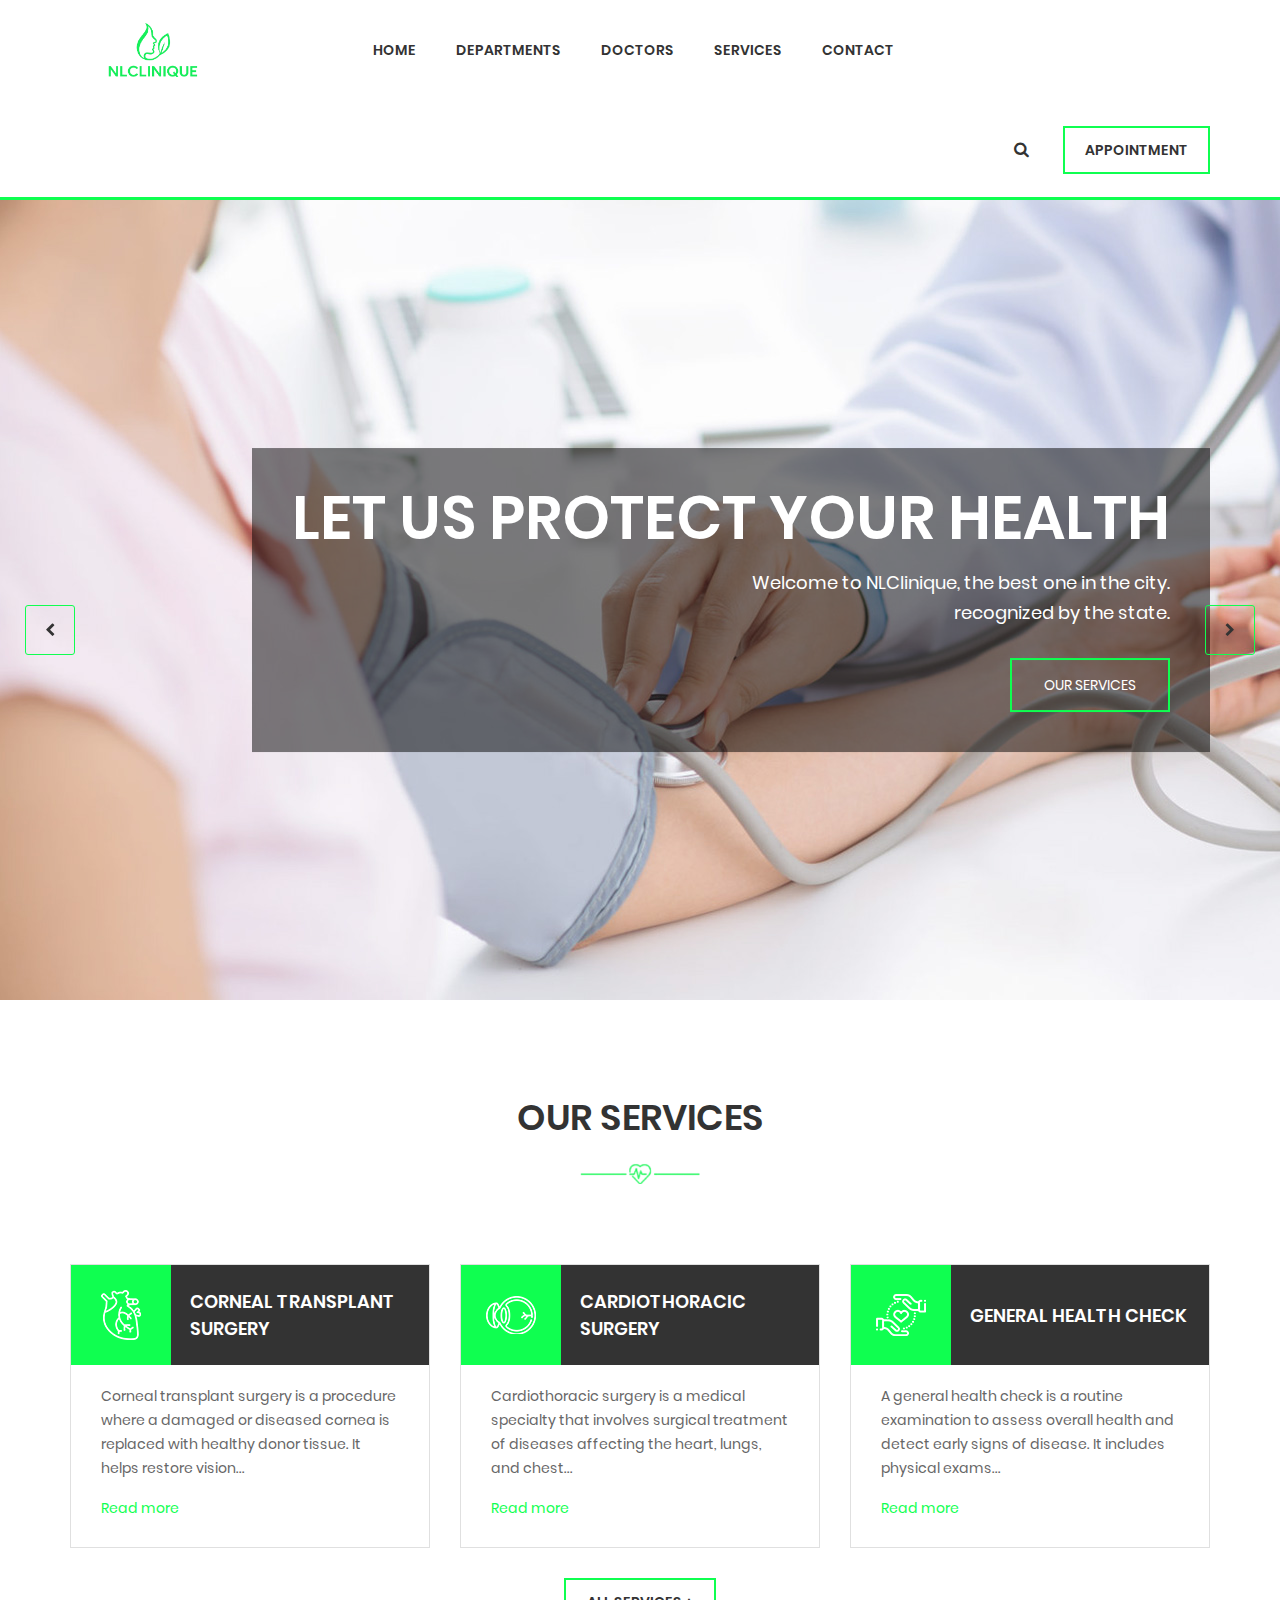
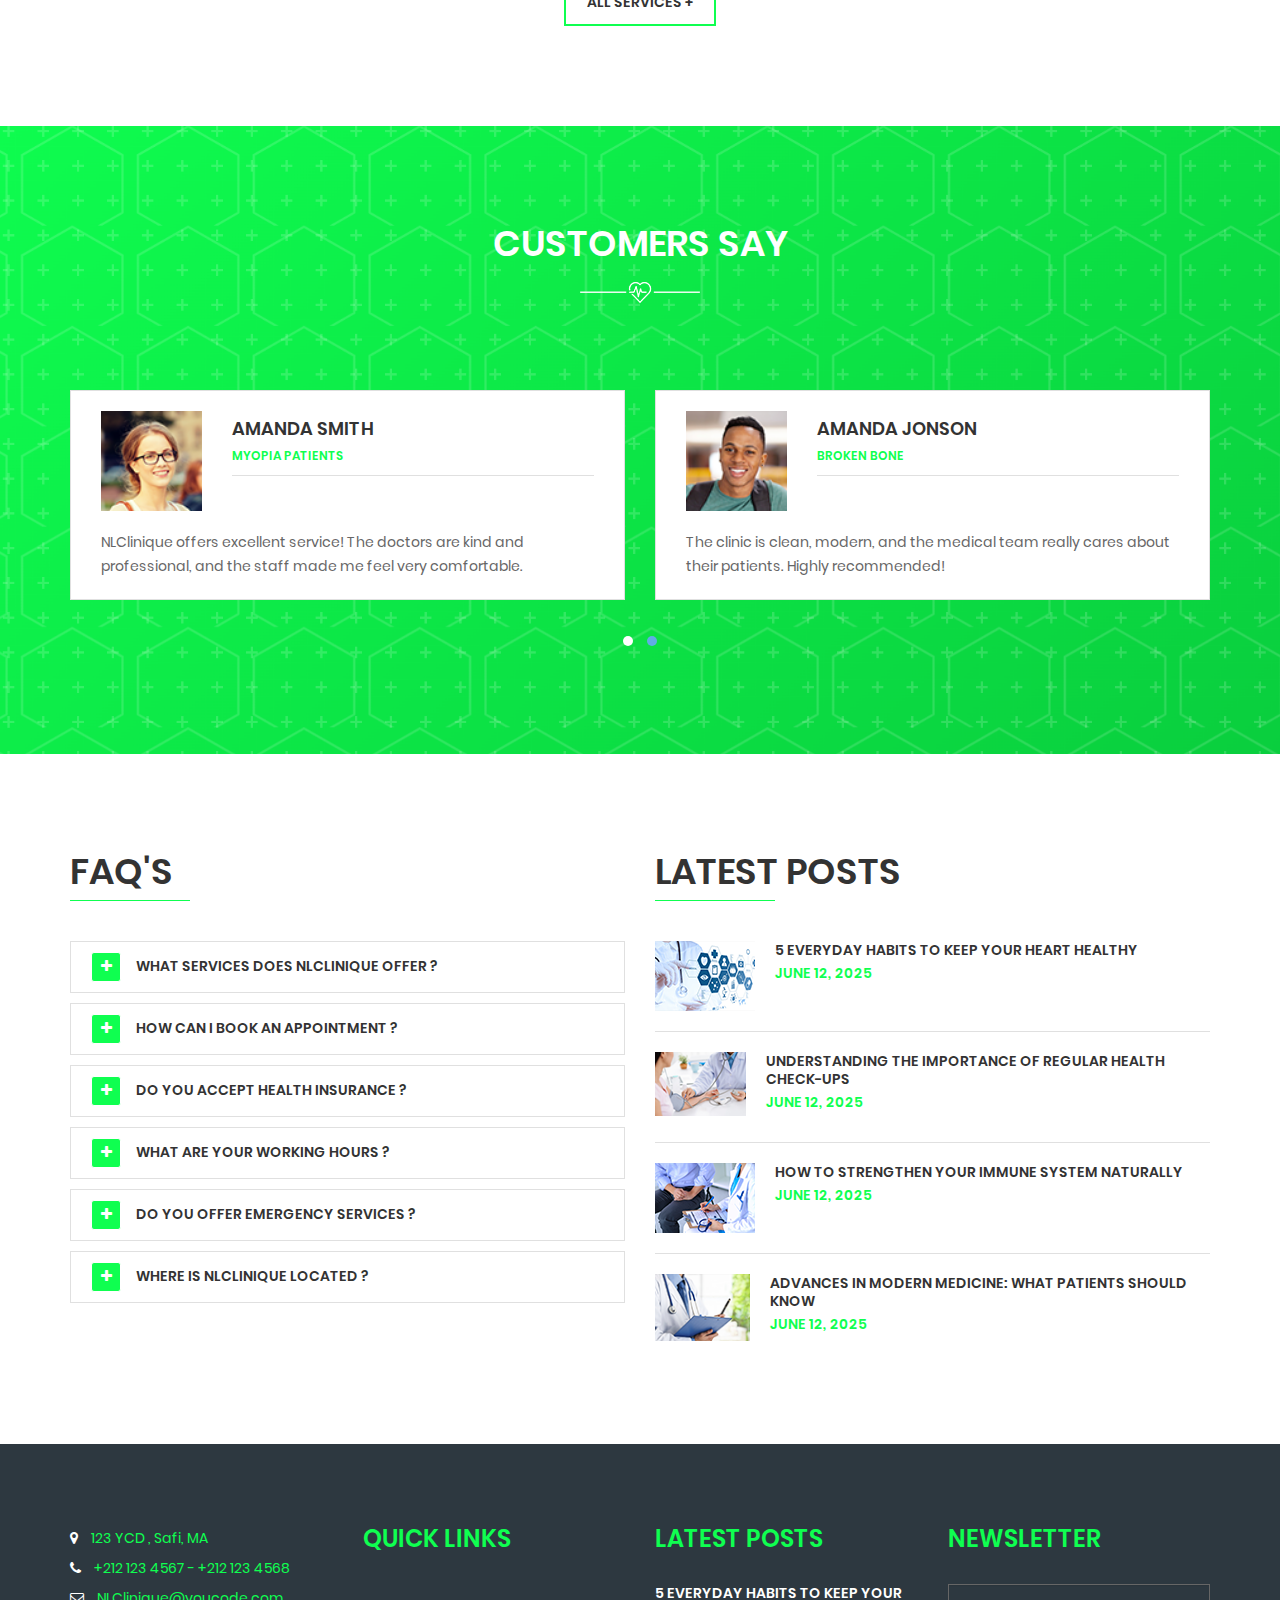
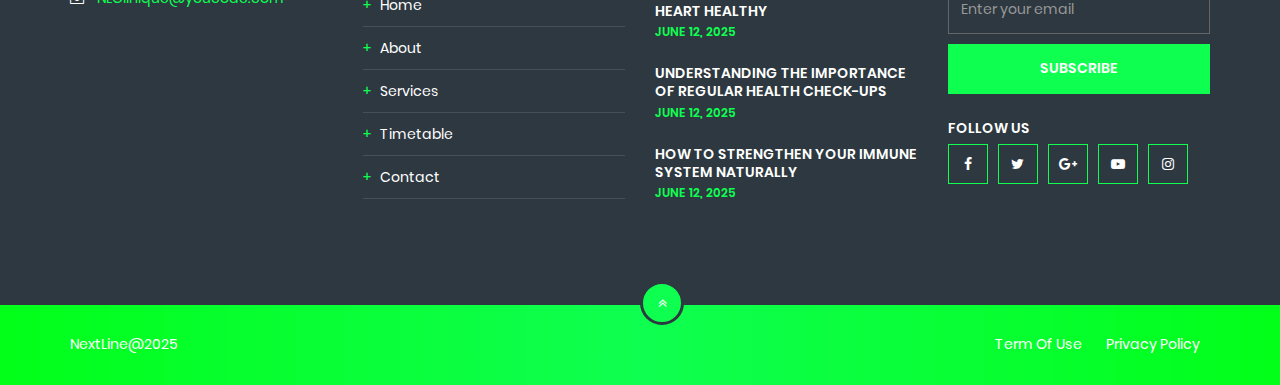
<file: NLCLINIQUE/index.html>
<!doctype html>
<html lang="en">
<head>
    <meta charset="UTF-8">
    <meta name="viewport" content="width=device-width, initial-scale=1.0">
    <meta http-equiv="X-UA-Compatible" content="ie=edge">
    <title>Home</title>
    <link rel="shortcut icon" type="image/x-icon" href="images/icon.png">
    <link rel="stylesheet" href="plugin/bootstrap/css/bootstrap.css">
    <link rel="stylesheet" href="plugin/bootstrap/css/bootstrap-theme.css">
    <link rel="stylesheet" href="fonts/poppins/poppins.css">
    <link rel="stylesheet" href="plugin/fonts/font-awesome/css/font-awesome.min.css">
    <link rel="stylesheet" href="plugin/jquery-ui/jquery-ui.min.css">
    <link rel="stylesheet" href="plugin/process-bar/tox-progress.css">
    <link rel="stylesheet" href="plugin/owl-carouse/owl.carousel.min.css">
    <link rel="stylesheet" href="plugin/owl-carouse/owl.theme.default.min.css">
    <link rel="stylesheet" href="plugin/animsition/css/animate.css">
    <link rel="stylesheet" href="plugin/jquery-ui/jquery-ui.min.css">
    <link rel="stylesheet" href="plugin/mediaelement/mediaelementplayer.css">
    <link rel="stylesheet" href="plugin/datetimepicker/bootstrap-datepicker3.css">
    <link rel="stylesheet" href="plugin/datetimepicker/bootstrap-datetimepicker.min.css">
    <link rel="stylesheet" href="plugin/lightgallery/lightgallery.css">
    <link rel="stylesheet" href="css/style.css">
</head>
<body>


<div class="load-page">
    <div class="sk-wave">
        <div class="sk-rect sk-rect1"></div>
        <div class="sk-rect sk-rect2"></div>
        <div class="sk-rect sk-rect3"></div>
        <div class="sk-rect sk-rect4"></div>
        <div class="sk-rect sk-rect5"></div>
    </div>
</div>



<div class="uni-home-1">
    <div id="wrapper-container" class="site-wrapper-container">
        <header>
            <div class="uni-medicare-header sticky-menu">
                <div class="container">
                    <div class="uni-medicare-header-main">
                        <div class="row">
                            <div class="col-md-2">
                                <!--LOGO-->
                                <div class="wrapper-logo">
                                    <a class="logo-default" href="#"><img src="images/clinique.png" width="90" height="30" alt="NLClinique" class="img-responsive"></a>
                                    <div class="clearfix"></div>
                                </div>
                            </div>
                            <div class="col-md-10">
                                <!--MENU TEXT-->
                                <div class="uni-main-menu">
                                    <nav class="main-navigation uni-menu-text">
                                        <div class="cssmenu">
                                            <ul>
                                                <li class=""><a href="#">Home</a></li>
                                                <li class=""><a href="departments.html">Departments</a> </li>
                                                <li class=""><a href='doctors.html'>Doctors</a></li>
                                                <li><a href="services.html">Services</a></li>
                                                <li class=""><a href='contact.html'>Contact</a></li>
                                            </ul>
                                        </div>
                                    </nav>
                                </div>

                                <!--SEARCH AND APPOINTMENT-->
                                <div class="uni-search-appointment">
                                    <ul>
                                        <li class="un-btn-search">
                                            <i class="fa fa-search" aria-hidden="true"></i>
                                        </li>
                                        <li class="uni-btn-appointment">
                                            <a href="appointment.html">Appointment</a>
                                        </li>
                                    </ul>
                                </div>
                            </div>
                        </div>

                       
                            

                        <!--FORM SEARCH-->
                        <div class="uni-form-search-header">
                            <div class="box-search-header collapse" id="box-search-header">
                                <div class="uni-input-group">
                                    <input type="text" name="key" placeholder="Search" class="form-control">
                                    <button class="uni-btn btn-search">
                                        <i class="fa fa-long-arrow-right" aria-hidden="true"></i>
                                    </button>
                                </div>
                            </div>
                        </div>
                    </div>
                </div>
            </div>
        </header>

        <div id="main-content" class="site-main-content">
            <section class="site-content-area">

                <!--BANNER-->
                <div class="uni-banner">
                    <div class="uni-owl-one-item owl-carousel owl-theme">
                        <div class="item">
                            <div class="uni-banner-img uni-background-5"></div>
                            <div class="content animated" data-animation="flipInX" data-delay="0.9s">
                                <div class="container">
                                    <div class="caption">
                                        <h1>Let us protect your health</h1>
                                        <p>
                                            Welcome to NLClinique, the best one in the city.
                                            <br>
                                            recognized by the state.
                                        </p>
                                        <a href="services.html">our services</a>
                                    </div>
                                </div>
                            </div>
                        </div>
                        <div class="item">
                            <div class="uni-banner-img uni-background-6"></div>
                            <div class="content animated" data-animation="flipInX" data-delay="0.9s">
                                <div class="container">
                                    <div class="caption">
                                        <h1>Let us protect your health</h1>
                                        <p>
                                            Welcome to NLClinique, the best one in the city.
                                            <br>
                                            recognized by the state.
                                        </p>
                                        <a href="services.html">our services</a>
                                    </div>
                                </div>
                            </div>
                        </div>
                        <div class="item">
                            <div class="uni-banner-img uni-background-7"></div>
                            <div class="content animated" data-animation="flipInX" data-delay="0.9s">
                                <div class="container">
                                    <div class="caption">
                                        <h1>Let us protect your health</h1>
                                        <p>
                                            Welcome to NLClinique, the best one in the city.
                                            <br>
                                            recognized by the state.
                                        </p>
                                        <a href="services.html">our services</a>
                                    </div>
                                </div>
                            </div>
                        </div>
                    </div>
                </div>


                <!--OUR SERVICES-->
                <div class="uni-home-our-services">
                    <div class="uni-shortcode-icons-box-5">
                        <div class="container">

                            <div class="uni-home-title">
                                <h3>Our Services</h3>
                                <div class="uni-underline"></div>
                            </div>

                            <div class="row">
                                <div class="col-md-4 col-sm-6">
                                    <div class="uni-shortcode-icons-box-5-default">
                                        <div class="item-icons-title">
                                            <div class="col-md-4 uni-clear-padding">
                                                <div class="item-icons">
                                                    <img src="images/icons_box/icon_4/icon-5.png" alt="">
                                                </div>
                                            </div>
                                            <div class="col-md-8 uni-clear-padding">
                                                <div class="item-title">
                                                    <h4>Corneal transplant surgery</h4>
                                                </div>
                                            </div>
                                        </div>
                                        <div class="item-caption">
                                            <p>
                                                Corneal transplant surgery is a procedure where a damaged or diseased cornea is replaced 
                                                with healthy donor tissue. It helps restore vision...
                                            </p>
                                            <a href="services.html" class="readmore">Read more</a>
                                        </div>
                                    </div>
                                </div>
                                <div class="col-md-4 col-sm-6">
                                    <div class="uni-shortcode-icons-box-5-default">
                                        <div class="item-icons-title">
                                            <div class="col-md-4 uni-clear-padding">
                                                <div class="item-icons">
                                                    <img src="images/icons_box/icon_4/icon-4.png" alt="">
                                                </div>
                                            </div>
                                            <div class="col-md-8 uni-clear-padding">
                                                <div class="item-title">
                                                    <h4>Cardiothoracic Surgery</h4>
                                                </div>
                                            </div>
                                        </div>
                                        <div class="item-caption">
                                            <p>
                                                Cardiothoracic surgery is a medical specialty that involves surgical treatment of 
                                                diseases affecting the heart, lungs, and chest...
                                            </p>
                                            <a href="services.html" class="readmore">Read more</a>
                                        </div>
                                    </div>
                                </div>
                                <div class="col-md-4 col-sm-6">
                                    <div class="uni-shortcode-icons-box-5-default">
                                        <div class="item-icons-title">
                                            <div class="col-md-4 uni-clear-padding">
                                                <div class="item-icons">
                                                    <img src="images/icons_box/icon_4/icon-3.png" alt="">
                                                </div>
                                            </div>
                                            <div class="col-md-8 uni-clear-padding">
                                                <div class="item-title">
                                                    <h4>General health check</h4>
                                                </div>
                                            </div>
                                        </div>
                                        <div class="item-caption">
                                            <p>
                                                A general health check is a routine examination to assess overall health and detect 
                                                early signs of disease. It includes physical exams...
                                            </p>
                                            <a href="services.html" class="readmore">Read more</a>
                                        </div>
                                    </div>
                                </div>
                                
                            </div>

                            <div class="btn-all-services">
                                <a href="services.html">All services +</a>
                            </div>

                        </div>
                    </div>
                </div>

                <!--CUSTOMERS SAY-->
                <div class="uni-home-customers-says">
                    <div class="uni-shortcode-testimonials-2 uni-background-3">
                        <div class="container">

                            <div class="uni-home-title">
                                <h3>Customers say</h3>
                                <div class="uni-underline"></div>
                            </div>

                            <div class="uni-owl-two-item owl-carousel owl-theme">
                                <div class="item">
                                    <div class="uni-shortcode-testimonials-default">
                                        <div class="item-info">
                                            <div class="row">
                                                <div class="col-md-3 col-sm-4">
                                                    <div class="item-info-img">
                                                        <img src="images/testimonial/img.png" alt="" class="img-responsive">
                                                    </div>
                                                </div>
                                                <div class="col-md-9 col-sm-8">
                                                    <div class="item-info-title">
                                                        <h4>amanda smith</h4>
                                                        <p class="testimonial_subtitle">myopia patients</p>
                                                    </div>
                                                    <div class="uni-divider"></div>
                                                </div>
                                            </div>
                                        </div>
                                        <div class="item-caption">
                                            <p>
                                                NLClinique offers excellent service! The doctors are kind and professional, 
                                                and the staff made me feel very comfortable.
                                            </p>
                                        </div>
                                    </div>
                                </div>
                                <div class="item">
                                    <div class="uni-shortcode-testimonials-default">
                                        <div class="item-info">
                                            <div class="row">
                                                <div class="col-md-3 col-sm-4">
                                                    <div class="item-info-img">
                                                        <img src="images/testimonial/img1.png" alt="" class="img-responsive">
                                                    </div>
                                                </div>
                                                <div class="col-md-9 col-sm-8">
                                                    <div class="item-info-title">
                                                        <h4>amanda jonson</h4>
                                                        <p class="testimonial_subtitle">Broken bone</p>
                                                    </div>
                                                    <div class="uni-divider"></div>
                                                </div>
                                            </div>
                                        </div>
                                        <div class="item-caption">
                                            <p>
                                                The clinic is clean, modern, and the medical team really cares about their patients. 
                                                Highly recommended!
                                            </p>
                                        </div>
                                    </div>
                                </div>
                                <div class="item">
                                    <div class="uni-shortcode-testimonials-default">
                                        <div class="item-info">
                                            <div class="row">
                                                <div class="col-md-3 col-sm-4">
                                                    <div class="item-info-img">
                                                        <img src="images/testimonial/img.png" alt="" class="img-responsive">
                                                    </div>
                                                </div>
                                                <div class="col-md-9 col-sm-8">
                                                    <div class="item-info-title">
                                                        <h4>amanda smith</h4>
                                                        <p class="testimonial_subtitle">myopia patients</p>
                                                    </div>
                                                    <div class="uni-divider"></div>
                                                </div>
                                            </div>
                                        </div>
                                        <div class="item-caption">
                                            <p>
                                                NLClinique offers excellent service! The doctors are kind and professional, 
                                                and the staff made me feel very comfortable.
                                            </p>
                                        </div>
                                    </div>
                                </div>
                                <div class="item">
                                    <div class="uni-shortcode-testimonials-default">
                                        <div class="item-info">
                                            <div class="row">
                                                <div class="col-md-3 col-sm-4">
                                                    <div class="item-info-img">
                                                        <img src="images/testimonial/img1.png" alt="" class="img-responsive">
                                                    </div>
                                                </div>
                                                <div class="col-md-9 col-sm-8">
                                                    <div class="item-info-title">
                                                        <h4>amanda jonson</h4>
                                                        <p class="testimonial_subtitle">Broken bone</p>
                                                    </div>
                                                    <div class="uni-divider"></div>
                                                </div>
                                            </div>
                                        </div>
                                        <div class="item-caption">
                                            <p>
                                                The clinic is clean, modern, and the medical team really cares about their patients. 
                                                Highly recommended!
                                            </p>
                                        </div>
                                    </div>
                                </div>
                            </div>
                        </div>
                    </div>
                </div>

                <!--FAQ'S  and LASTEST POST-->
                <div class="uni-home-faq-latest-post">
                    <div class="container">
                        <div class="row">
                            <div class="col-md-6">
                                <div class="uni-home-faq">
                                    <div class="uni-home-title">
                                        <h3>Faq's</h3>
                                        <div class="uni-line"></div>
                                    </div>
                                    <div class="accordion-default">
                                        <div class="accordion-min-plus">
                                            <div class="accordion">
                                                <div class="accordion-item">
                                                    <h4 class="accordion-toggle">What services does NLClinique offer ?</h4>
                                                    <div class="accordion-content">
                                                        <p>
                                                            We provide a wide range of medical services including general check-ups, specialist consultations, and advanced treatments.
                                                        </p>
                                                    </div>
                                                </div>
                                                <div class="accordion-item">
                                                    <h4 class="accordion-toggle">How can I book an appointment ?</h4>
                                                    <div class="accordion-content">
                                                        <p>
                                                            You can book online through our website or call our reception during working hours.
                                                        </p>
                                                    </div>
                                                </div>
                                                <div class="accordion-item">
                                                    <h4 class="accordion-toggle">Do you accept health insurance ?</h4>
                                                    <div class="accordion-content">
                                                        <p>
                                                            Yes, we work with several insurance providers. Please check with our staff for accepted plans.
                                                        </p>
                                                    </div>
                                                </div>
                                                <div class="accordion-item">
                                                    <h4 class="accordion-toggle">What are your working hours ?</h4>
                                                    <div class="accordion-content">
                                                        <p>
                                                            We are open Monday to Saturday from 8:00 AM to 8:00 PM.
                                                        </p>
                                                    </div>
                                                </div>
                                                <div class="accordion-item">
                                                    <h4 class="accordion-toggle">Do you offer emergency services ?</h4>
                                                    <div class="accordion-content">
                                                        <p>
                                                            Yes, our emergency unit is available 24/7 for urgent medical care.
                                                        </p>
                                                    </div>
                                                </div>
                                                <div class="accordion-item">
                                                    <h4 class="accordion-toggle">Where is NLClinique located ?</h4>
                                                    <div class="accordion-content">
                                                        <p>
                                                            We are conveniently located in the city center. You can find directions on our “Contact” page.
                                                        </p>
                                                    </div>
                                                </div>
                                            </div>
                                        </div>
                                    </div>
                                </div>
                            </div>
                            <div class="col-md-6">
                                <div class="uni-home-latest-post">
                                    <div class="uni-home-title">
                                        <h3>latest posts</h3>
                                        <div class="uni-line"></div>
                                    </div>
                                    <div class="uni-home-latest-post-body">
                                        <div class="item">
                                            <div class="item-img">
                                                <a href="post1.html"><img src="images/home1/lastestpost/img2.png" alt="" class="img-responsive"></a>
                                            </div>
                                            <div class="item-caption">
                                                <h4><a href="post1.html">5 Everyday Habits to Keep Your Heart Healthy</a></h4>
                                                <span class="time">June 12, 2025</span>
                                            </div>
                                        </div>
                                        <div class="uni-divider"></div>
                                        <div class="item">
                                            <div class="item-img">
                                                <a href="post2.html"><img src="images/home1/lastestpost/img3.png" alt="" class="img-responsive"></a>
                                            </div>
                                            <div class="item-caption">
                                                <h4><a href="post2.html">Understanding the Importance of Regular Health Check-Ups</a></h4>
                                                <span class="time">June 12, 2025</span>
                                            </div>
                                        </div>
                                        <div class="uni-divider"></div>
                                        <div class="item">
                                            <div class="item-img">
                                                <a href="post3.html"><img src="images/home1/lastestpost/img4.png" alt="" class="img-responsive"></a>
                                            </div>
                                            <div class="item-caption">
                                                <h4><a href="post3.html">How to Strengthen Your Immune System Naturally</a></h4>
                                                <span class="time">June 12, 2025</span>
                                            </div>
                                        </div>
                                        <div class="uni-divider"></div>
                                        <div class="item">
                                            <div class="item-img">
                                                <a href="post4.html"><img src="images/home1/lastestpost/img5.png" alt="" class="img-responsive"></a>
                                            </div>
                                            <div class="item-caption">
                                                <h4><a href="post4.html">Advances in Modern Medicine: What Patients Should Know</a></h4>
                                                <span class="time">June 12, 2025</span>
                                            </div>
                                        </div>
                                    </div>
                                </div>
                            </div>
                        </div>
                    </div>
                </div>

            </section>
        </div>

        <footer class="site-footer footer-default">
            <div class="footer-main-content">
                <div class="container">
                    <div class="row">
                        <div class="footer-main-content-elements">
                            <div class="footer-main-content-element col-md-3 col-sm-6">
                                <aside class="widget">
                                    <div class="widget-content">
                                        <div class="uni-info-contact">
                                            <ul>
                                                <li> <i class="fa fa-map-marker" aria-hidden="true"></i> 123 YCD , Safi, MA </li>
                                                <li><i class="fa fa-phone" aria-hidden="true"></i> +212 123 4567 - +212 123 4568</li>
                                                <li><i class="fa fa-envelope-o" aria-hidden="true"></i> NLClinique@youcode.com</li>
                                            </ul>
                                        </div>
                                    </div>
                                </aside>
                            </div>
                            <div class="footer-main-content-element col-md-3 col-sm-6">
                                <aside class="widget">
                                    <h3 class="widget-title uni-uppercase">quick links</h3>
                                    <div class="widget-content">
                                        <div class="uni-quick-link">
                                            <ul>
                                                <li><a href="#"><span>+</span> Home</a></li>
                                                <li><a href="#"><span>+</span> About</a></li>
                                                <li><a href="services.html"><span>+</span> Services</a></li>
                                                <li><a href="#"><span>+</span> timetable</a></li>
                                                <li><a href="contact.html"><span>+</span> contact</a></li>
                                            </ul>
                                        </div>
                                    </div>
                                </aside>
                            </div>
                            <div class="footer-main-content-element col-md-3 col-sm-6">
                                <aside class="widget">
                                    <h3 class="widget-title uni-uppercase">latest posts</h3>
                                    <div class="widget-content">
                                        <div class="uni-footer-latest-post">
                                            <ul>
                                                <li>
                                                    <h4><a href="post1.html">5 Everyday Habits to Keep Your Heart Healthy</a></h4>
                                                    <span class="time">june 12, 2025</span>
                                                </li>
                                                <li>
                                                    <h4><a href="post2.html">Understanding the Importance of Regular Health Check-Ups</a></h4>
                                                    <span class="time">june 12, 2025</span>
                                                </li>
                                                <li>
                                                    <h4><a href="post3.html">How to Strengthen Your Immune System Naturally</a></h4>
                                                    <span class="time">june 12, 2025</span>
                                                </li>
                                            </ul>
                                        </div>
                                    </div>
                                </aside>
                            </div>
                            <div class="footer-main-content-element col-md-3 col-sm-6">
                                <aside class="widget">
                                    <h3 class="widget-title uni-uppercase">News<span>letter</span></h3>
                                    <div class="widget-content">
                                        <div class="uni-footer-newletter">
                                            <div class="input-group">
                                                <input type="email" class="form-control" placeholder="Enter your email">
                                                <button class="btn btn-sub" type="submit">subscribe</button>
                                            </div>
                                            <div class="uni-social">
                                                <h4>Follow us</h4>
                                                <ul>
                                                    <li><a href="#"><i class="fa fa-facebook" aria-hidden="true"></i></a></li>
                                                    <li><a href="#"><i class="fa fa-twitter" aria-hidden="true"></i></a></li>
                                                    <li><a href="#"><i class="fa fa-google-plus" aria-hidden="true"></i></a></li>
                                                    <li><a href="#"><i class="fa fa-youtube-play" aria-hidden="true"></i></a></li>
                                                    <li><a href="#"><i class="fa fa-instagram" aria-hidden="true"></i></a></li>
                                                </ul>
                                            </div>
                                        </div>
                                    </div>
                                </aside>
                            </div>
                        </div>
                    </div>
                </div>
            </div>
            <div class="copyright-area">
                <div class="container">
                    <div class="copyright-content">
                        <div class="row">
                            <div class="col-sm-6">
                                <p class="copyright-text"><a href="">NextLine@2025</a></p>
                            </div>
                            <div class="col-sm-6">
                                <ul class="copyright-menu">
                                    <li><a href="#">Term Of Use</a></li>
                                    <li><a href="#">Privacy Policy</a></li>
                                </ul>
                            </div>
                        </div>
                    </div>
                </div>
            </div>
        </footer>
    </div>
</div>
<script src="plugin/jquery/jquery-2.0.2.min.js"></script>
<script src="plugin/jquery-ui/jquery-ui.min.js"></script>
<script src="plugin/bootstrap/js/bootstrap.js"></script>
<script src="plugin/process-bar/tox-progress.js"></script>
<script src="plugin/waypoint/jquery.waypoints.min.js"></script>
<script src="plugin/counterup/jquery.counterup.min.js"></script>
<script src="plugin/owl-carouse/owl.carousel.min.js"></script>
<script src="plugin/jquery-ui/jquery-ui.min.js"></script>
<script src="plugin/mediaelement/mediaelement-and-player.js"></script>
<script src="plugin/masonry/masonry.pkgd.min.js"></script>
<script src="plugin/datetimepicker/moment.min.js"></script>
<script src="plugin/datetimepicker/bootstrap-datepicker.min.js"></script>
<script src="plugin/datetimepicker/bootstrap-datepicker.tr.min.js"></script>
<script src="plugin/datetimepicker/bootstrap-datetimepicker.js"></script>
<script src="plugin/datetimepicker/bootstrap-datetimepicker.fr.js"></script>

<script src="plugin/lightgallery/picturefill.min.js"></script>
<script src="plugin/lightgallery/lightgallery.js"></script>
<script src="plugin/lightgallery/lg-pager.js"></script>
<script src="plugin/lightgallery/lg-autoplay.js"></script>
<script src="plugin/lightgallery/lg-fullscreen.js"></script>
<script src="plugin/lightgallery/lg-zoom.js"></script>
<script src="plugin/lightgallery/lg-hash.js"></script>
<script src="plugin/lightgallery/lg-share.js"></script>
<script src="plugin/sticky/jquery.sticky.js"></script>

<script src="js/main.js"></script>
</body>
</html>
</file>
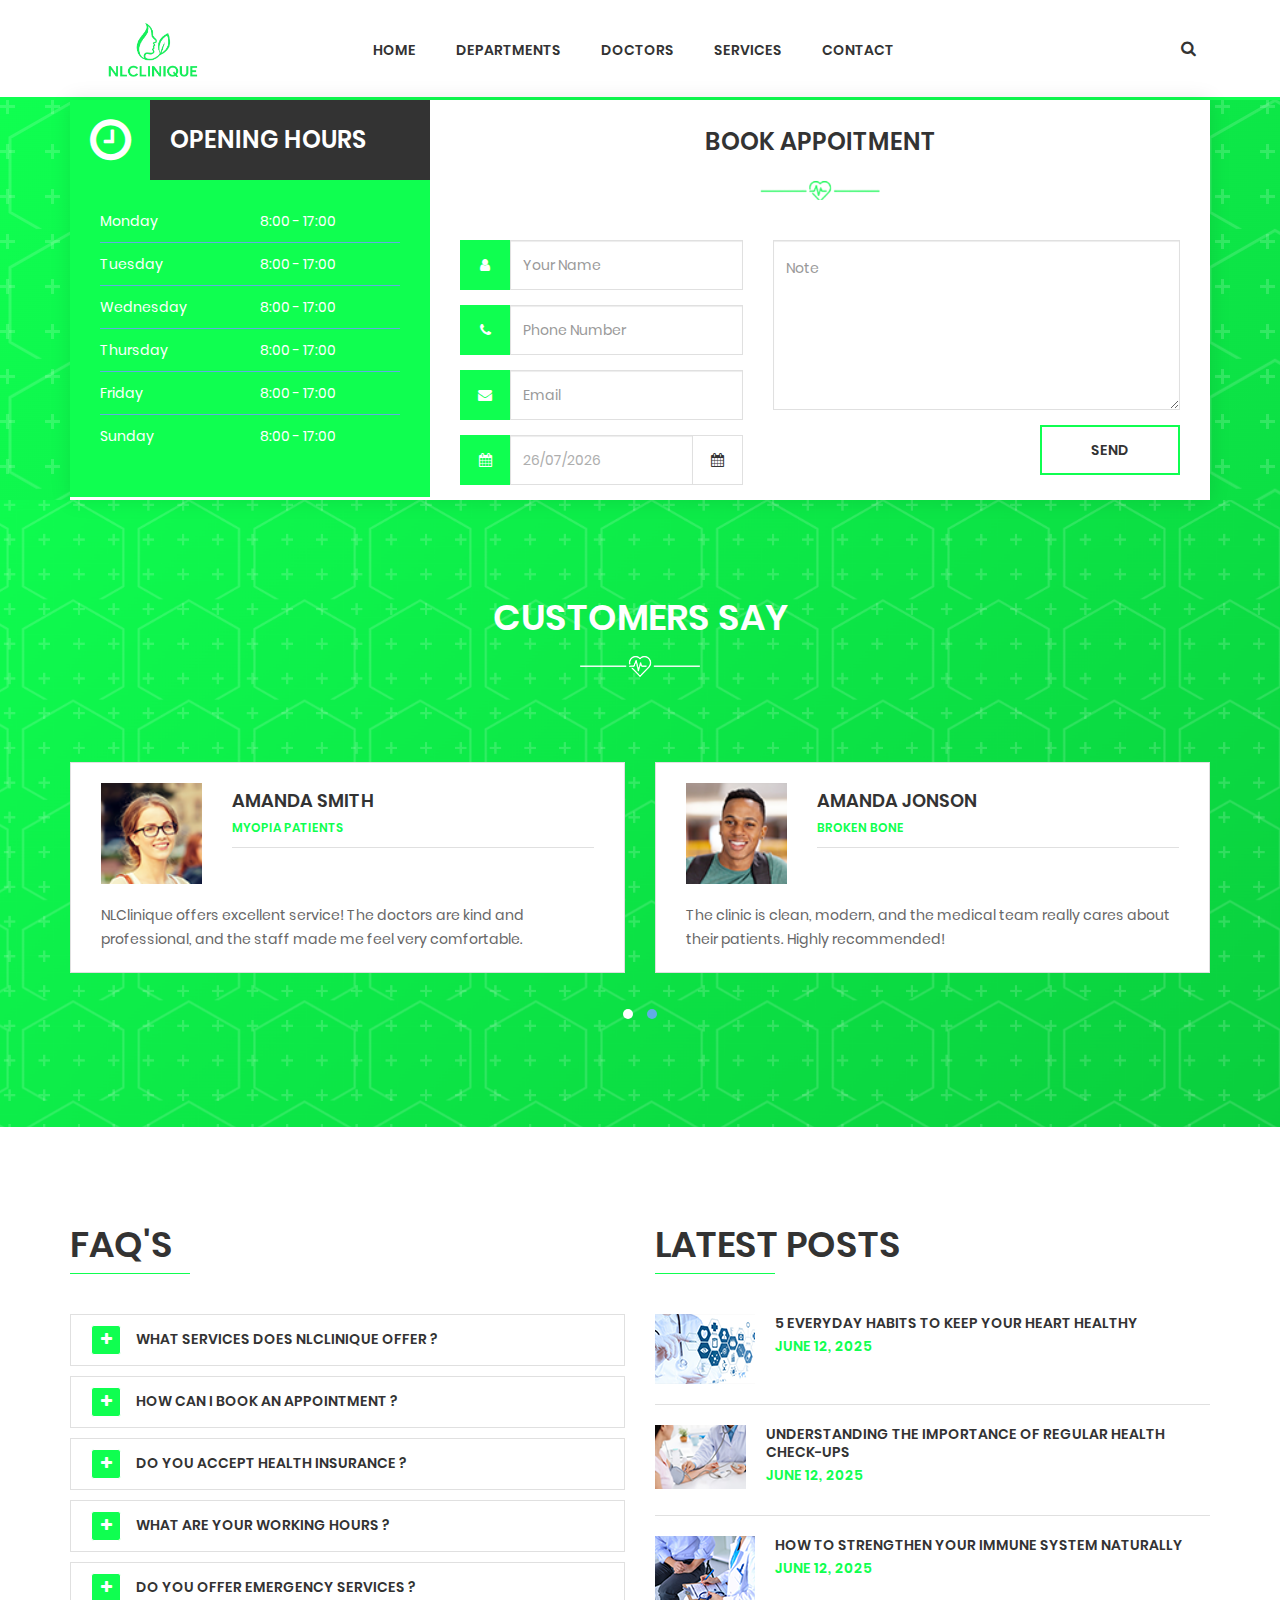
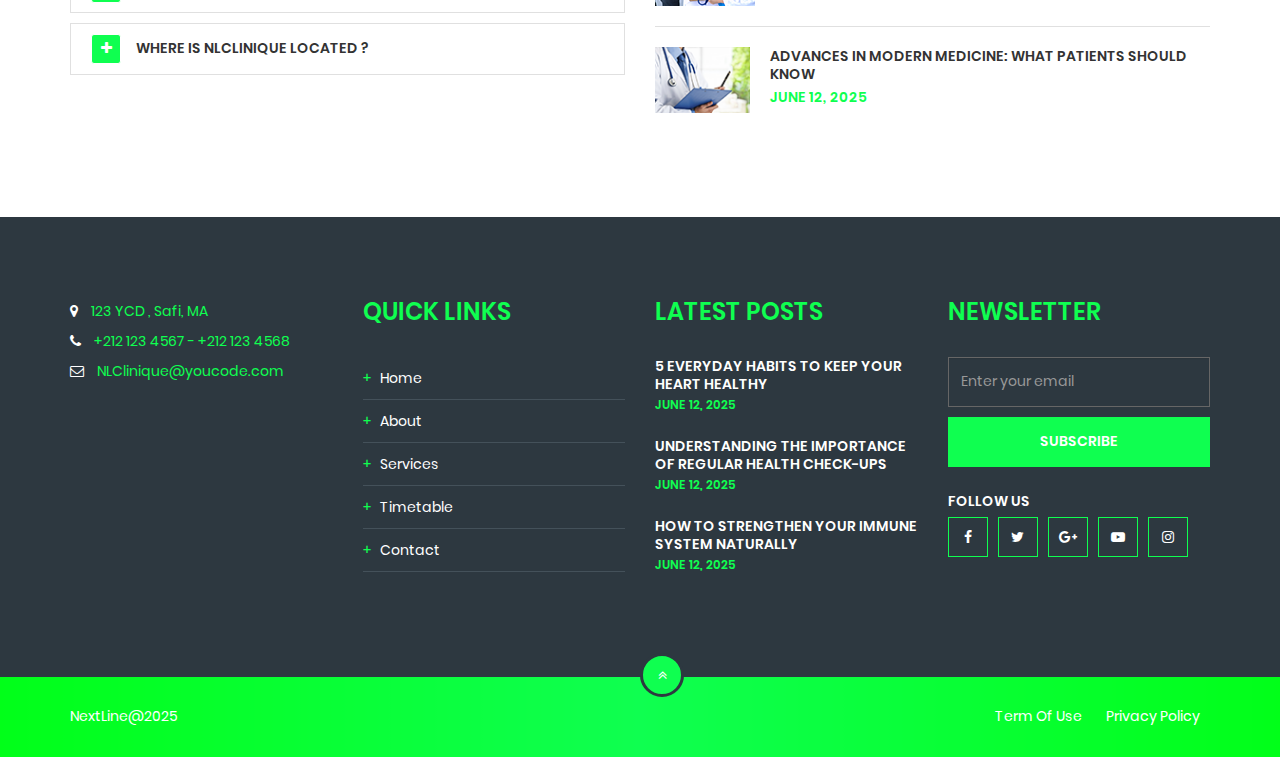
<file: NLCLINIQUE/appointment.html>
<!doctype html>
<html lang="en">
<head>
    <meta charset="UTF-8">
    <meta name="viewport" content="width=device-width, initial-scale=1.0">
    <meta http-equiv="X-UA-Compatible" content="ie=edge">
    <title>Appointment</title>
    <link rel="shortcut icon" type="image/x-icon" href="images/icon.png">
    <link rel="stylesheet" href="plugin/bootstrap/css/bootstrap.css">
    <link rel="stylesheet" href="plugin/bootstrap/css/bootstrap-theme.css">
    <link rel="stylesheet" href="fonts/poppins/poppins.css">
    <link rel="stylesheet" href="plugin/fonts/font-awesome/css/font-awesome.min.css">
    <link rel="stylesheet" href="plugin/jquery-ui/jquery-ui.min.css">
    <link rel="stylesheet" href="plugin/process-bar/tox-progress.css">
    <link rel="stylesheet" href="plugin/owl-carouse/owl.carousel.min.css">
    <link rel="stylesheet" href="plugin/owl-carouse/owl.theme.default.min.css">
    <link rel="stylesheet" href="plugin/animsition/css/animate.css">
    <link rel="stylesheet" href="plugin/jquery-ui/jquery-ui.min.css">
    <link rel="stylesheet" href="plugin/mediaelement/mediaelementplayer.css">
    <link rel="stylesheet" href="plugin/datetimepicker/bootstrap-datepicker3.css">
    <link rel="stylesheet" href="plugin/datetimepicker/bootstrap-datetimepicker.min.css">
    <link rel="stylesheet" href="plugin/lightgallery/lightgallery.css">
    <link rel="stylesheet" href="css/appoin.css">
</head>
<body>


<div class="load-page">
    <div class="sk-wave">
        <div class="sk-rect sk-rect1"></div>
        <div class="sk-rect sk-rect2"></div>
        <div class="sk-rect sk-rect3"></div>
        <div class="sk-rect sk-rect4"></div>
        <div class="sk-rect sk-rect5"></div>
    </div>
</div>



<div class="uni-home-1">
    <div id="wrapper-container" class="site-wrapper-container">
        <header>
            <div class="uni-medicare-header sticky-menu">
                <div class="container">
                    <div class="uni-medicare-header-main">
                        <div class="row">
                            <div class="col-md-2">
                                <!--LOGO-->
                                <div class="wrapper-logo">
                                    <a class="logo-default" href="#"><img src="images/clinique.png" width="90" height="30" alt="" class="img-responsive"></a>
                                    <div class="clearfix"></div>
                                </div>
                            </div>
                            <div class="col-md-10">
                                <!--MENU TEXT-->
                                <div class="uni-main-menu">
                                    <nav class="main-navigation uni-menu-text">
                                        <div class="cssmenu">
                                            <ul>
                                                <li class=""><a href="index.html">Home</a></li>
                                                <li class=""><a href="departments.html">Departments</a> </li>
                                                <li class=""><a href='doctors.html'>Doctors</a></li>
                                                <li><a href="services.html">Services</a></li>
                                                <li class=""><a href='contact.html'>Contact</a></li>
                                            </ul>
                                        </div>
                                    </nav>
                                </div>

                                <!--SEARCH AND APPOINTMENT-->
                                <div class="uni-search-appointment">
                                    <ul>
                                        <li class="un-btn-search">
                                            <i class="fa fa-search" aria-hidden="true"></i>
                                        </li>
                                    </ul>
                                </div>
                            </div>
                        </div>

                       
                            

                        <!--FORM SEARCH-->
                        <div class="uni-form-search-header">
                            <div class="box-search-header collapse" id="box-search-header">
                                <div class="uni-input-group">
                                    <input type="text" name="key" placeholder="Search" class="form-control">
                                    <button class="uni-btn btn-search">
                                        <i class="fa fa-long-arrow-right" aria-hidden="true"></i>
                                    </button>
                                </div>
                            </div>
                        </div>
                    </div>
                </div>
            </div>
        </header>

        <div id="main-content" class="site-main-content">
            <section class="site-content-area">

                <!--OPENING HOURS AND BOOK APPOINTMENT-->
                <div class="uni-home-opening-book">
                    <div class="container">
                        <div class="uni-home-opening-book-content">
                            <div class="row">
                                <div class="col-md-4">
                                    <div class="uni-services-opinging-hours">
                                        <div class="uni-services-opinging-hours-title">
                                            <div class="icon">
                                                <i class="fa fa-clock-o" aria-hidden="true"></i>
                                            </div>
                                            <h4>opening hours</h4>
                                        </div>
                                        <div class="uni-services-opinging-hours-content">
                                            <table class="table">
                                                <tr>
                                                    <td>monday</td>
                                                    <td>8:00 - 17:00</td>
                                                </tr>
                                                <tr>
                                                    <td>tuesday</td>
                                                    <td>8:00 - 17:00</td>
                                                </tr>
                                                <tr>
                                                    <td>wednesday</td>
                                                    <td>8:00 - 17:00</td>
                                                </tr>
                                                <tr>
                                                    <td>thursday</td>
                                                    <td>8:00 - 17:00</td>
                                                </tr>
                                                <tr>
                                                    <td>friday</td>
                                                    <td>8:00 - 17:00</td>
                                                </tr>
                                                <tr>
                                                    <td>sunday</td>
                                                    <td>8:00 - 17:00</td>
                                                </tr>
                                            </table>
                                        </div>
                                    </div>
                                </div>
                                <div class="col-md-8">
                                    <div class="uni-single-department-appointment-form">

                                        <div class="uni-home-title">
                                            <h3>Book appoitment</h3>
                                            <div class="uni-underline"></div>
                                        </div>

                                        <form action="#">
                                            <div class="row">
                                                <div class="col-md-5">
                                                    <div class="input-group form-group">
                                                        <span class="input-group-addon"><i class="fa fa-user" aria-hidden="true"></i></span>
                                                        <input type="text" class="form-control" name="name" value="" placeholder="your name">
                                                    </div>
                                                    <div class="input-group form-group">
                                                        <span class="input-group-addon"><i class="fa fa-phone" aria-hidden="true"></i></span>
                                                        <input type="tel" class="form-control" name="phone" value="" placeholder="phone number">
                                                    </div>
                                                    <div class="input-group form-group">
                                                        <span class="input-group-addon"><i class="fa fa-envelope" aria-hidden="true"></i></span>
                                                        <input type="email" class="form-control" name="email" value="" placeholder="email">
                                                    </div>
                                                    <div class="input-group form-group">
                                                        <div class="input-group date date-check-in" data-date="12-02-2025" data-date-format="mm-dd-yyyy">
                                                            <span class="input-group-addon"><i class="fa fa-calendar" aria-hidden="true"></i></span>
                                                            <input name="date1" class="form-control" type="text" value="12-02-2025">
                                                            <span class="input-group-addon btn"><i class="fa fa-calendar" id="ti-calendar1" aria-hidden="true"></i></span>
                                                        </div>
                                                    </div>
                                                </div>
                                                <div class="col-md-7">
                                                    <div class="input-group form-group">
                                                        <textarea id="message" name="phone" class="form-control" placeholder="note"></textarea>
                                                    </div>
                                                    <button class="vk-btn vk-btn-send">send</button>
                                                </div>
                                            </div>
                                        </form>
                                    </div>
                                </div>
                            </div>
                        </div>
                    </div>
                </div>

                <!--CUSTOMERS SAY-->
                <div class="uni-home-customers-says">
                    <div class="uni-shortcode-testimonials-2 uni-background-3">
                        <div class="container">

                            <div class="uni-home-title">
                                <h3>Customers say</h3>
                                <div class="uni-underline"></div>
                            </div>

                            <div class="uni-owl-two-item owl-carousel owl-theme">
                                <div class="item">
                                    <div class="uni-shortcode-testimonials-default">
                                        <div class="item-info">
                                            <div class="row">
                                                <div class="col-md-3 col-sm-4">
                                                    <div class="item-info-img">
                                                        <img src="images/testimonial/img.png" alt="" class="img-responsive">
                                                    </div>
                                                </div>
                                                <div class="col-md-9 col-sm-8">
                                                    <div class="item-info-title">
                                                        <h4>amanda smith</h4>
                                                        <p class="testimonial_subtitle">myopia patients</p>
                                                    </div>
                                                    <div class="uni-divider"></div>
                                                </div>
                                            </div>
                                        </div>
                                        <div class="item-caption">
                                            <p>
                                                NLClinique offers excellent service! The doctors are kind and professional, 
                                                and the staff made me feel very comfortable.
                                            </p>
                                        </div>
                                    </div>
                                </div>
                                <div class="item">
                                    <div class="uni-shortcode-testimonials-default">
                                        <div class="item-info">
                                            <div class="row">
                                                <div class="col-md-3 col-sm-4">
                                                    <div class="item-info-img">
                                                        <img src="images/testimonial/img1.png" alt="" class="img-responsive">
                                                    </div>
                                                </div>
                                                <div class="col-md-9 col-sm-8">
                                                    <div class="item-info-title">
                                                        <h4>amanda jonson</h4>
                                                        <p class="testimonial_subtitle">Broken bone</p>
                                                    </div>
                                                    <div class="uni-divider"></div>
                                                </div>
                                            </div>
                                        </div>
                                        <div class="item-caption">
                                            <p>
                                                The clinic is clean, modern, and the medical team really cares about their patients. 
                                                Highly recommended!
                                            </p>
                                        </div>
                                    </div>
                                </div>
                                <div class="item">
                                    <div class="uni-shortcode-testimonials-default">
                                        <div class="item-info">
                                            <div class="row">
                                                <div class="col-md-3 col-sm-4">
                                                    <div class="item-info-img">
                                                        <img src="images/testimonial/img.png" alt="" class="img-responsive">
                                                    </div>
                                                </div>
                                                <div class="col-md-9 col-sm-8">
                                                    <div class="item-info-title">
                                                        <h4>amanda smith</h4>
                                                        <p class="testimonial_subtitle">myopia patients</p>
                                                    </div>
                                                    <div class="uni-divider"></div>
                                                </div>
                                            </div>
                                        </div>
                                        <div class="item-caption">
                                            <p>
                                                NLClinique offers excellent service! The doctors are kind and professional, 
                                                and the staff made me feel very comfortable.
                                            </p>
                                        </div>
                                    </div>
                                </div>
                                <div class="item">
                                    <div class="uni-shortcode-testimonials-default">
                                        <div class="item-info">
                                            <div class="row">
                                                <div class="col-md-3 col-sm-4">
                                                    <div class="item-info-img">
                                                        <img src="images/testimonial/img1.png" alt="" class="img-responsive">
                                                    </div>
                                                </div>
                                                <div class="col-md-9 col-sm-8">
                                                    <div class="item-info-title">
                                                        <h4>amanda jonson</h4>
                                                        <p class="testimonial_subtitle">Broken bone</p>
                                                    </div>
                                                    <div class="uni-divider"></div>
                                                </div>
                                            </div>
                                        </div>
                                        <div class="item-caption">
                                            <p>
                                                The clinic is clean, modern, and the medical team really cares about their patients. 
                                                Highly recommended!
                                            </p>
                                        </div>
                                    </div>
                                </div>
                            </div>
                        </div>
                    </div>
                </div>

                <!--FAQ'S  and LASTEST POST-->
                <div class="uni-home-faq-latest-post">
                    <div class="container">
                        <div class="row">
                            <div class="col-md-6">
                                <div class="uni-home-faq">
                                    <div class="uni-home-title">
                                        <h3>Faq's</h3>
                                        <div class="uni-line"></div>
                                    </div>
                                    <div class="accordion-default">
                                        <div class="accordion-min-plus">
                                            <div class="accordion">
                                                <div class="accordion-item">
                                                    <h4 class="accordion-toggle">What services does NLClinique offer ?</h4>
                                                    <div class="accordion-content">
                                                        <p>
                                                            We provide a wide range of medical services including general check-ups, specialist consultations, and advanced treatments.
                                                        </p>
                                                    </div>
                                                </div>
                                                <div class="accordion-item">
                                                    <h4 class="accordion-toggle">How can I book an appointment ?</h4>
                                                    <div class="accordion-content">
                                                        <p>
                                                            You can book online through our website or call our reception during working hours.
                                                        </p>
                                                    </div>
                                                </div>
                                                <div class="accordion-item">
                                                    <h4 class="accordion-toggle">Do you accept health insurance ?</h4>
                                                    <div class="accordion-content">
                                                        <p>
                                                            Yes, we work with several insurance providers. Please check with our staff for accepted plans.
                                                        </p>
                                                    </div>
                                                </div>
                                                <div class="accordion-item">
                                                    <h4 class="accordion-toggle">What are your working hours ?</h4>
                                                    <div class="accordion-content">
                                                        <p>
                                                            We are open Monday to Saturday from 8:00 AM to 8:00 PM.
                                                        </p>
                                                    </div>
                                                </div>
                                                <div class="accordion-item">
                                                    <h4 class="accordion-toggle">Do you offer emergency services ?</h4>
                                                    <div class="accordion-content">
                                                        <p>
                                                            Yes, our emergency unit is available 24/7 for urgent medical care.
                                                        </p>
                                                    </div>
                                                </div>
                                                <div class="accordion-item">
                                                    <h4 class="accordion-toggle">Where is NLClinique located ?</h4>
                                                    <div class="accordion-content">
                                                        <p>
                                                            We are conveniently located in the city center. You can find directions on our “Contact” page.
                                                        </p>
                                                    </div>
                                                </div>
                                            </div>
                                        </div>
                                    </div>
                                </div>
                            </div>
                            <div class="col-md-6">
                                <div class="uni-home-latest-post">
                                    <div class="uni-home-title">
                                        <h3>latest posts</h3>
                                        <div class="uni-line"></div>
                                    </div>
                                    <div class="uni-home-latest-post-body">
                                        <div class="item">
                                            <div class="item-img">
                                                <a href="post1.html"><img src="images/home1/lastestpost/img2.png" alt="" class="img-responsive"></a>
                                            </div>
                                            <div class="item-caption">
                                                <h4><a href="post1.html">5 Everyday Habits to Keep Your Heart Healthy</a></h4>
                                                <span class="time">June 12, 2025</span>
                                            </div>
                                        </div>
                                        <div class="uni-divider"></div>
                                        <div class="item">
                                            <div class="item-img">
                                                <a href="post2.html"><img src="images/home1/lastestpost/img3.png" alt="" class="img-responsive"></a>
                                            </div>
                                            <div class="item-caption">
                                                <h4><a href="post2.html">Understanding the Importance of Regular Health Check-Ups</a></h4>
                                                <span class="time">June 12, 2025</span>
                                            </div>
                                        </div>
                                        <div class="uni-divider"></div>
                                        <div class="item">
                                            <div class="item-img">
                                                <a href="post3.html"><img src="images/home1/lastestpost/img4.png" alt="" class="img-responsive"></a>
                                            </div>
                                            <div class="item-caption">
                                                <h4><a href="post3.html">How to Strengthen Your Immune System Naturally</a></h4>
                                                <span class="time">June 12, 2025</span>
                                            </div>
                                        </div>
                                        <div class="uni-divider"></div>
                                        <div class="item">
                                            <div class="item-img">
                                                <a href="post4.html"><img src="images/home1/lastestpost/img5.png" alt="" class="img-responsive"></a>
                                            </div>
                                            <div class="item-caption">
                                                <h4><a href="post4.html">Advances in Modern Medicine: What Patients Should Know</a></h4>
                                                <span class="time">June 12, 2025</span>
                                            </div>
                                        </div>
                                    </div>
                                </div>
                            </div>
                        </div>
                    </div>
                </div>

            </section>
        </div>

        <footer class="site-footer footer-default">
            <div class="footer-main-content">
                <div class="container">
                    <div class="row">
                        <div class="footer-main-content-elements">
                            <div class="footer-main-content-element col-md-3 col-sm-6">
                                <aside class="widget">
                                    <div class="widget-content">
                                        <div class="uni-info-contact">
                                            <ul>
                                                <li> <i class="fa fa-map-marker" aria-hidden="true"></i> 123 YCD , Safi, MA </li>
                                                <li><i class="fa fa-phone" aria-hidden="true"></i> +212 123 4567 - +212 123 4568</li>
                                                <li><i class="fa fa-envelope-o" aria-hidden="true"></i> NLClinique@youcode.com</li>
                                            </ul>
                                        </div>
                                    </div>
                                </aside>
                            </div>
                            <div class="footer-main-content-element col-md-3 col-sm-6">
                                <aside class="widget">
                                    <h3 class="widget-title uni-uppercase">quick links</h3>
                                    <div class="widget-content">
                                        <div class="uni-quick-link">
                                            <ul>
                                                <li><a href="index.html"><span>+</span> Home</a></li>
                                                <li><a href="#"><span>+</span> About</a></li>
                                                <li><a href="services.html"><span>+</span> Services</a></li>
                                                <li><a href="#"><span>+</span> timetable</a></li>
                                                <li><a href="contact.html"><span>+</span> contact</a></li>
                                            </ul>
                                        </div>
                                    </div>
                                </aside>
                            </div>
                            <div class="footer-main-content-element col-md-3 col-sm-6">
                                <aside class="widget">
                                    <h3 class="widget-title uni-uppercase">latest posts</h3>
                                    <div class="widget-content">
                                        <div class="uni-footer-latest-post">
                                            <ul>
                                                <li>
                                                    <h4><a href="post1.html">5 Everyday Habits to Keep Your Heart Healthy</a></h4>
                                                    <span class="time">june 12, 2025</span>
                                                </li>
                                                <li>
                                                    <h4><a href="post2.html">Understanding the Importance of Regular Health Check-Ups</a></h4>
                                                    <span class="time">june 12, 2025</span>
                                                </li>
                                                <li>
                                                    <h4><a href="post3.html">How to Strengthen Your Immune System Naturally</a></h4>
                                                    <span class="time">june 12, 2025</span>
                                                </li>
                                            </ul>
                                        </div>
                                    </div>
                                </aside>
                            </div>
                            <div class="footer-main-content-element col-md-3 col-sm-6">
                                <aside class="widget">
                                    <h3 class="widget-title uni-uppercase">News<span>letter</span></h3>
                                    <div class="widget-content">
                                        <div class="uni-footer-newletter">
                                            <div class="input-group">
                                                <input type="email" class="form-control" placeholder="Enter your email">
                                                <button class="btn btn-sub" type="submit">subscribe</button>
                                            </div>
                                            <div class="uni-social">
                                                <h4>Follow us</h4>
                                                <ul>
                                                    <li><a href="#"><i class="fa fa-facebook" aria-hidden="true"></i></a></li>
                                                    <li><a href="#"><i class="fa fa-twitter" aria-hidden="true"></i></a></li>
                                                    <li><a href="#"><i class="fa fa-google-plus" aria-hidden="true"></i></a></li>
                                                    <li><a href="#"><i class="fa fa-youtube-play" aria-hidden="true"></i></a></li>
                                                    <li><a href="#"><i class="fa fa-instagram" aria-hidden="true"></i></a></li>
                                                </ul>
                                            </div>
                                        </div>
                                    </div>
                                </aside>
                            </div>
                        </div>
                    </div>
                </div>
            </div>
            <div class="copyright-area">
                <div class="container">
                    <div class="copyright-content">
                        <div class="row">
                            <div class="col-sm-6">
                                <p class="copyright-text"><a href="">NextLine@2025</a></p>
                            </div>
                            <div class="col-sm-6">
                                <ul class="copyright-menu">
                                    <li><a href="#">Term Of Use</a></li>
                                    <li><a href="#">Privacy Policy</a></li>
                                </ul>
                            </div>
                        </div>
                    </div>
                </div>
            </div>
        </footer>
    </div>
</div>
<script src="plugin/jquery/jquery-2.0.2.min.js"></script>
<script src="plugin/jquery-ui/jquery-ui.min.js"></script>
<script src="plugin/bootstrap/js/bootstrap.js"></script>
<script src="plugin/process-bar/tox-progress.js"></script>
<script src="plugin/waypoint/jquery.waypoints.min.js"></script>
<script src="plugin/counterup/jquery.counterup.min.js"></script>
<script src="plugin/owl-carouse/owl.carousel.min.js"></script>
<script src="plugin/jquery-ui/jquery-ui.min.js"></script>
<script src="plugin/mediaelement/mediaelement-and-player.js"></script>
<script src="plugin/masonry/masonry.pkgd.min.js"></script>
<script src="plugin/datetimepicker/moment.min.js"></script>
<script src="plugin/datetimepicker/bootstrap-datepicker.min.js"></script>
<script src="plugin/datetimepicker/bootstrap-datepicker.tr.min.js"></script>
<script src="plugin/datetimepicker/bootstrap-datetimepicker.js"></script>
<script src="plugin/datetimepicker/bootstrap-datetimepicker.fr.js"></script>

<script src="plugin/lightgallery/picturefill.min.js"></script>
<script src="plugin/lightgallery/lightgallery.js"></script>
<script src="plugin/lightgallery/lg-pager.js"></script>
<script src="plugin/lightgallery/lg-autoplay.js"></script>
<script src="plugin/lightgallery/lg-fullscreen.js"></script>
<script src="plugin/lightgallery/lg-zoom.js"></script>
<script src="plugin/lightgallery/lg-hash.js"></script>
<script src="plugin/lightgallery/lg-share.js"></script>
<script src="plugin/sticky/jquery.sticky.js"></script>

<script src="js/main.js"></script>
</body>
</html>
</file>
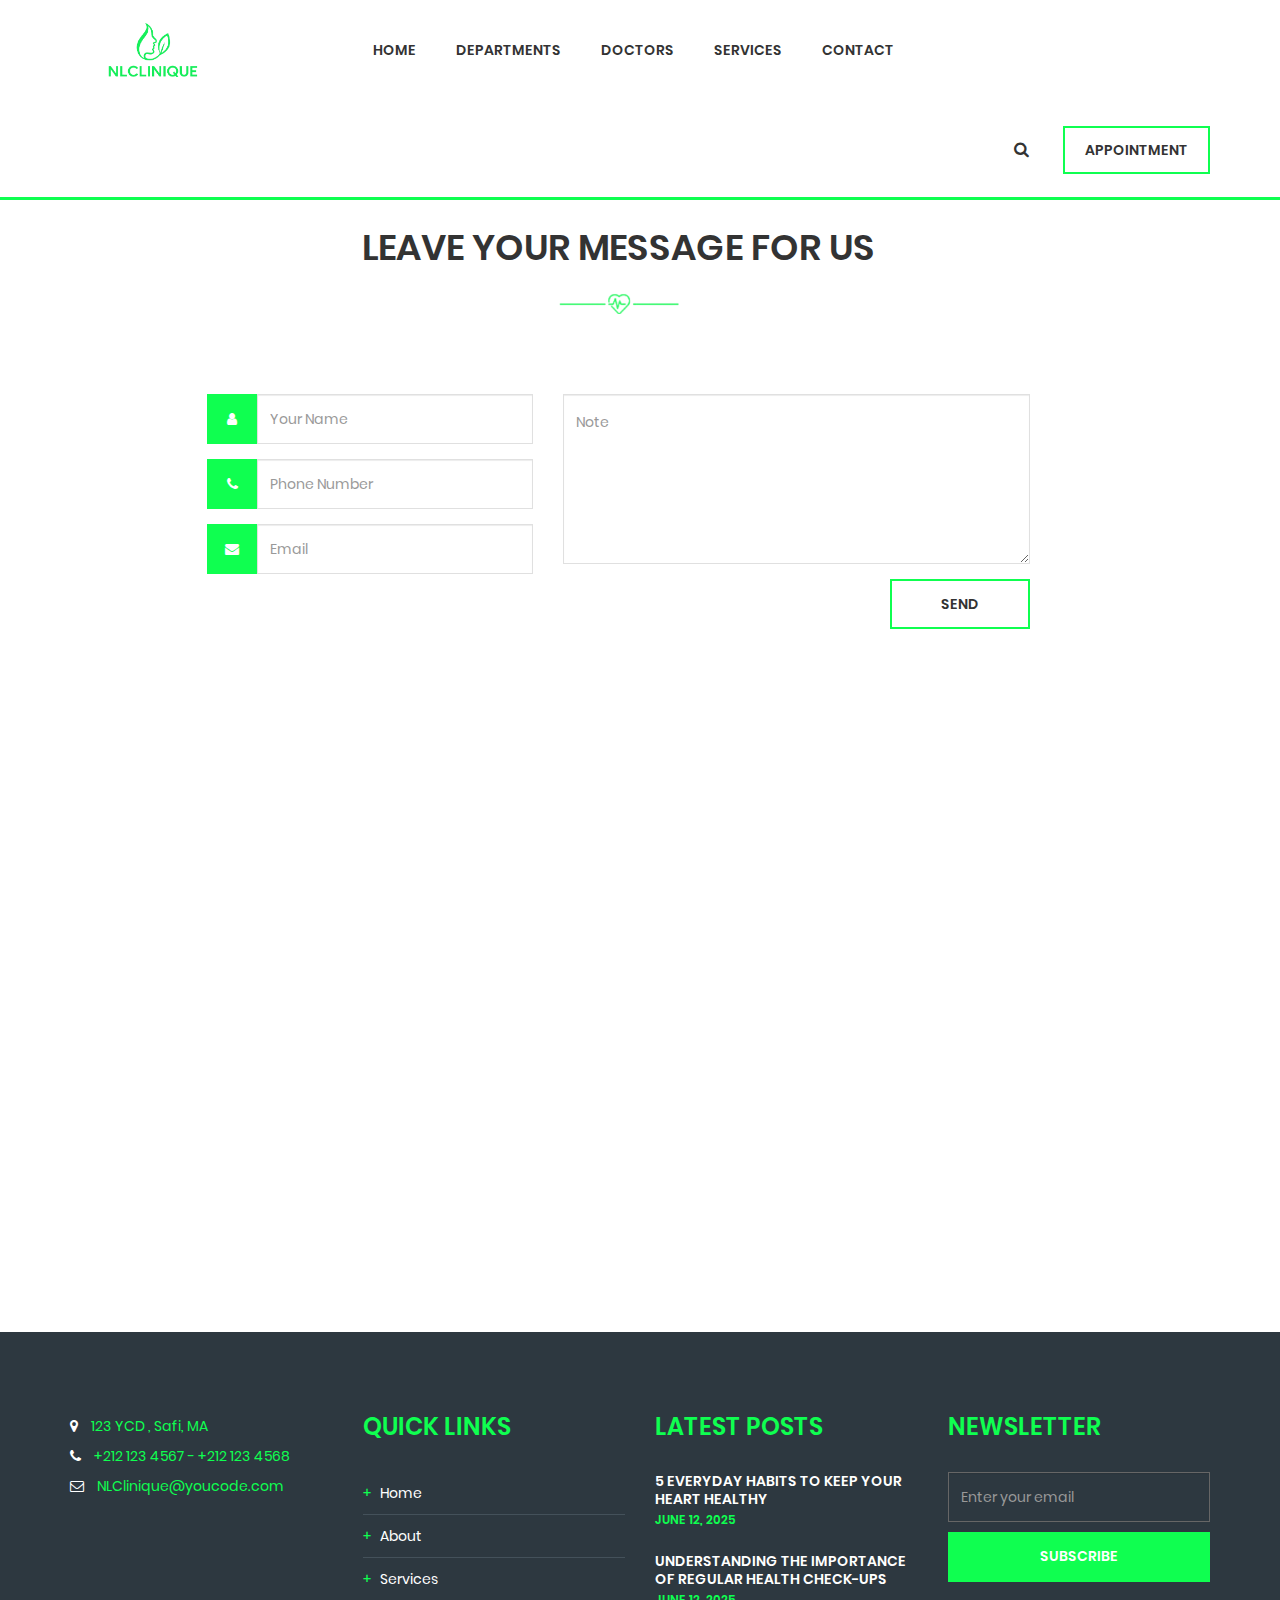
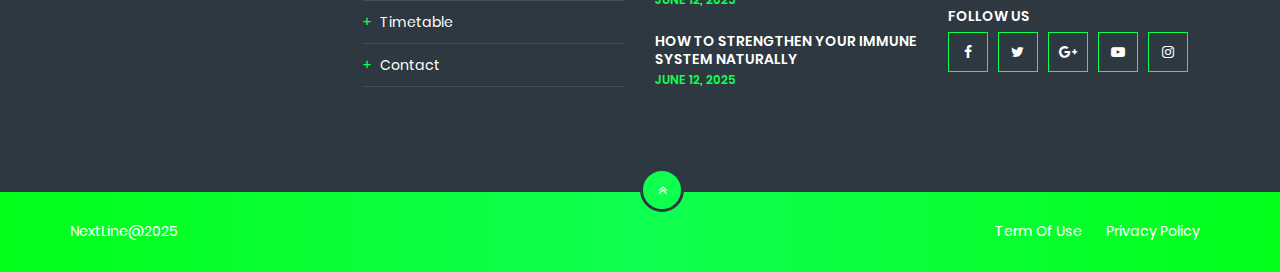
<file: NLCLINIQUE/contact.html>
<!doctype html>
<html lang="en">
<head>
    <meta charset="UTF-8">
    <meta name="viewport" content="width=device-width, initial-scale=1.0">
    <meta http-equiv="X-UA-Compatible" content="ie=edge">
    <title>Contact</title>
    <link rel="shortcut icon" type="image/x-icon" href="images/icon.png">
    <link rel="stylesheet" href="plugin/bootstrap/css/bootstrap.css">
    <link rel="stylesheet" href="plugin/bootstrap/css/bootstrap-theme.css">
    <link rel="stylesheet" href="fonts/poppins/poppins.css">
    <link rel="stylesheet" href="plugin/fonts/font-awesome/css/font-awesome.min.css">
    <link rel="stylesheet" href="plugin/jquery-ui/jquery-ui.min.css">
    <link rel="stylesheet" href="plugin/process-bar/tox-progress.css">
    <link rel="stylesheet" href="plugin/owl-carouse/owl.carousel.min.css">
    <link rel="stylesheet" href="plugin/owl-carouse/owl.theme.default.min.css">
    <link rel="stylesheet" href="plugin/animsition/css/animate.css">
    <link rel="stylesheet" href="plugin/jquery-ui/jquery-ui.min.css">
    <link rel="stylesheet" href="plugin/mediaelement/mediaelementplayer.css">
    <link rel="stylesheet" href="plugin/datetimepicker/bootstrap-datepicker3.css">
    <link rel="stylesheet" href="plugin/datetimepicker/bootstrap-datetimepicker.min.css">
    <link rel="stylesheet" href="plugin/lightgallery/lightgallery.css">
    <link rel="stylesheet" href="css/style.css">
    <style>
        .col-md-8{
            margin-left: 15%;
        }
    </style>
</head>
<body>


<div class="load-page">
    <div class="sk-wave">
        <div class="sk-rect sk-rect1"></div>
        <div class="sk-rect sk-rect2"></div>
        <div class="sk-rect sk-rect3"></div>
        <div class="sk-rect sk-rect4"></div>
        <div class="sk-rect sk-rect5"></div>
    </div>
</div>



<div class="uni-home-1">
    <div id="wrapper-container" class="site-wrapper-container">
        <header>
            <div class="uni-medicare-header sticky-menu">
                <div class="container">
                    <div class="uni-medicare-header-main">
                        <div class="row">
                            <div class="col-md-2">
                                <!--LOGO-->
                                <div class="wrapper-logo">
                                    <a class="logo-default" href="index.html"><img src="images/clinique.png" width="90" height="30" alt="" class="img-responsive"></a>
                                    <div class="clearfix"></div>
                                </div>
                            </div>
                            <div class="col-md-10">
                                <!--MENU TEXT-->
                                <div class="uni-main-menu">
                                    <nav class="main-navigation uni-menu-text">
                                        <div class="cssmenu">
                                            <ul>
                                                <li class=""><a href="index.html">Home</a></li>
                                                <li class=""><a href="departments.html">Departments</a> </li>
                                                <li class=""><a href='doctors.html'>Doctors</a></li>
                                                <li><a href="services.html">Services</a></li>
                                                <li class=""><a href='#'>Contact</a></li>
                                            </ul>
                                        </div>
                                    </nav>
                                </div>

                                <!--SEARCH AND APPOINTMENT-->
                                <div class="uni-search-appointment">
                                    <ul>
                                        <li class="un-btn-search">
                                            <i class="fa fa-search" aria-hidden="true"></i>
                                        </li>
                                        <li class="uni-btn-appointment">
                                            <a href="appointment.html">Appointment</a>
                                        </li>
                                    </ul>
                                </div>
                            </div>
                        </div>

                       
                            

                        <!--FORM SEARCH-->
                        <div class="uni-form-search-header">
                            <div class="box-search-header collapse" id="box-search-header">
                                <div class="uni-input-group">
                                    <input type="text" name="key" placeholder="Search" class="form-control">
                                    <button class="uni-btn btn-search">
                                        <i class="fa fa-long-arrow-right" aria-hidden="true"></i>
                                    </button>
                                </div>
                            </div>
                        </div>
                    </div>
                </div>
            </div>
        </header>

        <div id="main-content" class="site-main-content">
            <section class="site-content-area">
                                <div class="col-md-8">
                                    <div class="uni-single-department-appointment-form">

                                        <div class="uni-home-title">
                                            <h3>leave your message for us</h3>
                                            <div class="uni-underline"></div>
                                        </div>

                                        <form action="#">
                                            <div class="row">
                                                <div class="col-md-5">
                                                    <div class="input-group form-group">
                                                        <span class="input-group-addon"><i class="fa fa-user" aria-hidden="true"></i></span>
                                                        <input type="text" class="form-control" name="name" value="" placeholder="your name">
                                                    </div>
                                                    <div class="input-group form-group">
                                                        <span class="input-group-addon"><i class="fa fa-phone" aria-hidden="true"></i></span>
                                                        <input type="tel" class="form-control" name="phone" value="" placeholder="phone number">
                                                    </div>
                                                    <div class="input-group form-group">
                                                        <span class="input-group-addon"><i class="fa fa-envelope" aria-hidden="true"></i></span>
                                                        <input type="email" class="form-control" name="email" value="" placeholder="email">
                                                    </div>
                                                </div>
                                                <div class="col-md-7">
                                                    <div class="input-group form-group">
                                                        <textarea id="message" name="phone" class="form-control" placeholder="note"></textarea>
                                                    </div>
                                                    <button class="vk-btn vk-btn-send">send</button>
                                                </div>
                                            </div>
                                        </form>
                                    </div>
                                </div>
                
                <!--MAP-->
                <div class="uni-home-map">
                    <div class="uni-about-map">
                        <iframe src="https://www.google.com/maps/embed?pb=!1m18!1m12!1m3!1d2196.6286389937945!2d-9.256618313107547!3d32.237721064312545!2m3!1f0!2f0!3f0!3m2!1i1024!2i768!4f13.1!3m3!1m2!1s0xdac2660b1ef3c63%3A0x35ebd8f865445a62!2sAAIT%20UM6P%20%3A%20African%20Academy%20of%20Industrial%20Training_Safi!5e0!3m2!1sfr!2sma!4v1759865003099!5m2!1sfr!2sma" width="600" height="450" style="border:0;" allowfullscreen="" loading="lazy" referrerpolicy="no-referrer-when-downgrade"></iframe>
                    </div>
                </div>
            </section>
        </div>

        <footer class="site-footer footer-default">
            <div class="footer-main-content">
                <div class="container">
                    <div class="row">
                        <div class="footer-main-content-elements">
                            <div class="footer-main-content-element col-md-3 col-sm-6">
                                <aside class="widget">
                                    <div class="widget-content">
                                        <div class="uni-info-contact">
                                            <ul>
                                                <li> <i class="fa fa-map-marker" aria-hidden="true"></i> 123 YCD , Safi, MA </li>
                                                <li><i class="fa fa-phone" aria-hidden="true"></i> +212 123 4567 - +212 123 4568</li>
                                                <li><i class="fa fa-envelope-o" aria-hidden="true"></i> NLClinique@youcode.com</li>
                                            </ul>
                                        </div>
                                    </div>
                                </aside>
                            </div>
                            <div class="footer-main-content-element col-md-3 col-sm-6">
                                <aside class="widget">
                                    <h3 class="widget-title uni-uppercase">quick links</h3>
                                    <div class="widget-content">
                                        <div class="uni-quick-link">
                                            <ul>
                                                <li><a href="index.html"><span>+</span> Home</a></li>
                                                <li><a href="#"><span>+</span> About</a></li>
                                                <li><a href="services.html"><span>+</span> Services</a></li>
                                                <li><a href="appointment.html"><span>+</span> timetable</a></li>
                                                <li><a href="#"><span>+</span> contact</a></li>
                                            </ul>
                                        </div>
                                    </div>
                                </aside>
                            </div>
                            <div class="footer-main-content-element col-md-3 col-sm-6">
                                <aside class="widget">
                                    <h3 class="widget-title uni-uppercase">latest posts</h3>
                                    <div class="widget-content">
                                        <div class="uni-footer-latest-post">
                                            <ul>
                                                <li>
                                                    <h4><a href="post1.html">5 Everyday Habits to Keep Your Heart Healthy</a></h4>
                                                    <span class="time">june 12, 2025</span>
                                                </li>
                                                <li>
                                                    <h4><a href="post2.html">Understanding the Importance of Regular Health Check-Ups</a></h4>
                                                    <span class="time">june 12, 2025</span>
                                                </li>
                                                <li>
                                                    <h4><a href="post3.html">How to Strengthen Your Immune System Naturally</a></h4>
                                                    <span class="time">june 12, 2025</span>
                                                </li>
                                            </ul>
                                        </div>
                                    </div>
                                </aside>
                            </div>
                            <div class="footer-main-content-element col-md-3 col-sm-6">
                                <aside class="widget">
                                    <h3 class="widget-title uni-uppercase">News<span>letter</span></h3>
                                    <div class="widget-content">
                                        <div class="uni-footer-newletter">
                                            <div class="input-group">
                                                <input type="email" class="form-control" placeholder="Enter your email">
                                                <button class="btn btn-sub" type="submit">subscribe</button>
                                            </div>
                                            <div class="uni-social">
                                                <h4>Follow us</h4>
                                                <ul>
                                                    <li><a href="#"><i class="fa fa-facebook" aria-hidden="true"></i></a></li>
                                                    <li><a href="#"><i class="fa fa-twitter" aria-hidden="true"></i></a></li>
                                                    <li><a href="#"><i class="fa fa-google-plus" aria-hidden="true"></i></a></li>
                                                    <li><a href="#"><i class="fa fa-youtube-play" aria-hidden="true"></i></a></li>
                                                    <li><a href="#"><i class="fa fa-instagram" aria-hidden="true"></i></a></li>
                                                </ul>
                                            </div>
                                        </div>
                                    </div>
                                </aside>
                            </div>
                        </div>
                    </div>
                </div>
            </div>
            <div class="copyright-area">
                <div class="container">
                    <div class="copyright-content">
                        <div class="row">
                            <div class="col-sm-6">
                                <p class="copyright-text"><a href="">NextLine@2025</a></p>
                            </div>
                            <div class="col-sm-6">
                                <ul class="copyright-menu">
                                    <li><a href="#">Term Of Use</a></li>
                                    <li><a href="#">Privacy Policy</a></li>
                                </ul>
                            </div>
                        </div>
                    </div>
                </div>
            </div>
        </footer>
    </div>
</div>
<script src="plugin/jquery/jquery-2.0.2.min.js"></script>
<script src="plugin/jquery-ui/jquery-ui.min.js"></script>
<script src="plugin/bootstrap/js/bootstrap.js"></script>
<script src="plugin/process-bar/tox-progress.js"></script>
<script src="plugin/waypoint/jquery.waypoints.min.js"></script>
<script src="plugin/counterup/jquery.counterup.min.js"></script>
<script src="plugin/owl-carouse/owl.carousel.min.js"></script>
<script src="plugin/jquery-ui/jquery-ui.min.js"></script>
<script src="plugin/mediaelement/mediaelement-and-player.js"></script>
<script src="plugin/masonry/masonry.pkgd.min.js"></script>
<script src="plugin/datetimepicker/moment.min.js"></script>
<script src="plugin/datetimepicker/bootstrap-datepicker.min.js"></script>
<script src="plugin/datetimepicker/bootstrap-datepicker.tr.min.js"></script>
<script src="plugin/datetimepicker/bootstrap-datetimepicker.js"></script>
<script src="plugin/datetimepicker/bootstrap-datetimepicker.fr.js"></script>

<script src="plugin/lightgallery/picturefill.min.js"></script>
<script src="plugin/lightgallery/lightgallery.js"></script>
<script src="plugin/lightgallery/lg-pager.js"></script>
<script src="plugin/lightgallery/lg-autoplay.js"></script>
<script src="plugin/lightgallery/lg-fullscreen.js"></script>
<script src="plugin/lightgallery/lg-zoom.js"></script>
<script src="plugin/lightgallery/lg-hash.js"></script>
<script src="plugin/lightgallery/lg-share.js"></script>
<script src="plugin/sticky/jquery.sticky.js"></script>

<script src="js/main.js"></script>
</body>

<!--   [XR&CO'2014], Tue, 22 Oct 2019 11:45:22 GMT -->
</html>
</file>
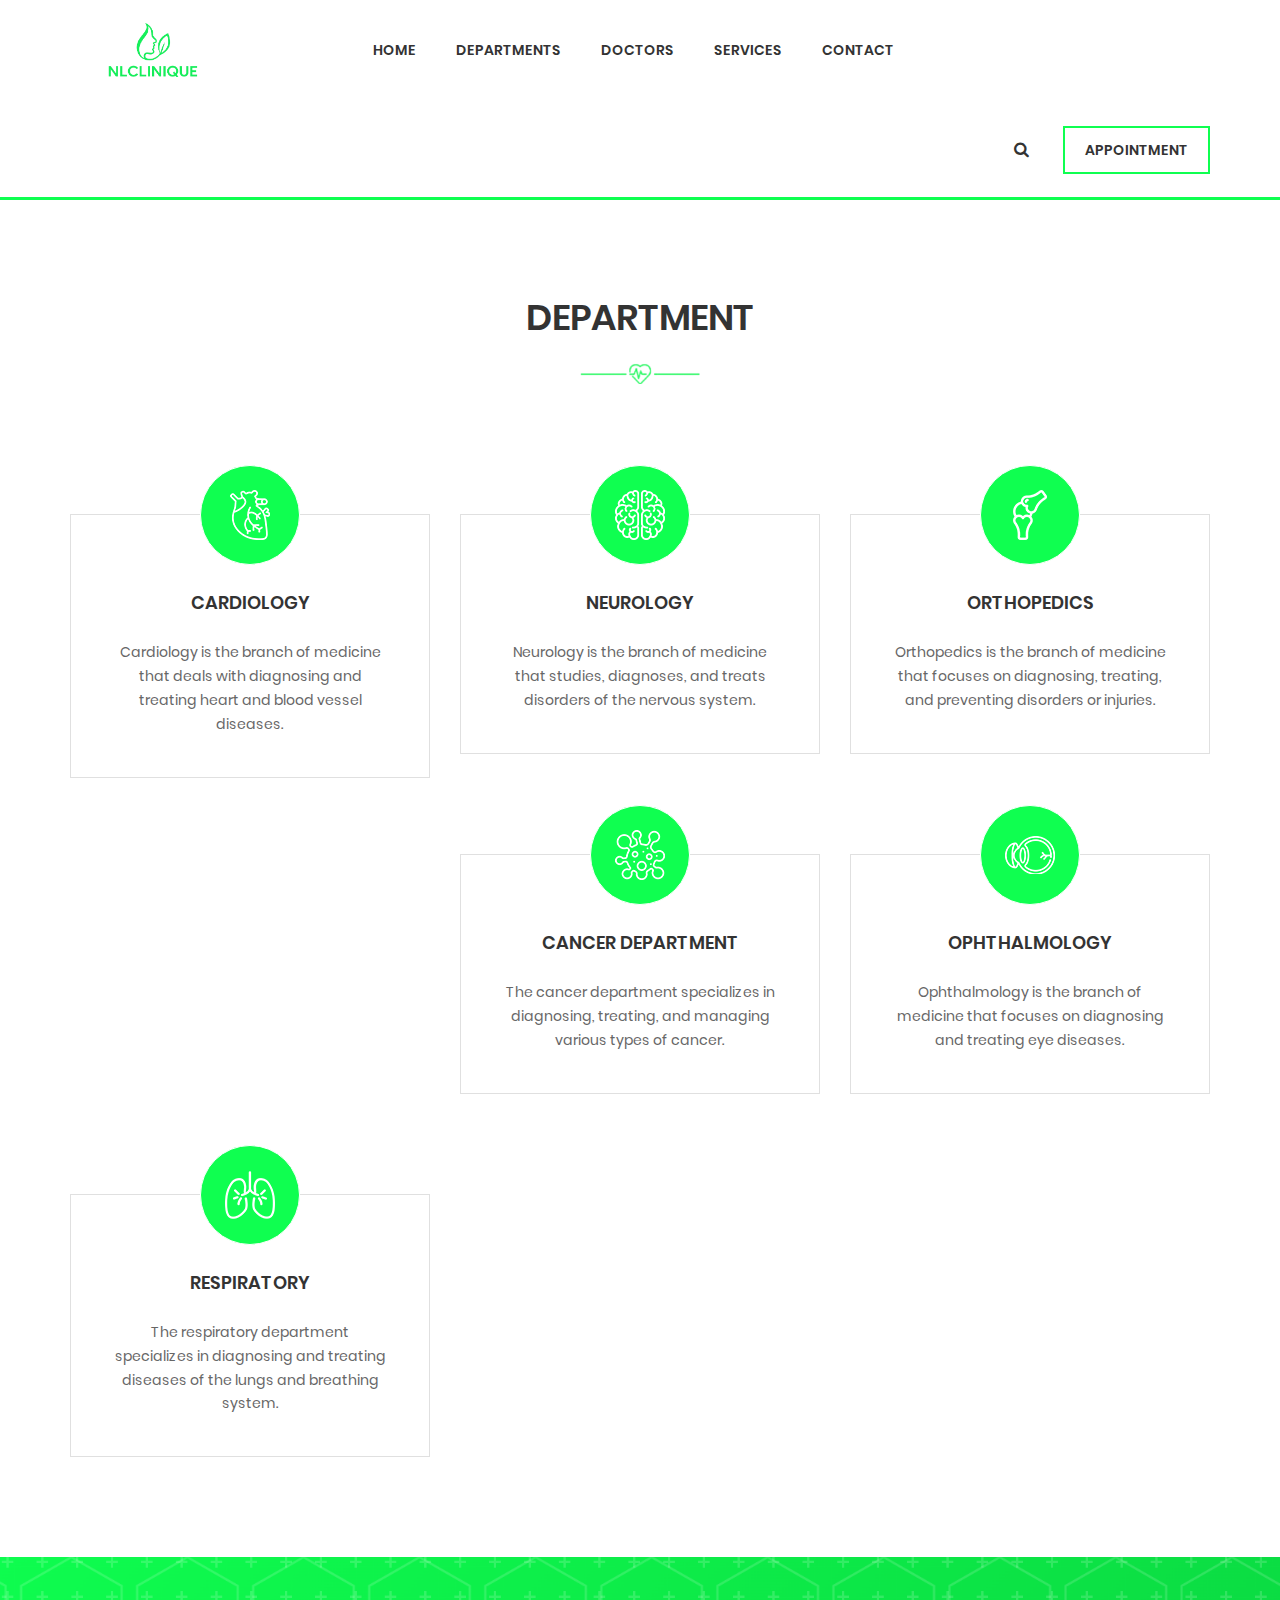
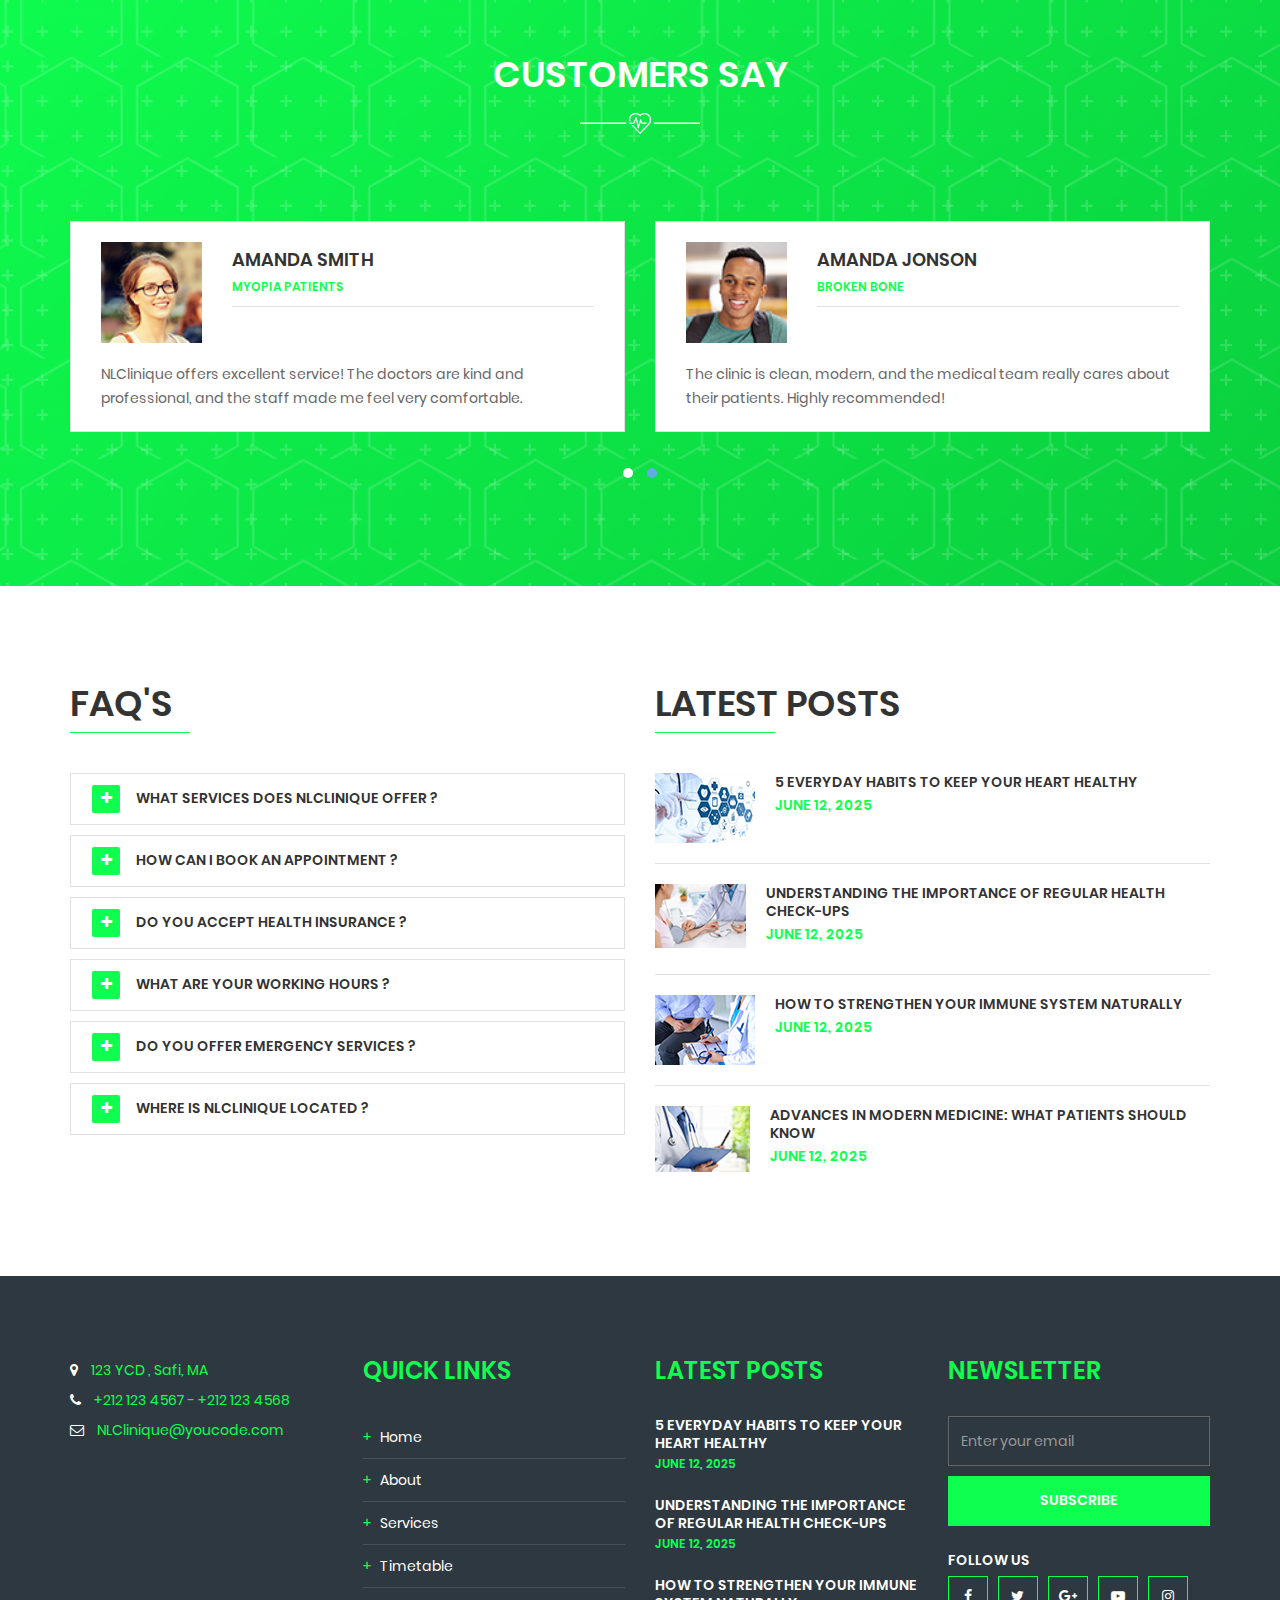
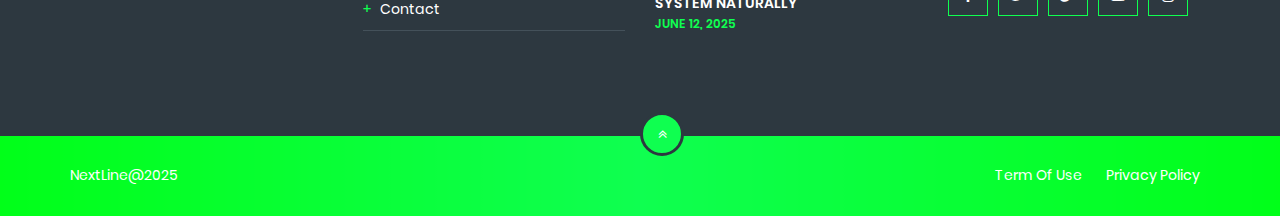
<file: NLCLINIQUE/departments.html>
<!doctype html>
<html lang="en">
<head>
    <meta charset="UTF-8">
    <meta name="viewport" content="width=device-width, initial-scale=1.0">
    <meta http-equiv="X-UA-Compatible" content="ie=edge">
    <title>Départements</title>
    <link rel="shortcut icon" type="image/x-icon" href="images/icon.png">
    <link rel="stylesheet" href="plugin/bootstrap/css/bootstrap.css">
    <link rel="stylesheet" href="plugin/bootstrap/css/bootstrap-theme.css">
    <link rel="stylesheet" href="fonts/poppins/poppins.css">
    <link rel="stylesheet" href="plugin/fonts/font-awesome/css/font-awesome.min.css">
    <link rel="stylesheet" href="plugin/jquery-ui/jquery-ui.min.css">
    <link rel="stylesheet" href="plugin/process-bar/tox-progress.css">
    <link rel="stylesheet" href="plugin/owl-carouse/owl.carousel.min.css">
    <link rel="stylesheet" href="plugin/owl-carouse/owl.theme.default.min.css">
    <link rel="stylesheet" href="plugin/animsition/css/animate.css">
    <link rel="stylesheet" href="plugin/jquery-ui/jquery-ui.min.css">
    <link rel="stylesheet" href="plugin/mediaelement/mediaelementplayer.css">
    <link rel="stylesheet" href="plugin/datetimepicker/bootstrap-datepicker3.css">
    <link rel="stylesheet" href="plugin/datetimepicker/bootstrap-datetimepicker.min.css">
    <link rel="stylesheet" href="plugin/lightgallery/lightgallery.css">
    <link rel="stylesheet" href="css/style.css">
</head>
<body>


<div class="load-page">
    <div class="sk-wave">
        <div class="sk-rect sk-rect1"></div>
        <div class="sk-rect sk-rect2"></div>
        <div class="sk-rect sk-rect3"></div>
        <div class="sk-rect sk-rect4"></div>
        <div class="sk-rect sk-rect5"></div>
    </div>
</div>



<div class="uni-home-1">
    <div id="wrapper-container" class="site-wrapper-container">
        <header>
            <div class="uni-medicare-header sticky-menu">
                <div class="container">
                    <div class="uni-medicare-header-main">
                        <div class="row">
                            <div class="col-md-2">
                                <!--LOGO-->
                                <div class="wrapper-logo">
                                    <a class="logo-default" href="index.html"><img src="images/clinique.png" width="90" height="30" alt="" class="img-responsive"></a>
                                    <div class="clearfix"></div>
                                </div>
                            </div>
                            <div class="col-md-10">
                                <!--MENU TEXT-->
                                <div class="uni-main-menu">
                                    <nav class="main-navigation uni-menu-text">
                                        <div class="cssmenu">
                                            <ul>
                                                <li class=""><a href="index.html">Home</a></li>
                                                <li class=""><a href="#">Departments</a> </li>
                                                <li class=""><a href='doctors.html'>Doctors</a></li>
                                                <li><a href="services.html">Services</a></li>
                                                <li class=""><a href='contact.html'>Contact</a></li>
                                            </ul>
                                        </div>
                                    </nav>
                                </div>

                                <!--SEARCH AND APPOINTMENT-->
                                <div class="uni-search-appointment">
                                    <ul>
                                        <li class="un-btn-search">
                                            <i class="fa fa-search" aria-hidden="true"></i>
                                        </li>
                                        <li class="uni-btn-appointment">
                                            <a href="appointment.html">Appointment</a>
                                        </li>
                                    </ul>
                                </div>
                            </div>
                        </div>

                       
                        <!--FORM SEARCH-->
                        <div class="uni-form-search-header">
                            <div class="box-search-header collapse" id="box-search-header">
                                <div class="uni-input-group">
                                    <input type="text" name="key" placeholder="Search" class="form-control">
                                    <button class="uni-btn btn-search">
                                        <i class="fa fa-long-arrow-right" aria-hidden="true"></i>
                                    </button>
                                </div>
                            </div>
                        </div>
                    </div>
                </div>
            </div>
        </header>

        <div id="main-content" class="site-main-content">
            <section class="site-content-area">
                <!--DEPARTMENT-->
                <div class="uni-hơm-1-department">
                    <div class="container">
                        <div class="uni-home-title">
                            <h3>Department</h3>
                            <div class="uni-underline"></div>
                        </div>
                        <div class="uni-shortcode-icon-box-1">
                            <div class="row">
                                <div class="col-md-4 col-sm-6">
                                    <div class="uni-shortcode-icon-box-1-default">
                                        <div class="item-icons">
                                            <img src="images/icons_box/icon_1/icon-5.png" alt="" class="img-responsive">
                                        </div>
                                        <div class="item-caption">
                                            <h4>cardiology</h4>
                                            <p>Cardiology is the branch of medicine that deals with diagnosing and 
                                            treating heart and blood vessel diseases.</p>
                                        </div>
                                    </div>
                                </div>

                                <div class="col-md-4 col-sm-6">
                                    <div class="uni-shortcode-icon-box-1-default">
                                        <div class="item-icons">
                                            <img src="images/icons_box/icon_1/icon-4.png" alt="" class="img-responsive">
                                        </div>
                                        <div class="item-caption">
                                            <h4>Neurology</h4>
                                            <p>Neurology is the branch of medicine that studies, diagnoses, 
                                                and treats disorders of the nervous system.</p>
                                        </div>
                                    </div>
                                </div>

                                <div class="col-md-4 col-sm-6">
                                    <div class="uni-shortcode-icon-box-1-default">
                                        <div class="item-icons">
                                            <img src="images/icons_box/icon_1/icon-3.png" alt="" class="img-responsive">
                                        </div>
                                        <div class="item-caption">
                                            <h4>Orthopedics</h4>
                                            <p>Orthopedics is the branch of medicine that focuses on diagnosing, treating, and preventing disorders or injuries.</p>
                                        </div>
                                    </div>
                                </div>

                                <div class="col-md-4 col-sm-6">
                                    <div class="uni-shortcode-icon-box-1-default">
                                        <div class="item-icons">
                                            <img src="images/icons_box/icon_1/icon-2.png" alt="" class="img-responsive">
                                        </div>
                                        <div class="item-caption">
                                            <h4>cancer department</h4>
                                            <p>The cancer department specializes in diagnosing, treating, and managing various types of cancer.</p>
                                        </div>
                                    </div>
                                </div>

                                <div class="col-md-4 col-sm-6">
                                    <div class="uni-shortcode-icon-box-1-default">
                                        <div class="item-icons">
                                            <img src="images/icons_box/icon_1/icon-1.png" alt="" class="img-responsive">
                                        </div>
                                        <div class="item-caption">
                                            <h4>Ophthalmology</h4>
                                            <p>Ophthalmology is the branch of medicine that focuses on diagnosing and treating eye diseases.</p>
                                        </div>
                                    </div>
                                </div>

                                <div class="col-md-4 col-sm-6">
                                    <div class="uni-shortcode-icon-box-1-default">
                                        <div class="item-icons">
                                            <img src="images/icons_box/icon_1/icon.png" alt="" class="img-responsive">
                                        </div>
                                        <div class="item-caption">
                                            <h4>Respiratory</h4>
                                            <p>The respiratory department specializes in diagnosing and treating diseases of the lungs and breathing system.</p>
                                        </div>
                                    </div>
                                </div>
                            </div>
                        </div>
                    </div>
                </div>

                <!--CUSTOMERS SAY-->
                <div class="uni-home-customers-says">
                    <div class="uni-shortcode-testimonials-2 uni-background-3">
                        <div class="container">

                            <div class="uni-home-title">
                                <h3>Customers say</h3>
                                <div class="uni-underline"></div>
                            </div>

                            <div class="uni-owl-two-item owl-carousel owl-theme">
                                <div class="item">
                                    <div class="uni-shortcode-testimonials-default">
                                        <div class="item-info">
                                            <div class="row">
                                                <div class="col-md-3 col-sm-4">
                                                    <div class="item-info-img">
                                                        <img src="images/testimonial/img.png" alt="" class="img-responsive">
                                                    </div>
                                                </div>
                                                <div class="col-md-9 col-sm-8">
                                                    <div class="item-info-title">
                                                        <h4>amanda smith</h4>
                                                        <p class="testimonial_subtitle">myopia patients</p>
                                                    </div>
                                                    <div class="uni-divider"></div>
                                                </div>
                                            </div>
                                        </div>
                                        <div class="item-caption">
                                            <p>
                                                NLClinique offers excellent service! The doctors are kind and professional, 
                                                and the staff made me feel very comfortable.
                                            </p>
                                        </div>
                                    </div>
                                </div>
                                <div class="item">
                                    <div class="uni-shortcode-testimonials-default">
                                        <div class="item-info">
                                            <div class="row">
                                                <div class="col-md-3 col-sm-4">
                                                    <div class="item-info-img">
                                                        <img src="images/testimonial/img1.png" alt="" class="img-responsive">
                                                    </div>
                                                </div>
                                                <div class="col-md-9 col-sm-8">
                                                    <div class="item-info-title">
                                                        <h4>amanda jonson</h4>
                                                        <p class="testimonial_subtitle">Broken bone</p>
                                                    </div>
                                                    <div class="uni-divider"></div>
                                                </div>
                                            </div>
                                        </div>
                                        <div class="item-caption">
                                            <p>
                                                The clinic is clean, modern, and the medical team really cares about their patients. 
                                                Highly recommended!
                                            </p>
                                        </div>
                                    </div>
                                </div>
                                <div class="item">
                                    <div class="uni-shortcode-testimonials-default">
                                        <div class="item-info">
                                            <div class="row">
                                                <div class="col-md-3 col-sm-4">
                                                    <div class="item-info-img">
                                                        <img src="images/testimonial/img.png" alt="" class="img-responsive">
                                                    </div>
                                                </div>
                                                <div class="col-md-9 col-sm-8">
                                                    <div class="item-info-title">
                                                        <h4>amanda smith</h4>
                                                        <p class="testimonial_subtitle">myopia patients</p>
                                                    </div>
                                                    <div class="uni-divider"></div>
                                                </div>
                                            </div>
                                        </div>
                                        <div class="item-caption">
                                            <p>
                                                NLClinique offers excellent service! The doctors are kind and professional, 
                                                and the staff made me feel very comfortable.
                                            </p>
                                        </div>
                                    </div>
                                </div>
                                <div class="item">
                                    <div class="uni-shortcode-testimonials-default">
                                        <div class="item-info">
                                            <div class="row">
                                                <div class="col-md-3 col-sm-4">
                                                    <div class="item-info-img">
                                                        <img src="images/testimonial/img1.png" alt="" class="img-responsive">
                                                    </div>
                                                </div>
                                                <div class="col-md-9 col-sm-8">
                                                    <div class="item-info-title">
                                                        <h4>amanda jonson</h4>
                                                        <p class="testimonial_subtitle">Broken bone</p>
                                                    </div>
                                                    <div class="uni-divider"></div>
                                                </div>
                                            </div>
                                        </div>
                                        <div class="item-caption">
                                            <p>
                                                The clinic is clean, modern, and the medical team really cares about their patients. 
                                                Highly recommended!
                                            </p>
                                        </div>
                                    </div>
                                </div>
                            </div>
                        </div>
                    </div>
                </div>

                <!--FAQ'S  and LASTEST POST-->
                <div class="uni-home-faq-latest-post">
                    <div class="container">
                        <div class="row">
                            <div class="col-md-6">
                                <div class="uni-home-faq">
                                    <div class="uni-home-title">
                                        <h3>Faq's</h3>
                                        <div class="uni-line"></div>
                                    </div>
                                    <div class="accordion-default">
                                        <div class="accordion-min-plus">
                                            <div class="accordion">
                                                <div class="accordion-item">
                                                    <h4 class="accordion-toggle">What services does NLClinique offer ?</h4>
                                                    <div class="accordion-content">
                                                        <p>
                                                            We provide a wide range of medical services including general check-ups, specialist consultations, and advanced treatments.
                                                        </p>
                                                    </div>
                                                </div>
                                                <div class="accordion-item">
                                                    <h4 class="accordion-toggle">How can I book an appointment ?</h4>
                                                    <div class="accordion-content">
                                                        <p>
                                                            You can book online through our website or call our reception during working hours.
                                                        </p>
                                                    </div>
                                                </div>
                                                <div class="accordion-item">
                                                    <h4 class="accordion-toggle">Do you accept health insurance ?</h4>
                                                    <div class="accordion-content">
                                                        <p>
                                                            Yes, we work with several insurance providers. Please check with our staff for accepted plans.
                                                        </p>
                                                    </div>
                                                </div>
                                                <div class="accordion-item">
                                                    <h4 class="accordion-toggle">What are your working hours ?</h4>
                                                    <div class="accordion-content">
                                                        <p>
                                                            We are open Monday to Saturday from 8:00 AM to 8:00 PM.
                                                        </p>
                                                    </div>
                                                </div>
                                                <div class="accordion-item">
                                                    <h4 class="accordion-toggle">Do you offer emergency services ?</h4>
                                                    <div class="accordion-content">
                                                        <p>
                                                            Yes, our emergency unit is available 24/7 for urgent medical care.
                                                        </p>
                                                    </div>
                                                </div>
                                                <div class="accordion-item">
                                                    <h4 class="accordion-toggle">Where is NLClinique located ?</h4>
                                                    <div class="accordion-content">
                                                        <p>
                                                            We are conveniently located in the city center. You can find directions on our “Contact” page.
                                                        </p>
                                                    </div>
                                                </div>
                                            </div>
                                        </div>
                                    </div>
                                </div>
                            </div>
                            <div class="col-md-6">
                                <div class="uni-home-latest-post">
                                    <div class="uni-home-title">
                                        <h3>latest posts</h3>
                                        <div class="uni-line"></div>
                                    </div>
                                    <div class="uni-home-latest-post-body">
                                        <div class="item">
                                            <div class="item-img">
                                                <a href="post1.html"><img src="images/home1/lastestpost/img2.png" alt="" class="img-responsive"></a>
                                            </div>
                                            <div class="item-caption">
                                                <h4><a href="post1.html">5 Everyday Habits to Keep Your Heart Healthy</a></h4>
                                                <span class="time">June 12, 2025</span>
                                            </div>
                                        </div>
                                        <div class="uni-divider"></div>
                                        <div class="item">
                                            <div class="item-img">
                                                <a href="post2.html"><img src="images/home1/lastestpost/img3.png" alt="" class="img-responsive"></a>
                                            </div>
                                            <div class="item-caption">
                                                <h4><a href="post2.html">Understanding the Importance of Regular Health Check-Ups</a></h4>
                                                <span class="time">June 12, 2025</span>
                                            </div>
                                        </div>
                                        <div class="uni-divider"></div>
                                        <div class="item">
                                            <div class="item-img">
                                                <a href="post3.html"><img src="images/home1/lastestpost/img4.png" alt="" class="img-responsive"></a>
                                            </div>
                                            <div class="item-caption">
                                                <h4><a href="post3.html">How to Strengthen Your Immune System Naturally</a></h4>
                                                <span class="time">June 12, 2025</span>
                                            </div>
                                        </div>
                                        <div class="uni-divider"></div>
                                        <div class="item">
                                            <div class="item-img">
                                                <a href="post4.html"><img src="images/home1/lastestpost/img5.png" alt="" class="img-responsive"></a>
                                            </div>
                                            <div class="item-caption">
                                                <h4><a href="post4.html">Advances in Modern Medicine: What Patients Should Know</a></h4>
                                                <span class="time">June 12, 2025</span>
                                            </div>
                                        </div>
                                    </div>
                                </div>
                            </div>
                        </div>
                    </div>
                </div>

            </section>
        </div>

        <footer class="site-footer footer-default">
            <div class="footer-main-content">
                <div class="container">
                    <div class="row">
                        <div class="footer-main-content-elements">
                            <div class="footer-main-content-element col-md-3 col-sm-6">
                                <aside class="widget">
                                    <div class="widget-content">
                                        <div class="uni-info-contact">
                                            <ul>
                                                <li> <i class="fa fa-map-marker" aria-hidden="true"></i> 123 YCD , Safi, MA </li>
                                                <li><i class="fa fa-phone" aria-hidden="true"></i> +212 123 4567 - +212 123 4568</li>
                                                <li><i class="fa fa-envelope-o" aria-hidden="true"></i> NLClinique@youcode.com</li>
                                            </ul>
                                        </div>
                                    </div>
                                </aside>
                            </div>
                            <div class="footer-main-content-element col-md-3 col-sm-6">
                                <aside class="widget">
                                    <h3 class="widget-title uni-uppercase">quick links</h3>
                                    <div class="widget-content">
                                        <div class="uni-quick-link">
                                            <ul>
                                                <li><a href="index.html"><span>+</span> Home</a></li>
                                                <li><a href="#"><span>+</span> About</a></li>
                                                <li><a href="services.html"><span>+</span> Services</a></li>
                                                <li><a href="appointment.html"><span>+</span> timetable</a></li>
                                                <li><a href="contact.html"><span>+</span> contact</a></li>
                                            </ul>
                                        </div>
                                    </div>
                                </aside>
                            </div>
                            <div class="footer-main-content-element col-md-3 col-sm-6">
                                <aside class="widget">
                                    <h3 class="widget-title uni-uppercase">latest posts</h3>
                                    <div class="widget-content">
                                        <div class="uni-footer-latest-post">
                                            <ul>
                                                <li>
                                                    <h4><a href="post1.html">5 Everyday Habits to Keep Your Heart Healthy</a></h4>
                                                    <span class="time">june 12, 2025</span>
                                                </li>
                                                <li>
                                                    <h4><a href="post2.html">Understanding the Importance of Regular Health Check-Ups</a></h4>
                                                    <span class="time">june 12, 2025</span>
                                                </li>
                                                <li>
                                                    <h4><a href="post3.html">How to Strengthen Your Immune System Naturally</a></h4>
                                                    <span class="time">june 12, 2025</span>
                                                </li>
                                            </ul>
                                        </div>
                                    </div>
                                </aside>
                            </div>
                            <div class="footer-main-content-element col-md-3 col-sm-6">
                                <aside class="widget">
                                    <h3 class="widget-title uni-uppercase">News<span>letter</span></h3>
                                    <div class="widget-content">
                                        <div class="uni-footer-newletter">
                                            <div class="input-group">
                                                <input type="email" class="form-control" placeholder="Enter your email">
                                                <button class="btn btn-sub" type="submit">subscribe</button>
                                            </div>
                                            <div class="uni-social">
                                                <h4>Follow us</h4>
                                                <ul>
                                                    <li><a href="#"><i class="fa fa-facebook" aria-hidden="true"></i></a></li>
                                                    <li><a href="#"><i class="fa fa-twitter" aria-hidden="true"></i></a></li>
                                                    <li><a href="#"><i class="fa fa-google-plus" aria-hidden="true"></i></a></li>
                                                    <li><a href="#"><i class="fa fa-youtube-play" aria-hidden="true"></i></a></li>
                                                    <li><a href="#"><i class="fa fa-instagram" aria-hidden="true"></i></a></li>
                                                </ul>
                                            </div>
                                        </div>
                                    </div>
                                </aside>
                            </div>
                        </div>
                    </div>
                </div>
            </div>
            <div class="copyright-area">
                <div class="container">
                    <div class="copyright-content">
                        <div class="row">
                            <div class="col-sm-6">
                                <p class="copyright-text"><a href="">NextLine@2025</a></p>
                            </div>
                            <div class="col-sm-6">
                                <ul class="copyright-menu">
                                    <li><a href="#">Term Of Use</a></li>
                                    <li><a href="#">Privacy Policy</a></li>
                                </ul>
                            </div>
                        </div>
                    </div>
                </div>
            </div>
        </footer>
    </div>
</div>
<script src="plugin/jquery/jquery-2.0.2.min.js"></script>
<script src="plugin/jquery-ui/jquery-ui.min.js"></script>
<script src="plugin/bootstrap/js/bootstrap.js"></script>
<script src="plugin/process-bar/tox-progress.js"></script>
<script src="plugin/waypoint/jquery.waypoints.min.js"></script>
<script src="plugin/counterup/jquery.counterup.min.js"></script>
<script src="plugin/owl-carouse/owl.carousel.min.js"></script>
<script src="plugin/jquery-ui/jquery-ui.min.js"></script>
<script src="plugin/mediaelement/mediaelement-and-player.js"></script>
<script src="plugin/masonry/masonry.pkgd.min.js"></script>
<script src="plugin/datetimepicker/moment.min.js"></script>
<script src="plugin/datetimepicker/bootstrap-datepicker.min.js"></script>
<script src="plugin/datetimepicker/bootstrap-datepicker.tr.min.js"></script>
<script src="plugin/datetimepicker/bootstrap-datetimepicker.js"></script>
<script src="plugin/datetimepicker/bootstrap-datetimepicker.fr.js"></script>

<script src="plugin/lightgallery/picturefill.min.js"></script>
<script src="plugin/lightgallery/lightgallery.js"></script>
<script src="plugin/lightgallery/lg-pager.js"></script>
<script src="plugin/lightgallery/lg-autoplay.js"></script>
<script src="plugin/lightgallery/lg-fullscreen.js"></script>
<script src="plugin/lightgallery/lg-zoom.js"></script>
<script src="plugin/lightgallery/lg-hash.js"></script>
<script src="plugin/lightgallery/lg-share.js"></script>
<script src="plugin/sticky/jquery.sticky.js"></script>

<script src="js/main.js"></script>
</body>
</html>
</file>
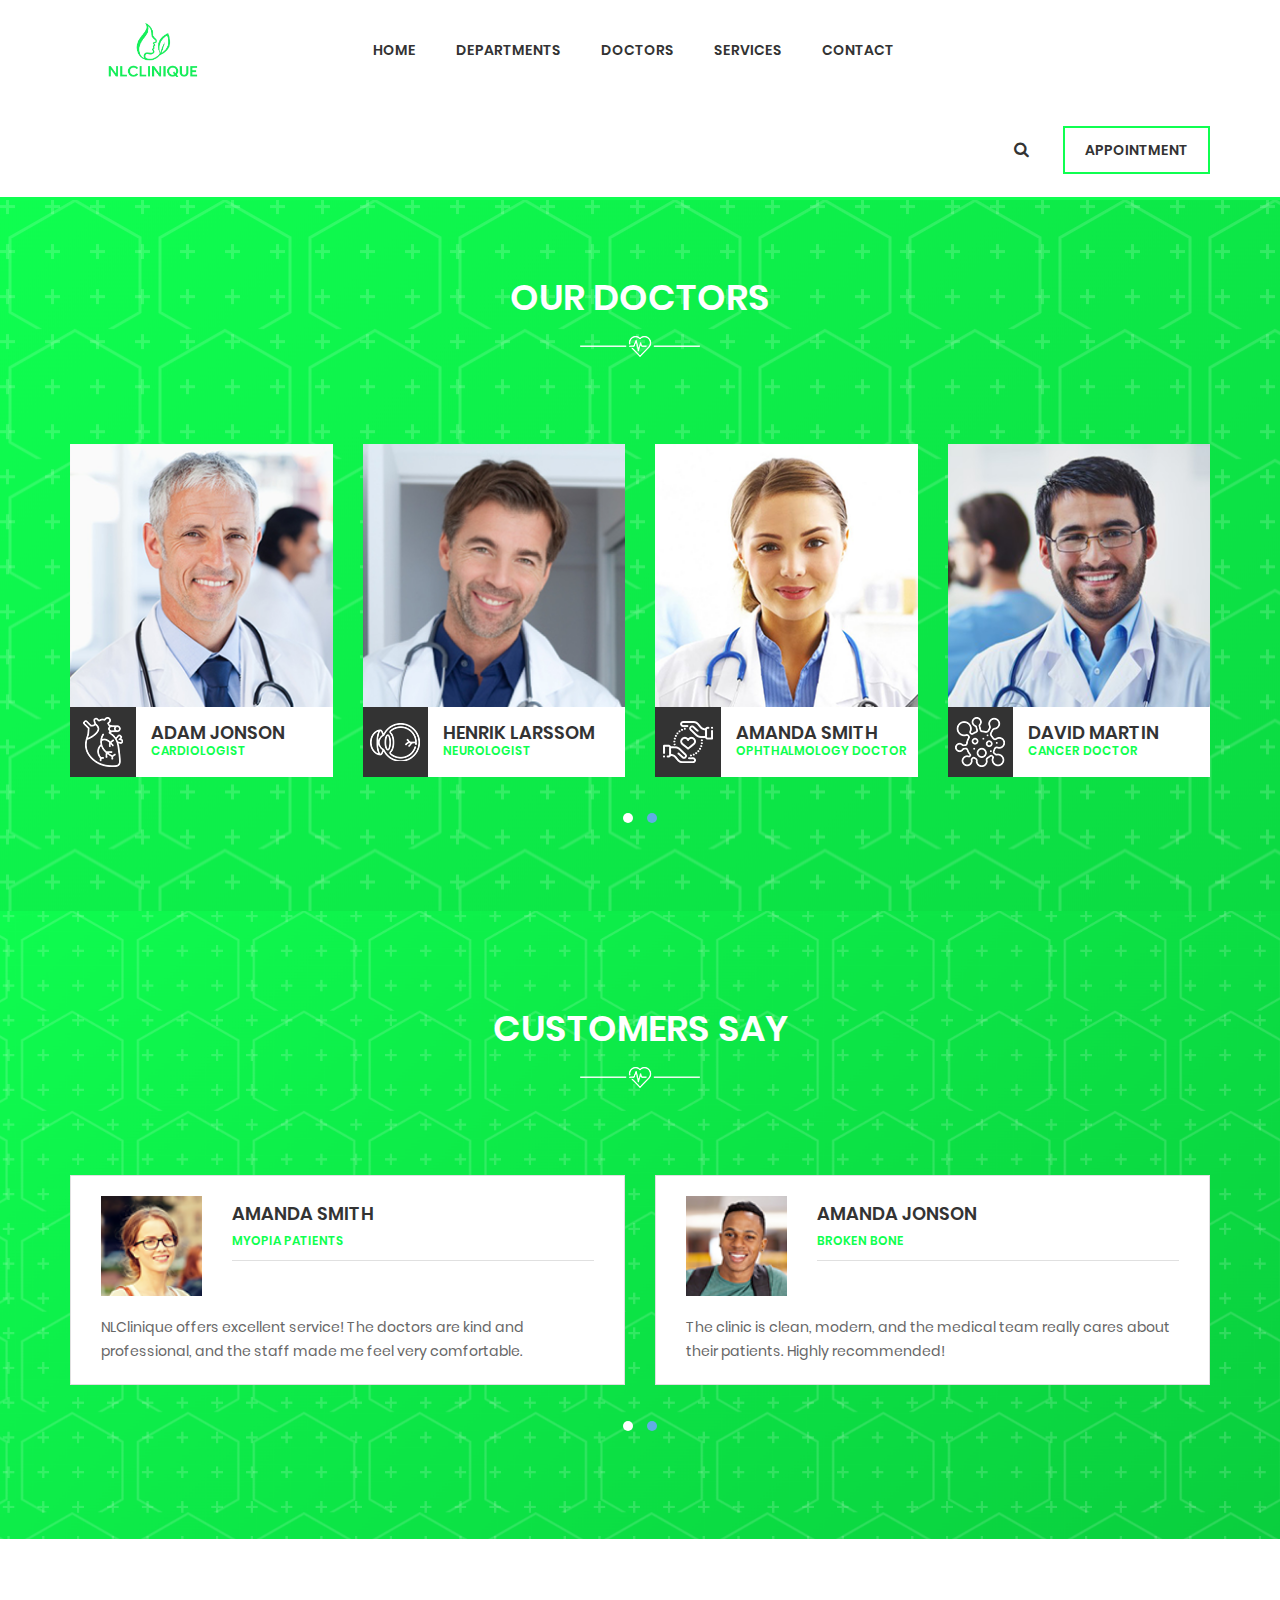
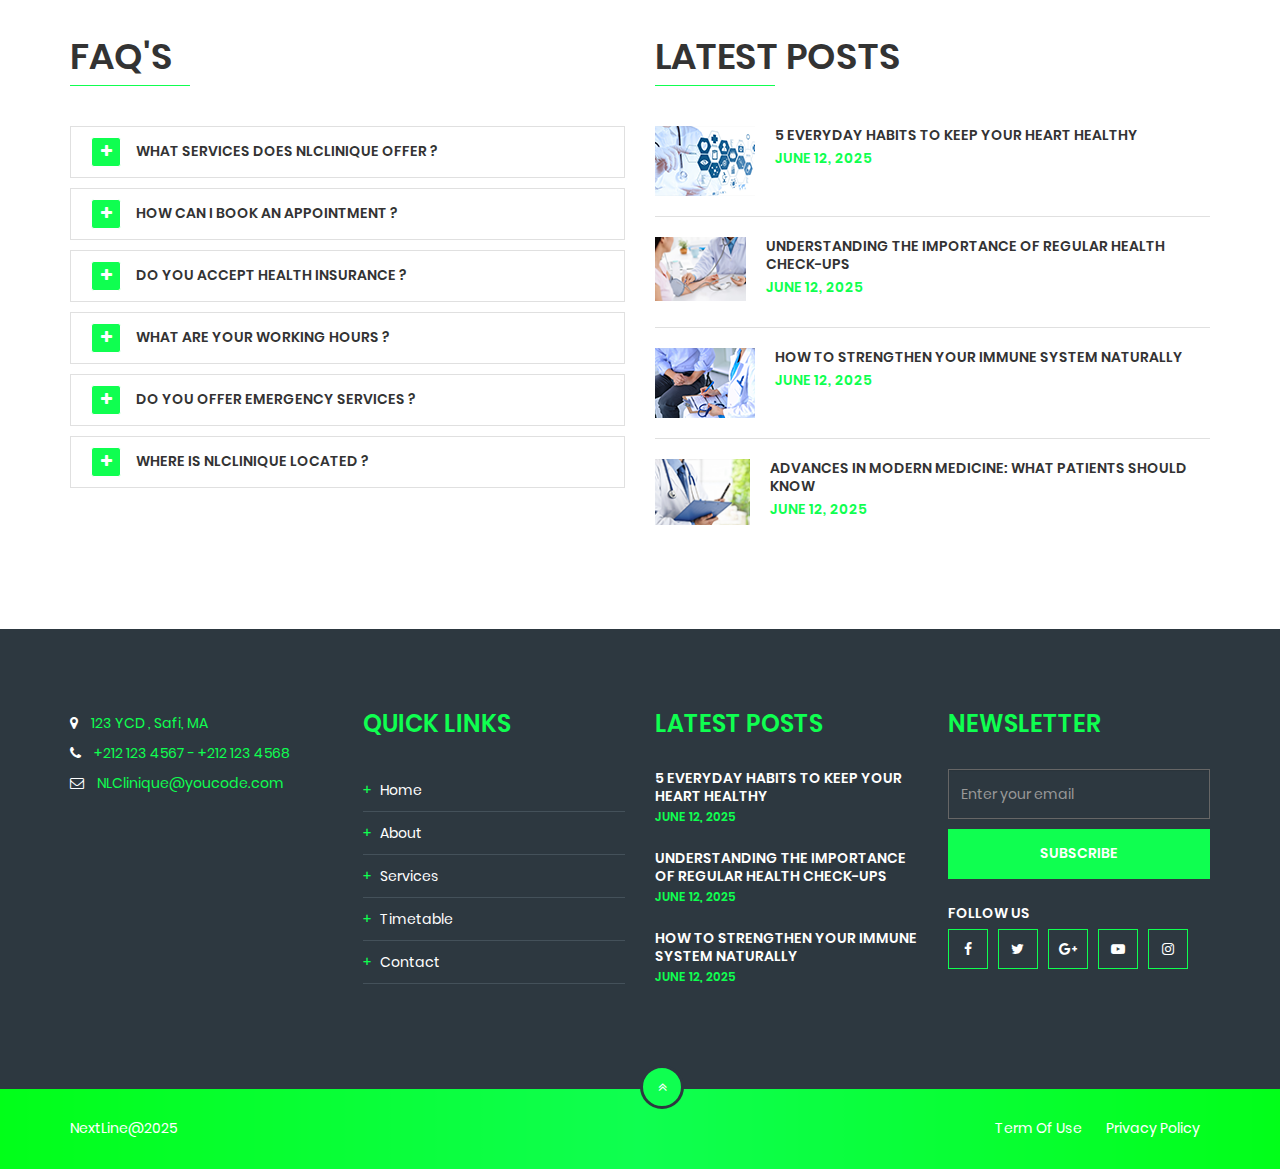
<file: NLCLINIQUE/doctors.html>
<!doctype html>
<html lang="en">
<head>
    <meta charset="UTF-8">
    <meta name="viewport" content="width=device-width, initial-scale=1.0">
    <meta http-equiv="X-UA-Compatible" content="ie=edge">
    <title>Doctors</title>
    <link rel="shortcut icon" type="image/x-icon" href="images/icon.png">
    <link rel="stylesheet" href="plugin/bootstrap/css/bootstrap.css">
    <link rel="stylesheet" href="plugin/bootstrap/css/bootstrap-theme.css">
    <link rel="stylesheet" href="fonts/poppins/poppins.css">
    <link rel="stylesheet" href="plugin/fonts/font-awesome/css/font-awesome.min.css">
    <link rel="stylesheet" href="plugin/jquery-ui/jquery-ui.min.css">
    <link rel="stylesheet" href="plugin/process-bar/tox-progress.css">
    <link rel="stylesheet" href="plugin/owl-carouse/owl.carousel.min.css">
    <link rel="stylesheet" href="plugin/owl-carouse/owl.theme.default.min.css">
    <link rel="stylesheet" href="plugin/animsition/css/animate.css">
    <link rel="stylesheet" href="plugin/jquery-ui/jquery-ui.min.css">
    <link rel="stylesheet" href="plugin/mediaelement/mediaelementplayer.css">
    <link rel="stylesheet" href="plugin/datetimepicker/bootstrap-datepicker3.css">
    <link rel="stylesheet" href="plugin/datetimepicker/bootstrap-datetimepicker.min.css">
    <link rel="stylesheet" href="plugin/lightgallery/lightgallery.css">
    <link rel="stylesheet" href="css/style.css">
</head>
<body>


<div class="load-page">
    <div class="sk-wave">
        <div class="sk-rect sk-rect1"></div>
        <div class="sk-rect sk-rect2"></div>
        <div class="sk-rect sk-rect3"></div>
        <div class="sk-rect sk-rect4"></div>
        <div class="sk-rect sk-rect5"></div>
    </div>
</div>



<div class="uni-home-1">
    <div id="wrapper-container" class="site-wrapper-container">
        <header>
            <div class="uni-medicare-header sticky-menu">
                <div class="container">
                    <div class="uni-medicare-header-main">
                        <div class="row">
                            <div class="col-md-2">
                                <!--LOGO-->
                                <div class="wrapper-logo">
                                    <a class="logo-default" href="index.html"><img src="images/clinique.png" width="90" height="30" alt="" class="img-responsive"></a>
                                    <div class="clearfix"></div>
                                </div>
                            </div>
                            <div class="col-md-10">
                                <!--MENU TEXT-->
                                <div class="uni-main-menu">
                                    <nav class="main-navigation uni-menu-text">
                                        <div class="cssmenu">
                                            <ul>
                                                <li class=""><a href="index.html">Home</a></li>
                                                <li class=""><a href="departments.html">Departments</a> </li>
                                                <li class=""><a href='#'>Doctors</a></li>
                                                <li><a href="services.html">Services</a></li>
                                                <li class=""><a href='contact.html'>Contact</a></li>
                                            </ul>
                                        </div>
                                    </nav>
                                </div>

                                <!--SEARCH AND APPOINTMENT-->
                                <div class="uni-search-appointment">
                                    <ul>
                                        <li class="un-btn-search">
                                            <i class="fa fa-search" aria-hidden="true"></i>
                                        </li>
                                        <li class="uni-btn-appointment">
                                            <a href="appointment.html">Appointment</a>
                                        </li>
                                    </ul>
                                </div>
                            </div>
                        </div>

                       
                            

                        <!--FORM SEARCH-->
                        <div class="uni-form-search-header">
                            <div class="box-search-header collapse" id="box-search-header">
                                <div class="uni-input-group">
                                    <input type="text" name="key" placeholder="Search" class="form-control">
                                    <button class="uni-btn btn-search">
                                        <i class="fa fa-long-arrow-right" aria-hidden="true"></i>
                                    </button>
                                </div>
                            </div>
                        </div>
                    </div>
                </div>
            </div>
        </header>

        <div id="main-content" class="site-main-content">
            <section class="site-content-area">

                <!--OUR DOCTOR-->
                <div class="uni-home-1-our-doctor">
                    <div class="uni-shortcode-team-2 uni-background-2">
                        <div class="container">

                                <div class="uni-home-title">
                                    <h3>Our Doctors</h3>
                                    <div class="uni-underline"></div>
                                </div>

                            <div class="uni-owl-four-item owl-carousel owl-theme">
                                <div class="item">
                                    <div class="uni-team-default">
                                        <div class="item-img">
                                            <img src="images/team/img.png" alt="" class="img-responsive">
                                        </div>
                                        <div class="item-caption">
                                            <div class="col-md-3 col-sm-3 col-xs-3 uni-clear-padding">
                                                <div class="item-icons">
                                                    <img src="images/icons_box/icon_4/icon-5.png" alt="">
                                                </div>
                                            </div>
                                            <div class="col-md-9 col-sm-9 col-xs-9 uni-clear-padding">
                                                <div class="item-title">
                                                    <h4>adam jonson</h4>
                                                    <span>Cardiologist</span>
                                                </div>
                                            </div>
                                        </div>
                                    </div>
                                </div>
                                <div class="item">
                                    <div class="uni-team-default">
                                        <div class="item-img">
                                            <img src="images/team/img1.png" alt="" class="img-responsive">
                                        </div>
                                        <div class="item-caption">
                                            <div class="col-md-3 col-sm-3 col-xs-3 uni-clear-padding">
                                                <div class="item-icons">
                                                    <img src="images/icons_box/icon_4/icon-4.png" alt="">
                                                </div>
                                            </div>
                                            <div class="col-md-9 col-sm-9 col-xs-9 uni-clear-padding">
                                                <div class="item-title">
                                                    <h4>Henrik larssom</h4>
                                                    <span>neurologist</span>
                                                </div>
                                            </div>
                                        </div>
                                    </div>
                                </div>
                                <div class="item">
                                    <div class="uni-team-default">
                                        <div class="item-img">
                                            <img src="images/team/img2.png" alt="" class="img-responsive">
                                        </div>
                                        <div class="item-caption">
                                            <div class="col-md-3 col-sm-3 col-xs-3 uni-clear-padding">
                                                <div class="item-icons">
                                                    <img src="images/icons_box/icon_4/icon-3.png" alt="">
                                                </div>
                                            </div>
                                            <div class="col-md-9 col-sm-9 col-xs-9 uni-clear-padding">
                                                <div class="item-title">
                                                    <h4>amanda smith</h4>
                                                    <span>Ophthalmology doctor</span>
                                                </div>
                                            </div>
                                        </div>
                                    </div>
                                </div>
                                <div class="item">
                                    <div class="uni-team-default">
                                        <div class="item-img">
                                            <img src="images/team/img3.png" alt="" class="img-responsive">
                                        </div>
                                        <div class="item-caption">
                                            <div class="col-md-3 col-sm-3 col-xs-3 uni-clear-padding">
                                                <div class="item-icons">
                                                    <img src="images/icons_box/icon_4/icon-2.png" alt="">
                                                </div>
                                            </div>
                                            <div class="col-md-9 col-sm-9 col-xs-9 uni-clear-padding">
                                                <div class="item-title">
                                                    <h4>david martin</h4>
                                                    <span>Cancer doctor</span>
                                                </div>
                                            </div>
                                        </div>
                                    </div>
                                </div>
                                <div class="item">
                                    <div class="uni-team-default">
                                        <div class="item-img">
                                            <img src="images/team/img.png" alt="" class="img-responsive">
                                        </div>
                                        <div class="item-caption">
                                            <div class="col-md-3 col-sm-3 col-xs-3 uni-clear-padding">
                                                <div class="item-icons">
                                                    <img src="images/icons_box/icon_4/icon-5.png" alt="">
                                                </div>
                                            </div>
                                            <div class="col-md-9 col-sm-9 col-xs-9 uni-clear-padding">
                                                <div class="item-title">
                                                    <h4>adam jonson</h4>
                                                    <span>Cardiologist</span>
                                                </div>
                                            </div>
                                        </div>
                                    </div>
                                </div>
                                <div class="item">
                                    <div class="uni-team-default">
                                        <div class="item-img">
                                            <img src="images/team/img1.png" alt="" class="img-responsive">
                                        </div>
                                        <div class="item-caption">
                                            <div class="col-md-3 col-sm-3 col-xs-3 uni-clear-padding">
                                                <div class="item-icons">
                                                    <img src="images/icons_box/icon_4/icon-4.png" alt="">
                                                </div>
                                            </div>
                                            <div class="col-md-9 col-sm-9 col-xs-9 uni-clear-padding">
                                                <div class="item-title">
                                                    <h4>Henrik larssom</h4>
                                                    <span>neurologist</span>
                                                </div>
                                            </div>
                                        </div>
                                    </div>
                                </div>
                            </div>
                        </div>
                    </div>
                </div>

                <!--CUSTOMERS SAY-->
                <div class="uni-home-customers-says">
                    <div class="uni-shortcode-testimonials-2 uni-background-3">
                        <div class="container">

                            <div class="uni-home-title">
                                <h3>Customers say</h3>
                                <div class="uni-underline"></div>
                            </div>

                            <div class="uni-owl-two-item owl-carousel owl-theme">
                                <div class="item">
                                    <div class="uni-shortcode-testimonials-default">
                                        <div class="item-info">
                                            <div class="row">
                                                <div class="col-md-3 col-sm-4">
                                                    <div class="item-info-img">
                                                        <img src="images/testimonial/img.png" alt="" class="img-responsive">
                                                    </div>
                                                </div>
                                                <div class="col-md-9 col-sm-8">
                                                    <div class="item-info-title">
                                                        <h4>amanda smith</h4>
                                                        <p class="testimonial_subtitle">myopia patients</p>
                                                    </div>
                                                    <div class="uni-divider"></div>
                                                </div>
                                            </div>
                                        </div>
                                        <div class="item-caption">
                                            <p>
                                                NLClinique offers excellent service! The doctors are kind and professional, 
                                                and the staff made me feel very comfortable.
                                            </p>
                                        </div>
                                    </div>
                                </div>
                                <div class="item">
                                    <div class="uni-shortcode-testimonials-default">
                                        <div class="item-info">
                                            <div class="row">
                                                <div class="col-md-3 col-sm-4">
                                                    <div class="item-info-img">
                                                        <img src="images/testimonial/img1.png" alt="" class="img-responsive">
                                                    </div>
                                                </div>
                                                <div class="col-md-9 col-sm-8">
                                                    <div class="item-info-title">
                                                        <h4>amanda jonson</h4>
                                                        <p class="testimonial_subtitle">Broken bone</p>
                                                    </div>
                                                    <div class="uni-divider"></div>
                                                </div>
                                            </div>
                                        </div>
                                        <div class="item-caption">
                                            <p>
                                                The clinic is clean, modern, and the medical team really cares about their patients. 
                                                Highly recommended!
                                            </p>
                                        </div>
                                    </div>
                                </div>
                                <div class="item">
                                    <div class="uni-shortcode-testimonials-default">
                                        <div class="item-info">
                                            <div class="row">
                                                <div class="col-md-3 col-sm-4">
                                                    <div class="item-info-img">
                                                        <img src="images/testimonial/img.png" alt="" class="img-responsive">
                                                    </div>
                                                </div>
                                                <div class="col-md-9 col-sm-8">
                                                    <div class="item-info-title">
                                                        <h4>amanda smith</h4>
                                                        <p class="testimonial_subtitle">myopia patients</p>
                                                    </div>
                                                    <div class="uni-divider"></div>
                                                </div>
                                            </div>
                                        </div>
                                        <div class="item-caption">
                                            <p>
                                                NLClinique offers excellent service! The doctors are kind and professional, 
                                                and the staff made me feel very comfortable.
                                            </p>
                                        </div>
                                    </div>
                                </div>
                                <div class="item">
                                    <div class="uni-shortcode-testimonials-default">
                                        <div class="item-info">
                                            <div class="row">
                                                <div class="col-md-3 col-sm-4">
                                                    <div class="item-info-img">
                                                        <img src="images/testimonial/img1.png" alt="" class="img-responsive">
                                                    </div>
                                                </div>
                                                <div class="col-md-9 col-sm-8">
                                                    <div class="item-info-title">
                                                        <h4>amanda jonson</h4>
                                                        <p class="testimonial_subtitle">Broken bone</p>
                                                    </div>
                                                    <div class="uni-divider"></div>
                                                </div>
                                            </div>
                                        </div>
                                        <div class="item-caption">
                                            <p>
                                                The clinic is clean, modern, and the medical team really cares about their patients. 
                                                Highly recommended!
                                            </p>
                                        </div>
                                    </div>
                                </div>
                            </div>
                        </div>
                    </div>
                </div>

                <!--FAQ'S  and LASTEST POST-->
                <div class="uni-home-faq-latest-post">
                    <div class="container">
                        <div class="row">
                            <div class="col-md-6">
                                <div class="uni-home-faq">
                                    <div class="uni-home-title">
                                        <h3>Faq's</h3>
                                        <div class="uni-line"></div>
                                    </div>
                                    <div class="accordion-default">
                                        <div class="accordion-min-plus">
                                            <div class="accordion">
                                                <div class="accordion-item">
                                                    <h4 class="accordion-toggle">What services does NLClinique offer ?</h4>
                                                    <div class="accordion-content">
                                                        <p>
                                                            We provide a wide range of medical services including general check-ups, specialist consultations, and advanced treatments.
                                                        </p>
                                                    </div>
                                                </div>
                                                <div class="accordion-item">
                                                    <h4 class="accordion-toggle">How can I book an appointment ?</h4>
                                                    <div class="accordion-content">
                                                        <p>
                                                            You can book online through our website or call our reception during working hours.
                                                        </p>
                                                    </div>
                                                </div>
                                                <div class="accordion-item">
                                                    <h4 class="accordion-toggle">Do you accept health insurance ?</h4>
                                                    <div class="accordion-content">
                                                        <p>
                                                            Yes, we work with several insurance providers. Please check with our staff for accepted plans.
                                                        </p>
                                                    </div>
                                                </div>
                                                <div class="accordion-item">
                                                    <h4 class="accordion-toggle">What are your working hours ?</h4>
                                                    <div class="accordion-content">
                                                        <p>
                                                            We are open Monday to Saturday from 8:00 AM to 8:00 PM.
                                                        </p>
                                                    </div>
                                                </div>
                                                <div class="accordion-item">
                                                    <h4 class="accordion-toggle">Do you offer emergency services ?</h4>
                                                    <div class="accordion-content">
                                                        <p>
                                                            Yes, our emergency unit is available 24/7 for urgent medical care.
                                                        </p>
                                                    </div>
                                                </div>
                                                <div class="accordion-item">
                                                    <h4 class="accordion-toggle">Where is NLClinique located ?</h4>
                                                    <div class="accordion-content">
                                                        <p>
                                                            We are conveniently located in the city center. You can find directions on our “Contact” page.
                                                        </p>
                                                    </div>
                                                </div>
                                            </div>
                                        </div>
                                    </div>
                                </div>
                            </div>
                            <div class="col-md-6">
                                <div class="uni-home-latest-post">
                                    <div class="uni-home-title">
                                        <h3>latest posts</h3>
                                        <div class="uni-line"></div>
                                    </div>
                                    <div class="uni-home-latest-post-body">
                                        <div class="item">
                                            <div class="item-img">
                                                <a href="post1.html"><img src="images/home1/lastestpost/img2.png" alt="" class="img-responsive"></a>
                                            </div>
                                            <div class="item-caption">
                                                <h4><a href="post1.html">5 Everyday Habits to Keep Your Heart Healthy</a></h4>
                                                <span class="time">June 12, 2025</span>
                                            </div>
                                        </div>
                                        <div class="uni-divider"></div>
                                        <div class="item">
                                            <div class="item-img">
                                                <a href="post2.html"><img src="images/home1/lastestpost/img3.png" alt="" class="img-responsive"></a>
                                            </div>
                                            <div class="item-caption">
                                                <h4><a href="post2.html">Understanding the Importance of Regular Health Check-Ups</a></h4>
                                                <span class="time">June 12, 2025</span>
                                            </div>
                                        </div>
                                        <div class="uni-divider"></div>
                                        <div class="item">
                                            <div class="item-img">
                                                <a href="post3.html"><img src="images/home1/lastestpost/img4.png" alt="" class="img-responsive"></a>
                                            </div>
                                            <div class="item-caption">
                                                <h4><a href="post3.html">How to Strengthen Your Immune System Naturally</a></h4>
                                                <span class="time">June 12, 2025</span>
                                            </div>
                                        </div>
                                        <div class="uni-divider"></div>
                                        <div class="item">
                                            <div class="item-img">
                                                <a href="post4.html"><img src="images/home1/lastestpost/img5.png" alt="" class="img-responsive"></a>
                                            </div>
                                            <div class="item-caption">
                                                <h4><a href="post4.html">Advances in Modern Medicine: What Patients Should Know</a></h4>
                                                <span class="time">June 12, 2025</span>
                                            </div>
                                        </div>
                                    </div>
                                </div>
                            </div>
                        </div>
                    </div>
                </div>


            </section>
        </div>

        <footer class="site-footer footer-default">
            <div class="footer-main-content">
                <div class="container">
                    <div class="row">
                        <div class="footer-main-content-elements">
                            <div class="footer-main-content-element col-md-3 col-sm-6">
                                <aside class="widget">
                                    <div class="widget-content">
                                        <div class="uni-info-contact">
                                            <ul>
                                                <li> <i class="fa fa-map-marker" aria-hidden="true"></i> 123 YCD , Safi, MA </li>
                                                <li><i class="fa fa-phone" aria-hidden="true"></i> +212 123 4567 - +212 123 4568</li>
                                                <li><i class="fa fa-envelope-o" aria-hidden="true"></i> NLClinique@youcode.com</li>
                                            </ul>
                                        </div>
                                    </div>
                                </aside>
                            </div>
                            <div class="footer-main-content-element col-md-3 col-sm-6">
                                <aside class="widget">
                                    <h3 class="widget-title uni-uppercase">quick links</h3>
                                    <div class="widget-content">
                                        <div class="uni-quick-link">
                                            <ul>
                                                <li><a href="index.html"><span>+</span> Home</a></li>
                                                <li><a href="#"><span>+</span> About</a></li>
                                                <li><a href="services.html"><span>+</span> Services</a></li>
                                                <li><a href="appointment.html"><span>+</span> timetable</a></li>
                                                <li><a href="contact.html"><span>+</span> contact</a></li>
                                            </ul>
                                        </div>
                                    </div>
                                </aside>
                            </div>
                            <div class="footer-main-content-element col-md-3 col-sm-6">
                                <aside class="widget">
                                    <h3 class="widget-title uni-uppercase">latest posts</h3>
                                    <div class="widget-content">
                                        <div class="uni-footer-latest-post">
                                            <ul>
                                                <li>
                                                    <h4><a href="post1.html">5 Everyday Habits to Keep Your Heart Healthy</a></h4>
                                                    <span class="time">june 12, 2025</span>
                                                </li>
                                                <li>
                                                    <h4><a href="post2.html">Understanding the Importance of Regular Health Check-Ups</a></h4>
                                                    <span class="time">june 12, 2025</span>
                                                </li>
                                                <li>
                                                    <h4><a href="post3.html">How to Strengthen Your Immune System Naturally</a></h4>
                                                    <span class="time">june 12, 2025</span>
                                                </li>
                                            </ul>
                                        </div>
                                    </div>
                                </aside>
                            </div>
                            <div class="footer-main-content-element col-md-3 col-sm-6">
                                <aside class="widget">
                                    <h3 class="widget-title uni-uppercase">News<span>letter</span></h3>
                                    <div class="widget-content">
                                        <div class="uni-footer-newletter">
                                            <div class="input-group">
                                                <input type="email" class="form-control" placeholder="Enter your email">
                                                <button class="btn btn-sub" type="submit">subscribe</button>
                                            </div>
                                            <div class="uni-social">
                                                <h4>Follow us</h4>
                                                <ul>
                                                    <li><a href="#"><i class="fa fa-facebook" aria-hidden="true"></i></a></li>
                                                    <li><a href="#"><i class="fa fa-twitter" aria-hidden="true"></i></a></li>
                                                    <li><a href="#"><i class="fa fa-google-plus" aria-hidden="true"></i></a></li>
                                                    <li><a href="#"><i class="fa fa-youtube-play" aria-hidden="true"></i></a></li>
                                                    <li><a href="#"><i class="fa fa-instagram" aria-hidden="true"></i></a></li>
                                                </ul>
                                            </div>
                                        </div>
                                    </div>
                                </aside>
                            </div>
                        </div>
                    </div>
                </div>
            </div>
            <div class="copyright-area">
                <div class="container">
                    <div class="copyright-content">
                        <div class="row">
                            <div class="col-sm-6">
                                <p class="copyright-text"><a href="">NextLine@2025</a></p>
                            </div>
                            <div class="col-sm-6">
                                <ul class="copyright-menu">
                                    <li><a href="#">Term Of Use</a></li>
                                    <li><a href="#">Privacy Policy</a></li>
                                </ul>
                            </div>
                        </div>
                    </div>
                </div>
            </div>
        </footer>
    </div>
</div>
<script src="plugin/jquery/jquery-2.0.2.min.js"></script>
<script src="plugin/jquery-ui/jquery-ui.min.js"></script>
<script src="plugin/bootstrap/js/bootstrap.js"></script>
<script src="plugin/process-bar/tox-progress.js"></script>
<script src="plugin/waypoint/jquery.waypoints.min.js"></script>
<script src="plugin/counterup/jquery.counterup.min.js"></script>
<script src="plugin/owl-carouse/owl.carousel.min.js"></script>
<script src="plugin/jquery-ui/jquery-ui.min.js"></script>
<script src="plugin/mediaelement/mediaelement-and-player.js"></script>
<script src="plugin/masonry/masonry.pkgd.min.js"></script>
<script src="plugin/datetimepicker/moment.min.js"></script>
<script src="plugin/datetimepicker/bootstrap-datepicker.min.js"></script>
<script src="plugin/datetimepicker/bootstrap-datepicker.tr.min.js"></script>
<script src="plugin/datetimepicker/bootstrap-datetimepicker.js"></script>
<script src="plugin/datetimepicker/bootstrap-datetimepicker.fr.js"></script>

<script src="plugin/lightgallery/picturefill.min.js"></script>
<script src="plugin/lightgallery/lightgallery.js"></script>
<script src="plugin/lightgallery/lg-pager.js"></script>
<script src="plugin/lightgallery/lg-autoplay.js"></script>
<script src="plugin/lightgallery/lg-fullscreen.js"></script>
<script src="plugin/lightgallery/lg-zoom.js"></script>
<script src="plugin/lightgallery/lg-hash.js"></script>
<script src="plugin/lightgallery/lg-share.js"></script>
<script src="plugin/sticky/jquery.sticky.js"></script>

<script src="js/main.js"></script>
</body>
</html>
</file>
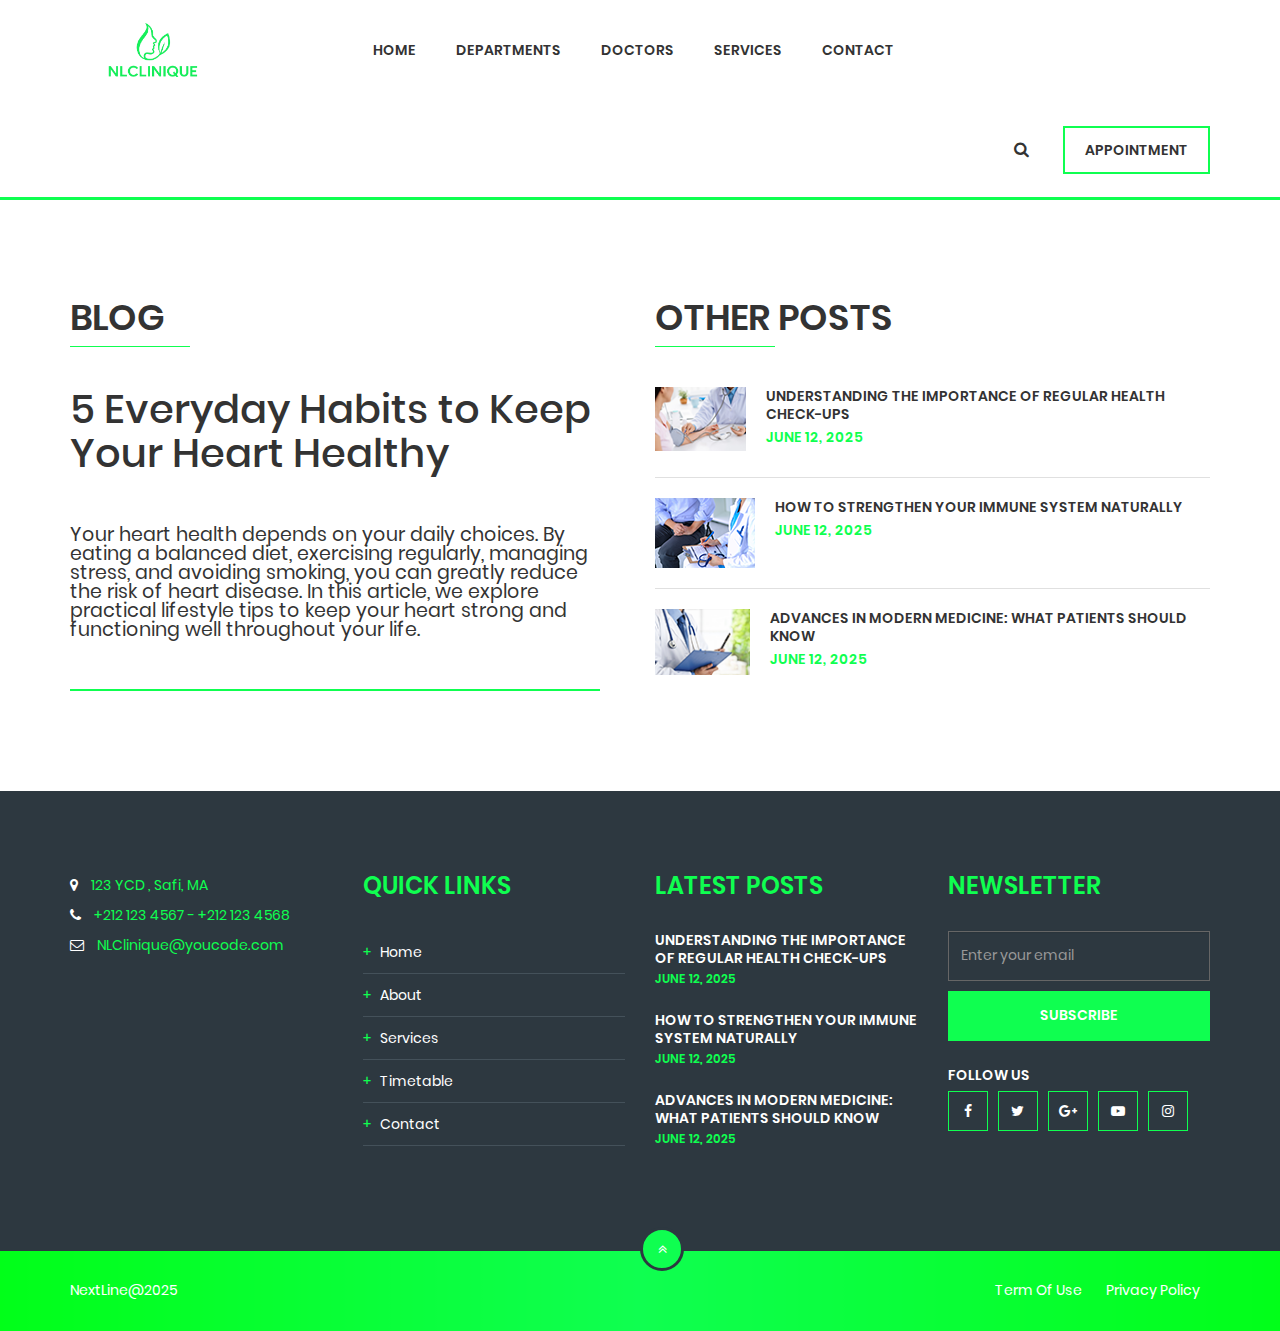
<file: NLCLINIQUE/post1.html>
<!doctype html>
<html lang="en">
<head>
    <meta charset="UTF-8">
    <meta name="viewport" content="width=device-width, initial-scale=1.0">
    <meta http-equiv="X-UA-Compatible" content="ie=edge">
    <title>Doctors</title>
    <link rel="shortcut icon" type="image/x-icon" href="images/icon.png">
    <link rel="stylesheet" href="plugin/bootstrap/css/bootstrap.css">
    <link rel="stylesheet" href="plugin/bootstrap/css/bootstrap-theme.css">
    <link rel="stylesheet" href="fonts/poppins/poppins.css">
    <link rel="stylesheet" href="plugin/fonts/font-awesome/css/font-awesome.min.css">
    <link rel="stylesheet" href="plugin/jquery-ui/jquery-ui.min.css">
    <link rel="stylesheet" href="plugin/process-bar/tox-progress.css">
    <link rel="stylesheet" href="plugin/owl-carouse/owl.carousel.min.css">
    <link rel="stylesheet" href="plugin/owl-carouse/owl.theme.default.min.css">
    <link rel="stylesheet" href="plugin/animsition/css/animate.css">
    <link rel="stylesheet" href="plugin/jquery-ui/jquery-ui.min.css">
    <link rel="stylesheet" href="plugin/mediaelement/mediaelementplayer.css">
    <link rel="stylesheet" href="plugin/datetimepicker/bootstrap-datepicker3.css">
    <link rel="stylesheet" href="plugin/datetimepicker/bootstrap-datetimepicker.min.css">
    <link rel="stylesheet" href="plugin/lightgallery/lightgallery.css">
    <link rel="stylesheet" href="css/style.css">
</head>
<body>


<div class="load-page">
    <div class="sk-wave">
        <div class="sk-rect sk-rect1"></div>
        <div class="sk-rect sk-rect2"></div>
        <div class="sk-rect sk-rect3"></div>
        <div class="sk-rect sk-rect4"></div>
        <div class="sk-rect sk-rect5"></div>
    </div>
</div>



<div class="uni-home-1">
    <div id="wrapper-container" class="site-wrapper-container">
        <header>
            <div class="uni-medicare-header sticky-menu">
                <div class="container">
                    <div class="uni-medicare-header-main">
                        <div class="row">
                            <div class="col-md-2">
                                <!--LOGO-->
                                <div class="wrapper-logo">
                                    <a class="logo-default" href="index.html"><img src="images/clinique.png" width="90" height="30" alt="" class="img-responsive"></a>
                                    <div class="clearfix"></div>
                                </div>
                            </div>
                            <div class="col-md-10">
                                <!--MENU TEXT-->
                                <div class="uni-main-menu">
                                    <nav class="main-navigation uni-menu-text">
                                        <div class="cssmenu">
                                            <ul>
                                                <li class=""><a href="index.html">Home</a></li>
                                                <li class=""><a href="departments.html">Departments</a> </li>
                                                <li class=""><a href='#'>Doctors</a></li>
                                                <li><a href="services.html">Services</a></li>
                                                <li class=""><a href='contact.html'>Contact</a></li>
                                            </ul>
                                        </div>
                                    </nav>
                                </div>

                                <!--SEARCH AND APPOINTMENT-->
                                <div class="uni-search-appointment">
                                    <ul>
                                        <li class="un-btn-search">
                                            <i class="fa fa-search" aria-hidden="true"></i>
                                        </li>
                                        <li class="uni-btn-appointment">
                                            <a href="appointment.html">Appointment</a>
                                        </li>
                                    </ul>
                                </div>
                            </div>
                        </div>

                       
                            

                        <!--FORM SEARCH-->
                        <div class="uni-form-search-header">
                            <div class="box-search-header collapse" id="box-search-header">
                                <div class="uni-input-group">
                                    <input type="text" name="key" placeholder="Search" class="form-control">
                                    <button class="uni-btn btn-search">
                                        <i class="fa fa-long-arrow-right" aria-hidden="true"></i>
                                    </button>
                                </div>
                            </div>
                        </div>
                    </div>
                </div>
            </div>
        </header>

        <div id="main-content" class="site-main-content">
            <section class="site-content-area">
                <!--FAQ'S  and LASTEST POST-->
                <div class="uni-home-faq-latest-post">
                    <div class="container">
                        <div class="row">
                            <div class="col-md-6">
                                <div class="uni-home-faq">
                                    <div class="uni-home-title">
                                        <h3>Blog</h3>
                                        <div class="uni-line"></div>
                                    </div>
                                    <div class="accordion-default">
                                        <div class="accordion-min-plus">
                                            <div class="blog">
                                                <h2>5 Everyday Habits to Keep <br>Your Heart Healthy</h2>
                                                <p>Your heart health depends on your daily choices. By <br>eating a 
                                                    balanced diet, exercising regularly, managing <br>stress, and
                                                    avoiding smoking, you can greatly reduce <br>the risk of heart
                                                    disease. In this article, we explore <br>practical lifestyle tips 
                                                    to keep your heart strong and <br>functioning well throughout your life.
                                                </p>
                                                <div class="line"></div>
                                            </div>
                                        </div>
                                    </div>
                                </div>
                            </div>
                            <div class="col-md-6">
                                <div class="uni-home-latest-post">
                                    <div class="uni-home-title">
                                        <h3>Other posts</h3>
                                        <div class="uni-line"></div>
                                    </div>
                                    <div class="uni-home-latest-post-body">
                                        <div class="item">
                                            <div class="item-img">
                                                <a href="post2.html"><img src="images/home1/lastestpost/img3.png" alt="" class="img-responsive"></a>
                                            </div>
                                            <div class="item-caption">
                                                <h4><a href="post2.html">Understanding the Importance of Regular Health Check-Ups</a></h4>
                                                <span class="time">June 12, 2025</span>
                                            </div>
                                        </div>
                                        <div class="uni-divider"></div>
                                        <div class="item">
                                            <div class="item-img">
                                                <a href="post3.html"><img src="images/home1/lastestpost/img4.png" alt="" class="img-responsive"></a>
                                            </div>
                                            <div class="item-caption">
                                                <h4><a href="post3.html">How to Strengthen Your Immune System Naturally</a></h4>
                                                <span class="time">June 12, 2025</span>
                                            </div>
                                        </div>
                                        <div class="uni-divider"></div>
                                        <div class="item">
                                            <div class="item-img">
                                                <a href="post4.html"><img src="images/home1/lastestpost/img5.png" alt="" class="img-responsive"></a>
                                            </div>
                                            <div class="item-caption">
                                                <h4><a href="post4.html">Advances in Modern Medicine: What Patients Should Know</a></h4>
                                                <span class="time">June 12, 2025</span>
                                            </div>
                                        </div>
                                    </div>
                                </div>
                            </div>
                        </div>
                    </div>
                </div>


            </section>
        </div>

        <footer class="site-footer footer-default">
            <div class="footer-main-content">
                <div class="container">
                    <div class="row">
                        <div class="footer-main-content-elements">
                            <div class="footer-main-content-element col-md-3 col-sm-6">
                                <aside class="widget">
                                    <div class="widget-content">
                                        <div class="uni-info-contact">
                                            <ul>
                                                <li> <i class="fa fa-map-marker" aria-hidden="true"></i> 123 YCD , Safi, MA </li>
                                                <li><i class="fa fa-phone" aria-hidden="true"></i> +212 123 4567 - +212 123 4568</li>
                                                <li><i class="fa fa-envelope-o" aria-hidden="true"></i> NLClinique@youcode.com</li>
                                            </ul>
                                        </div>
                                    </div>
                                </aside>
                            </div>
                            <div class="footer-main-content-element col-md-3 col-sm-6">
                                <aside class="widget">
                                    <h3 class="widget-title uni-uppercase">quick links</h3>
                                    <div class="widget-content">
                                        <div class="uni-quick-link">
                                            <ul>
                                                <li><a href="index.html"><span>+</span> Home</a></li>
                                                <li><a href="#"><span>+</span> About</a></li>
                                                <li><a href="services.html"><span>+</span> Services</a></li>
                                                <li><a href="appointment.html"><span>+</span> timetable</a></li>
                                                <li><a href="contact.html"><span>+</span> contact</a></li>
                                            </ul>
                                        </div>
                                    </div>
                                </aside>
                            </div>
                            <div class="footer-main-content-element col-md-3 col-sm-6">
                                <aside class="widget">
                                    <h3 class="widget-title uni-uppercase">latest posts</h3>
                                    <div class="widget-content">
                                        <div class="uni-footer-latest-post">
                                            <ul>
                                                <li>
                                                    <h4><a href="post2.html">Understanding the Importance of Regular Health Check-Ups</a></h4>
                                                    <span class="time">june 12, 2025</span>
                                                </li>
                                                <li>
                                                    <h4><a href="post3.html">How to Strengthen Your Immune System Naturally</a></h4>
                                                    <span class="time">june 12, 2025</span>
                                                </li>
                                                <li>
                                                    <h4><a href="post4.html">Advances in Modern Medicine: What Patients Should Know</a></h4>
                                                    <span class="time">june 12, 2025</span>
                                                </li>
                                            </ul>
                                        </div>
                                    </div>
                                </aside>
                            </div>
                            <div class="footer-main-content-element col-md-3 col-sm-6">
                                <aside class="widget">
                                    <h3 class="widget-title uni-uppercase">News<span>letter</span></h3>
                                    <div class="widget-content">
                                        <div class="uni-footer-newletter">
                                            <div class="input-group">
                                                <input type="email" class="form-control" placeholder="Enter your email">
                                                <button class="btn btn-sub" type="submit">subscribe</button>
                                            </div>
                                            <div class="uni-social">
                                                <h4>Follow us</h4>
                                                <ul>
                                                    <li><a href="#"><i class="fa fa-facebook" aria-hidden="true"></i></a></li>
                                                    <li><a href="#"><i class="fa fa-twitter" aria-hidden="true"></i></a></li>
                                                    <li><a href="#"><i class="fa fa-google-plus" aria-hidden="true"></i></a></li>
                                                    <li><a href="#"><i class="fa fa-youtube-play" aria-hidden="true"></i></a></li>
                                                    <li><a href="#"><i class="fa fa-instagram" aria-hidden="true"></i></a></li>
                                                </ul>
                                            </div>
                                        </div>
                                    </div>
                                </aside>
                            </div>
                        </div>
                    </div>
                </div>
            </div>
            <div class="copyright-area">
                <div class="container">
                    <div class="copyright-content">
                        <div class="row">
                            <div class="col-sm-6">
                                <p class="copyright-text"><a href="">NextLine@2025</a></p>
                            </div>
                            <div class="col-sm-6">
                                <ul class="copyright-menu">
                                    <li><a href="#">Term Of Use</a></li>
                                    <li><a href="#">Privacy Policy</a></li>
                                </ul>
                            </div>
                        </div>
                    </div>
                </div>
            </div>
        </footer>
    </div>
</div>
<script src="plugin/jquery/jquery-2.0.2.min.js"></script>
<script src="plugin/jquery-ui/jquery-ui.min.js"></script>
<script src="plugin/bootstrap/js/bootstrap.js"></script>
<script src="plugin/process-bar/tox-progress.js"></script>
<script src="plugin/waypoint/jquery.waypoints.min.js"></script>
<script src="plugin/counterup/jquery.counterup.min.js"></script>
<script src="plugin/owl-carouse/owl.carousel.min.js"></script>
<script src="plugin/jquery-ui/jquery-ui.min.js"></script>
<script src="plugin/mediaelement/mediaelement-and-player.js"></script>
<script src="plugin/masonry/masonry.pkgd.min.js"></script>
<script src="plugin/datetimepicker/moment.min.js"></script>
<script src="plugin/datetimepicker/bootstrap-datepicker.min.js"></script>
<script src="plugin/datetimepicker/bootstrap-datepicker.tr.min.js"></script>
<script src="plugin/datetimepicker/bootstrap-datetimepicker.js"></script>
<script src="plugin/datetimepicker/bootstrap-datetimepicker.fr.js"></script>

<script src="plugin/lightgallery/picturefill.min.js"></script>
<script src="plugin/lightgallery/lightgallery.js"></script>
<script src="plugin/lightgallery/lg-pager.js"></script>
<script src="plugin/lightgallery/lg-autoplay.js"></script>
<script src="plugin/lightgallery/lg-fullscreen.js"></script>
<script src="plugin/lightgallery/lg-zoom.js"></script>
<script src="plugin/lightgallery/lg-hash.js"></script>
<script src="plugin/lightgallery/lg-share.js"></script>
<script src="plugin/sticky/jquery.sticky.js"></script>

<script src="js/main.js"></script>
</body>
</html>
</file>
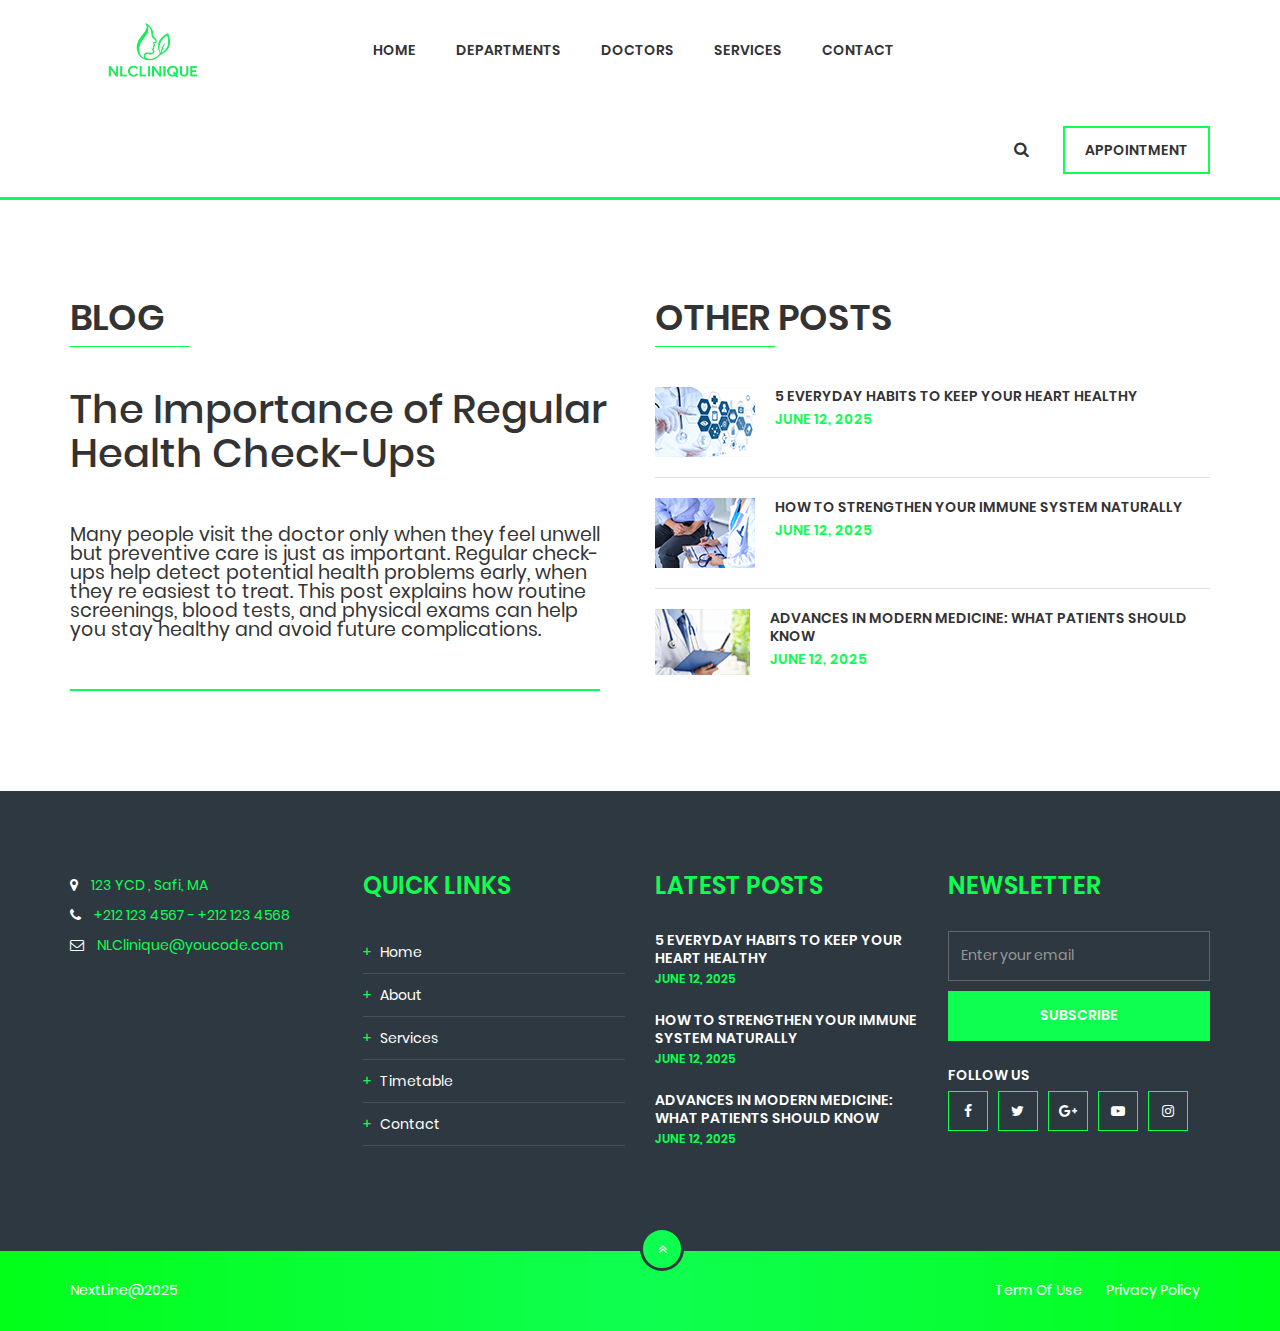
<file: NLCLINIQUE/post2.html>
<!doctype html>
<html lang="en">
<head>
    <meta charset="UTF-8">
    <meta name="viewport" content="width=device-width, initial-scale=1.0">
    <meta http-equiv="X-UA-Compatible" content="ie=edge">
    <title>Doctors</title>
    <link rel="shortcut icon" type="image/x-icon" href="images/icon.png">
    <link rel="stylesheet" href="plugin/bootstrap/css/bootstrap.css">
    <link rel="stylesheet" href="plugin/bootstrap/css/bootstrap-theme.css">
    <link rel="stylesheet" href="fonts/poppins/poppins.css">
    <link rel="stylesheet" href="plugin/fonts/font-awesome/css/font-awesome.min.css">
    <link rel="stylesheet" href="plugin/jquery-ui/jquery-ui.min.css">
    <link rel="stylesheet" href="plugin/process-bar/tox-progress.css">
    <link rel="stylesheet" href="plugin/owl-carouse/owl.carousel.min.css">
    <link rel="stylesheet" href="plugin/owl-carouse/owl.theme.default.min.css">
    <link rel="stylesheet" href="plugin/animsition/css/animate.css">
    <link rel="stylesheet" href="plugin/jquery-ui/jquery-ui.min.css">
    <link rel="stylesheet" href="plugin/mediaelement/mediaelementplayer.css">
    <link rel="stylesheet" href="plugin/datetimepicker/bootstrap-datepicker3.css">
    <link rel="stylesheet" href="plugin/datetimepicker/bootstrap-datetimepicker.min.css">
    <link rel="stylesheet" href="plugin/lightgallery/lightgallery.css">
    <link rel="stylesheet" href="css/style.css">
</head>
<body>


<div class="load-page">
    <div class="sk-wave">
        <div class="sk-rect sk-rect1"></div>
        <div class="sk-rect sk-rect2"></div>
        <div class="sk-rect sk-rect3"></div>
        <div class="sk-rect sk-rect4"></div>
        <div class="sk-rect sk-rect5"></div>
    </div>
</div>



<div class="uni-home-1">
    <div id="wrapper-container" class="site-wrapper-container">
        <header>
            <div class="uni-medicare-header sticky-menu">
                <div class="container">
                    <div class="uni-medicare-header-main">
                        <div class="row">
                            <div class="col-md-2">
                                <!--LOGO-->
                                <div class="wrapper-logo">
                                    <a class="logo-default" href="index.html"><img src="images/clinique.png" width="90" height="30" alt="" class="img-responsive"></a>
                                    <div class="clearfix"></div>
                                </div>
                            </div>
                            <div class="col-md-10">
                                <!--MENU TEXT-->
                                <div class="uni-main-menu">
                                    <nav class="main-navigation uni-menu-text">
                                        <div class="cssmenu">
                                            <ul>
                                                <li class=""><a href="index.html">Home</a></li>
                                                <li class=""><a href="departments.html">Departments</a> </li>
                                                <li class=""><a href='#'>Doctors</a></li>
                                                <li><a href="services.html">Services</a></li>
                                                <li class=""><a href='contact.html'>Contact</a></li>
                                            </ul>
                                        </div>
                                    </nav>
                                </div>

                                <!--SEARCH AND APPOINTMENT-->
                                <div class="uni-search-appointment">
                                    <ul>
                                        <li class="un-btn-search">
                                            <i class="fa fa-search" aria-hidden="true"></i>
                                        </li>
                                        <li class="uni-btn-appointment">
                                            <a href="appointment.html">Appointment</a>
                                        </li>
                                    </ul>
                                </div>
                            </div>
                        </div>

                       
                            

                        <!--FORM SEARCH-->
                        <div class="uni-form-search-header">
                            <div class="box-search-header collapse" id="box-search-header">
                                <div class="uni-input-group">
                                    <input type="text" name="key" placeholder="Search" class="form-control">
                                    <button class="uni-btn btn-search">
                                        <i class="fa fa-long-arrow-right" aria-hidden="true"></i>
                                    </button>
                                </div>
                            </div>
                        </div>
                    </div>
                </div>
            </div>
        </header>

        <div id="main-content" class="site-main-content">
            <section class="site-content-area">
                <!--FAQ'S  and LASTEST POST-->
                <div class="uni-home-faq-latest-post">
                    <div class="container">
                        <div class="row">
                            <div class="col-md-6">
                                <div class="uni-home-faq">
                                    <div class="uni-home-title">
                                        <h3>Blog</h3>
                                        <div class="uni-line"></div>
                                    </div>
                                    <div class="accordion-default">
                                        <div class="accordion-min-plus">
                                            <div class="blog">
                                                <h2>The Importance of Regular Health Check-Ups</h2>
                                                <p>Many people visit the doctor only when they feel unwell <br>
                                                    but preventive care is just as important. Regular check-ups 
                                                    help detect potential health problems early, when <br>they re 
                                                    easiest to treat. This post explains how routine <br>screenings, 
                                                    blood tests, and physical exams can help <br>you stay healthy and 
                                                    avoid future complications.
                                                </p>
                                                <div class="line"></div>
                                            </div>
                                        </div>
                                    </div>
                                </div>
                            </div>
                            <div class="col-md-6">
                                <div class="uni-home-latest-post">
                                    <div class="uni-home-title">
                                        <h3>Other posts</h3>
                                        <div class="uni-line"></div>
                                    </div>
                                    <div class="uni-home-latest-post-body">
                                        <div class="item">
                                            <div class="item-img">
                                                <a href="post1.html"><img src="images/home1/lastestpost/img2.png" alt="" class="img-responsive"></a>
                                            </div>
                                            <div class="item-caption">
                                                <h4><a href="post1.html">5 Everyday Habits to Keep Your Heart Healthy</a></h4>
                                                <span class="time">June 12, 2025</span>
                                            </div>
                                        </div>
                                        <div class="uni-divider"></div>
                                        <div class="item">
                                            <div class="item-img">
                                                <a href="post3.html"><img src="images/home1/lastestpost/img4.png" alt="" class="img-responsive"></a>
                                            </div>
                                            <div class="item-caption">
                                                <h4><a href="post3.html">How to Strengthen Your Immune System Naturally</a></h4>
                                                <span class="time">June 12, 2025</span>
                                            </div>
                                        </div>
                                        <div class="uni-divider"></div>
                                        <div class="item">
                                            <div class="item-img">
                                                <a href="post4.html"><img src="images/home1/lastestpost/img5.png" alt="" class="img-responsive"></a>
                                            </div>
                                            <div class="item-caption">
                                                <h4><a href="post4.html">Advances in Modern Medicine: What Patients Should Know</a></h4>
                                                <span class="time">June 12, 2025</span>
                                            </div>
                                        </div>
                                    </div>
                                </div>
                            </div>
                        </div>
                    </div>
                </div>


            </section>
        </div>

        <footer class="site-footer footer-default">
            <div class="footer-main-content">
                <div class="container">
                    <div class="row">
                        <div class="footer-main-content-elements">
                            <div class="footer-main-content-element col-md-3 col-sm-6">
                                <aside class="widget">
                                    <div class="widget-content">
                                        <div class="uni-info-contact">
                                            <ul>
                                                <li> <i class="fa fa-map-marker" aria-hidden="true"></i> 123 YCD , Safi, MA </li>
                                                <li><i class="fa fa-phone" aria-hidden="true"></i> +212 123 4567 - +212 123 4568</li>
                                                <li><i class="fa fa-envelope-o" aria-hidden="true"></i> NLClinique@youcode.com</li>
                                            </ul>
                                        </div>
                                    </div>
                                </aside>
                            </div>
                            <div class="footer-main-content-element col-md-3 col-sm-6">
                                <aside class="widget">
                                    <h3 class="widget-title uni-uppercase">quick links</h3>
                                    <div class="widget-content">
                                        <div class="uni-quick-link">
                                            <ul>
                                                <li><a href="index.html"><span>+</span> Home</a></li>
                                                <li><a href="#"><span>+</span> About</a></li>
                                                <li><a href="services.html"><span>+</span> Services</a></li>
                                                <li><a href="appointment.html"><span>+</span> timetable</a></li>
                                                <li><a href="contact.html"><span>+</span> contact</a></li>
                                            </ul>
                                        </div>
                                    </div>
                                </aside>
                            </div>
                            <div class="footer-main-content-element col-md-3 col-sm-6">
                                <aside class="widget">
                                    <h3 class="widget-title uni-uppercase">latest posts</h3>
                                    <div class="widget-content">
                                        <div class="uni-footer-latest-post">
                                            <ul>
                                                <li>
                                                    <h4><a href="post1.html">5 Everyday Habits to Keep Your Heart Healthy</a></h4>
                                                    <span class="time">june 12, 2025</span>
                                                </li>
                                                <li>
                                                    <h4><a href="post3.html">How to Strengthen Your Immune System Naturally</a></h4>
                                                    <span class="time">june 12, 2025</span>
                                                </li>
                                                <li>
                                                    <h4><a href="post4.html">Advances in Modern Medicine: What Patients Should Know</a></h4>
                                                    <span class="time">june 12, 2025</span>
                                                </li>
                                            </ul>
                                        </div>
                                    </div>
                                </aside>
                            </div>
                            <div class="footer-main-content-element col-md-3 col-sm-6">
                                <aside class="widget">
                                    <h3 class="widget-title uni-uppercase">News<span>letter</span></h3>
                                    <div class="widget-content">
                                        <div class="uni-footer-newletter">
                                            <div class="input-group">
                                                <input type="email" class="form-control" placeholder="Enter your email">
                                                <button class="btn btn-sub" type="submit">subscribe</button>
                                            </div>
                                            <div class="uni-social">
                                                <h4>Follow us</h4>
                                                <ul>
                                                    <li><a href="#"><i class="fa fa-facebook" aria-hidden="true"></i></a></li>
                                                    <li><a href="#"><i class="fa fa-twitter" aria-hidden="true"></i></a></li>
                                                    <li><a href="#"><i class="fa fa-google-plus" aria-hidden="true"></i></a></li>
                                                    <li><a href="#"><i class="fa fa-youtube-play" aria-hidden="true"></i></a></li>
                                                    <li><a href="#"><i class="fa fa-instagram" aria-hidden="true"></i></a></li>
                                                </ul>
                                            </div>
                                        </div>
                                    </div>
                                </aside>
                            </div>
                        </div>
                    </div>
                </div>
            </div>
            <div class="copyright-area">
                <div class="container">
                    <div class="copyright-content">
                        <div class="row">
                            <div class="col-sm-6">
                                <p class="copyright-text"><a href="">NextLine@2025</a></p>
                            </div>
                            <div class="col-sm-6">
                                <ul class="copyright-menu">
                                    <li><a href="#">Term Of Use</a></li>
                                    <li><a href="#">Privacy Policy</a></li>
                                </ul>
                            </div>
                        </div>
                    </div>
                </div>
            </div>
        </footer>
    </div>
</div>
<script src="plugin/jquery/jquery-2.0.2.min.js"></script>
<script src="plugin/jquery-ui/jquery-ui.min.js"></script>
<script src="plugin/bootstrap/js/bootstrap.js"></script>
<script src="plugin/process-bar/tox-progress.js"></script>
<script src="plugin/waypoint/jquery.waypoints.min.js"></script>
<script src="plugin/counterup/jquery.counterup.min.js"></script>
<script src="plugin/owl-carouse/owl.carousel.min.js"></script>
<script src="plugin/jquery-ui/jquery-ui.min.js"></script>
<script src="plugin/mediaelement/mediaelement-and-player.js"></script>
<script src="plugin/masonry/masonry.pkgd.min.js"></script>
<script src="plugin/datetimepicker/moment.min.js"></script>
<script src="plugin/datetimepicker/bootstrap-datepicker.min.js"></script>
<script src="plugin/datetimepicker/bootstrap-datepicker.tr.min.js"></script>
<script src="plugin/datetimepicker/bootstrap-datetimepicker.js"></script>
<script src="plugin/datetimepicker/bootstrap-datetimepicker.fr.js"></script>

<script src="plugin/lightgallery/picturefill.min.js"></script>
<script src="plugin/lightgallery/lightgallery.js"></script>
<script src="plugin/lightgallery/lg-pager.js"></script>
<script src="plugin/lightgallery/lg-autoplay.js"></script>
<script src="plugin/lightgallery/lg-fullscreen.js"></script>
<script src="plugin/lightgallery/lg-zoom.js"></script>
<script src="plugin/lightgallery/lg-hash.js"></script>
<script src="plugin/lightgallery/lg-share.js"></script>
<script src="plugin/sticky/jquery.sticky.js"></script>

<script src="js/main.js"></script>
</body>
</html>
</file>
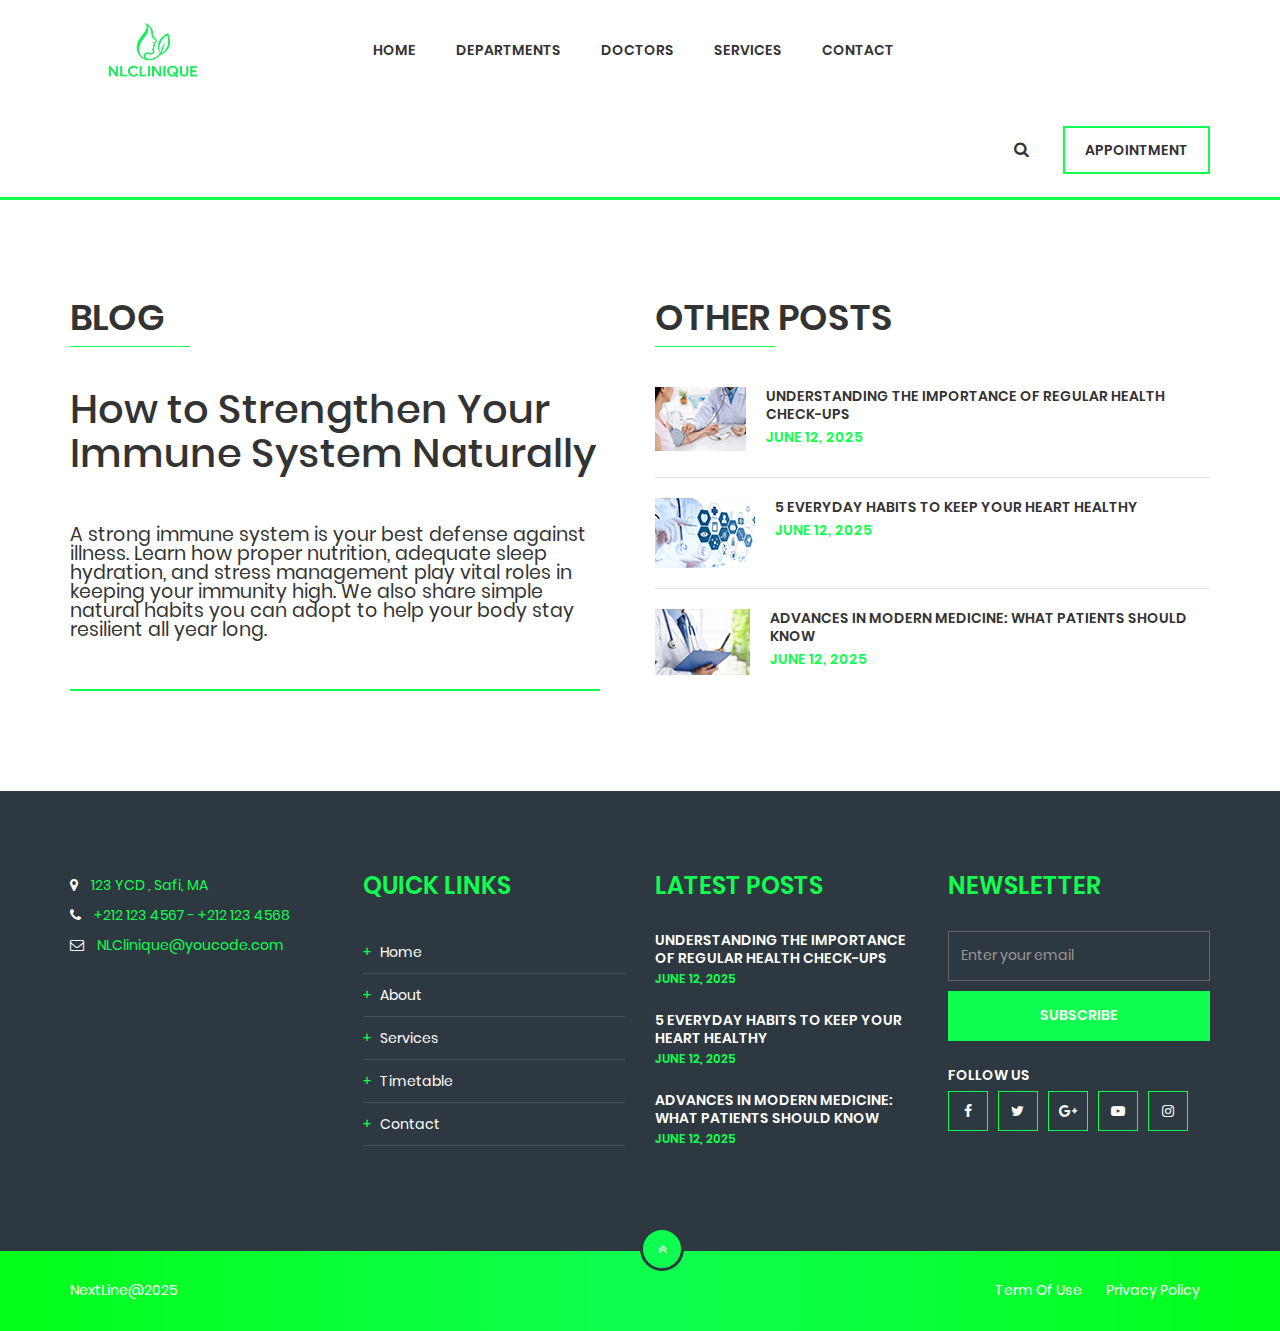
<file: NLCLINIQUE/post3.html>
<!doctype html>
<html lang="en">
<head>
    <meta charset="UTF-8">
    <meta name="viewport" content="width=device-width, initial-scale=1.0">
    <meta http-equiv="X-UA-Compatible" content="ie=edge">
    <title>Doctors</title>
    <link rel="shortcut icon" type="image/x-icon" href="images/icon.png">
    <link rel="stylesheet" href="plugin/bootstrap/css/bootstrap.css">
    <link rel="stylesheet" href="plugin/bootstrap/css/bootstrap-theme.css">
    <link rel="stylesheet" href="fonts/poppins/poppins.css">
    <link rel="stylesheet" href="plugin/fonts/font-awesome/css/font-awesome.min.css">
    <link rel="stylesheet" href="plugin/jquery-ui/jquery-ui.min.css">
    <link rel="stylesheet" href="plugin/process-bar/tox-progress.css">
    <link rel="stylesheet" href="plugin/owl-carouse/owl.carousel.min.css">
    <link rel="stylesheet" href="plugin/owl-carouse/owl.theme.default.min.css">
    <link rel="stylesheet" href="plugin/animsition/css/animate.css">
    <link rel="stylesheet" href="plugin/jquery-ui/jquery-ui.min.css">
    <link rel="stylesheet" href="plugin/mediaelement/mediaelementplayer.css">
    <link rel="stylesheet" href="plugin/datetimepicker/bootstrap-datepicker3.css">
    <link rel="stylesheet" href="plugin/datetimepicker/bootstrap-datetimepicker.min.css">
    <link rel="stylesheet" href="plugin/lightgallery/lightgallery.css">
    <link rel="stylesheet" href="css/style.css">
</head>
<body>


<div class="load-page">
    <div class="sk-wave">
        <div class="sk-rect sk-rect1"></div>
        <div class="sk-rect sk-rect2"></div>
        <div class="sk-rect sk-rect3"></div>
        <div class="sk-rect sk-rect4"></div>
        <div class="sk-rect sk-rect5"></div>
    </div>
</div>



<div class="uni-home-1">
    <div id="wrapper-container" class="site-wrapper-container">
        <header>
            <div class="uni-medicare-header sticky-menu">
                <div class="container">
                    <div class="uni-medicare-header-main">
                        <div class="row">
                            <div class="col-md-2">
                                <!--LOGO-->
                                <div class="wrapper-logo">
                                    <a class="logo-default" href="index.html"><img src="images/clinique.png" width="90" height="30" alt="" class="img-responsive"></a>
                                    <div class="clearfix"></div>
                                </div>
                            </div>
                            <div class="col-md-10">
                                <!--MENU TEXT-->
                                <div class="uni-main-menu">
                                    <nav class="main-navigation uni-menu-text">
                                        <div class="cssmenu">
                                            <ul>
                                                <li class=""><a href="index.html">Home</a></li>
                                                <li class=""><a href="departments.html">Departments</a> </li>
                                                <li class=""><a href='#'>Doctors</a></li>
                                                <li><a href="services.html">Services</a></li>
                                                <li class=""><a href='contact.html'>Contact</a></li>
                                            </ul>
                                        </div>
                                    </nav>
                                </div>

                                <!--SEARCH AND APPOINTMENT-->
                                <div class="uni-search-appointment">
                                    <ul>
                                        <li class="un-btn-search">
                                            <i class="fa fa-search" aria-hidden="true"></i>
                                        </li>
                                        <li class="uni-btn-appointment">
                                            <a href="appointment.html">Appointment</a>
                                        </li>
                                    </ul>
                                </div>
                            </div>
                        </div>

                       
                            

                        <!--FORM SEARCH-->
                        <div class="uni-form-search-header">
                            <div class="box-search-header collapse" id="box-search-header">
                                <div class="uni-input-group">
                                    <input type="text" name="key" placeholder="Search" class="form-control">
                                    <button class="uni-btn btn-search">
                                        <i class="fa fa-long-arrow-right" aria-hidden="true"></i>
                                    </button>
                                </div>
                            </div>
                        </div>
                    </div>
                </div>
            </div>
        </header>

        <div id="main-content" class="site-main-content">
            <section class="site-content-area">
                <!--FAQ'S  and LASTEST POST-->
                <div class="uni-home-faq-latest-post">
                    <div class="container">
                        <div class="row">
                            <div class="col-md-6">
                                <div class="uni-home-faq">
                                    <div class="uni-home-title">
                                        <h3>Blog</h3>
                                        <div class="uni-line"></div>
                                    </div>
                                    <div class="accordion-default">
                                        <div class="accordion-min-plus">
                                            <div class="blog">
                                                <h2>How to Strengthen Your Immune System Naturally</h2>
                                                <p>A strong immune system is your best defense against<br>illness. 
                                                    Learn how proper nutrition, adequate sleep<br>hydration, and 
                                                    stress management play vital roles in<br>keeping your immunity 
                                                    high. We also share simple<br>natural habits you can adopt to 
                                                    help your body stay resilient all year long.
                                                </p>
                                                <div class="line"></div>
                                            </div>
                                        </div>
                                    </div>
                                </div>
                            </div>
                            <div class="col-md-6">
                                <div class="uni-home-latest-post">
                                    <div class="uni-home-title">
                                        <h3>Other posts</h3>
                                        <div class="uni-line"></div>
                                    </div>
                                    <div class="uni-home-latest-post-body">
                                        <div class="item">
                                            <div class="item-img">
                                                <a href="post2.html"><img src="images/home1/lastestpost/img3.png" alt="" class="img-responsive"></a>
                                            </div>
                                            <div class="item-caption">
                                                <h4><a href="post2.html">Understanding the Importance of Regular Health Check-Ups</a></h4>
                                                <span class="time">June 12, 2025</span>
                                            </div>
                                        </div>
                                        <div class="uni-divider"></div>
                                        <div class="item">
                                            <div class="item-img">
                                                <a href="post1.html"><img src="images/home1/lastestpost/img2.png" alt="" class="img-responsive"></a>
                                            </div>
                                            <div class="item-caption">
                                                <h4><a href="post1.html">5 Everyday Habits to Keep Your Heart Healthy</a></h4>
                                                <span class="time">June 12, 2025</span>
                                            </div>
                                        </div>
                                        <div class="uni-divider"></div>
                                        <div class="item">
                                            <div class="item-img">
                                                <a href="post4.html"><img src="images/home1/lastestpost/img5.png" alt="" class="img-responsive"></a>
                                            </div>
                                            <div class="item-caption">
                                                <h4><a href="post4.html">Advances in Modern Medicine: What Patients Should Know</a></h4>
                                                <span class="time">June 12, 2025</span>
                                            </div>
                                        </div>
                                    </div>
                                </div>
                            </div>
                        </div>
                    </div>
                </div>


            </section>
        </div>

        <footer class="site-footer footer-default">
            <div class="footer-main-content">
                <div class="container">
                    <div class="row">
                        <div class="footer-main-content-elements">
                            <div class="footer-main-content-element col-md-3 col-sm-6">
                                <aside class="widget">
                                    <div class="widget-content">
                                        <div class="uni-info-contact">
                                            <ul>
                                                <li> <i class="fa fa-map-marker" aria-hidden="true"></i> 123 YCD , Safi, MA </li>
                                                <li><i class="fa fa-phone" aria-hidden="true"></i> +212 123 4567 - +212 123 4568</li>
                                                <li><i class="fa fa-envelope-o" aria-hidden="true"></i> NLClinique@youcode.com</li>
                                            </ul>
                                        </div>
                                    </div>
                                </aside>
                            </div>
                            <div class="footer-main-content-element col-md-3 col-sm-6">
                                <aside class="widget">
                                    <h3 class="widget-title uni-uppercase">quick links</h3>
                                    <div class="widget-content">
                                        <div class="uni-quick-link">
                                            <ul>
                                                <li><a href="index.html"><span>+</span> Home</a></li>
                                                <li><a href="#"><span>+</span> About</a></li>
                                                <li><a href="services.html"><span>+</span> Services</a></li>
                                                <li><a href="appointment.html"><span>+</span> timetable</a></li>
                                                <li><a href="contact.html"><span>+</span> contact</a></li>
                                            </ul>
                                        </div>
                                    </div>
                                </aside>
                            </div>
                            <div class="footer-main-content-element col-md-3 col-sm-6">
                                <aside class="widget">
                                    <h3 class="widget-title uni-uppercase">latest posts</h3>
                                    <div class="widget-content">
                                        <div class="uni-footer-latest-post">
                                            <ul>
                                                <li>
                                                    <h4><a href="post2.html">Understanding the Importance of Regular Health Check-Ups</a></h4>
                                                    <span class="time">june 12, 2025</span>
                                                </li>
                                                <li>
                                                    <h4><a href="post1.html">5 Everyday Habits to Keep Your Heart Healthy</a></h4>
                                                    <span class="time">june 12, 2025</span>
                                                </li>
                                                <li>
                                                    <h4><a href="post4.html">Advances in Modern Medicine: What Patients Should Know</a></h4>
                                                    <span class="time">june 12, 2025</span>
                                                </li>
                                            </ul>
                                        </div>
                                    </div>
                                </aside>
                            </div>
                            <div class="footer-main-content-element col-md-3 col-sm-6">
                                <aside class="widget">
                                    <h3 class="widget-title uni-uppercase">News<span>letter</span></h3>
                                    <div class="widget-content">
                                        <div class="uni-footer-newletter">
                                            <div class="input-group">
                                                <input type="email" class="form-control" placeholder="Enter your email">
                                                <button class="btn btn-sub" type="submit">subscribe</button>
                                            </div>
                                            <div class="uni-social">
                                                <h4>Follow us</h4>
                                                <ul>
                                                    <li><a href="#"><i class="fa fa-facebook" aria-hidden="true"></i></a></li>
                                                    <li><a href="#"><i class="fa fa-twitter" aria-hidden="true"></i></a></li>
                                                    <li><a href="#"><i class="fa fa-google-plus" aria-hidden="true"></i></a></li>
                                                    <li><a href="#"><i class="fa fa-youtube-play" aria-hidden="true"></i></a></li>
                                                    <li><a href="#"><i class="fa fa-instagram" aria-hidden="true"></i></a></li>
                                                </ul>
                                            </div>
                                        </div>
                                    </div>
                                </aside>
                            </div>
                        </div>
                    </div>
                </div>
            </div>
            <div class="copyright-area">
                <div class="container">
                    <div class="copyright-content">
                        <div class="row">
                            <div class="col-sm-6">
                                <p class="copyright-text"><a href="">NextLine@2025</a></p>
                            </div>
                            <div class="col-sm-6">
                                <ul class="copyright-menu">
                                    <li><a href="#">Term Of Use</a></li>
                                    <li><a href="#">Privacy Policy</a></li>
                                </ul>
                            </div>
                        </div>
                    </div>
                </div>
            </div>
        </footer>
    </div>
</div>
<script src="plugin/jquery/jquery-2.0.2.min.js"></script>
<script src="plugin/jquery-ui/jquery-ui.min.js"></script>
<script src="plugin/bootstrap/js/bootstrap.js"></script>
<script src="plugin/process-bar/tox-progress.js"></script>
<script src="plugin/waypoint/jquery.waypoints.min.js"></script>
<script src="plugin/counterup/jquery.counterup.min.js"></script>
<script src="plugin/owl-carouse/owl.carousel.min.js"></script>
<script src="plugin/jquery-ui/jquery-ui.min.js"></script>
<script src="plugin/mediaelement/mediaelement-and-player.js"></script>
<script src="plugin/masonry/masonry.pkgd.min.js"></script>
<script src="plugin/datetimepicker/moment.min.js"></script>
<script src="plugin/datetimepicker/bootstrap-datepicker.min.js"></script>
<script src="plugin/datetimepicker/bootstrap-datepicker.tr.min.js"></script>
<script src="plugin/datetimepicker/bootstrap-datetimepicker.js"></script>
<script src="plugin/datetimepicker/bootstrap-datetimepicker.fr.js"></script>

<script src="plugin/lightgallery/picturefill.min.js"></script>
<script src="plugin/lightgallery/lightgallery.js"></script>
<script src="plugin/lightgallery/lg-pager.js"></script>
<script src="plugin/lightgallery/lg-autoplay.js"></script>
<script src="plugin/lightgallery/lg-fullscreen.js"></script>
<script src="plugin/lightgallery/lg-zoom.js"></script>
<script src="plugin/lightgallery/lg-hash.js"></script>
<script src="plugin/lightgallery/lg-share.js"></script>
<script src="plugin/sticky/jquery.sticky.js"></script>

<script src="js/main.js"></script>
</body>
</html>
</file>
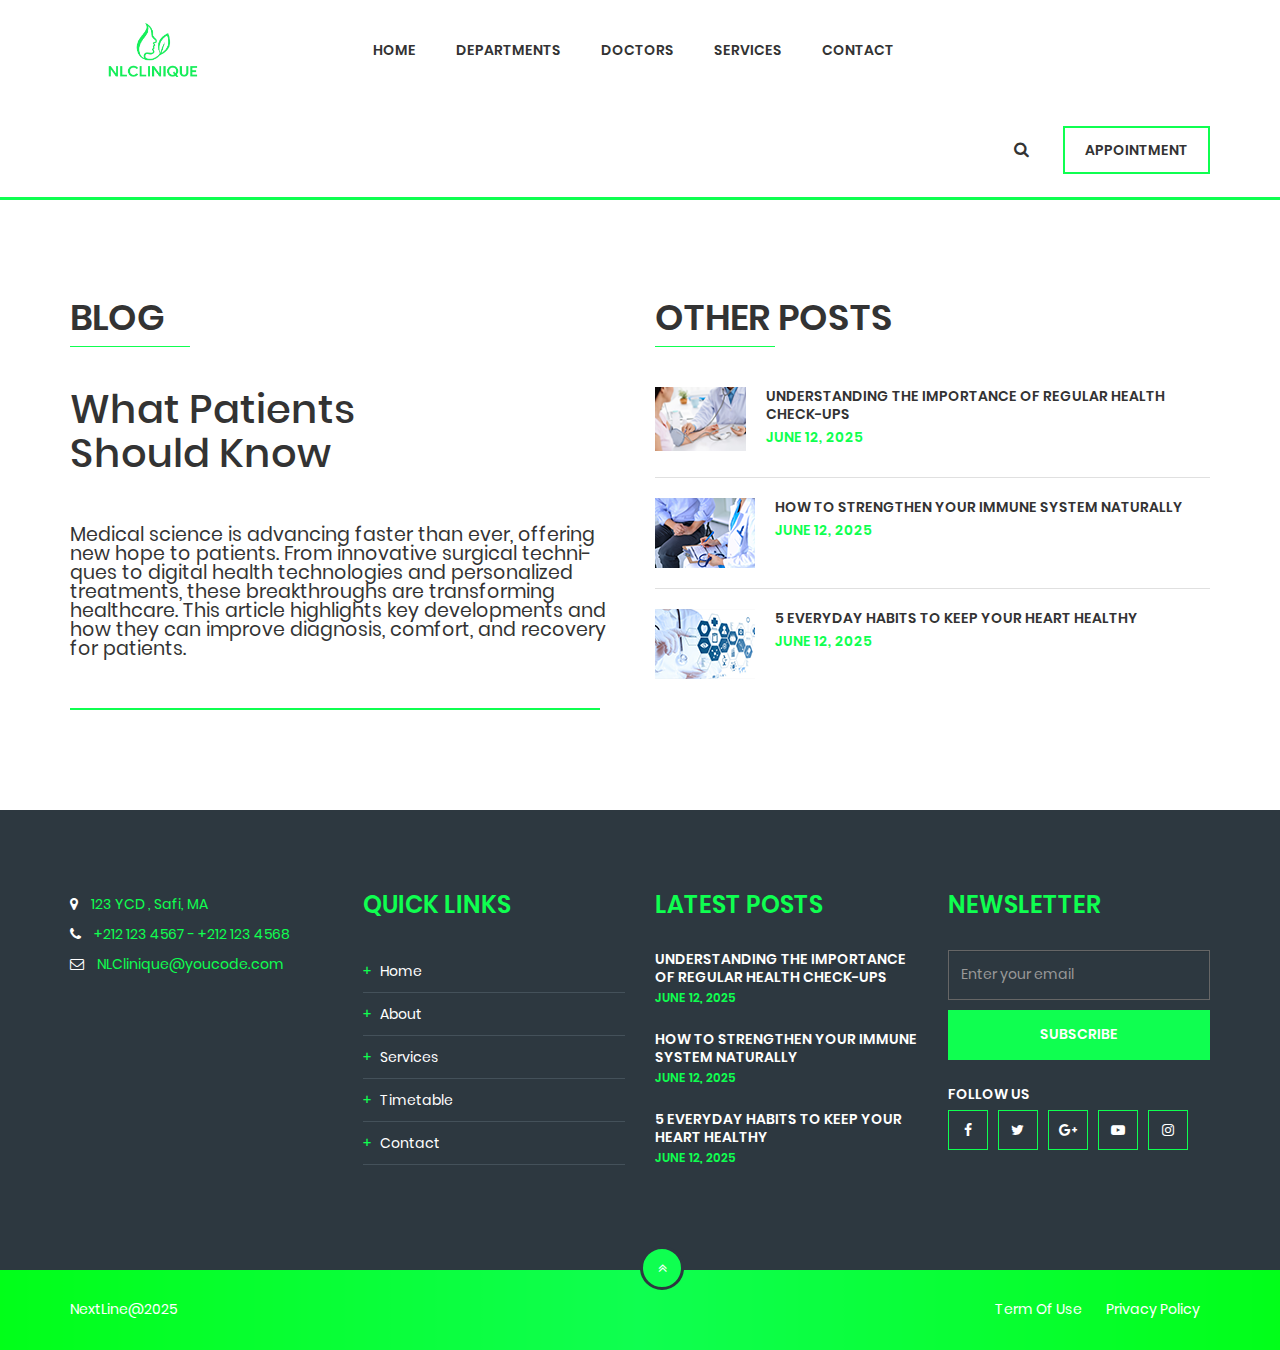
<file: NLCLINIQUE/post4.html>
<!doctype html>
<html lang="en">
<head>
    <meta charset="UTF-8">
    <meta name="viewport" content="width=device-width, initial-scale=1.0">
    <meta http-equiv="X-UA-Compatible" content="ie=edge">
    <title>Doctors</title>
    <link rel="shortcut icon" type="image/x-icon" href="images/icon.png">
    <link rel="stylesheet" href="plugin/bootstrap/css/bootstrap.css">
    <link rel="stylesheet" href="plugin/bootstrap/css/bootstrap-theme.css">
    <link rel="stylesheet" href="fonts/poppins/poppins.css">
    <link rel="stylesheet" href="plugin/fonts/font-awesome/css/font-awesome.min.css">
    <link rel="stylesheet" href="plugin/jquery-ui/jquery-ui.min.css">
    <link rel="stylesheet" href="plugin/process-bar/tox-progress.css">
    <link rel="stylesheet" href="plugin/owl-carouse/owl.carousel.min.css">
    <link rel="stylesheet" href="plugin/owl-carouse/owl.theme.default.min.css">
    <link rel="stylesheet" href="plugin/animsition/css/animate.css">
    <link rel="stylesheet" href="plugin/jquery-ui/jquery-ui.min.css">
    <link rel="stylesheet" href="plugin/mediaelement/mediaelementplayer.css">
    <link rel="stylesheet" href="plugin/datetimepicker/bootstrap-datepicker3.css">
    <link rel="stylesheet" href="plugin/datetimepicker/bootstrap-datetimepicker.min.css">
    <link rel="stylesheet" href="plugin/lightgallery/lightgallery.css">
    <link rel="stylesheet" href="css/style.css">
</head>
<body>


<div class="load-page">
    <div class="sk-wave">
        <div class="sk-rect sk-rect1"></div>
        <div class="sk-rect sk-rect2"></div>
        <div class="sk-rect sk-rect3"></div>
        <div class="sk-rect sk-rect4"></div>
        <div class="sk-rect sk-rect5"></div>
    </div>
</div>



<div class="uni-home-1">
    <div id="wrapper-container" class="site-wrapper-container">
        <header>
            <div class="uni-medicare-header sticky-menu">
                <div class="container">
                    <div class="uni-medicare-header-main">
                        <div class="row">
                            <div class="col-md-2">
                                <!--LOGO-->
                                <div class="wrapper-logo">
                                    <a class="logo-default" href="index.html"><img src="images/clinique.png" width="90" height="30" alt="" class="img-responsive"></a>
                                    <div class="clearfix"></div>
                                </div>
                            </div>
                            <div class="col-md-10">
                                <!--MENU TEXT-->
                                <div class="uni-main-menu">
                                    <nav class="main-navigation uni-menu-text">
                                        <div class="cssmenu">
                                            <ul>
                                                <li class=""><a href="index.html">Home</a></li>
                                                <li class=""><a href="departments.html">Departments</a> </li>
                                                <li class=""><a href='#'>Doctors</a></li>
                                                <li><a href="services.html">Services</a></li>
                                                <li class=""><a href='contact.html'>Contact</a></li>
                                            </ul>
                                        </div>
                                    </nav>
                                </div>

                                <!--SEARCH AND APPOINTMENT-->
                                <div class="uni-search-appointment">
                                    <ul>
                                        <li class="un-btn-search">
                                            <i class="fa fa-search" aria-hidden="true"></i>
                                        </li>
                                        <li class="uni-btn-appointment">
                                            <a href="appointment.html">Appointment</a>
                                        </li>
                                    </ul>
                                </div>
                            </div>
                        </div>

                       
                            

                        <!--FORM SEARCH-->
                        <div class="uni-form-search-header">
                            <div class="box-search-header collapse" id="box-search-header">
                                <div class="uni-input-group">
                                    <input type="text" name="key" placeholder="Search" class="form-control">
                                    <button class="uni-btn btn-search">
                                        <i class="fa fa-long-arrow-right" aria-hidden="true"></i>
                                    </button>
                                </div>
                            </div>
                        </div>
                    </div>
                </div>
            </div>
        </header>

        <div id="main-content" class="site-main-content">
            <section class="site-content-area">
                <!--FAQ'S  and LASTEST POST-->
                <div class="uni-home-faq-latest-post">
                    <div class="container">
                        <div class="row">
                            <div class="col-md-6">
                                <div class="uni-home-faq">
                                    <div class="uni-home-title">
                                        <h3>Blog</h3>
                                        <div class="uni-line"></div>
                                    </div>
                                    <div class="accordion-default">
                                        <div class="accordion-min-plus">
                                            <div class="blog">
                                                <h2>What Patients<br>Should Know</h2>
                                                <p>Medical science is advancing faster than ever, offering new 
                                                    hope to patients. From innovative surgical techni-<br>ques to 
                                                    digital health technologies and personalized<br>treatments, 
                                                    these breakthroughs are transforming<br>healthcare. This 
                                                    article highlights key developments and<br>how they can improve 
                                                    diagnosis, comfort, and recovery for patients.
                                                </p>
                                                <div class="line"></div>
                                            </div>
                                        </div>
                                    </div>
                                </div>
                            </div>
                            <div class="col-md-6">
                                <div class="uni-home-latest-post">
                                    <div class="uni-home-title">
                                        <h3>Other posts</h3>
                                        <div class="uni-line"></div>
                                    </div>
                                    <div class="uni-home-latest-post-body">
                                        <div class="item">
                                            <div class="item-img">
                                                <a href="post2.html"><img src="images/home1/lastestpost/img3.png" alt="" class="img-responsive"></a>
                                            </div>
                                            <div class="item-caption">
                                                <h4><a href="post2.html">Understanding the Importance of Regular Health Check-Ups</a></h4>
                                                <span class="time">June 12, 2025</span>
                                            </div>
                                        </div>
                                        <div class="uni-divider"></div>
                                        <div class="item">
                                            <div class="item-img">
                                                <a href="post3.html"><img src="images/home1/lastestpost/img4.png" alt="" class="img-responsive"></a>
                                            </div>
                                            <div class="item-caption">
                                                <h4><a href="post3.html">How to Strengthen Your Immune System Naturally</a></h4>
                                                <span class="time">June 12, 2025</span>
                                            </div>
                                        </div>
                                        <div class="uni-divider"></div>
                                        <div class="item">
                                            <div class="item-img">
                                                <a href="post1.html"><img src="images/home1/lastestpost/img2.png" alt="" class="img-responsive"></a>
                                            </div>
                                            <div class="item-caption">
                                                <h4><a href="post1.html">5 Everyday Habits to Keep Your Heart Healthy</a></h4>
                                                <span class="time">June 12, 2025</span>
                                            </div>
                                        </div>
                                    </div>
                                </div>
                            </div>
                        </div>
                    </div>
                </div>


            </section>
        </div>

        <footer class="site-footer footer-default">
            <div class="footer-main-content">
                <div class="container">
                    <div class="row">
                        <div class="footer-main-content-elements">
                            <div class="footer-main-content-element col-md-3 col-sm-6">
                                <aside class="widget">
                                    <div class="widget-content">
                                        <div class="uni-info-contact">
                                            <ul>
                                                <li> <i class="fa fa-map-marker" aria-hidden="true"></i> 123 YCD , Safi, MA </li>
                                                <li><i class="fa fa-phone" aria-hidden="true"></i> +212 123 4567 - +212 123 4568</li>
                                                <li><i class="fa fa-envelope-o" aria-hidden="true"></i> NLClinique@youcode.com</li>
                                            </ul>
                                        </div>
                                    </div>
                                </aside>
                            </div>
                            <div class="footer-main-content-element col-md-3 col-sm-6">
                                <aside class="widget">
                                    <h3 class="widget-title uni-uppercase">quick links</h3>
                                    <div class="widget-content">
                                        <div class="uni-quick-link">
                                            <ul>
                                                <li><a href="index.html"><span>+</span> Home</a></li>
                                                <li><a href="#"><span>+</span> About</a></li>
                                                <li><a href="services.html"><span>+</span> Services</a></li>
                                                <li><a href="appointment.html"><span>+</span> timetable</a></li>
                                                <li><a href="contact.html"><span>+</span> contact</a></li>
                                            </ul>
                                        </div>
                                    </div>
                                </aside>
                            </div>
                            <div class="footer-main-content-element col-md-3 col-sm-6">
                                <aside class="widget">
                                    <h3 class="widget-title uni-uppercase">latest posts</h3>
                                    <div class="widget-content">
                                        <div class="uni-footer-latest-post">
                                            <ul>
                                                <li>
                                                    <h4><a href="post2.html">Understanding the Importance of Regular Health Check-Ups</a></h4>
                                                    <span class="time">june 12, 2025</span>
                                                </li>
                                                <li>
                                                    <h4><a href="post3.html">How to Strengthen Your Immune System Naturally</a></h4>
                                                    <span class="time">june 12, 2025</span>
                                                </li>
                                                <li>
                                                    <h4><a href="post1.html">5 Everyday Habits to Keep Your Heart Healthy</a></h4>
                                                    <span class="time">june 12, 2025</span>
                                                </li>
                                            </ul>
                                        </div>
                                    </div>
                                </aside>
                            </div>
                            <div class="footer-main-content-element col-md-3 col-sm-6">
                                <aside class="widget">
                                    <h3 class="widget-title uni-uppercase">News<span>letter</span></h3>
                                    <div class="widget-content">
                                        <div class="uni-footer-newletter">
                                            <div class="input-group">
                                                <input type="email" class="form-control" placeholder="Enter your email">
                                                <button class="btn btn-sub" type="submit">subscribe</button>
                                            </div>
                                            <div class="uni-social">
                                                <h4>Follow us</h4>
                                                <ul>
                                                    <li><a href="#"><i class="fa fa-facebook" aria-hidden="true"></i></a></li>
                                                    <li><a href="#"><i class="fa fa-twitter" aria-hidden="true"></i></a></li>
                                                    <li><a href="#"><i class="fa fa-google-plus" aria-hidden="true"></i></a></li>
                                                    <li><a href="#"><i class="fa fa-youtube-play" aria-hidden="true"></i></a></li>
                                                    <li><a href="#"><i class="fa fa-instagram" aria-hidden="true"></i></a></li>
                                                </ul>
                                            </div>
                                        </div>
                                    </div>
                                </aside>
                            </div>
                        </div>
                    </div>
                </div>
            </div>
            <div class="copyright-area">
                <div class="container">
                    <div class="copyright-content">
                        <div class="row">
                            <div class="col-sm-6">
                                <p class="copyright-text"><a href="">NextLine@2025</a></p>
                            </div>
                            <div class="col-sm-6">
                                <ul class="copyright-menu">
                                    <li><a href="#">Term Of Use</a></li>
                                    <li><a href="#">Privacy Policy</a></li>
                                </ul>
                            </div>
                        </div>
                    </div>
                </div>
            </div>
        </footer>
    </div>
</div>
<script src="plugin/jquery/jquery-2.0.2.min.js"></script>
<script src="plugin/jquery-ui/jquery-ui.min.js"></script>
<script src="plugin/bootstrap/js/bootstrap.js"></script>
<script src="plugin/process-bar/tox-progress.js"></script>
<script src="plugin/waypoint/jquery.waypoints.min.js"></script>
<script src="plugin/counterup/jquery.counterup.min.js"></script>
<script src="plugin/owl-carouse/owl.carousel.min.js"></script>
<script src="plugin/jquery-ui/jquery-ui.min.js"></script>
<script src="plugin/mediaelement/mediaelement-and-player.js"></script>
<script src="plugin/masonry/masonry.pkgd.min.js"></script>
<script src="plugin/datetimepicker/moment.min.js"></script>
<script src="plugin/datetimepicker/bootstrap-datepicker.min.js"></script>
<script src="plugin/datetimepicker/bootstrap-datepicker.tr.min.js"></script>
<script src="plugin/datetimepicker/bootstrap-datetimepicker.js"></script>
<script src="plugin/datetimepicker/bootstrap-datetimepicker.fr.js"></script>

<script src="plugin/lightgallery/picturefill.min.js"></script>
<script src="plugin/lightgallery/lightgallery.js"></script>
<script src="plugin/lightgallery/lg-pager.js"></script>
<script src="plugin/lightgallery/lg-autoplay.js"></script>
<script src="plugin/lightgallery/lg-fullscreen.js"></script>
<script src="plugin/lightgallery/lg-zoom.js"></script>
<script src="plugin/lightgallery/lg-hash.js"></script>
<script src="plugin/lightgallery/lg-share.js"></script>
<script src="plugin/sticky/jquery.sticky.js"></script>

<script src="js/main.js"></script>
</body>
</html>
</file>
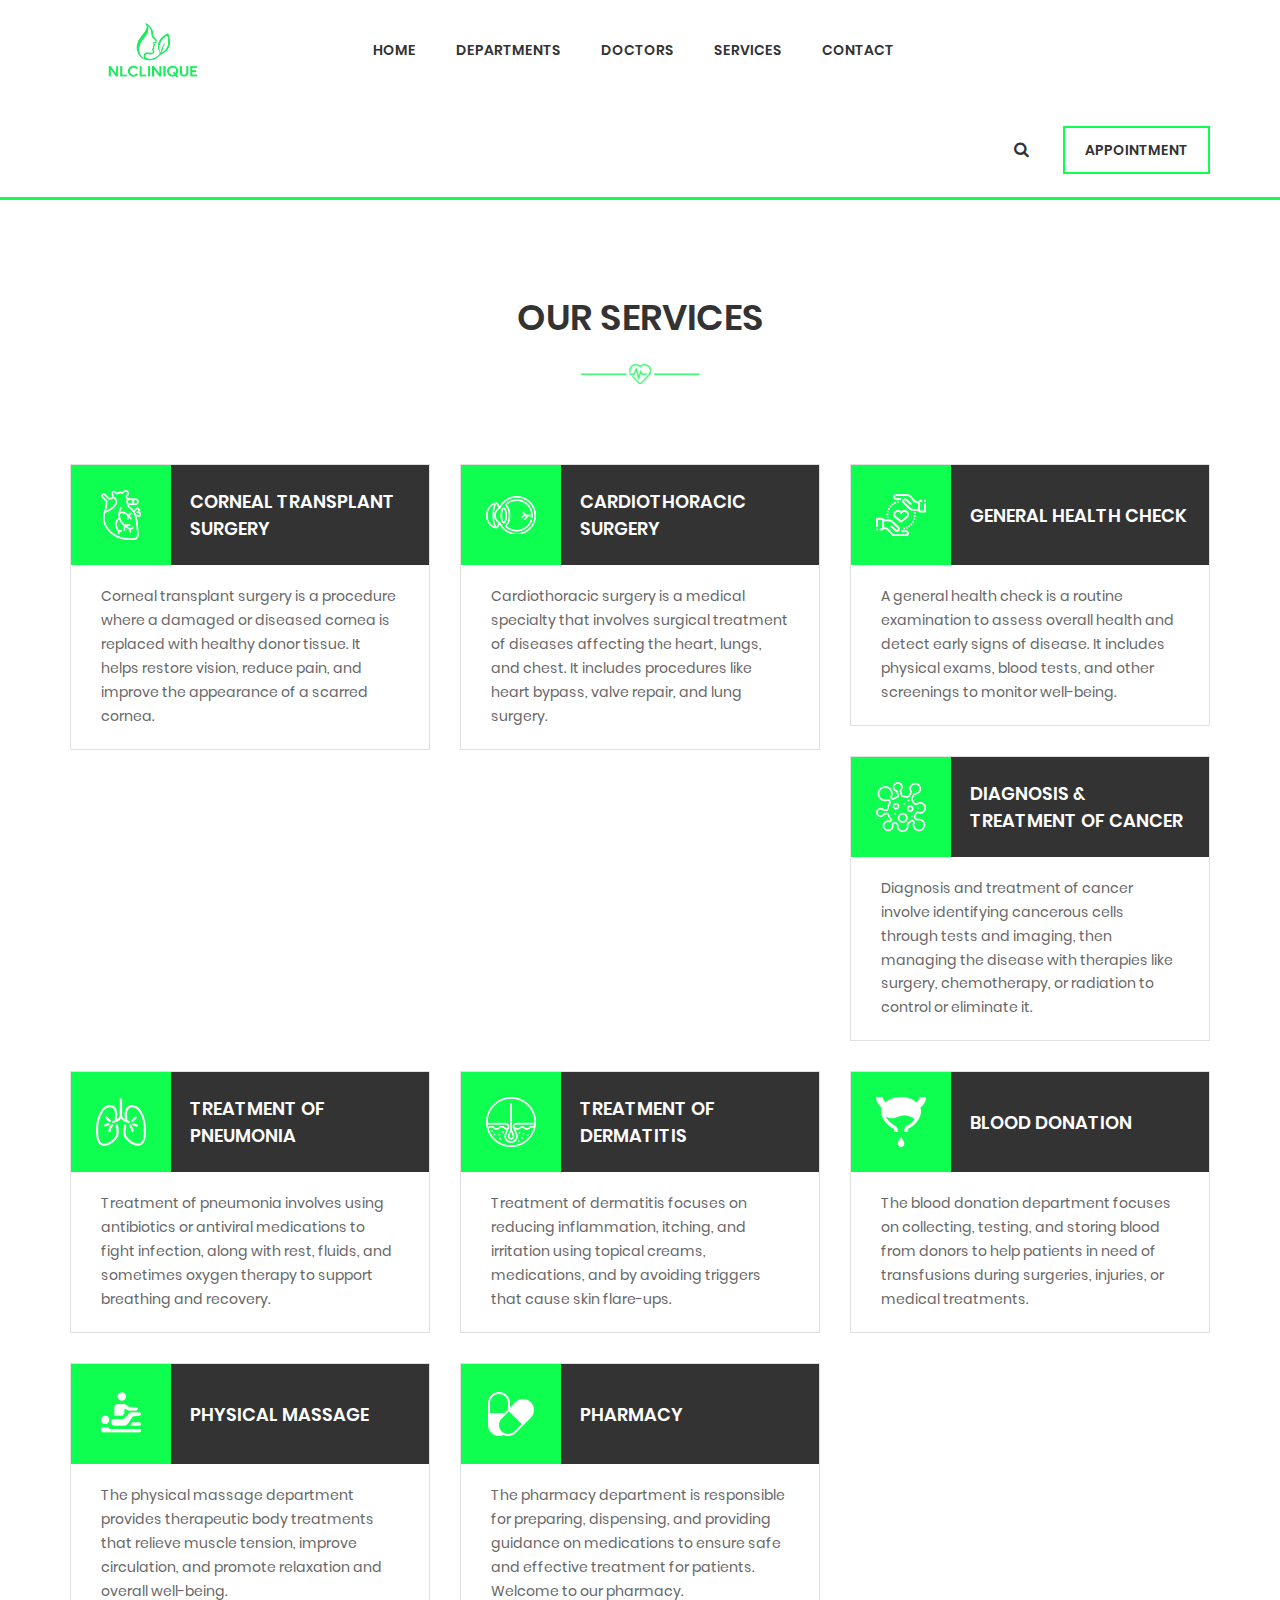
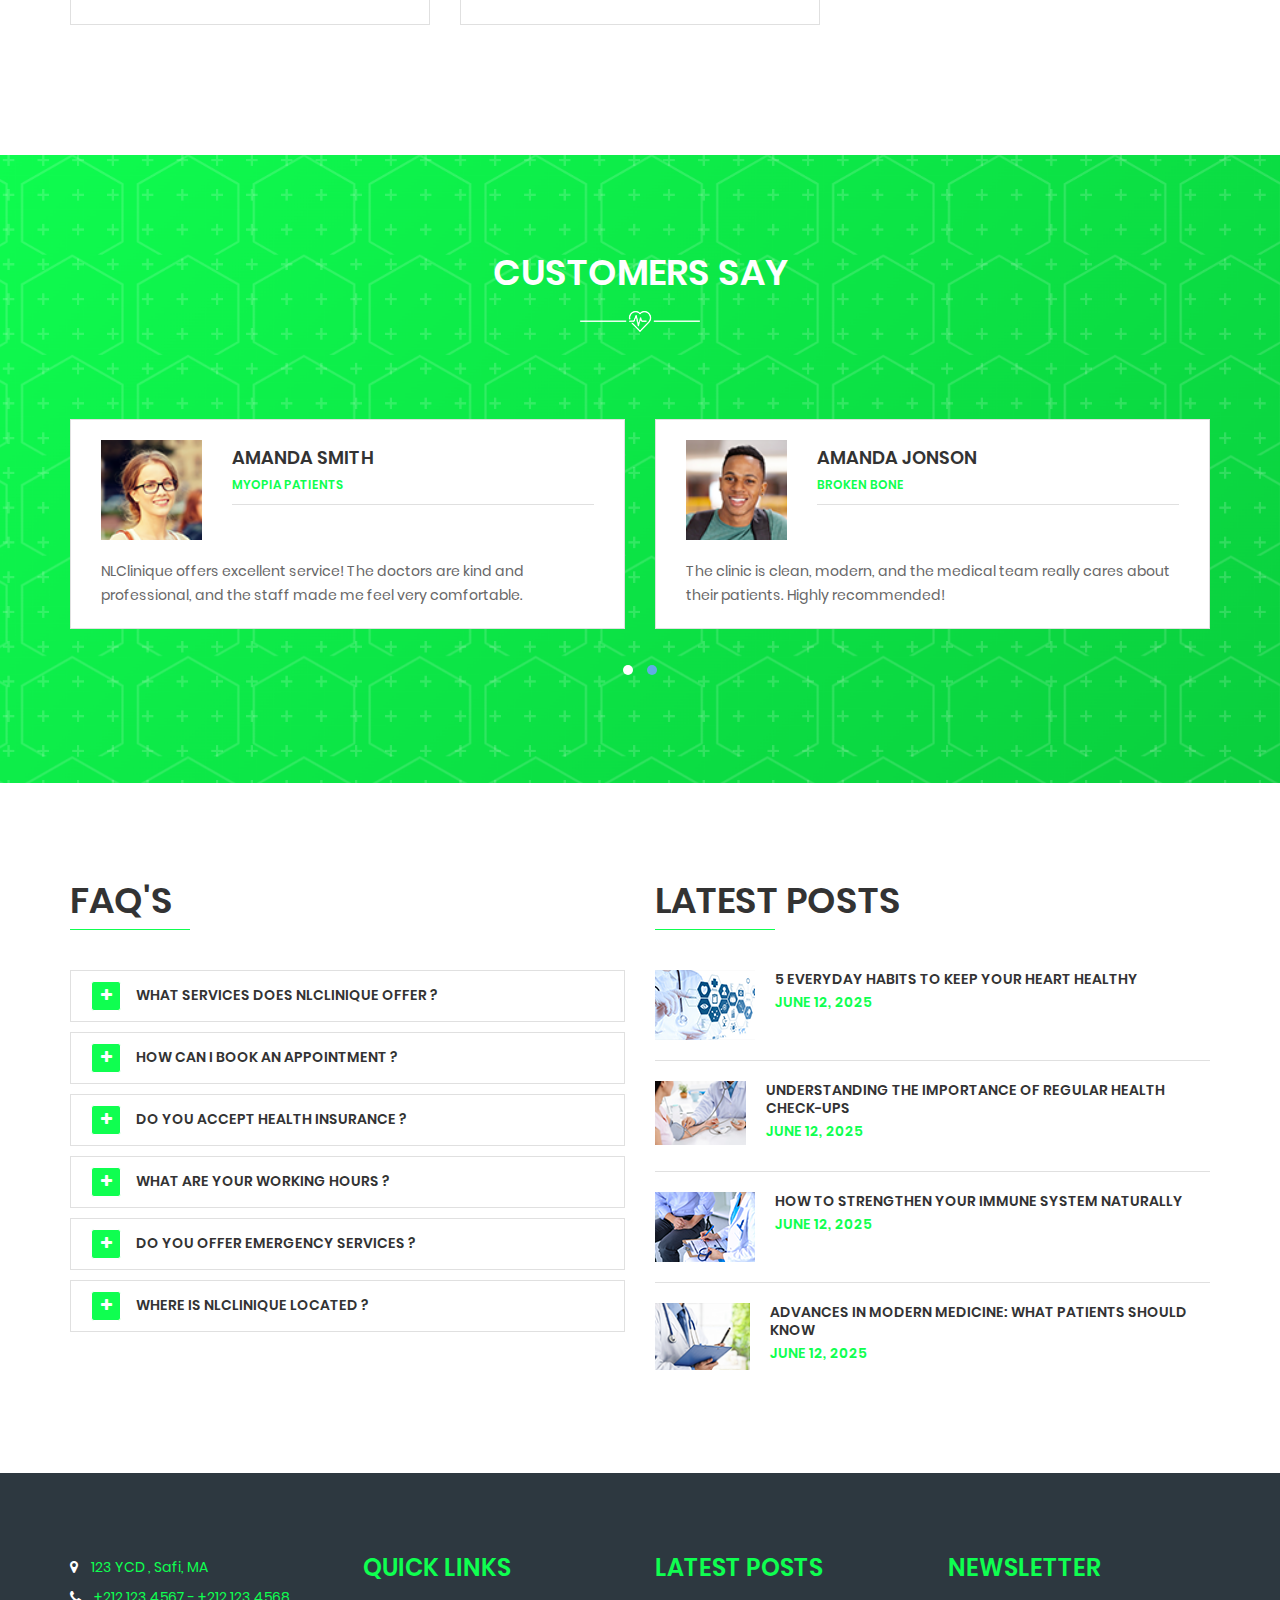
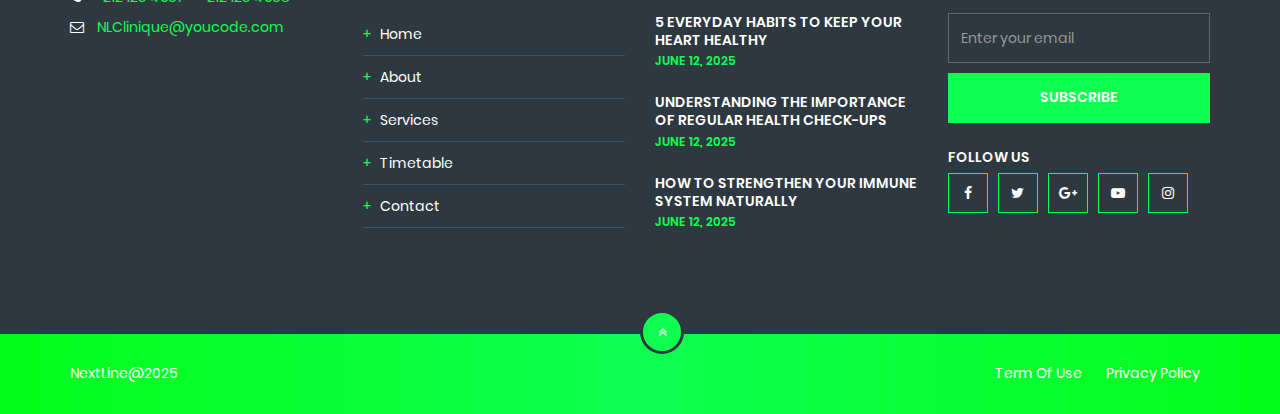
<file: NLCLINIQUE/services.html>
<!doctype html>
<html lang="en">
<head>
    <meta charset="UTF-8">
    <meta name="viewport" content="width=device-width, initial-scale=1.0">
    <meta http-equiv="X-UA-Compatible" content="ie=edge">
    <title>Services</title>
    <link rel="shortcut icon" type="image/x-icon" href="images/icon.png">
    <link rel="stylesheet" href="plugin/bootstrap/css/bootstrap.css">
    <link rel="stylesheet" href="plugin/bootstrap/css/bootstrap-theme.css">
    <link rel="stylesheet" href="fonts/poppins/poppins.css">
    <link rel="stylesheet" href="plugin/fonts/font-awesome/css/font-awesome.min.css">
    <link rel="stylesheet" href="plugin/jquery-ui/jquery-ui.min.css">
    <link rel="stylesheet" href="plugin/process-bar/tox-progress.css">
    <link rel="stylesheet" href="plugin/owl-carouse/owl.carousel.min.css">
    <link rel="stylesheet" href="plugin/owl-carouse/owl.theme.default.min.css">
    <link rel="stylesheet" href="plugin/animsition/css/animate.css">
    <link rel="stylesheet" href="plugin/jquery-ui/jquery-ui.min.css">
    <link rel="stylesheet" href="plugin/mediaelement/mediaelementplayer.css">
    <link rel="stylesheet" href="plugin/datetimepicker/bootstrap-datepicker3.css">
    <link rel="stylesheet" href="plugin/datetimepicker/bootstrap-datetimepicker.min.css">
    <link rel="stylesheet" href="plugin/lightgallery/lightgallery.css">
    <link rel="stylesheet" href="css/style.css">
</head>
<body>


<div class="load-page">
    <div class="sk-wave">
        <div class="sk-rect sk-rect1"></div>
        <div class="sk-rect sk-rect2"></div>
        <div class="sk-rect sk-rect3"></div>
        <div class="sk-rect sk-rect4"></div>
        <div class="sk-rect sk-rect5"></div>
    </div>
</div>



<div class="uni-home-1">
    <div id="wrapper-container" class="site-wrapper-container">
        <header>
            <div class="uni-medicare-header sticky-menu">
                <div class="container">
                    <div class="uni-medicare-header-main">
                        <div class="row">
                            <div class="col-md-2">
                                <!--LOGO-->
                                <div class="wrapper-logo">
                                    <a class="logo-default" href="index.html"><img src="images/clinique.png" width="90" height="30" alt="" class="img-responsive"></a>
                                    <div class="clearfix"></div>
                                </div>
                            </div>
                            <div class="col-md-10">
                                <!--MENU TEXT-->
                                <div class="uni-main-menu">
                                    <nav class="main-navigation uni-menu-text">
                                        <div class="cssmenu">
                                            <ul>
                                                <li class=""><a href="index.html">Home</a></li>
                                                <li class=""><a href="departments.html">Departments</a> </li>
                                                <li class=""><a href='doctors.html'>Doctors</a></li>
                                                <li><a href="#">Services</a></li>
                                                <li class=""><a href='contact.html'>Contact</a></li>
                                            </ul>
                                        </div>
                                    </nav>
                                </div>

                                <!--SEARCH AND APPOINTMENT-->
                                <div class="uni-search-appointment">
                                    <ul>
                                        <li class="un-btn-search">
                                            <i class="fa fa-search" aria-hidden="true"></i>
                                        </li>
                                        <li class="uni-btn-appointment">
                                            <a href="appointment.html">Appointment</a>
                                        </li>
                                    </ul>
                                </div>
                            </div>
                        </div>

                       
                            

                        <!--FORM SEARCH-->
                        <div class="uni-form-search-header">
                            <div class="box-search-header collapse" id="box-search-header">
                                <div class="uni-input-group">
                                    <input type="text" name="key" placeholder="Search" class="form-control">
                                    <button class="uni-btn btn-search">
                                        <i class="fa fa-long-arrow-right" aria-hidden="true"></i>
                                    </button>
                                </div>
                            </div>
                        </div>
                    </div>
                </div>
            </div>
        </header>

        <div id="main-content" class="site-main-content">
            <section class="site-content-area">
                <!--OUR SERVICES-->
                <div class="uni-home-our-services">
                    <div class="uni-shortcode-icons-box-5">
                        <div class="container">

                            <div class="uni-home-title">
                                <h3>Our Services</h3>
                                <div class="uni-underline"></div>
                            </div>

                            <div class="row">
                                <div class="col-md-4 col-sm-6">
                                    <div class="uni-shortcode-icons-box-5-default">
                                        <div class="item-icons-title">
                                            <div class="col-md-4 uni-clear-padding">
                                                <div class="item-icons">
                                                    <img src="images/icons_box/icon_4/icon-5.png" alt="">
                                                </div>
                                            </div>
                                            <div class="col-md-8 uni-clear-padding">
                                                <div class="item-title">
                                                    <h4>Corneal transplant surgery</h4>
                                                </div>
                                            </div>
                                        </div>
                                        <div class="item-caption">
                                            <p>
                                                Corneal transplant surgery is a procedure where a damaged or diseased cornea is replaced 
                                                with healthy donor tissue. It helps restore vision, reduce pain, and improve the 
                                                appearance of a scarred cornea.
                                            </p>
                                        </div>
                                    </div>
                                </div>
                                <div class="col-md-4 col-sm-6">
                                    <div class="uni-shortcode-icons-box-5-default">
                                        <div class="item-icons-title">
                                            <div class="col-md-4 uni-clear-padding">
                                                <div class="item-icons">
                                                    <img src="images/icons_box/icon_4/icon-4.png" alt="">
                                                </div>
                                            </div>
                                            <div class="col-md-8 uni-clear-padding">
                                                <div class="item-title">
                                                    <h4>Cardiothoracic Surgery</h4>
                                                </div>
                                            </div>
                                        </div>
                                        <div class="item-caption">
                                            <p>
                                                Cardiothoracic surgery is a medical specialty that involves surgical treatment of 
                                                diseases affecting the heart, lungs, and chest. It includes procedures like heart 
                                                bypass, valve repair, and lung surgery.
                                            </p>
                                        </div>
                                    </div>
                                </div>
                                <div class="col-md-4 col-sm-6">
                                    <div class="uni-shortcode-icons-box-5-default">
                                        <div class="item-icons-title">
                                            <div class="col-md-4 uni-clear-padding">
                                                <div class="item-icons">
                                                    <img src="images/icons_box/icon_4/icon-3.png" alt="">
                                                </div>
                                            </div>
                                            <div class="col-md-8 uni-clear-padding">
                                                <div class="item-title">
                                                    <h4>General health check</h4>
                                                </div>
                                            </div>
                                        </div>
                                        <div class="item-caption">
                                            <p>
                                                A general health check is a routine examination to assess overall health and detect 
                                                early signs of disease. It includes physical exams, blood tests, and 
                                                other screenings to monitor well-being.
                                            </p>
                                        </div>
                                    </div>
                                </div>
                                <div class="col-md-4 col-sm-6">
                                    <div class="uni-shortcode-icons-box-5-default">
                                        <div class="item-icons-title">
                                            <div class="col-md-4 uni-clear-padding">
                                                <div class="item-icons">
                                                    <img src="images/icons_box/icon_4/icon-2.png" alt="">
                                                </div>
                                            </div>
                                            <div class="col-md-8 uni-clear-padding">
                                                <div class="item-title">
                                                    <h4>Diagnosis &amp; <br> treatment of cancer</h4>
                                                </div>
                                            </div>
                                        </div>
                                        <div class="item-caption">
                                            <p>
                                                Diagnosis and treatment of cancer involve identifying cancerous cells through 
                                                tests and imaging, then managing the disease with therapies like surgery, 
                                                chemotherapy, or radiation to control or eliminate it.
                                            </p>
                                        </div>
                                    </div>
                                </div>
                                <div class="col-md-4 col-sm-6">
                                    <div class="uni-shortcode-icons-box-5-default">
                                        <div class="item-icons-title">
                                            <div class="col-md-4 uni-clear-padding">
                                                <div class="item-icons">
                                                    <img src="images/icons_box/icon_4/icon-1.png" alt="">
                                                </div>
                                            </div>
                                            <div class="col-md-8 uni-clear-padding">
                                                <div class="item-title">
                                                    <h4>treatment of <br> pneumonia</h4>
                                                </div>
                                            </div>
                                        </div>
                                        <div class="item-caption">
                                            <p>
                                                Treatment of pneumonia involves using antibiotics or antiviral medications 
                                                to fight infection, along with rest, fluids, and sometimes oxygen therapy 
                                                to support breathing and recovery.
                                            </p>
                                        </div>
                                    </div>
                                </div>
                                <div class="col-md-4 col-sm-6">
                                    <div class="uni-shortcode-icons-box-5-default">
                                        <div class="item-icons-title">
                                            <div class="col-md-4 uni-clear-padding">
                                                <div class="item-icons">
                                                    <img src="images/icons_box/icon_4/icon.png" alt="">
                                                </div>
                                            </div>
                                            <div class="col-md-8 uni-clear-padding">
                                                <div class="item-title">
                                                    <h4>Treatment of <br> dermatitis</h4>
                                                </div>
                                            </div>
                                        </div>
                                        <div class="item-caption">
                                            <p>
                                                Treatment of dermatitis focuses on reducing inflammation, itching, and 
                                                irritation using topical creams, medications, and by avoiding triggers 
                                                that cause skin flare-ups.
                                            </p>
                                        </div>
                                    </div>
                                </div>
                                <div class="col-md-4 col-sm-6">
                                    <div class="uni-shortcode-icons-box-5-default">
                                        <div class="item-icons-title">
                                            <div class="col-md-4 uni-clear-padding">
                                                <div class="item-icons">
                                                    <img src="images/icons_box/icon_4/icon6.png" alt="">
                                                </div>
                                            </div>
                                            <div class="col-md-8 uni-clear-padding">
                                                <div class="item-title">
                                                    <h4>Blood Donation</h4>
                                                </div>
                                            </div>
                                        </div>
                                        <div class="item-caption">
                                            <p>
                                                The blood donation department focuses on collecting, 
                                                testing, and storing blood from donors to help patients in 
                                                need of transfusions during surgeries, injuries, or medical treatments.
                                            </p>
                                        </div>
                                    </div>
                                </div>
                                <div class="col-md-4 col-sm-6">
                                    <div class="uni-shortcode-icons-box-5-default">
                                        <div class="item-icons-title">
                                            <div class="col-md-4 uni-clear-padding">
                                                <div class="item-icons">
                                                    <img src="images/icons_box/icon_4/icon7.png" alt="">
                                                </div>
                                            </div>
                                            <div class="col-md-8 uni-clear-padding">
                                                <div class="item-title">
                                                    <h4>Physical Massage</h4>
                                                </div>
                                            </div>
                                        </div>
                                        <div class="item-caption">
                                            <p>
                                                The physical massage department provides therapeutic 
                                                body treatments that relieve muscle tension, improve 
                                                circulation, and promote relaxation and overall well-being.
                                            </p>
                                        </div>
                                    </div>
                                </div>
                                <div class="col-md-4 col-sm-6">
                                    <div class="uni-shortcode-icons-box-5-default">
                                        <div class="item-icons-title">
                                            <div class="col-md-4 uni-clear-padding">
                                                <div class="item-icons">
                                                    <img src="images/icons_box/icon_4/icon8.png" alt="">
                                                </div>
                                            </div>
                                            <div class="col-md-8 uni-clear-padding">
                                                <div class="item-title">
                                                    <h4>Pharmacy</h4>
                                                </div>
                                            </div>
                                        </div>
                                        <div class="item-caption">
                                            <p>
                                                The pharmacy department is responsible for preparing, dispensing, 
                                                and providing guidance on medications to ensure safe and effective treatment for patients.
                                                Welcome to our pharmacy.
                                            </p>
                                        </div>
                                    </div>
                                </div>
                            </div>

                        </div>
                    </div>
                </div>

                <!--CUSTOMERS SAY-->
                <div class="uni-home-customers-says">
                    <div class="uni-shortcode-testimonials-2 uni-background-3">
                        <div class="container">

                            <div class="uni-home-title">
                                <h3>Customers say</h3>
                                <div class="uni-underline"></div>
                            </div>

                            <div class="uni-owl-two-item owl-carousel owl-theme">
                                <div class="item">
                                    <div class="uni-shortcode-testimonials-default">
                                        <div class="item-info">
                                            <div class="row">
                                                <div class="col-md-3 col-sm-4">
                                                    <div class="item-info-img">
                                                        <img src="images/testimonial/img.png" alt="" class="img-responsive">
                                                    </div>
                                                </div>
                                                <div class="col-md-9 col-sm-8">
                                                    <div class="item-info-title">
                                                        <h4>amanda smith</h4>
                                                        <p class="testimonial_subtitle">myopia patients</p>
                                                    </div>
                                                    <div class="uni-divider"></div>
                                                </div>
                                            </div>
                                        </div>
                                        <div class="item-caption">
                                            <p>
                                                NLClinique offers excellent service! The doctors are kind and professional, 
                                                and the staff made me feel very comfortable.
                                            </p>
                                        </div>
                                    </div>
                                </div>
                                <div class="item">
                                    <div class="uni-shortcode-testimonials-default">
                                        <div class="item-info">
                                            <div class="row">
                                                <div class="col-md-3 col-sm-4">
                                                    <div class="item-info-img">
                                                        <img src="images/testimonial/img1.png" alt="" class="img-responsive">
                                                    </div>
                                                </div>
                                                <div class="col-md-9 col-sm-8">
                                                    <div class="item-info-title">
                                                        <h4>amanda jonson</h4>
                                                        <p class="testimonial_subtitle">Broken bone</p>
                                                    </div>
                                                    <div class="uni-divider"></div>
                                                </div>
                                            </div>
                                        </div>
                                        <div class="item-caption">
                                            <p>
                                                The clinic is clean, modern, and the medical team really cares about their patients. 
                                                Highly recommended!
                                            </p>
                                        </div>
                                    </div>
                                </div>
                                <div class="item">
                                    <div class="uni-shortcode-testimonials-default">
                                        <div class="item-info">
                                            <div class="row">
                                                <div class="col-md-3 col-sm-4">
                                                    <div class="item-info-img">
                                                        <img src="images/testimonial/img.png" alt="" class="img-responsive">
                                                    </div>
                                                </div>
                                                <div class="col-md-9 col-sm-8">
                                                    <div class="item-info-title">
                                                        <h4>amanda smith</h4>
                                                        <p class="testimonial_subtitle">myopia patients</p>
                                                    </div>
                                                    <div class="uni-divider"></div>
                                                </div>
                                            </div>
                                        </div>
                                        <div class="item-caption">
                                            <p>
                                                NLClinique offers excellent service! The doctors are kind and professional, 
                                                and the staff made me feel very comfortable.
                                            </p>
                                        </div>
                                    </div>
                                </div>
                                <div class="item">
                                    <div class="uni-shortcode-testimonials-default">
                                        <div class="item-info">
                                            <div class="row">
                                                <div class="col-md-3 col-sm-4">
                                                    <div class="item-info-img">
                                                        <img src="images/testimonial/img1.png" alt="" class="img-responsive">
                                                    </div>
                                                </div>
                                                <div class="col-md-9 col-sm-8">
                                                    <div class="item-info-title">
                                                        <h4>amanda jonson</h4>
                                                        <p class="testimonial_subtitle">Broken bone</p>
                                                    </div>
                                                    <div class="uni-divider"></div>
                                                </div>
                                            </div>
                                        </div>
                                        <div class="item-caption">
                                            <p>
                                                The clinic is clean, modern, and the medical team really cares about their patients. 
                                                Highly recommended!
                                            </p>
                                        </div>
                                    </div>
                                </div>
                            </div>
                        </div>
                    </div>
                </div>

                <!--FAQ'S  and LASTEST POST-->
                <div class="uni-home-faq-latest-post">
                    <div class="container">
                        <div class="row">
                            <div class="col-md-6">
                                <div class="uni-home-faq">
                                    <div class="uni-home-title">
                                        <h3>Faq's</h3>
                                        <div class="uni-line"></div>
                                    </div>
                                    <div class="accordion-default">
                                        <div class="accordion-min-plus">
                                            <div class="accordion">
                                                <div class="accordion-item">
                                                    <h4 class="accordion-toggle">What services does NLClinique offer ?</h4>
                                                    <div class="accordion-content">
                                                        <p>
                                                            We provide a wide range of medical services including general check-ups, specialist consultations, and advanced treatments.
                                                        </p>
                                                    </div>
                                                </div>
                                                <div class="accordion-item">
                                                    <h4 class="accordion-toggle">How can I book an appointment ?</h4>
                                                    <div class="accordion-content">
                                                        <p>
                                                            You can book online through our website or call our reception during working hours.
                                                        </p>
                                                    </div>
                                                </div>
                                                <div class="accordion-item">
                                                    <h4 class="accordion-toggle">Do you accept health insurance ?</h4>
                                                    <div class="accordion-content">
                                                        <p>
                                                            Yes, we work with several insurance providers. Please check with our staff for accepted plans.
                                                        </p>
                                                    </div>
                                                </div>
                                                <div class="accordion-item">
                                                    <h4 class="accordion-toggle">What are your working hours ?</h4>
                                                    <div class="accordion-content">
                                                        <p>
                                                            We are open Monday to Saturday from 8:00 AM to 8:00 PM.
                                                        </p>
                                                    </div>
                                                </div>
                                                <div class="accordion-item">
                                                    <h4 class="accordion-toggle">Do you offer emergency services ?</h4>
                                                    <div class="accordion-content">
                                                        <p>
                                                            Yes, our emergency unit is available 24/7 for urgent medical care.
                                                        </p>
                                                    </div>
                                                </div>
                                                <div class="accordion-item">
                                                    <h4 class="accordion-toggle">Where is NLClinique located ?</h4>
                                                    <div class="accordion-content">
                                                        <p>
                                                            We are conveniently located in the city center. You can find directions on our “Contact” page.
                                                        </p>
                                                    </div>
                                                </div>
                                            </div>
                                        </div>
                                    </div>
                                </div>
                            </div>
                            <div class="col-md-6">
                                <div class="uni-home-latest-post">
                                    <div class="uni-home-title">
                                        <h3>latest posts</h3>
                                        <div class="uni-line"></div>
                                    </div>
                                    <div class="uni-home-latest-post-body">
                                        <div class="item">
                                            <div class="item-img">
                                                <a href="post1.html"><img src="images/home1/lastestpost/img2.png" alt="" class="img-responsive"></a>
                                            </div>
                                            <div class="item-caption">
                                                <h4><a href="post1.html">5 Everyday Habits to Keep Your Heart Healthy</a></h4>
                                                <span class="time">June 12, 2025</span>
                                            </div>
                                        </div>
                                        <div class="uni-divider"></div>
                                        <div class="item">
                                            <div class="item-img">
                                                <a href="post2.html"><img src="images/home1/lastestpost/img3.png" alt="" class="img-responsive"></a>
                                            </div>
                                            <div class="item-caption">
                                                <h4><a href="post2.html">Understanding the Importance of Regular Health Check-Ups</a></h4>
                                                <span class="time">June 12, 2025</span>
                                            </div>
                                        </div>
                                        <div class="uni-divider"></div>
                                        <div class="item">
                                            <div class="item-img">
                                                <a href="post3.html"><img src="images/home1/lastestpost/img4.png" alt="" class="img-responsive"></a>
                                            </div>
                                            <div class="item-caption">
                                                <h4><a href="post3.html">How to Strengthen Your Immune System Naturally</a></h4>
                                                <span class="time">June 12, 2025</span>
                                            </div>
                                        </div>
                                        <div class="uni-divider"></div>
                                        <div class="item">
                                            <div class="item-img">
                                                <a href="post4.html"><img src="images/home1/lastestpost/img5.png" alt="" class="img-responsive"></a>
                                            </div>
                                            <div class="item-caption">
                                                <h4><a href="post4.html">Advances in Modern Medicine: What Patients Should Know</a></h4>
                                                <span class="time">June 12, 2025</span>
                                            </div>
                                        </div>
                                    </div>
                                </div>
                            </div>
                        </div>
                    </div>
                </div>

            </section>
        </div>

        <footer class="site-footer footer-default">
            <div class="footer-main-content">
                <div class="container">
                    <div class="row">
                        <div class="footer-main-content-elements">
                            <div class="footer-main-content-element col-md-3 col-sm-6">
                                <aside class="widget">
                                    <div class="widget-content">
                                        <div class="uni-info-contact">
                                            <ul>
                                                <li> <i class="fa fa-map-marker" aria-hidden="true"></i> 123 YCD , Safi, MA </li>
                                                <li><i class="fa fa-phone" aria-hidden="true"></i> +212 123 4567 - +212 123 4568</li>
                                                <li><i class="fa fa-envelope-o" aria-hidden="true"></i> NLClinique@youcode.com</li>
                                            </ul>
                                        </div>
                                    </div>
                                </aside>
                            </div>
                            <div class="footer-main-content-element col-md-3 col-sm-6">
                                <aside class="widget">
                                    <h3 class="widget-title uni-uppercase">quick links</h3>
                                    <div class="widget-content">
                                        <div class="uni-quick-link">
                                            <ul>
                                                <li><a href="index.html"><span>+</span> Home</a></li>
                                                <li><a href="#"><span>+</span> About</a></li>
                                                <li><a href="services.html"><span>+</span> Services</a></li>
                                                <li><a href="appointment.html"><span>+</span> timetable</a></li>
                                                <li><a href="contact.html"><span>+</span> contact</a></li>
                                            </ul>
                                        </div>
                                    </div>
                                </aside>
                            </div>
                            <div class="footer-main-content-element col-md-3 col-sm-6">
                                <aside class="widget">
                                    <h3 class="widget-title uni-uppercase">latest posts</h3>
                                    <div class="widget-content">
                                        <div class="uni-footer-latest-post">
                                            <ul>
                                                <li>
                                                    <h4><a href="post1.html">5 Everyday Habits to Keep Your Heart Healthy</a></h4>
                                                    <span class="time">june 12, 2025</span>
                                                </li>
                                                <li>
                                                    <h4><a href="post2.html">Understanding the Importance of Regular Health Check-Ups</a></h4>
                                                    <span class="time">june 12, 2025</span>
                                                </li>
                                                <li>
                                                    <h4><a href="post3.html">How to Strengthen Your Immune System Naturally</a></h4>
                                                    <span class="time">june 12, 2025</span>
                                                </li>
                                            </ul>
                                        </div>
                                    </div>
                                </aside>
                            </div>
                            <div class="footer-main-content-element col-md-3 col-sm-6">
                                <aside class="widget">
                                    <h3 class="widget-title uni-uppercase">News<span>letter</span></h3>
                                    <div class="widget-content">
                                        <div class="uni-footer-newletter">
                                            <div class="input-group">
                                                <input type="email" class="form-control" placeholder="Enter your email">
                                                <button class="btn btn-sub" type="submit">subscribe</button>
                                            </div>
                                            <div class="uni-social">
                                                <h4>Follow us</h4>
                                                <ul>
                                                    <li><a href="#"><i class="fa fa-facebook" aria-hidden="true"></i></a></li>
                                                    <li><a href="#"><i class="fa fa-twitter" aria-hidden="true"></i></a></li>
                                                    <li><a href="#"><i class="fa fa-google-plus" aria-hidden="true"></i></a></li>
                                                    <li><a href="#"><i class="fa fa-youtube-play" aria-hidden="true"></i></a></li>
                                                    <li><a href="#"><i class="fa fa-instagram" aria-hidden="true"></i></a></li>
                                                </ul>
                                            </div>
                                        </div>
                                    </div>
                                </aside>
                            </div>
                        </div>
                    </div>
                </div>
            </div>
            <div class="copyright-area">
                <div class="container">
                    <div class="copyright-content">
                        <div class="row">
                            <div class="col-sm-6">
                                <p class="copyright-text"><a href="">NextLine@2025</a></p>
                            </div>
                            <div class="col-sm-6">
                                <ul class="copyright-menu">
                                    <li><a href="#">Term Of Use</a></li>
                                    <li><a href="#">Privacy Policy</a></li>
                                </ul>
                            </div>
                        </div>
                    </div>
                </div>
            </div>
        </footer>
    </div>
</div>
<script src="plugin/jquery/jquery-2.0.2.min.js"></script>
<script src="plugin/jquery-ui/jquery-ui.min.js"></script>
<script src="plugin/bootstrap/js/bootstrap.js"></script>
<script src="plugin/process-bar/tox-progress.js"></script>
<script src="plugin/waypoint/jquery.waypoints.min.js"></script>
<script src="plugin/counterup/jquery.counterup.min.js"></script>
<script src="plugin/owl-carouse/owl.carousel.min.js"></script>
<script src="plugin/jquery-ui/jquery-ui.min.js"></script>
<script src="plugin/mediaelement/mediaelement-and-player.js"></script>
<script src="plugin/masonry/masonry.pkgd.min.js"></script>
<script src="plugin/datetimepicker/moment.min.js"></script>
<script src="plugin/datetimepicker/bootstrap-datepicker.min.js"></script>
<script src="plugin/datetimepicker/bootstrap-datepicker.tr.min.js"></script>
<script src="plugin/datetimepicker/bootstrap-datetimepicker.js"></script>
<script src="plugin/datetimepicker/bootstrap-datetimepicker.fr.js"></script>

<script src="plugin/lightgallery/picturefill.min.js"></script>
<script src="plugin/lightgallery/lightgallery.js"></script>
<script src="plugin/lightgallery/lg-pager.js"></script>
<script src="plugin/lightgallery/lg-autoplay.js"></script>
<script src="plugin/lightgallery/lg-fullscreen.js"></script>
<script src="plugin/lightgallery/lg-zoom.js"></script>
<script src="plugin/lightgallery/lg-hash.js"></script>
<script src="plugin/lightgallery/lg-share.js"></script>
<script src="plugin/sticky/jquery.sticky.js"></script>

<script src="js/main.js"></script>
</body>

</html>
</file>
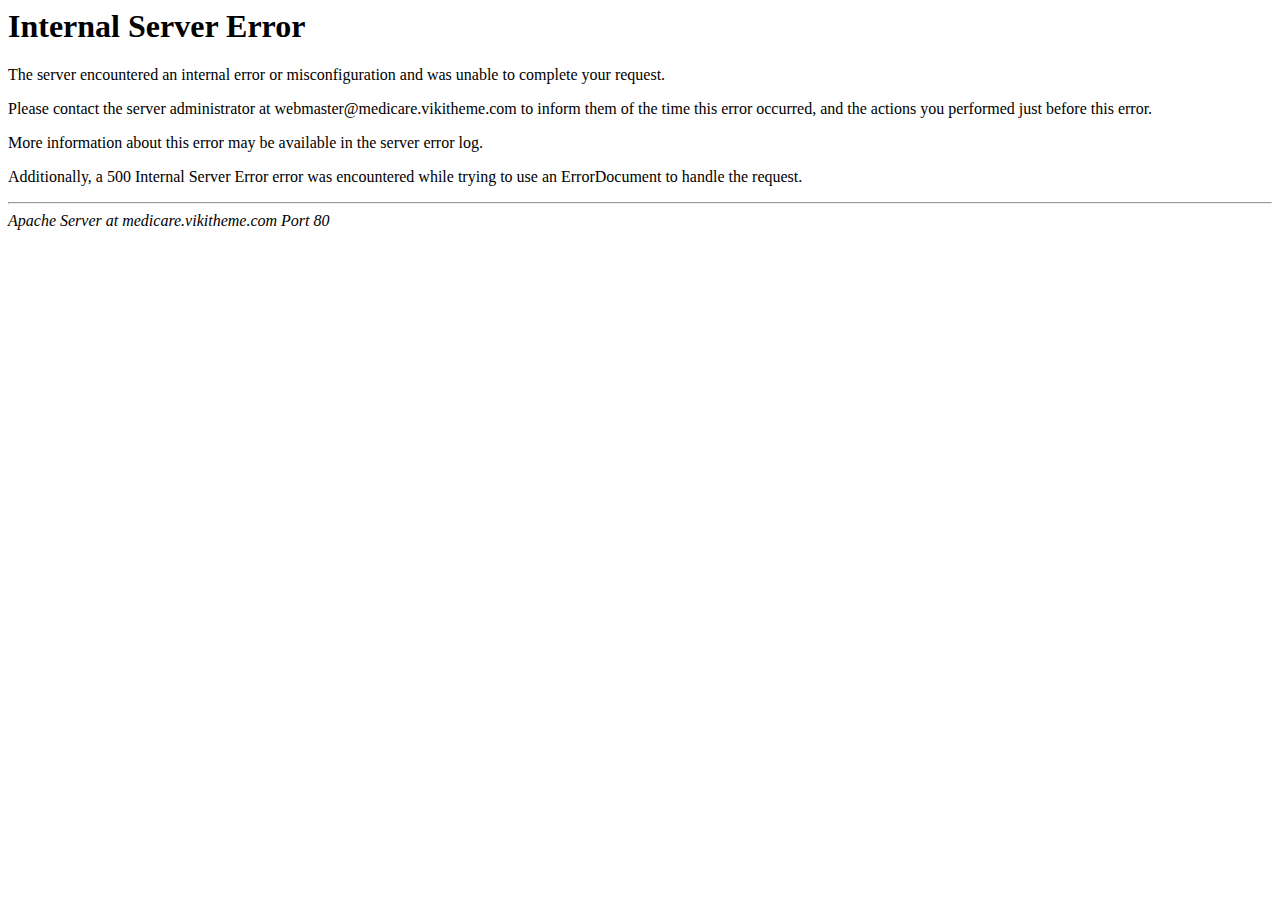
<file: NLCLINIQUE/plugin/img/video-play.html>
<!DOCTYPE HTML PUBLIC "-//IETF//DTD HTML 2.0//EN">
<html><head>
<title>500 Internal Server Error</title>
</head><body>
<h1>Internal Server Error</h1>
<p>The server encountered an internal error or
misconfiguration and was unable to complete
your request.</p>
<p>Please contact the server administrator at 
 webmaster@medicare.vikitheme.com to inform them of the time this error occurred,
 and the actions you performed just before this error.</p>
<p>More information about this error may be available
in the server error log.</p>
<p>Additionally, a 500 Internal Server Error
error was encountered while trying to use an ErrorDocument to handle the request.</p>
<hr>
<address>Apache Server at medicare.vikitheme.com Port 80</address>
</body></html>
</file>
<file: NLCLINIQUE/fonts/poppins/poppins.css>
/* This stylesheet generated by Transfonter (https://transfonter.org) on November 1, 2017 4:13 AM */

@font-face {
    font-family: 'Poppins';
    src: url('Poppins-Medium.eot');
    src: url('Poppins-Mediumd41d.eot?#iefix') format('embedded-opentype'),
        url('Poppins-Medium.woff2') format('woff2'),
        url('Poppins-Medium.woff') format('woff'),
        url('Poppins-Medium.ttf') format('truetype'),
        url('Poppins-Medium.svg#Poppins-Medium') format('svg');
    font-weight: 500;
    font-style: normal;
}

@font-face {
    font-family: 'Poppins';
    src: url('Poppins-SemiBold.eot');
    src: url('Poppins-SemiBoldd41d.eot?#iefix') format('embedded-opentype'),
        url('Poppins-SemiBold.woff2') format('woff2'),
        url('Poppins-SemiBold.woff') format('woff'),
        url('Poppins-SemiBold.ttf') format('truetype'),
        url('Poppins-SemiBold.svg#Poppins-SemiBold') format('svg');
    font-weight: 600;
    font-style: normal;
}

@font-face {
    font-family: 'Poppins';
    src: url('Poppins-SemiBoldItalic.eot');
    src: url('Poppins-SemiBoldItalicd41d.eot?#iefix') format('embedded-opentype'),
        url('Poppins-SemiBoldItalic.woff2') format('woff2'),
        url('Poppins-SemiBoldItalic.woff') format('woff'),
        url('Poppins-SemiBoldItalic.ttf') format('truetype'),
        url('Poppins-SemiBoldItalic.svg#Poppins-SemiBoldItalic') format('svg');
    font-weight: 600;
    font-style: italic;
}

@font-face {
    font-family: 'Poppins';
    src: url('Poppins-Light.eot');
    src: url('Poppins-Lightd41d.eot?#iefix') format('embedded-opentype'),
        url('Poppins-Light.woff2') format('woff2'),
        url('Poppins-Light.woff') format('woff'),
        url('Poppins-Light.ttf') format('truetype'),
        url('Poppins-Light.svg#Poppins-Light') format('svg');
    font-weight: 300;
    font-style: normal;
}

@font-face {
    font-family: 'Poppins';
    src: url('Poppins-ExtraBoldItalic.eot');
    src: url('Poppins-ExtraBoldItalicd41d.eot?#iefix') format('embedded-opentype'),
        url('Poppins-ExtraBoldItalic.woff2') format('woff2'),
        url('Poppins-ExtraBoldItalic.woff') format('woff'),
        url('Poppins-ExtraBoldItalic.ttf') format('truetype'),
        url('Poppins-ExtraBoldItalic.svg#Poppins-ExtraBoldItalic') format('svg');
    font-weight: 800;
    font-style: italic;
}

@font-face {
    font-family: 'Poppins';
    src: url('Poppins-Bold.eot');
    src: url('Poppins-Boldd41d.eot?#iefix') format('embedded-opentype'),
        url('Poppins-Bold.woff2') format('woff2'),
        url('Poppins-Bold.woff') format('woff'),
        url('Poppins-Bold.ttf') format('truetype'),
        url('Poppins-Bold.svg#Poppins-Bold') format('svg');
    font-weight: bold;
    font-style: normal;
}

@font-face {
    font-family: 'Poppins';
    src: url('Poppins-BlackItalic.eot');
    src: url('Poppins-BlackItalicd41d.eot?#iefix') format('embedded-opentype'),
        url('Poppins-BlackItalic.woff2') format('woff2'),
        url('Poppins-BlackItalic.woff') format('woff'),
        url('Poppins-BlackItalic.ttf') format('truetype'),
        url('Poppins-BlackItalic.svg#Poppins-BlackItalic') format('svg');
    font-weight: 900;
    font-style: italic;
}

@font-face {
    font-family: 'Poppins';
    src: url('Poppins-ExtraLight.eot');
    src: url('Poppins-ExtraLightd41d.eot?#iefix') format('embedded-opentype'),
        url('Poppins-ExtraLight.woff2') format('woff2'),
        url('Poppins-ExtraLight.woff') format('woff'),
        url('Poppins-ExtraLight.ttf') format('truetype'),
        url('Poppins-ExtraLight.svg#Poppins-ExtraLight') format('svg');
    font-weight: 200;
    font-style: normal;
}

@font-face {
    font-family: 'Poppins';
    src: url('Poppins-LightItalic.eot');
    src: url('Poppins-LightItalicd41d.eot?#iefix') format('embedded-opentype'),
        url('Poppins-LightItalic.woff2') format('woff2'),
        url('Poppins-LightItalic.woff') format('woff'),
        url('Poppins-LightItalic.ttf') format('truetype'),
        url('Poppins-LightItalic.svg#Poppins-LightItalic') format('svg');
    font-weight: 300;
    font-style: italic;
}

@font-face {
    font-family: 'Poppins';
    src: url('Poppins-Regular.eot');
    src: url('Poppins-Regulard41d.eot?#iefix') format('embedded-opentype'),
        url('Poppins-Regular.woff2') format('woff2'),
        url('Poppins-Regular.woff') format('woff'),
        url('Poppins-Regular.ttf') format('truetype'),
        url('Poppins-Regular.svg#Poppins-Regular') format('svg');
    font-weight: normal;
    font-style: normal;
}

@font-face {
    font-family: 'Poppins';
    src: url('Poppins-ThinItalic.eot');
    src: url('Poppins-ThinItalicd41d.eot?#iefix') format('embedded-opentype'),
        url('Poppins-ThinItalic.woff2') format('woff2'),
        url('Poppins-ThinItalic.woff') format('woff'),
        url('Poppins-ThinItalic.ttf') format('truetype'),
        url('Poppins-ThinItalic.svg#Poppins-ThinItalic') format('svg');
    font-weight: 100;
    font-style: italic;
}

@font-face {
    font-family: 'Poppins';
    src: url('Poppins-Italic.eot');
    src: url('Poppins-Italicd41d.eot?#iefix') format('embedded-opentype'),
        url('Poppins-Italic.woff2') format('woff2'),
        url('Poppins-Italic.woff') format('woff'),
        url('Poppins-Italic.ttf') format('truetype'),
        url('Poppins-Italic.svg#Poppins-Italic') format('svg');
    font-weight: normal;
    font-style: italic;
}

@font-face {
    font-family: 'Poppins';
    src: url('Poppins-ExtraLightItalic.eot');
    src: url('Poppins-ExtraLightItalicd41d.eot?#iefix') format('embedded-opentype'),
        url('Poppins-ExtraLightItalic.woff2') format('woff2'),
        url('Poppins-ExtraLightItalic.woff') format('woff'),
        url('Poppins-ExtraLightItalic.ttf') format('truetype'),
        url('Poppins-ExtraLightItalic.svg#Poppins-ExtraLightItalic') format('svg');
    font-weight: 200;
    font-style: italic;
}

@font-face {
    font-family: 'Poppins';
    src: url('Poppins-Black.eot');
    src: url('Poppins-Blackd41d.eot?#iefix') format('embedded-opentype'),
        url('Poppins-Black.woff2') format('woff2'),
        url('Poppins-Black.woff') format('woff'),
        url('Poppins-Black.ttf') format('truetype'),
        url('Poppins-Black.svg#Poppins-Black') format('svg');
    font-weight: 900;
    font-style: normal;
}

@font-face {
    font-family: 'Poppins';
    src: url('Poppins-Thin.eot');
    src: url('Poppins-Thind41d.eot?#iefix') format('embedded-opentype'),
        url('Poppins-Thin.woff2') format('woff2'),
        url('Poppins-Thin.woff') format('woff'),
        url('Poppins-Thin.ttf') format('truetype'),
        url('Poppins-Thin.svg#Poppins-Thin') format('svg');
    font-weight: 100;
    font-style: normal;
}

@font-face {
    font-family: 'Poppins';
    src: url('Poppins-ExtraBold.eot');
    src: url('Poppins-ExtraBoldd41d.eot?#iefix') format('embedded-opentype'),
        url('Poppins-ExtraBold.woff2') format('woff2'),
        url('Poppins-ExtraBold.woff') format('woff'),
        url('Poppins-ExtraBold.ttf') format('truetype'),
        url('Poppins-ExtraBold.svg#Poppins-ExtraBold') format('svg');
    font-weight: 800;
    font-style: normal;
}

@font-face {
    font-family: 'Poppins';
    src: url('Poppins-BoldItalic.eot');
    src: url('Poppins-BoldItalicd41d.eot?#iefix') format('embedded-opentype'),
        url('Poppins-BoldItalic.woff2') format('woff2'),
        url('Poppins-BoldItalic.woff') format('woff'),
        url('Poppins-BoldItalic.ttf') format('truetype'),
        url('Poppins-BoldItalic.svg#Poppins-BoldItalic') format('svg');
    font-weight: bold;
    font-style: italic;
}

@font-face {
    font-family: 'Poppins';
    src: url('Poppins-MediumItalic.eot');
    src: url('Poppins-MediumItalicd41d.eot?#iefix') format('embedded-opentype'),
        url('Poppins-MediumItalic.woff2') format('woff2'),
        url('Poppins-MediumItalic.woff') format('woff'),
        url('Poppins-MediumItalic.ttf') format('truetype'),
        url('Poppins-MediumItalic.svg#Poppins-MediumItalic') format('svg');
    font-weight: 500;
    font-style: italic;
}
</file>
<file: NLCLINIQUE/plugin/process-bar/tox-progress.css>
.tox-progress{position:relative}.tox-progress .radial-outer,.tox-progress .radial-inner{border-radius:50%}.tox-progress .radial-inner,.tox-progress .radial-mask-1,.tox-progress .radial-mask-2,.tox-progress .radial-mask-3,.tox-progress .tox-progress-content{position:relative}.tox-progress .radial-mask-1,.tox-progress .radial-mask-2,.tox-progress .radial-mask-3{transform-origin:bottom center}.tox-progress .radial-mask-1,.tox-progress .radial-mask-3{transform:rotate(90deg)}.tox-progress .radial-mask-2{transform:rotate(270deg)}
/*# sourceMappingURL=tox-progress.css.map */
</file>
<file: NLCLINIQUE/plugin/mediaelement/mediaelementplayer.css>
/* Accessibility: hide screen reader texts (and prefer "top" for RTL languages).
Reference: http://blog.rrwd.nl/2015/04/04/the-screen-reader-text-class-why-and-how/ */
.mejs__offscreen {
    border: 0;
    clip: rect( 1px, 1px, 1px, 1px );
    -webkit-clip-path: inset( 50% );
            clip-path: inset( 50% );
    height: 1px;
    margin: -1px;
    overflow: hidden;
    padding: 0;
    position: absolute;
    width: 1px;
    word-wrap: normal;
}

.mejs__container {
    background: rgba(0, 0, 0, 0.7);
    box-sizing: border-box;
    font-family: 'Helvetica', Arial, serif;
    position: relative;
    text-align: left;
    text-indent: 0;
    vertical-align: top;
}

.mejs__container .mejs__video {
    min-height: 140px;
}

.mejs__container * {
    box-sizing: border-box;
}

/* Hide native play button from iOS to favor plugin button */
.mejs__container video::-webkit-media-controls-start-playback-button {
    -webkit-appearance: none;
    display: none !important;
}

.mejs__fill-container,
.mejs__fill-container .mejs__container {
    height: 100%;
    width: 100%;
}

.mejs__fill-container {
    background: transparent;
    margin: 0 auto;
    overflow: hidden;
    position: relative;
}

.mejs__container:focus {
    outline: none;
}

.mejs__iframe-overlay {
    height: 100%;
    position: absolute;
    width: 100%;
}

.mejs__embed,
.mejs__embed body {
    background: #000;
    height: 100%;
    margin: 0;
    overflow: hidden;
    padding: 0;
    width: 100%;
}

.mejs__fullscreen {
    overflow: hidden !important;
}

.mejs__container-fullscreen {
    bottom: 0;
    left: 0;
    overflow: hidden;
    position: fixed;
    right: 0;
    top: 0;
    z-index: 1000;
}

.mejs__container-fullscreen .mejs__mediaelement,
.mejs__container-fullscreen video {
    height: 100% !important;
    width: 100% !important;
}

/* Start: LAYERS */
.mejs__background {
    left: 0;
    position: absolute;
    top: 0;
}

.mejs__mediaelement {
    height: 100%;
    left: 0;
    position: absolute;
    top: 0;
    width: 100%;
    z-index: 0;
}

.mejs__poster {
    background-position: 50% 50%;
    background-repeat: no-repeat;
    background-size: contain;
    left: 0;
    position: absolute;
    top: 0;
    z-index: 1;
}

:root .mejs__poster-img {
    display: none;
}

.mejs__poster-img {
    border: 0;
    padding: 0;
}

.mejs__overlay {
    -webkit-box-align: center;
    -webkit-align-items: center;
        -ms-flex-align: center;
            align-items: center;
    display: -webkit-box;
    display: -webkit-flex;
    display: -ms-flexbox;
    display: flex;
    -webkit-box-pack: center;
    -webkit-justify-content: center;
        -ms-flex-pack: center;
            justify-content: center;
    left: 0;
    position: absolute;
    top: 0;
}

.mejs__layer {
    z-index: 1;
}

.mejs__overlay-play {
    cursor: pointer;
    display:  none;
}

.mejs__overlay-button {
    background: url('images/mejs-controls.svg') no-repeat;
    background-position: 0 -39px;
    height: 80px;
    width: 80px;
}

.mejs__overlay:hover > .mejs__overlay-button {
    background-position: -80px -39px;
}

.mejs__overlay-loading {
    height: 80px;
    width: 80px;
}

.mejs__overlay-loading-bg-img {
    -webkit-animation: mejs__loading-spinner 1s linear infinite;
            animation: mejs__loading-spinner 1s linear infinite;
    background: transparent url('images/mejs-controls.svg') -160px -40px no-repeat;
    display: block;
    height: 80px;
    width: 80px;
    z-index: 1;
}

@-webkit-keyframes mejs__loading-spinner {
    100% {
        -webkit-transform: rotate(360deg);
                transform: rotate(360deg);
    }
}

@keyframes mejs__loading-spinner {
    100% {
        -webkit-transform: rotate(360deg);
                transform: rotate(360deg);
    }
}

/* End: LAYERS */

/* Start: CONTROL BAR */
.mejs__controls {
    bottom: 0;
    display: -webkit-box;
    display: -webkit-flex;
    display: -ms-flexbox;
    display: flex;
    height: 40px;
    left: 0;
    list-style-type: none;
    margin: 0;
    padding: 0 10px;
    position: absolute;
    width: 100%;
    z-index: 1;
}

.mejs__controls:not([style*='display: none']) {
    background: rgba(255, 0, 0, 0.7);
    background: -webkit-linear-gradient(transparent, rgba(0, 0, 0, 0.35));
    background: linear-gradient(transparent, rgba(0, 0, 0, 0.35));
}

.mejs__button,
.mejs__time,
.mejs__time-rail {
    font-size: 10px;
    height: 40px;
    line-height: 10px;
    margin: 0;
    width: 32px;
}

.mejs__button > button {
    background: transparent url('images/mejs-controls.svg');
    border: 0;
    cursor: pointer;
    display: block;
    font-size: 0;
    height: 20px;
    line-height: 0;
    margin: 10px 6px;
    overflow: hidden;
    padding: 0;
    position: absolute;
    text-decoration: none;
    width: 20px;
}

/* :focus for accessibility */
.mejs__button > button:focus {
    outline: dotted 1px #999;
}

.mejs__container-keyboard-inactive a,
.mejs__container-keyboard-inactive a:focus,
.mejs__container-keyboard-inactive button,
.mejs__container-keyboard-inactive button:focus,
.mejs__container-keyboard-inactive [role=slider],
.mejs__container-keyboard-inactive [role=slider]:focus {
    outline: 0;
}

/* End: CONTROL BAR */

/* Start: Time (Current / Duration) */
.mejs__time {
    box-sizing: content-box;
    color: #fff;
    font-size: 11px;
    font-weight: bold;
    height: 24px;
    overflow: hidden;
    padding: 16px 6px 0;
    text-align: center;
    width: auto;
}

/* End: Time (Current / Duration) */

/* Start: Play/Pause/Stop */
.mejs__play > button {
    background-position: 0 0;
}

.mejs__pause > button {
    background-position: -20px 0;
}

.mejs__replay > button {
    background-position: -160px 0;
}

/* End: Play/Pause/Stop */

/* Start: Progress Bar */
.mejs__time-rail {
    direction: ltr;
    -webkit-box-flex: 1;
    -webkit-flex-grow: 1;
        -ms-flex-positive: 1;
            flex-grow: 1;
    height: 40px;
    margin: 0 10px;
    padding-top: 10px;
    position: relative;
}

.mejs__time-total,
.mejs__time-buffering,
.mejs__time-loaded,
.mejs__time-current,
.mejs__time-float,
.mejs__time-hovered,
.mejs__time-float-current,
.mejs__time-float-corner,
.mejs__time-marker {
    border-radius: 2px;
    cursor: pointer;
    display: block;
    height: 2px;
    position: absolute;
}

.mejs__time-total {
    background: rgba(255, 255, 255, 0.3);
    margin: 10px 0 0;
    width: 100%;
}

.mejs__time-buffering {
    -webkit-animation: buffering-stripes 2s linear infinite;
            animation: buffering-stripes 2s linear infinite;
    background: -webkit-linear-gradient(135deg, rgba(255, 255, 255, 0.4) 25%, transparent 25%, transparent 50%, rgba(255, 255, 255, 0.4) 50%, rgba(255, 255, 255, 0.4) 75%, transparent 75%, transparent);
    background: linear-gradient(-45deg, rgba(255, 255, 255, 0.4) 25%, transparent 25%, transparent 50%, rgba(255, 255, 255, 0.4) 50%, rgba(255, 255, 255, 0.4) 75%, transparent 75%, transparent);
    background-size: 15px 15px;
    width: 100%;
}

@-webkit-keyframes buffering-stripes {
    from {
        background-position: 0 0;
    }
    to {
        background-position: 30px 0;
    }
}

@keyframes buffering-stripes {
    from {
        background-position: 0 0;
    }
    to {
        background-position: 30px 0;
    }
}

.mejs__time-loaded {
    background: rgba(255, 255, 255, 0.3);
}

.mejs__time-current,
.mejs__time-handle-content {
    background: #3f97da;
}

.mejs__time-hovered {
    background: rgba(255, 255, 255, 0.5);
    z-index: 10;
}

.mejs__time-hovered.negative {
    background: rgba(0, 0, 0, 0.2);
}

.mejs__time-current,
.mejs__time-buffering,
.mejs__time-loaded,
.mejs__time-hovered {
    left: 0;
    -webkit-transform: scaleX(0);
        -ms-transform: scaleX(0);
            transform: scaleX(0);
    -webkit-transform-origin: 0 0;
        -ms-transform-origin: 0 0;
            transform-origin: 0 0;
    -webkit-transition: 0.15s ease-in all;
    transition: 0.15s ease-in all;
    width: 100%;
}

.mejs__time-buffering {
    -webkit-transform: scaleX(1);
        -ms-transform: scaleX(1);
            transform: scaleX(1);
}

.mejs__time-hovered {
    -webkit-transition: height 0.1s cubic-bezier(0.44, 0, 1, 1);
    transition: height 0.1s cubic-bezier(0.44, 0, 1, 1);
}

.mejs__time-hovered.no-hover {
    -webkit-transform: scaleX(0) !important;
        -ms-transform: scaleX(0) !important;
            transform: scaleX(0) !important;
}

.mejs__time-handle,
.mejs__time-handle-content {
    border: 4px solid transparent;
    cursor: pointer;
    left: 0;
    position: absolute;
    -webkit-transform: translateX(0);
        -ms-transform: translateX(0);
            transform: translateX(0);
    z-index: 11;
}

.mejs__time-handle-content {
    border: 4px solid #3f97da;
    border-radius: 50%;
    height: 10px;
    left: -7px;
    top: -7px;
    -webkit-transform: scale(0);
        -ms-transform: scale(0);
            transform: scale(0);
    width: 10px;
}

.mejs__time-rail:hover .mejs__time-handle-content,
.mejs__time-rail .mejs__time-handle-content:focus,
.mejs__time-rail .mejs__time-handle-content:active {
    -webkit-transform: scale(1);
        -ms-transform: scale(1);
            transform: scale(1);
}

.mejs__time-float {
    background: #eee;
    border: solid 1px #333;
    bottom: 100%;
    color: #111;
    display: none;
    height: 17px;
    margin-bottom: 9px;
    position: absolute;
    text-align: center;
    -webkit-transform: translateX(-50%);
        -ms-transform: translateX(-50%);
            transform: translateX(-50%);
    width: 36px;
}

.mejs__time-float-current {
    display: block;
    left: 0;
    margin: 2px;
    text-align: center;
    width: 30px;
}

.mejs__time-float-corner {
    border: solid 5px #eee;
    border-color: #eee transparent transparent;
    border-radius: 0;
    display: block;
    height: 0;
    left: 50%;
    line-height: 0;
    position: absolute;
    top: 100%;
    -webkit-transform: translateX(-50%);
        -ms-transform: translateX(-50%);
            transform: translateX(-50%);
    width: 0;
}

.mejs__long-video .mejs__time-float {
    margin-left: -23px;
    width: 64px;
}

.mejs__long-video .mejs__time-float-current {
    width: 60px;
}

.mejs__broadcast {
    color: #fff;
    height: 10px;
    position: absolute;
    top: 15px;
    width: 100%;
}

/* End: Progress Bar */

/* Start: Fullscreen */
.mejs__fullscreen-button > button {
    background-position: -80px 0;
}

.mejs__unfullscreen > button {
    background-position: -100px 0;
}

/* End: Fullscreen */

/* Start: Mute/Volume */
.mejs__mute > button {
    background-position: -60px 0;
}

.mejs__unmute > button {
    background-position: -40px 0;
}

.mejs__volume-button {
    position: relative;
}

.mejs__volume-button > .mejs__volume-slider {
    background: rgba(50, 50, 50, 0.7);
    border-radius: 0;
    bottom: 100%;
    display: none;
    height: 115px;
    left: 50%;
    margin: 0;
    position: absolute;
    -webkit-transform: translateX(-50%);
        -ms-transform: translateX(-50%);
            transform: translateX(-50%);
    width: 25px;
    z-index: 1;
}

.mejs__volume-button:hover {
    border-radius: 0 0 4px 4px;
}

.mejs__volume-total {
    background: rgba(255, 255, 255, 0.5);
    height: 100px;
    left: 50%;
    margin: 0;
    position: absolute;
    top: 8px;
    -webkit-transform: translateX(-50%);
        -ms-transform: translateX(-50%);
            transform: translateX(-50%);
    width: 2px;
}

.mejs__volume-current {
    background: rgba(255, 255, 255, 0.9);
    left: 0;
    margin: 0;
    position: absolute;
    width: 100%;
}

.mejs__volume-handle {
    background: rgba(255, 255, 255, 0.9);
    border-radius: 1px;
    cursor: ns-resize;
    height: 6px;
    left: 50%;
    position: absolute;
    -webkit-transform: translateX(-50%);
        -ms-transform: translateX(-50%);
            transform: translateX(-50%);
    width: 16px;
}

.mejs__horizontal-volume-slider {
    display: block;
    height: 36px;
    position: relative;
    vertical-align: middle;
    width: 56px;
}

.mejs__horizontal-volume-total {
    background: rgba(50, 50, 50, 0.8);
    border-radius: 2px;
    font-size: 1px;
    height: 8px;
    left: 0;
    margin: 0;
    padding: 0;
    position: absolute;
    top: 16px;
    width: 50px;
}

.mejs__horizontal-volume-current {
    background: rgba(255, 255, 255, 0.8);
    border-radius: 2px;
    font-size: 1px;
    height: 100%;
    left: 0;
    margin: 0;
    padding: 0;
    position: absolute;
    top: 0;
    width: 100%;
}

.mejs__horizontal-volume-handle {
    display: none;
}

/* End: Mute/Volume */

/* Start: Track (Captions and Chapters) */
.mejs__captions-button,
.mejs__chapters-button {
    position: relative;
}

.mejs__captions-button > button {
    background-position: -140px 0;
}

.mejs__chapters-button > button {
    background-position: -180px 0;
}

.mejs__captions-button > .mejs__captions-selector,
.mejs__chapters-button > .mejs__chapters-selector {
    background: rgba(50, 50, 50, 0.7);
    border: solid 1px transparent;
    border-radius: 0;
    bottom: 100%;
    overflow: hidden;
    padding: 0;
    position: absolute;
    right: -51px;
    visibility: visible;
    width: 85px;
}

.mejs__chapters-button > .mejs__chapters-selector {
    width: 110px;
}

.mejs__captions-selector-list,
.mejs__chapters-selector-list {
    list-style-type: none !important;
    margin: 0;
    overflow: hidden;
    padding: 0;
}

.mejs__captions-selector-list-item,
.mejs__chapters-selector-list-item {
    color: #fff;
    cursor: pointer;
    display: block;
    list-style-type: none !important;
    margin: 0 0 6px;
    overflow: hidden;
    padding: 0 10px;
}

.mejs__captions-selector-list-item:hover,
.mejs__chapters-selector-list-item:hover {
    background-color: rgb(200, 200, 200) !important;
    background-color: rgba(255, 255, 255, 0.4) !important;
}

.mejs__captions-selector-input,
.mejs__chapters-selector-input {
    clear: both;
    float: left;
    left: -1000px;
    margin: 3px 3px 0 5px;
    position: absolute;
}

.mejs__captions-selector-label,
.mejs__chapters-selector-label {
    cursor: pointer;
    float: left;
    font-size: 10px;
    line-height: 15px;
    padding: 4px 0 0;
}

.mejs__captions-selected,
.mejs__chapters-selected {
    color: rgba(33, 248, 248, 1);
}

.mejs__captions-translations {
    font-size: 10px;
    margin: 0 0 5px;
}

.mejs__captions-layer {
    bottom: 0;
    color: #fff;
    font-size: 16px;
    left: 0;
    line-height: 20px;
    position: absolute;
    text-align: center;
}

.mejs__captions-layer a {
    color: #fff;
    text-decoration: underline;
}

.mejs__captions-layer[lang=ar] {
    font-size: 20px;
    font-weight: normal;
}

.mejs__captions-position {
    bottom: 15px;
    left: 0;
    position: absolute;
    width: 100%;
}

.mejs__captions-position-hover {
    bottom: 35px;
}

.mejs__captions-text,
.mejs__captions-text * {
    background: rgba(20, 20, 20, 0.5);
    box-shadow: 5px 0 0 rgba(20, 20, 20, 0.5), -5px 0 0 rgba(20, 20, 20, 0.5);
    padding: 0;
    white-space: pre-wrap;
}

.mejs__container.mejs__hide-cues video::-webkit-media-text-track-container {
    display: none;
}

/* End: Track (Captions and Chapters) */

/* Start: Error */
.me_cannotplay,
.me_cannotplay a {
    color: #fff;
    font-size: 0.8em;
}

.me_cannotplay p,
.me_cannotplay a {
    display: inline-block;
    padding: 0 15px;
    width: 100%;
}
/* End: Error */
</file>
<file: NLCLINIQUE/plugin/lightgallery/lightgallery.css>
@font-face {
  font-family: 'lg';
  src: url("pictrure/lgd641.eot?n1z373");
  src: url("pictrure/lgd41d.eot?#iefixn1z373") format("embedded-opentype"), url("pictrure/lgd641.woff?n1z373") format("woff"), url("pictrure/lgd641.ttf?n1z373") format("truetype"), url("pictrure/lgd641.svg?n1z373#lg") format("svg");
  font-weight: normal;
  font-style: normal;
}
.lg-icon {
  font-family: 'lg';
  speak: none;
  font-style: normal;
  font-weight: normal;
  font-variant: normal;
  text-transform: none;
  line-height: 1;
  /* Better Font Rendering =========== */
  -webkit-font-smoothing: antialiased;
  -moz-osx-font-smoothing: grayscale;
}

.lg-actions .lg-next, .lg-actions .lg-prev {
  background-color: rgba(0, 0, 0, 0.45);
  border-radius: 2px;
  color: #999;
  cursor: pointer;
  display: block;
  font-size: 22px;
  margin-top: -10px;
  padding: 8px 10px 9px;
  position: absolute;
  top: 50%;
  z-index: 1080;
}
.lg-actions .lg-next.disabled, .lg-actions .lg-prev.disabled {
  pointer-events: none;
  opacity: 0.5;
}
.lg-actions .lg-next:hover, .lg-actions .lg-prev:hover {
  color: #FFF;
}
.lg-actions .lg-next {
  right: 20px;
}
.lg-actions .lg-next:before {
  content: "\e095";
}
.lg-actions .lg-prev {
  left: 20px;
}
.lg-actions .lg-prev:after {
  content: "\e094";
}

@-webkit-keyframes lg-right-end {
  0% {
    left: 0;
  }
  50% {
    left: -30px;
  }
  100% {
    left: 0;
  }
}
@-moz-keyframes lg-right-end {
  0% {
    left: 0;
  }
  50% {
    left: -30px;
  }
  100% {
    left: 0;
  }
}
@-ms-keyframes lg-right-end {
  0% {
    left: 0;
  }
  50% {
    left: -30px;
  }
  100% {
    left: 0;
  }
}
@keyframes lg-right-end {
  0% {
    left: 0;
  }
  50% {
    left: -30px;
  }
  100% {
    left: 0;
  }
}
@-webkit-keyframes lg-left-end {
  0% {
    left: 0;
  }
  50% {
    left: 30px;
  }
  100% {
    left: 0;
  }
}
@-moz-keyframes lg-left-end {
  0% {
    left: 0;
  }
  50% {
    left: 30px;
  }
  100% {
    left: 0;
  }
}
@-ms-keyframes lg-left-end {
  0% {
    left: 0;
  }
  50% {
    left: 30px;
  }
  100% {
    left: 0;
  }
}
@keyframes lg-left-end {
  0% {
    left: 0;
  }
  50% {
    left: 30px;
  }
  100% {
    left: 0;
  }
}
.lg-outer.lg-right-end .lg-object {
  -webkit-animation: lg-right-end 0.3s;
  -o-animation: lg-right-end 0.3s;
  animation: lg-right-end 0.3s;
  position: relative;
}
.lg-outer.lg-left-end .lg-object {
  -webkit-animation: lg-left-end 0.3s;
  -o-animation: lg-left-end 0.3s;
  animation: lg-left-end 0.3s;
  position: relative;
}

.lg-toolbar {
  z-index: 1082;
  left: 0;
  position: absolute;
  top: 0;
  width: 100%;
  background-color: rgba(0, 0, 0, 0.45);
}
.lg-toolbar .lg-icon {
  color: #999;
  cursor: pointer;
  float: right;
  font-size: 24px;
  height: 47px;
  line-height: 27px;
  padding: 10px 0;
  text-align: center;
  width: 50px;
  text-decoration: none !important;
  outline: medium none;
  -webkit-transition: color 0.2s linear;
  -o-transition: color 0.2s linear;
  transition: color 0.2s linear;
}
.lg-toolbar .lg-icon:hover {
  color: #FFF;
}
.lg-toolbar .lg-close:after {
  content: "\e070";
}
.lg-toolbar .lg-download:after {
  content: "\e0f2";
}

.lg-sub-html {
  background-color: rgba(0, 0, 0, 0.45);
  bottom: 0;
  color: #EEE;
  font-size: 16px;
  left: 0;
  padding: 10px 40px;
  position: fixed;
  right: 0;
  text-align: center;
  z-index: 1080;
}
.lg-sub-html h4 {
  margin: 0;
  font-size: 13px;
  font-weight: bold;
}
.lg-sub-html p {
  font-size: 12px;
  margin: 5px 0 0;
}

#lg-counter {
  color: #999;
  display: inline-block;
  font-size: 16px;
  padding-left: 20px;
  padding-top: 12px;
  vertical-align: middle;
}

.lg-toolbar, .lg-prev, .lg-next {
  opacity: 1;
  -webkit-transition: -webkit-transform 0.35s cubic-bezier(0, 0, 0.25, 1) 0s, opacity 0.35s cubic-bezier(0, 0, 0.25, 1) 0s, color 0.2s linear;
  -moz-transition: -moz-transform 0.35s cubic-bezier(0, 0, 0.25, 1) 0s, opacity 0.35s cubic-bezier(0, 0, 0.25, 1) 0s, color 0.2s linear;
  -o-transition: -o-transform 0.35s cubic-bezier(0, 0, 0.25, 1) 0s, opacity 0.35s cubic-bezier(0, 0, 0.25, 1) 0s, color 0.2s linear;
  transition: transform 0.35s cubic-bezier(0, 0, 0.25, 1) 0s, opacity 0.35s cubic-bezier(0, 0, 0.25, 1) 0s, color 0.2s linear;
}

.lg-hide-items .lg-prev {
  opacity: 0;
  -webkit-transform: translate3d(-10px, 0, 0);
  transform: translate3d(-10px, 0, 0);
}
.lg-hide-items .lg-next {
  opacity: 0;
  -webkit-transform: translate3d(10px, 0, 0);
  transform: translate3d(10px, 0, 0);
}
.lg-hide-items .lg-toolbar {
  opacity: 0;
  -webkit-transform: translate3d(0, -10px, 0);
  transform: translate3d(0, -10px, 0);
}

body:not(.lg-from-hash) .lg-outer.lg-start-zoom .lg-object {
  -webkit-transform: scale3d(0.5, 0.5, 0.5);
  transform: scale3d(0.5, 0.5, 0.5);
  opacity: 0;
  -webkit-transition: -webkit-transform 250ms cubic-bezier(0, 0, 0.25, 1) 0s, opacity 250ms cubic-bezier(0, 0, 0.25, 1) !important;
  -moz-transition: -moz-transform 250ms cubic-bezier(0, 0, 0.25, 1) 0s, opacity 250ms cubic-bezier(0, 0, 0.25, 1) !important;
  -o-transition: -o-transform 250ms cubic-bezier(0, 0, 0.25, 1) 0s, opacity 250ms cubic-bezier(0, 0, 0.25, 1) !important;
  transition: transform 250ms cubic-bezier(0, 0, 0.25, 1) 0s, opacity 250ms cubic-bezier(0, 0, 0.25, 1) !important;
  -webkit-transform-origin: 50% 50%;
  -moz-transform-origin: 50% 50%;
  -ms-transform-origin: 50% 50%;
  transform-origin: 50% 50%;
}
body:not(.lg-from-hash) .lg-outer.lg-start-zoom .lg-item.lg-complete .lg-object {
  -webkit-transform: scale3d(1, 1, 1);
  transform: scale3d(1, 1, 1);
  opacity: 1;
}

.lg-outer .lg-thumb-outer {
  background-color: #0D0A0A;
  bottom: 0;
  position: absolute;
  width: 100%;
  z-index: 1080;
  max-height: 350px;
  -webkit-transform: translate3d(0, 100%, 0);
  transform: translate3d(0, 100%, 0);
  -webkit-transition: -webkit-transform 0.25s cubic-bezier(0, 0, 0.25, 1) 0s;
  -moz-transition: -moz-transform 0.25s cubic-bezier(0, 0, 0.25, 1) 0s;
  -o-transition: -o-transform 0.25s cubic-bezier(0, 0, 0.25, 1) 0s;
  transition: transform 0.25s cubic-bezier(0, 0, 0.25, 1) 0s;
}
.lg-outer .lg-thumb-outer.lg-grab .lg-thumb-item {
  cursor: -webkit-grab;
  cursor: -moz-grab;
  cursor: -o-grab;
  cursor: -ms-grab;
  cursor: grab;
}
.lg-outer .lg-thumb-outer.lg-grabbing .lg-thumb-item {
  cursor: move;
  cursor: -webkit-grabbing;
  cursor: -moz-grabbing;
  cursor: -o-grabbing;
  cursor: -ms-grabbing;
  cursor: grabbing;
}
.lg-outer .lg-thumb-outer.lg-dragging .lg-thumb {
  -webkit-transition-duration: 0s !important;
  transition-duration: 0s !important;
}
.lg-outer.lg-thumb-open .lg-thumb-outer {
  -webkit-transform: translate3d(0, 0%, 0);
  transform: translate3d(0, 0%, 0);
}
.lg-outer .lg-thumb {
  padding: 10px 0;
  height: 100%;
  margin-bottom: -5px;
}
.lg-outer .lg-thumb-item {
  border-radius: 5px;
  cursor: pointer;
  float: left;
  overflow: hidden;
  height: 100%;
  border: 2px solid #FFF;
  border-radius: 4px;
  margin-bottom: 5px;
}
@media (min-width: 1025px) {
  .lg-outer .lg-thumb-item {
    -webkit-transition: border-color 0.25s ease;
    -o-transition: border-color 0.25s ease;
    transition: border-color 0.25s ease;
  }
}
.lg-outer .lg-thumb-item.active, .lg-outer .lg-thumb-item:hover {
  border-color: #a90707;
}
.lg-outer .lg-thumb-item img {
  width: 100%;
  height: 100%;
  object-fit: cover;
}
.lg-outer.lg-has-thumb .lg-item {
  padding-bottom: 120px;
}
.lg-outer.lg-can-toggle .lg-item {
  padding-bottom: 0;
}
.lg-outer.lg-pull-caption-up .lg-sub-html {
  -webkit-transition: bottom 0.25s ease;
  -o-transition: bottom 0.25s ease;
  transition: bottom 0.25s ease;
}
.lg-outer.lg-pull-caption-up.lg-thumb-open .lg-sub-html {
  bottom: 100px;
}
.lg-outer .lg-toggle-thumb {
  background-color: #0D0A0A;
  border-radius: 2px 2px 0 0;
  color: #999;
  cursor: pointer;
  font-size: 24px;
  height: 39px;
  line-height: 27px;
  padding: 5px 0;
  position: absolute;
  right: 20px;
  text-align: center;
  top: -39px;
  width: 50px;
}
.lg-outer .lg-toggle-thumb:after {
  content: "\e1ff";
}
.lg-outer .lg-toggle-thumb:hover {
  color: #FFF;
}

.lg-outer .lg-video-cont {
  display: inline-block;
  vertical-align: middle;
  max-width: 1140px;
  max-height: 100%;
  width: 100%;
  padding: 0 5px;
}
.lg-outer .lg-video {
  width: 100%;
  height: 0;
  padding-bottom: 56.25%;
  overflow: hidden;
  position: relative;
}
.lg-outer .lg-video .lg-object {
  display: inline-block;
  position: absolute;
  top: 0;
  left: 0;
  width: 100% !important;
  height: 100% !important;
}
.lg-outer .lg-video .lg-video-play {
  width: 84px;
  height: 59px;
  position: absolute;
  left: 50%;
  top: 50%;
  margin-left: -42px;
  margin-top: -30px;
  z-index: 1080;
  cursor: pointer;
}
.lg-outer .lg-has-vimeo .lg-video-play {
  background: url("../img/vimeo-play.html") no-repeat scroll 0 0 transparent;
}
.lg-outer .lg-has-vimeo:hover .lg-video-play {
  background: url("../img/vimeo-play.html") no-repeat scroll 0 -58px transparent;
}
.lg-outer .lg-has-html5 .lg-video-play {
  background: transparent url("../img/video-play.html") no-repeat scroll 0 0;
  height: 64px;
  margin-left: -32px;
  margin-top: -32px;
  width: 64px;
  opacity: 0.8;
}
.lg-outer .lg-has-html5:hover .lg-video-play {
  opacity: 1;
}
.lg-outer .lg-has-youtube .lg-video-play {
  background: url("../img/youtube-play.html") no-repeat scroll 0 0 transparent;
}
.lg-outer .lg-has-youtube:hover .lg-video-play {
  background: url("../img/youtube-play.html") no-repeat scroll 0 -60px transparent;
}
.lg-outer .lg-video-object {
  width: 100% !important;
  height: 100% !important;
  position: absolute;
  top: 0;
  left: 0;
}
.lg-outer .lg-has-video .lg-video-object {
  visibility: hidden;
}
.lg-outer .lg-has-video.lg-video-playing .lg-object, .lg-outer .lg-has-video.lg-video-playing .lg-video-play {
  display: none;
}
.lg-outer .lg-has-video.lg-video-playing .lg-video-object {
  visibility: visible;
}

.lg-progress-bar {
  background-color: #333;
  height: 5px;
  left: 0;
  position: absolute;
  top: 0;
  width: 100%;
  z-index: 1083;
  opacity: 0;
  -webkit-transition: opacity 0.08s ease 0s;
  -moz-transition: opacity 0.08s ease 0s;
  -o-transition: opacity 0.08s ease 0s;
  transition: opacity 0.08s ease 0s;
}
.lg-progress-bar .lg-progress {
  background-color: #a90707;
  height: 5px;
  width: 0;
}
.lg-progress-bar.lg-start .lg-progress {
  width: 100%;
}
.lg-show-autoplay .lg-progress-bar {
  opacity: 1;
}

.lg-autoplay-button:after {
  content: "\e01d";
}
.lg-show-autoplay .lg-autoplay-button:after {
  content: "\e01a";
}

.lg-outer.lg-css3.lg-zoom-dragging .lg-item.lg-complete.lg-zoomable .lg-img-wrap, .lg-outer.lg-css3.lg-zoom-dragging .lg-item.lg-complete.lg-zoomable .lg-image {
  -webkit-transition-duration: 0s;
  transition-duration: 0s;
}
.lg-outer.lg-use-transition-for-zoom .lg-item.lg-complete.lg-zoomable .lg-img-wrap {
  -webkit-transition: -webkit-transform 0.3s cubic-bezier(0, 0, 0.25, 1) 0s;
  -moz-transition: -moz-transform 0.3s cubic-bezier(0, 0, 0.25, 1) 0s;
  -o-transition: -o-transform 0.3s cubic-bezier(0, 0, 0.25, 1) 0s;
  transition: transform 0.3s cubic-bezier(0, 0, 0.25, 1) 0s;
}
.lg-outer.lg-use-left-for-zoom .lg-item.lg-complete.lg-zoomable .lg-img-wrap {
  -webkit-transition: left 0.3s cubic-bezier(0, 0, 0.25, 1) 0s, top 0.3s cubic-bezier(0, 0, 0.25, 1) 0s;
  -moz-transition: left 0.3s cubic-bezier(0, 0, 0.25, 1) 0s, top 0.3s cubic-bezier(0, 0, 0.25, 1) 0s;
  -o-transition: left 0.3s cubic-bezier(0, 0, 0.25, 1) 0s, top 0.3s cubic-bezier(0, 0, 0.25, 1) 0s;
  transition: left 0.3s cubic-bezier(0, 0, 0.25, 1) 0s, top 0.3s cubic-bezier(0, 0, 0.25, 1) 0s;
}
.lg-outer .lg-item.lg-complete.lg-zoomable .lg-img-wrap {
  -webkit-transform: translate3d(0, 0, 0);
  transform: translate3d(0, 0, 0);
  -webkit-backface-visibility: hidden;
  -moz-backface-visibility: hidden;
  backface-visibility: hidden;
}
.lg-outer .lg-item.lg-complete.lg-zoomable .lg-image {
  -webkit-transform: scale3d(1, 1, 1);
  transform: scale3d(1, 1, 1);
  -webkit-transition: -webkit-transform 0.3s cubic-bezier(0, 0, 0.25, 1) 0s, opacity 0.15s !important;
  -moz-transition: -moz-transform 0.3s cubic-bezier(0, 0, 0.25, 1) 0s, opacity 0.15s !important;
  -o-transition: -o-transform 0.3s cubic-bezier(0, 0, 0.25, 1) 0s, opacity 0.15s !important;
  transition: transform 0.3s cubic-bezier(0, 0, 0.25, 1) 0s, opacity 0.15s !important;
  -webkit-transform-origin: 0 0;
  -moz-transform-origin: 0 0;
  -ms-transform-origin: 0 0;
  transform-origin: 0 0;
  -webkit-backface-visibility: hidden;
  -moz-backface-visibility: hidden;
  backface-visibility: hidden;
}

#lg-zoom-in:after {
  content: "\e311";
}

#lg-actual-size {
  font-size: 20px;
}
#lg-actual-size:after {
  content: "\e033";
}

#lg-zoom-out {
  opacity: 0.5;
  pointer-events: none;
}
#lg-zoom-out:after {
  content: "\e312";
}
.lg-zoomed #lg-zoom-out {
  opacity: 1;
  pointer-events: auto;
}

.lg-outer .lg-pager-outer {
  bottom: 60px;
  left: 0;
  position: absolute;
  right: 0;
  text-align: center;
  z-index: 1080;
  height: 10px;
}
.lg-outer .lg-pager-outer.lg-pager-hover .lg-pager-cont {
  overflow: visible;
}
.lg-outer .lg-pager-cont {
  cursor: pointer;
  display: inline-block;
  overflow: hidden;
  position: relative;
  vertical-align: top;
  margin: 0 5px;
}
.lg-outer .lg-pager-cont:hover .lg-pager-thumb-cont {
  opacity: 1;
  -webkit-transform: translate3d(0, 0, 0);
  transform: translate3d(0, 0, 0);
}
.lg-outer .lg-pager-cont.lg-pager-active .lg-pager {
  box-shadow: 0 0 0 2px white inset;
}
.lg-outer .lg-pager-thumb-cont {
  background-color: #fff;
  color: #FFF;
  bottom: 100%;
  height: 83px;
  left: 0;
  margin-bottom: 20px;
  margin-left: -60px;
  opacity: 0;
  padding: 5px;
  position: absolute;
  width: 120px;
  border-radius: 3px;
  -webkit-transition: opacity 0.15s ease 0s, -webkit-transform 0.15s ease 0s;
  -moz-transition: opacity 0.15s ease 0s, -moz-transform 0.15s ease 0s;
  -o-transition: opacity 0.15s ease 0s, -o-transform 0.15s ease 0s;
  transition: opacity 0.15s ease 0s, transform 0.15s ease 0s;
  -webkit-transform: translate3d(0, 5px, 0);
  transform: translate3d(0, 5px, 0);
}
.lg-outer .lg-pager-thumb-cont img {
  width: 100%;
  height: 100%;
}
.lg-outer .lg-pager {
  background-color: rgba(255, 255, 255, 0.5);
  border-radius: 50%;
  box-shadow: 0 0 0 8px rgba(255, 255, 255, 0.7) inset;
  display: block;
  height: 12px;
  -webkit-transition: box-shadow 0.3s ease 0s;
  -o-transition: box-shadow 0.3s ease 0s;
  transition: box-shadow 0.3s ease 0s;
  width: 12px;
}
.lg-outer .lg-pager:hover, .lg-outer .lg-pager:focus {
  box-shadow: 0 0 0 8px white inset;
}
.lg-outer .lg-caret {
  border-left: 10px solid transparent;
  border-right: 10px solid transparent;
  border-top: 10px dashed;
  bottom: -10px;
  display: inline-block;
  height: 0;
  left: 50%;
  margin-left: -5px;
  position: absolute;
  vertical-align: middle;
  width: 0;
}

.lg-fullscreen:after {
  content: "\e20c";
}
.lg-fullscreen-on .lg-fullscreen:after {
  content: "\e20d";
}

.lg-outer #lg-dropdown-overlay {
  background-color: rgba(0, 0, 0, 0.25);
  bottom: 0;
  cursor: default;
  left: 0;
  position: fixed;
  right: 0;
  top: 0;
  z-index: 1081;
  opacity: 0;
  visibility: hidden;
  -webkit-transition: visibility 0s linear 0.18s, opacity 0.18s linear 0s;
  -o-transition: visibility 0s linear 0.18s, opacity 0.18s linear 0s;
  transition: visibility 0s linear 0.18s, opacity 0.18s linear 0s;
}
.lg-outer.lg-dropdown-active .lg-dropdown, .lg-outer.lg-dropdown-active #lg-dropdown-overlay {
  -webkit-transition-delay: 0s;
  transition-delay: 0s;
  -moz-transform: translate3d(0, 0px, 0);
  -o-transform: translate3d(0, 0px, 0);
  -ms-transform: translate3d(0, 0px, 0);
  -webkit-transform: translate3d(0, 0px, 0);
  transform: translate3d(0, 0px, 0);
  opacity: 1;
  visibility: visible;
}
.lg-outer.lg-dropdown-active #lg-share {
  color: #FFF;
}
.lg-outer .lg-dropdown {
  background-color: #fff;
  border-radius: 2px;
  font-size: 14px;
  list-style-type: none;
  margin: 0;
  padding: 10px 0;
  position: absolute;
  right: 0;
  text-align: left;
  top: 50px;
  opacity: 0;
  visibility: hidden;
  -moz-transform: translate3d(0, 5px, 0);
  -o-transform: translate3d(0, 5px, 0);
  -ms-transform: translate3d(0, 5px, 0);
  -webkit-transform: translate3d(0, 5px, 0);
  transform: translate3d(0, 5px, 0);
  -webkit-transition: -webkit-transform 0.18s linear 0s, visibility 0s linear 0.5s, opacity 0.18s linear 0s;
  -moz-transition: -moz-transform 0.18s linear 0s, visibility 0s linear 0.5s, opacity 0.18s linear 0s;
  -o-transition: -o-transform 0.18s linear 0s, visibility 0s linear 0.5s, opacity 0.18s linear 0s;
  transition: transform 0.18s linear 0s, visibility 0s linear 0.5s, opacity 0.18s linear 0s;
}
.lg-outer .lg-dropdown:after {
  content: "";
  display: block;
  height: 0;
  width: 0;
  position: absolute;
  border: 8px solid transparent;
  border-bottom-color: #FFF;
  right: 16px;
  top: -16px;
}
.lg-outer .lg-dropdown > li:last-child {
  margin-bottom: 0px;
}
.lg-outer .lg-dropdown > li:hover a, .lg-outer .lg-dropdown > li:hover .lg-icon {
  color: #333;
}
.lg-outer .lg-dropdown a {
  color: #333;
  display: block;
  white-space: pre;
  padding: 4px 12px;
  font-family: "Open Sans","Helvetica Neue",Helvetica,Arial,sans-serif;
  font-size: 12px;
}
.lg-outer .lg-dropdown a:hover {
  background-color: rgba(0, 0, 0, 0.07);
}
.lg-outer .lg-dropdown .lg-dropdown-text {
  display: inline-block;
  line-height: 1;
  margin-top: -3px;
  vertical-align: middle;
}
.lg-outer .lg-dropdown .lg-icon {
  color: #333;
  display: inline-block;
  float: none;
  font-size: 20px;
  height: auto;
  line-height: 1;
  margin-right: 8px;
  padding: 0;
  vertical-align: middle;
  width: auto;
}
.lg-outer #lg-share {
  position: relative;
}
.lg-outer #lg-share:after {
  content: "\e80d";
}
.lg-outer #lg-share-facebook .lg-icon {
  color: #3b5998;
}
.lg-outer #lg-share-facebook .lg-icon:after {
  content: "\e901";
}
.lg-outer #lg-share-twitter .lg-icon {
  color: #00aced;
}
.lg-outer #lg-share-twitter .lg-icon:after {
  content: "\e904";
}
.lg-outer #lg-share-googleplus .lg-icon {
  color: #dd4b39;
}
.lg-outer #lg-share-googleplus .lg-icon:after {
  content: "\e902";
}
.lg-outer #lg-share-pinterest .lg-icon {
  color: #cb2027;
}
.lg-outer #lg-share-pinterest .lg-icon:after {
  content: "\e903";
}

.group {
  *zoom: 1;
}

.group:before, .group:after {
  display: table;
  content: "";
  line-height: 0;
}

.group:after {
  clear: both;
}

.lg-outer {
  width: 100%;
  height: 100%;
  position: fixed;
  top: 0;
  left: 0;
  z-index: 9999999999;
  opacity: 0;
  -webkit-transition: opacity 0.15s ease 0s;
  -o-transition: opacity 0.15s ease 0s;
  transition: opacity 0.15s ease 0s;
}
.lg-outer * {
  -webkit-box-sizing: border-box;
  -moz-box-sizing: border-box;
  box-sizing: border-box;
}
.lg-outer.lg-visible {
  opacity: 1;
}
.lg-outer.lg-css3 .lg-item.lg-prev-slide, .lg-outer.lg-css3 .lg-item.lg-next-slide, .lg-outer.lg-css3 .lg-item.lg-current {
  -webkit-transition-duration: inherit !important;
  transition-duration: inherit !important;
  -webkit-transition-timing-function: inherit !important;
  transition-timing-function: inherit !important;
}
.lg-outer.lg-css3.lg-dragging .lg-item.lg-prev-slide, .lg-outer.lg-css3.lg-dragging .lg-item.lg-next-slide, .lg-outer.lg-css3.lg-dragging .lg-item.lg-current {
  -webkit-transition-duration: 0s !important;
  transition-duration: 0s !important;
  opacity: 1;
}
.lg-outer.lg-grab img.lg-object {
  cursor: -webkit-grab;
  cursor: -moz-grab;
  cursor: -o-grab;
  cursor: -ms-grab;
  cursor: grab;
}
.lg-outer.lg-grabbing img.lg-object {
  cursor: move;
  cursor: -webkit-grabbing;
  cursor: -moz-grabbing;
  cursor: -o-grabbing;
  cursor: -ms-grabbing;
  cursor: grabbing;
}
.lg-outer .lg {
  height: 100%;
  width: 100%;
  position: relative;
  overflow: hidden;
  margin-left: auto;
  margin-right: auto;
  max-width: 100%;
  max-height: 100%;
}
.lg-outer .lg-inner {
  width: 100%;
  height: 100%;
  position: absolute;
  left: 0;
  top: 0;
  white-space: nowrap;
}
.lg-outer .lg-item {
  display: none !important;
}
.lg-outer.lg-css3 .lg-prev-slide, .lg-outer.lg-css3 .lg-current, .lg-outer.lg-css3 .lg-next-slide {
  display: inline-block !important;
}
.lg-outer.lg-css .lg-current {
  display: inline-block !important;
}
.lg-outer .lg-item, .lg-outer .lg-img-wrap {
  display: inline-block;
  text-align: center;
  position: absolute;
  width: 100%;
  height: 100%;
}
.lg-outer .lg-item:before, .lg-outer .lg-img-wrap:before {
  content: "";
  display: inline-block;
  height: 50%;
  width: 1px;
  margin-right: -1px;
}
.lg-outer .lg-img-wrap {
  position: absolute;
  padding: 0 5px;
  left: 0;
  right: 0;
  top: 0;
  bottom: 0;
}
.lg-outer .lg-item.lg-complete {
  background-image: none;
}
.lg-outer .lg-item.lg-current {
  z-index: 1060;
}
.lg-outer .lg-image {
  display: inline-block;
  vertical-align: middle;
  max-width: 100%;
  max-height: 100%;
  width: auto !important;
  height: auto !important;
}
.lg-outer.lg-show-after-load .lg-item .lg-object, .lg-outer.lg-show-after-load .lg-item .lg-video-play {
  opacity: 0;
  -webkit-transition: opacity 0.15s ease 0s;
  -o-transition: opacity 0.15s ease 0s;
  transition: opacity 0.15s ease 0s;
}
.lg-outer.lg-show-after-load .lg-item.lg-complete .lg-object, .lg-outer.lg-show-after-load .lg-item.lg-complete .lg-video-play {
  opacity: 1;
}
.lg-outer .lg-empty-html {
  display: none;
}
.lg-outer.lg-hide-download #lg-download {
  display: none;
}

.lg-backdrop {
  position: fixed;
  top: 0;
  left: 0;
  right: 0;
  bottom: 0;
  z-index: 999999999;
  background-color: rgba(0, 0, 0, 0.8);
  opacity: 0;
  -webkit-transition: opacity 0.15s ease 0s;
  -o-transition: opacity 0.15s ease 0s;
  transition: opacity 0.15s ease 0s;
}
.lg-backdrop.in {
  opacity: 1;
}

.lg-css3.lg-no-trans .lg-prev-slide, .lg-css3.lg-no-trans .lg-next-slide, .lg-css3.lg-no-trans .lg-current {
  -webkit-transition: none 0s ease 0s !important;
  -moz-transition: none 0s ease 0s !important;
  -o-transition: none 0s ease 0s !important;
  transition: none 0s ease 0s !important;
}
.lg-css3.lg-use-css3 .lg-item {
  -webkit-backface-visibility: hidden;
  -moz-backface-visibility: hidden;
  backface-visibility: hidden;
}
.lg-css3.lg-use-left .lg-item {
  -webkit-backface-visibility: hidden;
  -moz-backface-visibility: hidden;
  backface-visibility: hidden;
}
.lg-css3.lg-fade .lg-item {
  opacity: 0;
}
.lg-css3.lg-fade .lg-item.lg-current {
  opacity: 1;
}
.lg-css3.lg-fade .lg-item.lg-prev-slide, .lg-css3.lg-fade .lg-item.lg-next-slide, .lg-css3.lg-fade .lg-item.lg-current {
  -webkit-transition: opacity 0.1s ease 0s;
  -moz-transition: opacity 0.1s ease 0s;
  -o-transition: opacity 0.1s ease 0s;
  transition: opacity 0.1s ease 0s;
}
.lg-css3.lg-slide.lg-use-css3 .lg-item {
  opacity: 0;
}
.lg-css3.lg-slide.lg-use-css3 .lg-item.lg-prev-slide {
  -webkit-transform: translate3d(-100%, 0, 0);
  transform: translate3d(-100%, 0, 0);
}
.lg-css3.lg-slide.lg-use-css3 .lg-item.lg-next-slide {
  -webkit-transform: translate3d(100%, 0, 0);
  transform: translate3d(100%, 0, 0);
}
.lg-css3.lg-slide.lg-use-css3 .lg-item.lg-current {
  -webkit-transform: translate3d(0, 0, 0);
  transform: translate3d(0, 0, 0);
  opacity: 1;
}
.lg-css3.lg-slide.lg-use-css3 .lg-item.lg-prev-slide, .lg-css3.lg-slide.lg-use-css3 .lg-item.lg-next-slide, .lg-css3.lg-slide.lg-use-css3 .lg-item.lg-current {
  -webkit-transition: -webkit-transform 1s cubic-bezier(0, 0, 0.25, 1) 0s, opacity 0.1s ease 0s;
  -moz-transition: -moz-transform 1s cubic-bezier(0, 0, 0.25, 1) 0s, opacity 0.1s ease 0s;
  -o-transition: -o-transform 1s cubic-bezier(0, 0, 0.25, 1) 0s, opacity 0.1s ease 0s;
  transition: transform 1s cubic-bezier(0, 0, 0.25, 1) 0s, opacity 0.1s ease 0s;
}
.lg-css3.lg-slide.lg-use-left .lg-item {
  opacity: 0;
  position: absolute;
  left: 0;
}
.lg-css3.lg-slide.lg-use-left .lg-item.lg-prev-slide {
  left: -100%;
}
.lg-css3.lg-slide.lg-use-left .lg-item.lg-next-slide {
  left: 100%;
}
.lg-css3.lg-slide.lg-use-left .lg-item.lg-current {
  left: 0;
  opacity: 1;
}
.lg-css3.lg-slide.lg-use-left .lg-item.lg-prev-slide, .lg-css3.lg-slide.lg-use-left .lg-item.lg-next-slide, .lg-css3.lg-slide.lg-use-left .lg-item.lg-current {
  -webkit-transition: left 1s cubic-bezier(0, 0, 0.25, 1) 0s, opacity 0.1s ease 0s;
  -moz-transition: left 1s cubic-bezier(0, 0, 0.25, 1) 0s, opacity 0.1s ease 0s;
  -o-transition: left 1s cubic-bezier(0, 0, 0.25, 1) 0s, opacity 0.1s ease 0s;
  transition: left 1s cubic-bezier(0, 0, 0.25, 1) 0s, opacity 0.1s ease 0s;
}
</file>
<file: NLCLINIQUE/css/style.css>
@charset "UTF-8";

html, body, div, span, applet, object, iframe,
h1, h2, h3, h4, h5, h6, p, blockquote, pre,
a, abbr, acronym, address, big, cite, code,
del, dfn, em, img, ins, kbd, q, s, samp,
small, strike, strong, sub, sup, tt, var,
b, u, i, center,
dl, dt, dd, ol, ul, li,
fieldset, form, label, legend,
table, caption, tbody, tfoot, thead, tr, th, td,
article, aside, canvas, details, embed,
figure, figcaption, footer, header,
menu, nav, output, ruby, section, summary,
time, mark, audio, video {
  margin: 0;
  padding: 0;
  border: 0;
  font-size: 100%;
  vertical-align: baseline; }

/* HTML5 display-role reset for older browsers */
article, aside, details, figcaption, figure,
footer, header, menu, nav, section {
  display: block; }

body {
  line-height: 1; }

ol, ul {
  list-style: none; }

blockquote, q {
  quotes: none; }

blockquote:before, blockquote:after,
q:before, q:after {
  content: ''; }

table {
  border-collapse: collapse;
  border-spacing: 0; }

ul {
  padding: 0;
  margin: 0; }
  ul li {
    list-style-type: none; }

a:hover {
  text-decoration: none; }

.uni-clear-padding {
  padding: 0; }

.uni-uppercase {
  text-transform: uppercase; }

.uni-background-1 {
  background: url("../images/banner/background1.png"); }

.uni-background-2 {
  background: url("../images/banner/background1.png") no-repeat; }

.uni-background-3 {
  background: url("../images/banner/background1.png") no-repeat; }

.uni-background-4 {
  background: url("../images/services/background1.png") no-repeat; }

.uni-background-5 {
  background: url("../images/home1/banner/background.jpg") no-repeat; }

.uni-background-6 {
  background: url("../images/home1/banner/background1.jpg") no-repeat; }

.uni-background-7 {
  background: url("../images/home1/banner/background2.jpg") no-repeat; }

.is-sticky {
  position: relative;
  z-index: 9999; }
  @media screen and (max-width: 991px) {
    .is-sticky {
      visibility: hidden; } }

.uni-medicare-header {
  background-color: #ffffff;
  -webkit-box-shadow: inset -0px -3px 0 0 #0FFF50;
  box-shadow: inset -0px -3px 0 0 #0FFF50; }

/*LOGO*/
.wrapper-logo {
  min-height: 100px;
  display: -webkit-box;
  display: -ms-flexbox;
  display: flex;
  -webkit-box-align: center;
  -ms-flex-align: center;
  align-items: center;
  -webkit-box-pack: center;
  -ms-flex-pack: center;
  justify-content: center; }
  @media screen and (max-width: 767px) {
    .wrapper-logo {
      -webkit-box-pack: inherit;
      -ms-flex-pack: inherit;
      justify-content: inherit; } }

/*MENU DESKTOP*/
.uni-main-menu {
  float: left;
  width: 78%;
  display: -webkit-box;
  display: -ms-flexbox;
  display: flex;
  -webkit-box-align: center;
  -ms-flex-align: center;
  align-items: center;
  -webkit-box-pack: center;
  -ms-flex-pack: center;
  justify-content: center; }
  .uni-main-menu .main-menu {
    position: relative; }
  .uni-main-menu .cssmenu,
  .uni-main-menu .cssmenu ul,
  .uni-main-menu .cssmenu ul li,
  .uni-main-menu .cssmenu ul li a,
  .uni-main-menu .cssmenu #menu-button {
    margin: 0;
    padding: 0;
    border: 0;
    list-style: none;
    line-height: 1;
    display: block;
    position: relative;
    -webkit-box-sizing: border-box;
    -moz-box-sizing: border-box;
    box-sizing: border-box; }
  .uni-main-menu .cssmenu:after,
  .uni-main-menu .cssmenu > ul:after {
    content: ".";
    display: block;
    clear: both;
    visibility: hidden;
    line-height: 0;
    height: 0; }
  .uni-main-menu .cssmenu #menu-button {
    display: none; }
  .uni-main-menu .cssmenu {
    width: auto;
    font-family: 'Poppins';
    line-height: 1; }
    @media screen and (max-width: 991px) {
      .uni-main-menu .cssmenu {
        display: none; } }
  .uni-main-menu .cssmenu > ul > li {
    float: left; }
  .uni-main-menu .cssmenu.align-center > ul {
    font-size: 0;
    text-align: center; }
  .uni-main-menu .cssmenu.align-center > ul > li {
    display: inline-block;
    float: none; }
  .uni-main-menu .cssmenu.align-center ul ul {
    text-align: left; }
  .uni-main-menu .cssmenu.align-right > ul > li {
    float: right; }
  .uni-main-menu .cssmenu.align-right ul ul {
    text-align: right; }
  .uni-main-menu .cssmenu > ul > li > a {
    font-family: 'Poppins';
    font-size: 14px;
    font-weight: 600;
    font-style: normal;
    font-stretch: normal;
    letter-spacing: normal;
    text-align: right;
    color: #333;
    padding: 43px 20px;
    text-decoration: none;
    text-transform: uppercase;
    -webkit-transition: color .2s ease;
    -o-transition: color .2s ease;
    transition: color .2s ease; }
    @media screen and (min-width: 992px) and (max-width: 1199px) {
      .uni-main-menu .cssmenu > ul > li > a {
        font-size: 11px;
        padding: 45px 10px; } }
  .uni-main-menu .cssmenu > ul > li:hover > a,
  .uni-main-menu .cssmenu > ul > li.active > a {
    color: #0FFF50; }
  .uni-main-menu .cssmenu > ul > li.has-sub > a {
    padding-right: 25px; }
    .uni-main-menu .cssmenu > ul > li.has-sub > a:hover:before {
      content: '';
      display: block; }
  .uni-main-menu .cssmenu > ul > li.has-sub > a::after {
    position: absolute;
    top: 47px;
    right: 10px;
    width: 4px;
    height: 4px;
    border-bottom: 1px solid #22292d;
    border-right: 1px solid #22292d;
    content: "";
    -webkit-transform: rotate(45deg);
    -ms-transform: rotate(45deg);
    transform: rotate(45deg);
    -webkit-transition: border-color 0.2s ease;
    -o-transition: border-color 0.2s ease;
    transition: border-color 0.2s ease; }
  .uni-main-menu .cssmenu > ul > li.has-sub:hover > a::after {
    border-color: #0FFF50; }
  .uni-main-menu .cssmenu ul ul {
    position: absolute;
    left: -9999px;
    z-index: 2;
    background: #ffffff;
    -webkit-box-shadow: 0 0 10px 0 rgba(0, 0, 0, 0.5);
    box-shadow: 0 0 10px 0 rgba(0, 0, 0, 0.5); }
  .uni-main-menu .cssmenu li:hover > ul {
    left: auto; }
  .uni-main-menu .cssmenu.align-right li:hover > ul {
    right: 0; }
  .uni-main-menu .cssmenu ul ul ul {
    margin-left: 100%;
    top: 0;
    background: #ffffff;
    -webkit-box-shadow: 0 0 10px 0 rgba(0, 0, 0, 0.5);
    box-shadow: 0 0 10px 0 rgba(0, 0, 0, 0.5); }
  .uni-main-menu .cssmenu ul ul ul li a {
    color: #666666;
    border-top: 1px solid #e0e0e0; }
  .uni-main-menu .cssmenu.align-right ul ul ul {
    margin-left: 0;
    margin-right: 100%; }
  .uni-main-menu .cssmenu ul ul li {
    height: 0;
    -webkit-transition: height .2s ease;
    -o-transition: height .2s ease;
    transition: height .2s ease; }
  .uni-main-menu .cssmenu ul li:hover > ul > li {
    height: 48px; }
  .uni-main-menu .cssmenu ul ul li a {
    display: block;
    font-family: 'Poppins';
    font-size: 14px;
    font-weight: normal;
    font-style: normal;
    font-stretch: normal;
    line-height: 1.71;
    letter-spacing: normal;
    text-align: left;
    color: #666666;
    padding: 12px 20px;
    min-width: 240px;
    background: transparent;
    border-top: 1px solid #e0e0e0;
    text-decoration: none;
    -webkit-transition: color .2s ease;
    -o-transition: color .2s ease;
    transition: color .2s ease; }
  .uni-main-menu .cssmenu ul ul li:first-child a {
    border-top: none; }
  .uni-main-menu .cssmenu ul ul li:hover > a,
  .uni-main-menu .cssmenu ul ul li a:hover {
    color: #fff;
    background: #0FFF50; }
  .uni-main-menu .cssmenu ul ul li.has-sub > a::after {
    position: absolute;
    top: 20px;
    right: 20px;
    width: 4px;
    height: 4px;
    border-bottom: 1px solid #222;
    border-right: 1px solid #222;
    content: "";
    -webkit-transform: rotate(-45deg);
    -ms-transform: rotate(-45deg);
    transform: rotate(-45deg);
    -webkit-transition: border-color 0.2s ease;
    -o-transition: border-color 0.2s ease;
    transition: border-color 0.2s ease; }
  .uni-main-menu .cssmenu.align-right ul ul li.has-sub > a::after {
    right: auto;
    left: 10px;
    border-bottom: 0;
    border-right: 0;
    border-top: 1px solid #dddddd;
    border-left: 1px solid #dddddd; }
  .uni-main-menu .cssmenu ul ul li.has-sub:hover > a::after {
    border-color: #fff; }

/*Menu mobiles*/
.mobile-nav .navbar-toggle {
  z-index: 999999;
  top: 21px; }

.mobile-nav #cssmenu,
.mobile-nav #cssmenu ul,
.mobile-nav #cssmenu ul li,
.mobile-nav #cssmenu ul li a,
.mobile-nav #cssmenu #menu-button {
  margin: 0;
  padding: 0;
  border: 0;
  list-style: none;
  line-height: 1;
  display: block;
  position: relative;
  -webkit-box-sizing: border-box;
  -moz-box-sizing: border-box;
  box-sizing: border-box; }

.mobile-nav #cssmenu > ul > li > a {
  font-family: 'Poppins';
  font-size: 14px;
  line-height: 1.43;
  text-align: left;
  color: #ffffff;
  padding: 20px;
  text-decoration: none;
  text-transform: uppercase;
  -webkit-transition: color .2s ease;
  -o-transition: color .2s ease;
  transition: color .2s ease; }

.mobile-nav #cssmenu ul ul li a {
  display: block;
  font-family: 'Poppins';
  font-size: 14px;
  text-align: left;
  color: #222222;
  padding: 17px 20px;
  min-width: 240px;
  background: transparent;
  border-top: 1px solid #e0e0e0;
  text-decoration: none;
  -webkit-transition: color .2s ease;
  -o-transition: color .2s ease;
  transition: color .2s ease; }

@media screen and (max-width: 991px) {
  .mobile-nav #cssmenu {
    width: 100%;
    background: #22292d;
    display: none;
    position: absolute;
    min-height: 100%;
    z-index: 2000000; }
  .mobile-nav .uni-icons-close {
    display: -webkit-box;
    display: -ms-flexbox;
    display: flex;
    -webkit-box-align: center;
    -ms-flex-align: center;
    align-items: center;
    -webkit-box-pack: center;
    -ms-flex-pack: center;
    justify-content: center;
    width: 44px;
    height: 44px;
    border-radius: 50%;
    border: solid 1px #333333;
    margin: auto;
    margin-top: 30px;
    margin-bottom: 35px; }
    .mobile-nav .uni-icons-close i {
      font-family: FontAwesome;
      font-size: 15px;
      line-height: 2.93;
      text-align: center;
      color: #aeaeae; }
  .mobile-nav #cssmenu ul {
    width: 100%;
    display: none;
    padding: 0 30px;
    background: transparent; }
  .mobile-nav #cssmenu ul ul {
    background: transparent;
    padding-right: 0; }
  .mobile-nav #cssmenu.align-center > ul,
  .mobile-nav #cssmenu.align-right ul ul {
    text-align: left; }
  .mobile-nav #cssmenu ul li,
  .mobile-nav #cssmenu ul ul li,
  .mobile-nav #cssmenu ul li:hover > ul > li {
    width: 100%;
    height: auto;
    border-top: 1px solid rgba(120, 120, 120, 0.15); }
  .mobile-nav #cssmenu ul ul li,
  .mobile-nav #cssmenu ul li:hover > ul > li {
    border-top: 1px solid transparent; }
  .mobile-nav #cssmenu li:hover > ul {
    border-top: 1px solid rgba(120, 120, 120, 0.15); }
  .mobile-nav #cssmenu ul li a,
  .mobile-nav #cssmenu ul ul li a {
    width: 100%;
    padding: 11px 0;
    text-transform: inherit; }
  .mobile-nav #cssmenu > ul > li,
  .mobile-nav #cssmenu.align-center > ul > li,
  .mobile-nav #cssmenu.align-right > ul > li {
    float: none;
    display: block; }
  .mobile-nav #cssmenu ul ul li:last-child a {
    border-bottom: none; }
  .mobile-nav #cssmenu ul ul li a {
    display: block;
    line-height: 24px;
    font-size: 14px;
    color: #aeaeae;
    background: none;
    border: none;
    border-bottom: 1px solid rgba(120, 120, 120, 0.15); }
  .mobile-nav #cssmenu ul ul li:hover > a,
  .mobile-nav #cssmenu ul ul li a:hover {
    color: #0FFF50; }
  .mobile-nav .home-icon {
    background: transparent; }
  .mobile-nav #cssmenu > ul > li:hover > a,
  .mobile-nav #cssmenu > ul > li.active > a {
    color: #0FFF50 !important; }
  .mobile-nav #cssmenu ul ul ul li a {
    padding-left: 0;
    border-top: none; }
  .mobile-nav #cssmenu ul ul,
  .mobile-nav #cssmenu ul ul ul {
    position: relative;
    left: 0;
    right: auto;
    width: 100%;
    margin: 0;
    border-top: 1px solid rgba(120, 120, 120, 0.15); }
  .mobile-nav #cssmenu > ul > li.has-sub > a::after,
  .mobile-nav #cssmenu ul ul li.has-sub > a::after {
    display: none; }
  .mobile-nav #menu-line {
    display: none; }
  .mobile-nav #cssmenu #menu-button {
    display: block;
    padding: 20px;
    color: #000000;
    cursor: pointer; }
  .mobile-nav #cssmenu .submenu-button {
    position: absolute;
    z-index: 10;
    right: 0;
    top: 0;
    display: block;
    height: 42px;
    width: 42px;
    cursor: pointer;
    border-left: 1px solid rgba(120, 120, 120, 0.15); }
  .mobile-nav #cssmenu .submenu-button::after {
    content: '\f107';
    position: absolute;
    top: 50%;
    left: 50%;
    -webkit-transform: translate(-50%, -50%);
    -ms-transform: translate(-50%, -50%);
    transform: translate(-50%, -50%);
    display: block;
    font-family: FontAwesome;
    color: #fff;
    z-index: 99; }
  .mobile-nav #cssmenu .submenu-button.active::before {
    content: '\f106';
    position: absolute;
    top: 50%;
    left: 50%;
    -webkit-transform: translate(-50%, -50%);
    -ms-transform: translate(-50%, -50%);
    transform: translate(-50%, -50%);
    display: block;
    font-family: FontAwesome;
    color: #0FFF50;
    z-index: 99; }
  .mobile-nav #cssmenu ul li ul li .submenu-button::after {
    content: '';
    position: absolute;
    top: 21px;
    left: 20px;
    display: block;
    width: 1px;
    height: 11px;
    background: #fff;
    z-index: 99; }
  .mobile-nav #cssmenu ul li ul li .submenu-button::before {
    content: '';
    position: absolute;
    left: 15px;
    top: 21px;
    display: block;
    width: 11px;
    height: 1px;
    background: #fff;
    z-index: 99; }
  .mobile-nav #cssmenu ul li ul li .submenu-button.active::before {
    content: '';
    position: absolute;
    left: 21px;
    top: 21px;
    display: block;
    width: 11px;
    height: 1px;
    background: #0FFF50;
    z-index: 99; }
  .mobile-nav #cssmenu .submenu-button.submenu-opened:after {
    display: none; }
  .mobile-nav .navbar-toggle .icon-bar {
    display: inline-block; } }

/*SEARCH AND APPOINTMENT*/
.uni-search-appointment {
  float: right;
  padding: 26px 0; }
  @media screen and (max-width: 991px) {
    .uni-search-appointment {
      display: none; } }
  .uni-search-appointment ul li {
    display: inline-block;
    margin-left: 15px; }
    .uni-search-appointment ul li:first-child {
      margin-left: 0; }
    .uni-search-appointment ul li.un-btn-search {
      display: -webkit-inline-box;
      display: -ms-inline-flexbox;
      display: inline-flex;
      -webkit-box-align: center;
      -ms-flex-align: center;
      align-items: center;
      -webkit-box-pack: center;
      -ms-flex-pack: center;
      justify-content: center;
      width: 44px;
      height: 44px;
      -webkit-transition: all 0.5s;
      -o-transition: all 0.5s;
      transition: all 0.5s; }
      .uni-search-appointment ul li.un-btn-search:hover {
        cursor: pointer;
        color: #0FFF50; }
    .uni-search-appointment ul li.uni-btn-appointment a {
      display: inline-block;
      font-family: 'Poppins';
      font-size: 14px;
      font-weight: 600;
      font-style: normal;
      font-stretch: normal;
      line-height: 44px;
      letter-spacing: normal;
      text-align: center;
      color: #333333;
      padding: 0 20px;
      text-transform: uppercase;
      border: solid 2px #0FFF50;
      -webkit-transition: all 0.5s;
      -o-transition: all 0.5s;
      transition: all 0.5s; }
      @media screen and (max-width: 1199px) and (min-width: 992px) {
        .uni-search-appointment ul li.uni-btn-appointment a {
          font-size: 12px;
          line-height: 35px;
          padding: 0 10px; } }
      .uni-search-appointment ul li.uni-btn-appointment a:hover {
        color: #fff;
        background: #0FFF50; }

/*show-hover-shortcodes*/
.uni-medicare-header-main {
  position: relative; }

.show-hover-shortcodes {
  position: absolute;
  width: 100%;
  top: 100px;
  z-index: 999;
  background-color: #ffffff;
  -webkit-box-shadow: 0 0 10px 0 rgba(0, 0, 0, 0.1);
  box-shadow: 0 0 10px 0 rgba(0, 0, 0, 0.1);
  display: none; }
  .show-hover-shortcodes h4 {
    font-family: 'Poppins';
    font-size: 14px;
    font-weight: bold;
    line-height: 50px;
    text-align: left;
    color: #333;
    margin: 0;
    padding: 0 20px; }
  .show-hover-shortcodes .short-code-title {
    background: #e0e0e0; }
  .show-hover-shortcodes .short-code-content {
    padding: 0 20px; }
  .show-hover-shortcodes ul li {
    border-bottom: 1px solid #e0e0e0;
    line-height: 50px;
    padding: 0 10px; }
    .show-hover-shortcodes ul li:last-child {
      border-bottom: none; }
    .show-hover-shortcodes ul li a {
      font-family: 'Poppins';
      font-size: 14px;
      line-height: 50px;
      text-align: left;
      color: #7b7b7b;
      display: block; }
      .show-hover-shortcodes ul li a i {
        margin-right: 10px; }
    .show-hover-shortcodes ul li:hover a {
      color: #0FFF50; }

/*FORM SEARCH HEAER*/
.uni-form-search-header .box-search-header {
  background-color: #343c40;
  position: absolute;
  right: 0;
  left: 0;
  top: 100px;
  z-index: 999;
  display: none; }
  .uni-form-search-header .box-search-header .uni-input-group {
    position: relative;
    padding: 25px 15px; }
    @media screen and (min-width: 992px) {
      .uni-form-search-header .box-search-header .uni-input-group {
        margin: 20px 70px; } }
    .uni-form-search-header .box-search-header .uni-input-group .btn-search {
      position: absolute;
      right: 10px;
      top: 0;
      bottom: 0;
      background-color: transparent;
      color: #B3BDC7;
      -webkit-box-shadow: none;
      box-shadow: none;
      border: none; }
      .uni-form-search-header .box-search-header .uni-input-group .btn-search:hover {
        color: #0FFF50; }
      @media screen and (min-width: 992px) {
        .uni-form-search-header .box-search-header .uni-input-group .btn-search {
          padding-right: 0;
          font-size: 24px;
          color: #47535d; } }
    .uni-form-search-header .box-search-header .uni-input-group .form-control {
      padding-right: 50px;
      background-color: transparent;
      border-color: #394855;
      font-family: 'Poppins';
      font-size: 14px;
      color: #fff;
      min-height: 40px;
      -webkit-box-shadow: none;
      box-shadow: none; }
      .uni-form-search-header .box-search-header .uni-input-group .form-control:focus {
        border-color: #0FFF50; }
      @media screen and (min-width: 992px) {
        .uni-form-search-header .box-search-header .uni-input-group .form-control {
          padding-left: 0;
          border-top: none;
          border-left: none;
          border-right: none;
          -webkit-border-radius: 0;
          -moz-border-radius: 0;
          border-radius: 0; } }

/*FOOTER*/
.footer-default {
  position: relative; }
  .footer-default .footer-main-content {
    background-color: #2d3840;
    padding: 80px 0; }
    @media screen and (max-width: 991px) {
      .footer-default .footer-main-content .footer-main-content-element {
        margin-bottom: 40px; } }
    .footer-default .footer-main-content p {
      font-family: 'Poppins';
      font-size: 14px;
      font-weight: normal;
      font-style: normal;
      font-stretch: normal;
      line-height: 1.71;
      letter-spacing: normal;
      text-align: left;
      color: #ffffff; }
    .footer-default .footer-main-content .uni-info-contact ul li {
      font-family: 'Poppins';
      font-size: 14px;
      font-weight: normal;
      font-style: normal;
      font-stretch: normal;
      line-height: 2.14;
      letter-spacing: normal;
      text-align: left;
      color: #0FFF50; }
      .footer-default .footer-main-content .uni-info-contact ul li i {
        font-family: FontAwesome;
        font-size: 14px;
        font-weight: normal;
        font-style: normal;
        font-stretch: normal;
        line-height: 2.14;
        letter-spacing: normal;
        text-align: left;
        color: #ffffff;
        margin-right: 10px; }
    .footer-default .footer-main-content .widget-title {
      font-family: 'Poppins';
      font-size: 24px;
      font-weight: 600;
      font-style: normal;
      font-stretch: normal;
      line-height: 1.25;
      letter-spacing: normal;
      text-align: left;
      color: #0FFF50;
      margin: 0;
      padding-bottom: 30px; }
    .footer-default .footer-main-content .uni-quick-link ul li {
      border-bottom: 1px solid #44515a; }
      .footer-default .footer-main-content .uni-quick-link ul li a {
        display: block;
        font-family: 'Poppins';
        font-size: 14px;
        font-weight: normal;
        font-style: normal;
        font-stretch: normal;
        line-height: 3;
        letter-spacing: normal;
        text-align: left;
        color: #ffffff;
        text-transform: capitalize;
        -webkit-transition: all 0.5s;
        -o-transition: all 0.5s;
        transition: all 0.5s; }
        .footer-default .footer-main-content .uni-quick-link ul li a:hover {
          color: #0FFF50; }
        .footer-default .footer-main-content .uni-quick-link ul li a span {
          color: #0FFF50;
          margin-right: 5px; }
    .footer-default .footer-main-content .uni-footer-latest-post ul li {
      padding-bottom: 20px; }
      .footer-default .footer-main-content .uni-footer-latest-post ul li h4 {
        margin-bottom: 0; }
        .footer-default .footer-main-content .uni-footer-latest-post ul li h4 a {
          display: block;
          font-family: 'Poppins';
          font-size: 14px;
          font-weight: 600;
          font-style: normal;
          font-stretch: normal;
          line-height: 1.29;
          letter-spacing: normal;
          text-align: left;
          color: #ffffff;
          text-transform: uppercase;
          -webkit-transition: all 0.5s;
          -o-transition: all 0.5s;
          transition: all 0.5s; }
          .footer-default .footer-main-content .uni-footer-latest-post ul li h4 a:hover {
            color: #0FFF50; }
      .footer-default .footer-main-content .uni-footer-latest-post ul li .time {
        font-family: 'Poppins';
        font-size: 12px;
        font-weight: 600;
        line-height: 2;
        color: #0FFF50;
        text-transform: uppercase; }
    .footer-default .footer-main-content .uni-footer-newletter .input-group .form-control {
      display: block;
      border: solid 1px #666666;
      min-height: 50px;
      background: transparent;
      border-radius: 0;
      font-family: 'Poppins';
      font-size: 14px;
      font-weight: normal;
      font-style: normal;
      font-stretch: normal;
      line-height: 2.14;
      letter-spacing: normal;
      text-align: left;
      color: #adbcc6;
      margin-bottom: 10px; }
    .footer-default .footer-main-content .uni-footer-newletter .input-group .btn-sub {
      display: block;
      width: 100%;
      font-family: 'Poppins';
      font-size: 14px;
      font-weight: 600;
      font-style: normal;
      font-stretch: normal;
      line-height: 2.14;
      letter-spacing: normal;
      text-align: center;
      color: #ffffff;
      height: 50px;
      background-color: #0FFF50;
      border: 1px solid #0FFF50;
      border-radius: 0;
      text-transform: uppercase;
      -webkit-transition: all 0.5s;
      -o-transition: all 0.5s;
      transition: all 0.5s; }
      .footer-default .footer-main-content .uni-footer-newletter .input-group .btn-sub:hover {
        background: transparent;
        color: #0FFF50; }
    .footer-default .footer-main-content .uni-footer-newletter .uni-social {
      padding-top: 20px; }
      .footer-default .footer-main-content .uni-footer-newletter .uni-social h4 {
        font-family: 'Poppins';
        font-size: 14px;
        font-weight: 600;
        font-style: normal;
        font-stretch: normal;
        line-height: 2.14;
        letter-spacing: normal;
        text-align: left;
        color: #ffffff;
        text-transform: uppercase; }
      .footer-default .footer-main-content .uni-footer-newletter .uni-social ul {
        display: inline-block; }
        .footer-default .footer-main-content .uni-footer-newletter .uni-social ul li {
          float: left;
          margin-right: 10px; }
          @media screen and (max-width: 1199px) and (min-width: 992px) {
            .footer-default .footer-main-content .uni-footer-newletter .uni-social ul li {
              margin-right: 5px; } }
          .footer-default .footer-main-content .uni-footer-newletter .uni-social ul li a {
            display: -webkit-box;
            display: -ms-flexbox;
            display: flex;
            -webkit-box-align: center;
            -ms-flex-align: center;
            align-items: center;
            -webkit-box-pack: center;
            -ms-flex-pack: center;
            justify-content: center;
            width: 40px;
            height: 40px;
            border: solid 1px #0FFF50;
            font-family: FontAwesome;
            font-size: 14px;
            font-weight: normal;
            font-style: normal;
            font-stretch: normal;
            line-height: 1.86;
            letter-spacing: normal;
            text-align: center;
            color: #fff;
            -webkit-transition: all 0.5s;
            -o-transition: all 0.5s;
            transition: all 0.5s; }
            @media screen and (max-width: 1199px) and (min-width: 992px) {
              .footer-default .footer-main-content .uni-footer-newletter .uni-social ul li a {
                width: 35px;
                height: 35px; } }
            .footer-default .footer-main-content .uni-footer-newletter .uni-social ul li a:hover {
              color: #fff;
              background: #0FFF50; }
  .footer-default .copyright-area {
    background-image: -webkit-gradient(linear, left top, right top, from(#0FFF50), color-stop(50%, #ffffff), to(#0FFF50)), -webkit-gradient(linear, left top, left bottom, from(#0FFF50), to(#0FFF50));
    background-image: -webkit-linear-gradient(left, #0FFF50, #ffffff 50%, #0FFF50), -webkit-linear-gradient(#0FFF50, #0FFF50);
    background-image: -o-linear-gradient(left, #0FFF50, #ffffff 50%, #0FFF50), -o-linear-gradient(#0FFF50, #0FFF50);
    background-image: linear-gradient(to right, #0FFF50, #ffffff 50%, #0FFF50), linear-gradient(#0FFF50, #0FFF50);
    background-blend-mode: multiply, normal; }
    .footer-default .copyright-area p {
      font-family: 'Poppins';
      font-size: 14px;
      font-weight: normal;
      font-style: normal;
      font-stretch: normal;
      line-height: 1.86;
      letter-spacing: normal;
      text-align: left;
      color: #fff;
      margin-bottom: 0;
      padding: 26px 0; }
      .footer-default .copyright-area p a {
        color: #fff; }
    .footer-default .copyright-area .copyright-menu {
      text-align: right; }
      @media screen and (max-width: 767px) {
        .footer-default .copyright-area .copyright-menu {
          text-align: left; } }
      .footer-default .copyright-area .copyright-menu li {
        display: inline-block; }
        .footer-default .copyright-area .copyright-menu li a {
          padding: 25px 10px;
          display: block;
          font-family: 'Poppins';
          font-size: 14px;
          font-weight: normal;
          font-style: normal;
          font-stretch: normal;
          line-height: 2.14;
          letter-spacing: normal;
          text-align: right;
          color: #ffffff;
          -webkit-transition: all 0.5s;
          -o-transition: all 0.5s;
          transition: all 0.5s; }
          @media screen and (max-width: 767px) {
            .footer-default .copyright-area .copyright-menu li a {
              padding: 0px 5px 26px 5px; } }
          @media screen and (max-width: 1199px) and (min-width: 992px) {
            .footer-default .copyright-area .copyright-menu li a {
              padding: 25px 5px; } }
          .footer-default .copyright-area .copyright-menu li a:hover {
            color: #333; }

#toTop {
  position: absolute;
  left: 50%;
  bottom: 60px;
  z-index: 9999;
  display: -webkit-box;
  display: -ms-flexbox;
  display: flex;
  -webkit-box-align: center;
  -ms-flex-align: center;
  align-items: center;
  -webkit-box-pack: center;
  -ms-flex-pack: center;
  justify-content: center;
  width: 44px;
  height: 44px;
  border-radius: 50%;
  background-color: #0FFF50;
  border: solid 3px #2d3840;
  font-family: FontAwesome;
  font-size: 18px;
  font-weight: normal;
  font-style: normal;
  font-stretch: normal;
  line-height: 1.67;
  letter-spacing: normal;
  text-align: center;
  color: #fff;
  -webkit-transition: all 0.5s;
  -o-transition: all 0.5s;
  transition: all 0.5s; }
  @media screen and (max-width: 991px) and (min-width: 768px) {
    #toTop {
      bottom: 85px; } }
  @media screen and (max-width: 767px) {
    #toTop {
      bottom: 135px;
      left: 45%; } }
  #toTop:hover {
    border-color: #0FFF50; }
    #toTop:hover .btn {
      color: #fff; }
  #toTop .btn {
    -webkit-transition: all 0.5s;
    -o-transition: all 0.5s;
    transition: all 0.5s; }

/*load page*/
.load-page {
  position: absolute;
  z-index: 999999999;
  height: 100%;
  width: 100%;
  display: -webkit-box;
  display: -ms-flexbox;
  display: flex;
  -webkit-box-align: center;
  -ms-flex-align: center;
  align-items: center;
  -webkit-box-pack: center;
  -ms-flex-pack: center;
  justify-content: center;
  background: #fff; }
  .load-page .sk-wave {
    margin: 40px auto;
    width: 50px;
    height: 40px;
    text-align: center;
    font-size: 10px; }
  .load-page .sk-wave .sk-rect {
    background-color: #0FFF50;
    height: 100%;
    width: 6px;
    display: inline-block;
    -webkit-animation: sk-waveStretchDelay 1.2s infinite ease-in-out;
    animation: sk-waveStretchDelay 1.2s infinite ease-in-out; }
  .load-page .sk-wave .sk-rect1 {
    -webkit-animation-delay: -1.2s;
    animation-delay: -1.2s; }
  .load-page .sk-wave .sk-rect2 {
    -webkit-animation-delay: -1.1s;
    animation-delay: -1.1s; }
  .load-page .sk-wave .sk-rect3 {
    -webkit-animation-delay: -1s;
    animation-delay: -1s; }
  .load-page .sk-wave .sk-rect4 {
    -webkit-animation-delay: -0.9s;
    animation-delay: -0.9s; }
  .load-page .sk-wave .sk-rect5 {
    -webkit-animation-delay: -0.8s;
    animation-delay: -0.8s; }

@-webkit-keyframes sk-waveStretchDelay {
  0%, 40%, 100% {
    -webkit-transform: scaleY(0.4);
    transform: scaleY(0.4); }
  20% {
    -webkit-transform: scaleY(1);
    transform: scaleY(1); } }

@keyframes sk-waveStretchDelay {
  0%, 40%, 100% {
    -webkit-transform: scaleY(0.4);
    transform: scaleY(0.4); }
  20% {
    -webkit-transform: scaleY(1);
    transform: scaleY(1); } }

/*homepage*/
/*Home 1*/
.uni-home-title {
  padding-bottom: 80px; }
  .uni-home-title h3 {
    font-family: 'Poppins';
    font-size: 36px;
    font-weight: 600;
    font-style: normal;
    font-stretch: normal;
    line-height: 1;
    letter-spacing: normal;
    text-align: center;
    color: #333333;
    text-transform: uppercase; }
  .uni-home-title .uni-underline {
    background: url("../images/services/underline1.png") no-repeat;
    background-position: center center;
    background-size: cover;
    width: 120px;
    height: 28px;
    margin: 0 auto;
    margin-top: 20px; }
  .uni-home-title .uni-line {
    width: 120px;
    height: 1px;
    background-color: #0FFF50;
    margin-top: 10px; }

/*BANNER*/
.uni-banner .item {
  position: relative; }

.uni-banner .uni-banner-img {
  position: relative;
  min-height: 160px;
  height: 160px; }
  @media screen and (max-width: 767px) {
    .uni-banner .uni-banner-img {
      min-height: 350px; } }
  @media screen and (max-width: 991px) and (min-width: 768px) {
    .uni-banner .uni-banner-img {
      min-height: 400px; } }
  @media (min-width: 992px) {
    .uni-banner .uni-banner-img {
      min-height: 800px;
      height: 800px; } }

.uni-banner .content {
  position: absolute;
  bottom: 50%;
  -webkit-transform: translateY(50%);
  -ms-transform: translateY(50%);
  transform: translateY(50%);
  width: 100%; }

.uni-banner .caption {
  text-align: right;
  padding: 40px;
  background-color: rgba(0, 0, 0, 0.5);
  float: right; }
  .uni-banner .caption h1 {
    font-family: 'Poppins';
    font-size: 60px;
    font-weight: 600;
    font-style: normal;
    font-stretch: normal;
    line-height: 1;
    letter-spacing: normal;
    text-align: right;
    color: #ffffff;
    text-transform: uppercase;
    padding-bottom: 20px; }
    @media screen and (max-width: 991px) and (min-width: 768px) {
      .uni-banner .caption h1 {
        font-size: 36px; } }
    @media screen and (max-width: 767px) {
      .uni-banner .caption h1 {
        font-size: 24px; } }
  .uni-banner .caption p {
    font-family: 'Poppins';
    font-size: 18px;
    font-weight: normal;
    font-style: normal;
    font-stretch: normal;
    line-height: 1.67;
    letter-spacing: normal;
    text-align: right;
    color: #ffffff; }
    @media screen and (max-width: 991px) {
      .uni-banner .caption p {
        font-size: 14px; } }
  .uni-banner .caption a {
    display: inline-block;
    margin-top: 30px;
    min-width: 160px;
    font-family: 'Poppins';
    font-size: 14px;
    font-weight: normal;
    font-style: normal;
    font-stretch: normal;
    line-height: 50px;
    letter-spacing: normal;
    text-align: center;
    color: #ffffff;
    text-transform: uppercase;
    border: solid 2px #0FFF50;
    -webkit-transition: all 0.5s;
    -o-transition: all 0.5s;
    transition: all 0.5s; }
    @media screen and (max-width: 767px) {
      .uni-banner .caption a {
        margin-top: 15px; } }
    .uni-banner .caption a:hover {
      background: #0FFF50; }

.uni-banner .owl-theme .owl-dots {
  display: none; }

.uni-banner .owl-theme .owl-nav {
  margin-top: 0; }
  .uni-banner .owl-theme .owl-nav .owl-prev {
    position: absolute;
    top: 50%;
    left: 20px; }
    .uni-banner .owl-theme .owl-nav .owl-prev:before {
      content: '\f053';
      font-family: FontAwesome;
      font-size: 14px;
      font-weight: normal;
      font-style: normal;
      font-stretch: normal;
      line-height: normal;
      letter-spacing: normal;
      text-align: center;
      color: #333333;
      -webkit-transition: all 0.5s;
      -o-transition: all 0.5s;
      transition: all 0.5s; }
  .uni-banner .owl-theme .owl-nav .owl-next {
    position: absolute;
    top: 50%;
    right: 20px; }
    .uni-banner .owl-theme .owl-nav .owl-next:before {
      content: '\f054';
      font-family: FontAwesome;
      font-size: 14px;
      font-weight: normal;
      font-style: normal;
      font-stretch: normal;
      line-height: normal;
      letter-spacing: normal;
      text-align: center;
      color: #333333;
      -webkit-transition: all 0.5s;
      -o-transition: all 0.5s;
      transition: all 0.5s; }

.uni-banner .owl-theme .owl-nav [class*=owl-] {
  position: absolute;
  display: -webkit-inline-box;
  display: -ms-inline-flexbox;
  display: inline-flex;
  -webkit-box-align: center;
  -ms-flex-align: center;
  align-items: center;
  -webkit-box-pack: center;
  -ms-flex-pack: center;
  justify-content: center;
  width: 50px;
  height: 50px;
  background: transparent;
  border: solid 1px #0FFF50;
  -webkit-transition: all 0.5s;
  -o-transition: all 0.5s;
  transition: all 0.5s; }
  .uni-banner .owl-theme .owl-nav [class*=owl-]:hover {
    background: #0FFF50; }
    .uni-banner .owl-theme .owl-nav [class*=owl-]:hover:before {
      color: #fff; }

/*DEPARTMENT*/
.uni-hơm-1-department {
  padding-top: 100px; }
  .uni-hơm-1-department .uni-home-title {
    padding-bottom: 130px; }

/*OUR DOCTOR*/
.uni-home-1-our-doctor .uni-home-title h3 {
  color: #FFF; }

.uni-home-1-our-doctor .uni-home-title .uni-underline {
  background: url(../images/services/underline.png) no-repeat; }

/*OUR SERVICES*/
.uni-home-our-services .uni-shortcode-icons-box-5 {
  padding: 100px 0; }

.uni-home-our-services .btn-all-services {
  text-align: center; }
  .uni-home-our-services .btn-all-services a {
    display: inline-block;
    font-family: 'Poppins';
    font-size: 14px;
    font-weight: 600;
    font-style: normal;
    font-stretch: normal;
    line-height: 44px;
    letter-spacing: normal;
    text-align: center;
    color: #333333;
    min-width: 152px;
    border: solid 2px #0FFF50;
    text-transform: uppercase;
    -webkit-transition: all 0.5s;
    -o-transition: all 0.5s;
    transition: all 0.5s; }
    .uni-home-our-services .btn-all-services a:hover {
      color: #fff;
      background: #0FFF50; }

/*CUSTOMERS SAY*/
.uni-home-customers-says .uni-home-title h3 {
  color: #FFF; }

.uni-home-customers-says .uni-home-title .uni-underline {
  background: url(../images/services/underline.png) no-repeat; }

/*FAQ'S and LATEST POST*/
.uni-home-faq-latest-post {
  padding: 100px 0; }
  .uni-home-faq-latest-post .uni-home-title {
    padding-bottom: 40px; }
    .uni-home-faq-latest-post .uni-home-title h3 {
      text-align: left; }

@media screen and (max-width: 991px) {
  .uni-home-latest-post {
    margin-top: 50px; } }

.uni-home-latest-post .item {
  display: -webkit-box;
  display: -ms-flexbox;
  display: flex; }
  .uni-home-latest-post .item .item-img {
    float: left;
    width: 100px;
    height: 70px; }
    .uni-home-latest-post .item .item-img img {
      width: 100%;
      height: auto; }
  .uni-home-latest-post .item .item-caption {
    padding-left: 20px; }
    .uni-home-latest-post .item .item-caption h4 a {
      font-family: 'Poppins';
      font-size: 14px;
      font-weight: 600;
      font-style: normal;
      font-stretch: normal;
      line-height: 1.29;
      letter-spacing: normal;
      text-align: left;
      color: #333333;
      text-transform: uppercase;
      -webkit-transition: all 0.5s;
      -o-transition: all 0.5s;
      transition: all 0.5s; }
      .uni-home-latest-post .item .item-caption h4 a:hover {
        color: #0FFF50; }
    .uni-home-latest-post .item .item-caption .time {
      font-family: 'Poppins';
      font-size: 14px;
      font-weight: 600;
      font-style: normal;
      font-stretch: normal;
      line-height: 2;
      letter-spacing: normal;
      text-align: left;
      color: #0FFF50;
      text-transform: uppercase; }

.blog h2 {
  font-family: 'Poppins';
  color: #333333;
  font-size: 40px;
}
.blog p {
  font-family: 'Poppins';
  color: #333333;
  font-size: 19px;
  margin-top: 9%;
}
.line {
  width: 530px;
  height: 2px;
  background-color: #0FFF50;
  margin-top: 50px;
}

.uni-home-latest-post .uni-divider {
  margin: 20px 0; }

/*HOME MAP*/
.uni-home-map .uni-about-map {
  padding-top: 0; }

/*OPENING HOURS AND BOOK APPOINTMENT*/
.uni-home-opening-book {
  margin-top: -100px;
  position: relative;
  z-index: 999; }
  @media screen and (max-width: 991px) {
    .uni-home-opening-book {
      margin-top: 0; } }
  .uni-home-opening-book .uni-home-opening-book-content {
    background: #fff;
    -webkit-box-shadow: 0 0 20px 0 rgba(0, 0, 0, 0.1);
    box-shadow: 0 0 20px 0 rgba(0, 0, 0, 0.1);
    overflow: hidden; }
  .uni-home-opening-book .uni-services-opinging-hours .uni-services-opinging-hours-content .table tr td {
    line-height: 3; }
  .uni-home-opening-book .uni-single-department-appointment-form {
    padding-right: 30px; }
    @media screen and (max-width: 991px) {
      .uni-home-opening-book .uni-single-department-appointment-form {
        padding: 30px 20px; } }
    .uni-home-opening-book .uni-single-department-appointment-form .uni-home-title {
      padding-bottom: 40px; }
      .uni-home-opening-book .uni-single-department-appointment-form .uni-home-title h3 {
        font-size: 24px; }

.uni-home-2 {
  /*HEADER HOME 2*/ }
  .uni-home-2 .uni-header-top {
    background-color: #333333; }
    @media screen and (max-width: 991px) {
      .uni-home-2 .uni-header-top {
        display: none; } }
    .uni-home-2 .uni-header-top .uni-header-top-left {
      float: left; }
      .uni-home-2 .uni-header-top .uni-header-top-left ul li {
        display: inline-block;
        margin-right: 30px;
        font-family: 'Poppins';
        font-size: 14px;
        font-weight: normal;
        font-style: normal;
        font-stretch: normal;
        line-height: 2.14;
        letter-spacing: normal;
        text-align: left;
        color: #ffffff; }
        .uni-home-2 .uni-header-top .uni-header-top-left ul li:last-child {
          margin-right: 0; }
        .uni-home-2 .uni-header-top .uni-header-top-left ul li i {
          color: #0FFF50;
          margin-right: 5px; }
    .uni-home-2 .uni-header-top .uni-header-top-right {
      float: right; }
      .uni-home-2 .uni-header-top .uni-header-top-right ul li {
        display: inline-block; }
        .uni-home-2 .uni-header-top .uni-header-top-right ul li a {
          display: -webkit-box;
          display: -ms-flexbox;
          display: flex;
          -webkit-box-align: center;
          -ms-flex-align: center;
          align-items: center;
          -webkit-box-pack: center;
          -ms-flex-pack: center;
          justify-content: center;
          width: 30px;
          height: 40px;
          font-family: FontAwesome;
          font-size: 14px;
          font-weight: normal;
          font-style: normal;
          font-stretch: normal;
          line-height: 1.86;
          letter-spacing: normal;
          text-align: center;
          color: #fff;
          -webkit-transition: all 0.5s;
          -o-transition: all 0.5s;
          transition: all 0.5s; }
          .uni-home-2 .uni-header-top .uni-header-top-right ul li a:hover {
            color: #0FFF50; }
  .uni-home-2 .wrapper-logo {
    width: 215px;
    float: left;
    background: #0FFF50;
    display: -webkit-box;
    display: -ms-flexbox;
    display: flex;
    -webkit-box-align: center;
    -ms-flex-align: center;
    align-items: center;
    -webkit-box-pack: center;
    -ms-flex-pack: center;
    justify-content: center; }
  .uni-home-2 .uni-main-menu {
    width: auto; }

/*OUR SERVICES*/
.uni-home-2-our-services .uni-home-title h3 {
  color: #FFF; }

.uni-home-2-our-services .uni-home-title .uni-underline {
  background: url(../images/services/underline.png) no-repeat; }

/*CUSTOMMER SAY*/
.uni-home-2-custommer-say .uni-home-title h3 {
  color: #FFF; }

.uni-home-2-custommer-say .uni-home-title .uni-underline {
  background: url(../images/services/underline.png) no-repeat; }

/*HOME 2 LASTEST POST*/
.uni-home-2-latest-post {
  padding-top: 100px;
  padding-bottom: 70px; }

/*HOME 2 BOOK APPOINTMENTS*/
.uni-home-2-book-appointment {
  padding: 60px 0;
  background-position: center center;
  background-size: cover; }
  .uni-home-2-book-appointment .uni-home-title {
    padding-bottom: 30px; }
    .uni-home-2-book-appointment .uni-home-title h3 {
      color: #fff;
      text-align: left; }
  .uni-home-2-book-appointment .input-group {
    padding-top: 20px;
    border-bottom: 1px solid rgba(255, 255, 255, 0.2); }
    .uni-home-2-book-appointment .input-group .input-group-addon {
      background: transparent;
      border: none;
      font-size: 18px;
      color: #fff; }
    .uni-home-2-book-appointment .input-group .form-control {
      display: block;
      width: 100%;
      background: transparent;
      border: none;
      -webkit-box-shadow: none;
      box-shadow: none;
      font-family: 'Poppins';
      font-size: 14px;
      font-weight: normal;
      font-style: normal;
      font-stretch: normal;
      line-height: normal;
      letter-spacing: normal;
      text-align: left;
      text-transform: capitalize;
      color: #ffffff; }
      .uni-home-2-book-appointment .input-group .form-control::-webkit-input-placeholder {
        /* Chrome/Opera/Safari */
        color: #ffffff; }
      .uni-home-2-book-appointment .input-group .form-control::-moz-placeholder {
        /* Firefox 19+ */
        color: #ffffff; }
      .uni-home-2-book-appointment .input-group .form-control:-ms-input-placeholder {
        /* IE 10+ */
        color: #ffffff; }
      .uni-home-2-book-appointment .input-group .form-control:-moz-placeholder {
        /* Firefox 18- */
        color: #ffffff; }
  .uni-home-2-book-appointment .vk-btn-send {
    display: block;
    width: 100%;
    font-family: 'Poppins';
    font-size: 14px;
    font-weight: 600;
    font-style: normal;
    font-stretch: normal;
    line-height: 50px;
    letter-spacing: normal;
    text-align: center;
    color: #0FFF50;
    text-transform: uppercase;
    background-color: #ffffff;
    border: 1px solid #fff;
    padding: 0;
    -webkit-transition: all 0.5s;
    -o-transition: all 0.5s;
    transition: all 0.5s; }
    .uni-home-2-book-appointment .vk-btn-send:hover {
      color: #fff;
      background: #333; }

/*home 3*/
.uni-home-3 {
  /*Header home 3*/
  /*Menu desktop*/
  /*Search header home 3*/
  /*HOME 3 DEPARTMENT, TESTIMONIAL, OPNING HOURES*/
  /*HOME 3 OUR DOCTOR*/
  /*HOME 3 PRICING TABLE*/ }
  .uni-home-3 .uni-header-top .uni-header-top-left {
    float: left; }
  .uni-home-3 .uni-header-top .uni-header-top-right {
    float: right;
    padding: 25px 0; }
    @media screen and (max-width: 991px) {
      .uni-home-3 .uni-header-top .uni-header-top-right {
        display: none; } }
    .uni-home-3 .uni-header-top .uni-header-top-right ul li {
      display: -webkit-inline-box;
      display: -ms-inline-flexbox;
      display: inline-flex;
      margin-left: 30px; }
      @media screen and (max-width: 1199px) and (min-width: 992px) {
        .uni-home-3 .uni-header-top .uni-header-top-right ul li {
          margin-left: 10px; } }
      .uni-home-3 .uni-header-top .uni-header-top-right ul li:first-child {
        margin-left: 0; }
      .uni-home-3 .uni-header-top .uni-header-top-right ul li .uni-header-top-icons {
        display: -webkit-box;
        display: -ms-flexbox;
        display: flex;
        -webkit-box-align: center;
        -ms-flex-align: center;
        align-items: center;
        -webkit-box-pack: center;
        -ms-flex-pack: center;
        justify-content: center;
        float: left;
        width: 50px;
        height: 50px;
        border: solid 2px #0FFF50;
        font-family: FontAwesome;
        font-size: 24px;
        font-weight: normal;
        font-style: normal;
        font-stretch: normal;
        line-height: 1;
        letter-spacing: normal;
        text-align: center;
        color: #0FFF50; }
        @media screen and (max-width: 1199px) and (min-width: 992px) {
          .uni-home-3 .uni-header-top .uni-header-top-right ul li .uni-header-top-icons {
            width: 40px;
            height: 40px; } }
      .uni-home-3 .uni-header-top .uni-header-top-right ul li .uni-header-top-text {
        padding-left: 15px; }
        .uni-home-3 .uni-header-top .uni-header-top-right ul li .uni-header-top-text span {
          font-family: 'Poppins';
          font-size: 14px;
          font-weight: normal;
          font-style: normal;
          font-stretch: normal;
          line-height: 1.43;
          letter-spacing: normal;
          text-align: left;
          color: #333333; }
          @media screen and (max-width: 1199px) and (min-width: 992px) {
            .uni-home-3 .uni-header-top .uni-header-top-right ul li .uni-header-top-text span {
              font-size: 12px; } }
        .uni-home-3 .uni-header-top .uni-header-top-right ul li .uni-header-top-text h4 {
          margin: 0;
          font-family: 'Poppins';
          font-size: 14px;
          font-weight: normal;
          font-style: normal;
          font-stretch: normal;
          line-height: 1.43;
          letter-spacing: normal;
          text-align: left;
          color: #aeaeae; }
          @media screen and (max-width: 1199px) and (min-width: 992px) {
            .uni-home-3 .uni-header-top .uni-header-top-right ul li .uni-header-top-text h4 {
              font-size: 12px; } }
  .uni-home-3 .uni-medicare-header-main-home-3 {
    background-image: -webkit-gradient(linear, left top, right top, from(#0FFF50), color-stop(50%, #ffffff), to(#0FFF50)), -webkit-gradient(linear, left top, left bottom, from(#0FFF50), to(#0FFF50));
    background-image: -webkit-linear-gradient(left, #0FFF50, #ffffff 50%, #0FFF50), -webkit-linear-gradient(#0FFF50, #0FFF50);
    background-image: -o-linear-gradient(left, #0FFF50, #ffffff 50%, #0FFF50), -o-linear-gradient(#0FFF50, #0FFF50);
    background-image: linear-gradient(to right, #0FFF50, #ffffff 50%, #0FFF50), linear-gradient(#0FFF50, #0FFF50);
    background-blend-mode: multiply, normal; }
    @media screen and (max-width: 991px) {
      .uni-home-3 .uni-medicare-header-main-home-3 {
        display: none; } }
    .uni-home-3 .uni-medicare-header-main-home-3 .uni-main-menu {
      display: block;
      width: auto; }
      .uni-home-3 .uni-medicare-header-main-home-3 .uni-main-menu .cssmenu > ul > li > a {
        color: #fff;
        padding: 23px 20px; }
      .uni-home-3 .uni-medicare-header-main-home-3 .uni-main-menu .cssmenu > ul > li:hover > a, .uni-home-3 .uni-medicare-header-main-home-3 .uni-main-menu .uni-main-menu .cssmenu > ul > li.active > a {
        background: #333333; }
    .uni-home-3 .uni-medicare-header-main-home-3 .cssmenu > ul > li.has-sub > a::after {
      border-color: #fff;
      top: 27px; }
    .uni-home-3 .uni-medicare-header-main-home-3 .uni-search-appointment {
      padding: 6px 0; }
    .uni-home-3 .uni-medicare-header-main-home-3 .show-hover-shortcodes {
      top: 60px; }
  .uni-home-3 .uni-search-yop-home-3 {
    float: right; }
    .uni-home-3 .uni-search-yop-home-3 .input-group {
      background-color: #0FFF50;
      -webkit-box-shadow: inset 1px 0px 0 0 rgba(255, 255, 255, 0.3), inset -1px 0px 0 0 rgba(255, 255, 255, 0.3);
      box-shadow: inset 1px 0px 0 0 rgba(255, 255, 255, 0.3), inset -1px 0px 0 0 rgba(255, 255, 255, 0.3);
      width: 300px; }
      .uni-home-3 .uni-search-yop-home-3 .input-group .form-control {
        height: 60px;
        background: transparent;
        border: none;
        font-family: 'Poppins';
        font-size: 14px;
        font-weight: normal;
        font-style: normal;
        font-stretch: normal;
        line-height: 2.57;
        letter-spacing: normal;
        text-align: left;
        color: rgba(255, 255, 255, 0.5); }
        .uni-home-3 .uni-search-yop-home-3 .input-group .form-control::-webkit-input-placeholder {
          /* Chrome/Opera/Safari */
          color: rgba(255, 255, 255, 0.5); }
        .uni-home-3 .uni-search-yop-home-3 .input-group .form-control::-moz-placeholder {
          /* Firefox 19+ */
          color: rgba(255, 255, 255, 0.5); }
        .uni-home-3 .uni-search-yop-home-3 .input-group .form-control:-ms-input-placeholder {
          /* IE 10+ */
          color: rgba(255, 255, 255, 0.5); }
        .uni-home-3 .uni-search-yop-home-3 .input-group .form-control:-moz-placeholder {
          /* Firefox 18- */
          color: rgba(255, 255, 255, 0.5); }
      .uni-home-3 .uni-search-yop-home-3 .input-group .btn-search {
        width: 60px;
        height: 60px;
        background: transparent;
        border-radius: 0;
        color: #fff;
        -webkit-transition: all 0.5s;
        -o-transition: all 0.5s;
        transition: all 0.5s; }
        .uni-home-3 .uni-search-yop-home-3 .input-group .btn-search:hover {
          color: #333; }
  .uni-home-3 .uni-services-de-test-hours {
    padding: 100px 0; }
    .uni-home-3 .uni-services-de-test-hours .uni-home-title {
      padding-bottom: 0; }
      .uni-home-3 .uni-services-de-test-hours .uni-home-title h3 {
        text-align: left; }
  .uni-home-3 .uni-home-3-our-doctor .uni-home-title h3 {
    color: #FFF; }
  .uni-home-3 .uni-home-3-our-doctor .uni-home-title .uni-underline {
    background: url(../images/services/underline.png) no-repeat; }
  .uni-home-3 .uni-home-3-pricing-table {
    padding-top: 100px; }

/*ABOUT*/
/*about*/
.uni-about-body {
  padding-top: 100px; }
  .uni-about-body .uni-services-title h3 {
    font-family: 'Poppins';
    font-size: 36px;
    font-weight: 600;
    font-style: normal;
    font-stretch: normal;
    line-height: 1;
    letter-spacing: normal;
    text-align: left;
    color: #333333;
    text-transform: uppercase; }
  .uni-about-body .uni-services-title .uni-underline {
    background: url("../images/services/underline1.png") no-repeat;
    background-position: center center;
    background-size: cover;
    width: 120px;
    height: 21px;
    margin: 0 auto;
    margin-top: 20px; }
  .uni-about-body .uni-line {
    width: 120px;
    height: 1px;
    background-color: #0FFF50;
    margin-top: 10px; }
  .uni-about-body .uni-shortcode-team-2 .uni-services-title {
    padding-bottom: 80px; }
    .uni-about-body .uni-shortcode-team-2 .uni-services-title h3 {
      text-align: center;
      color: #fff; }
    .uni-about-body .uni-shortcode-team-2 .uni-services-title .uni-underline {
      background: url("../images/services/underline.png") no-repeat; }

/*WHO WE ARE*/
.uni-about-who-are-you {
  padding-bottom: 100px; }
  .uni-about-who-are-you .uni-services-title {
    padding-bottom: 80px; }
    .uni-about-who-are-you .uni-services-title h3 {
      font-weight: 600;
      text-align: center;
      text-transform: uppercase; }
  @media screen and (max-width: 991px) {
    .uni-about-who-are-you .uni-about-who-are-you-left {
      margin-bottom: 30px; } }
  .uni-about-who-are-you .uni-about-who-are-you-left img {
    width: 100%;
    height: auto; }
  .uni-about-who-are-you .uni-about-who-are-you-right h4 {
    font-family: 'Poppins';
    font-size: 18px;
    font-weight: 600;
    font-style: normal;
    font-stretch: normal;
    line-height: 1.33;
    letter-spacing: normal;
    text-align: left;
    color: #333333;
    text-transform: uppercase;
    padding: 30px 0 20px 0; }
  .uni-about-who-are-you .uni-about-who-are-you-right p {
    font-family: 'Poppins';
    font-size: 14px;
    font-weight: normal;
    font-style: normal;
    font-stretch: normal;
    line-height: 1.71;
    letter-spacing: normal;
    text-align: left;
    color: #666666; }
  .uni-about-who-are-you .uni-about-who-are-you-right ul li {
    position: relative;
    padding-left: 15px;
    font-family: 'Poppins';
    font-size: 14px;
    font-weight: normal;
    font-style: normal;
    font-stretch: normal;
    line-height: 2.14;
    letter-spacing: normal;
    text-align: left;
    color: #666666; }
    .uni-about-who-are-you .uni-about-who-are-you-right ul li:before {
      position: absolute;
      top: 7px;
      left: 0;
      content: '\f111';
      font-family: FontAwesome;
      font-size: 7px;
      color: #0FFF50; }

/*MAP*/
.uni-about-map {
  position: relative;
  padding-top: 100px; }
  .uni-about-map iframe {
    width: 100%;
    height: 700px;
    overflow: hidden;
    -webkit-filter: grayscale(100%);
    -moz-filter: grayscale(100%);
    -ms-filter: grayscale(100%);
    -o-filter: grayscale(100%);
    filter: grayscale(100%); }

/*DOCTOR*/
.uni-our-doctor .uni-our-doctor-body {
  padding: 100px 0; }

.uni-our-doctor .uni-shortcode-tabs-default .tabbable-line > .tab-content {
  padding-top: 60px; }

.uni-our-doctor-item-default {
  margin-bottom: 30px; }
  .uni-our-doctor-item-default:hover .item-img a:before {
    opacity: 1; }
  .uni-our-doctor-item-default:hover .item-img a:after {
    opacity: 1; }
  .uni-our-doctor-item-default:hover .item-caption .item-caption-head {
    background: #0FFF50; }
    .uni-our-doctor-item-default:hover .item-caption .item-caption-head .item-title h4 {
      color: #fff; }
    .uni-our-doctor-item-default:hover .item-caption .item-caption-head .item-title span {
      color: #fff; }
  .uni-our-doctor-item-default .item-img img {
    width: 100%;
    height: auto; }
  .uni-our-doctor-item-default .item-img a {
    position: relative;
    display: block; }
    .uni-our-doctor-item-default .item-img a:before {
      content: '';
      position: absolute;
      width: 100%;
      height: 100%;
      background-color: rgba(0, 0, 0, 0.5);
      opacity: 0;
      -webkit-transition: all 0.5s;
      -o-transition: all 0.5s;
      transition: all 0.5s; }
    .uni-our-doctor-item-default .item-img a:after {
      content: '\f00e';
      position: absolute;
      font-family: FontAwesome;
      top: 50%;
      left: 50%;
      -webkit-transform: translate(-50%, -50%);
      -ms-transform: translate(-50%, -50%);
      transform: translate(-50%, -50%);
      width: 60px;
      height: 60px;
      background-color: #ffffff;
      border-radius: 50%;
      display: -webkit-box;
      display: -ms-flexbox;
      display: flex;
      -webkit-box-align: center;
      -ms-flex-align: center;
      align-items: center;
      -webkit-box-pack: center;
      -ms-flex-pack: center;
      justify-content: center;
      opacity: 0;
      -webkit-transition: all 0.3s;
      -o-transition: all 0.3s;
      transition: all 0.3s; }
  .uni-our-doctor-item-default .item-caption .item-caption-head {
    display: -webkit-box;
    display: -ms-flexbox;
    display: flex;
    background-color: #333333;
    -webkit-box-align: center;
    -ms-flex-align: center;
    align-items: center;
    -webkit-transition: all 0.5s;
    -o-transition: all 0.5s;
    transition: all 0.5s; }
    .uni-our-doctor-item-default .item-caption .item-caption-head .item-icons {
      display: -webkit-box;
      display: -ms-flexbox;
      display: flex;
      -webkit-box-align: center;
      -ms-flex-align: center;
      align-items: center;
      -webkit-box-pack: center;
      -ms-flex-pack: center;
      justify-content: center;
      height: 70px;
      background-color: #0FFF50; }
    .uni-our-doctor-item-default .item-caption .item-caption-head .item-title {
      padding-left: 15px; }
      .uni-our-doctor-item-default .item-caption .item-caption-head .item-title h4 {
        font-family: 'Poppins';
        font-weight: 600;
        font-style: normal;
        font-stretch: normal;
        letter-spacing: normal;
        text-align: left;
        font-size: 18px;
        line-height: 1;
        color: #ffffff;
        text-transform: uppercase;
        -webkit-transition: all 0.5s;
        -o-transition: all 0.5s;
        transition: all 0.5s; }
      .uni-our-doctor-item-default .item-caption .item-caption-head .item-title span {
        font-family: 'Poppins';
        font-size: 12px;
        font-weight: 600;
        font-style: normal;
        font-stretch: normal;
        line-height: 1.5;
        letter-spacing: normal;
        text-align: left;
        color: #0FFF50;
        text-transform: uppercase;
        -webkit-transition: all 0.5s;
        -o-transition: all 0.5s;
        transition: all 0.5s; }
  .uni-our-doctor-item-default .item-caption .item-caption-info {
    background-color: #f4f4f4;
    padding: 0 20px; }
    .uni-our-doctor-item-default .item-caption .item-caption-info .table {
      margin-bottom: 0; }
    .uni-our-doctor-item-default .item-caption .item-caption-info tr td {
      font-family: 'Poppins';
      font-size: 14px;
      font-weight: normal;
      font-style: normal;
      font-stretch: normal;
      line-height: 3.71;
      letter-spacing: normal;
      text-align: left;
      text-transform: capitalize;
      color: #666666;
      padding: 0; }
      .uni-our-doctor-item-default .item-caption .item-caption-info tr td:first-child {
        font-weight: 600;
        color: #333333; }
    .uni-our-doctor-item-default .item-caption .item-caption-info thead td {
      border-bottom: 1px solid #e0e0e0; }
    .uni-our-doctor-item-default .item-caption .item-caption-info tbody {
      padding: 15px 0; }
      .uni-our-doctor-item-default .item-caption .item-caption-info tbody tr td {
        border-top: none;
        line-height: 2; }
      .uni-our-doctor-item-default .item-caption .item-caption-info tbody tr:first-child td {
        padding-top: 15px; }
      .uni-our-doctor-item-default .item-caption .item-caption-info tbody tr:last-child td {
        padding-bottom: 15px; }
    .uni-our-doctor-item-default .item-caption .item-caption-info tfoot tr td {
      line-height: normal; }
      .uni-our-doctor-item-default .item-caption .item-caption-info tfoot tr td ul {
        text-align: center;
        padding: 20px 0; }
        .uni-our-doctor-item-default .item-caption .item-caption-info tfoot tr td ul li {
          display: inline-block;
          margin-left: 5px; }
          .uni-our-doctor-item-default .item-caption .item-caption-info tfoot tr td ul li a {
            display: -webkit-box;
            display: -ms-flexbox;
            display: flex;
            -webkit-box-align: center;
            -ms-flex-align: center;
            align-items: center;
            -webkit-box-pack: center;
            -ms-flex-pack: center;
            justify-content: center;
            width: 40px;
            height: 40px;
            border: solid 1px #0FFF50;
            font-family: FontAwesome;
            font-size: 14px;
            font-weight: normal;
            font-style: normal;
            font-stretch: normal;
            line-height: normal;
            letter-spacing: normal;
            text-align: center;
            color: #333333;
            -webkit-transition: all 0.5s;
            -o-transition: all 0.5s;
            transition: all 0.5s; }
            .uni-our-doctor-item-default .item-caption .item-caption-info tfoot tr td ul li a:hover {
              background: #0FFF50;
              color: #fff; }

/*DOCTOR DETAILS*/
.uni-doctor-details-body {
  padding: 100px 0; }
  .uni-doctor-details-body .uni-doctor-details-title {
    margin-bottom: 30px; }
    .uni-doctor-details-body .uni-doctor-details-title h3 {
      font-family: 'Poppins';
      font-size: 18px;
      font-weight: 600;
      font-style: normal;
      font-stretch: normal;
      line-height: 1.67;
      letter-spacing: normal;
      text-align: left;
      text-transform: uppercase;
      color: #333333; }
    .uni-doctor-details-body .uni-doctor-details-title .uni-divider {
      border-color: #0FFF50; }
  .uni-doctor-details-body .uni-doctor-details-summary p {
    font-family: 'Poppins';
    font-size: 14px;
    font-weight: normal;
    font-style: normal;
    font-stretch: normal;
    line-height: 1.71;
    letter-spacing: normal;
    text-align: left;
    color: #666666; }
  .uni-doctor-details-body .uni-doctor-details-degrees {
    padding: 60px 0; }
    .uni-doctor-details-body .uni-doctor-details-degrees ul li {
      position: relative;
      font-family: 'Poppins';
      font-size: 14px;
      font-weight: normal;
      font-style: normal;
      font-stretch: normal;
      line-height: 2.14;
      letter-spacing: normal;
      text-align: left;
      color: #666666;
      padding-left: 15px; }
      .uni-doctor-details-body .uni-doctor-details-degrees ul li:before {
        position: absolute;
        top: 7px;
        left: 0;
        content: '\f111';
        font-family: FontAwesome;
        font-size: 7px;
        color: #0FFF50; }
      .uni-doctor-details-body .uni-doctor-details-degrees ul li span {
        font-weight: 600;
        padding-right: 5px; }
  .uni-doctor-details-body .uni-doctor-details-contact ul li {
    font-family: 'Poppins';
    font-size: 14px;
    font-weight: normal;
    font-style: normal;
    font-stretch: normal;
    line-height: 2.14;
    letter-spacing: normal;
    text-align: left;
    color: #666666; }
    .uni-doctor-details-body .uni-doctor-details-contact ul li i {
      color: #0FFF50;
      padding-right: 10px; }

/*CONTACT US*/
.uni-contact-us-body .uni-contact-us-body-content {
  padding: 100px 0; }

.uni-contact-us-body .uni-contact-title h3 {
  font-family: 'Poppins';
  font-size: 24px;
  font-weight: 600;
  font-style: normal;
  font-stretch: normal;
  letter-spacing: normal;
  text-align: left;
  color: #333333;
  text-transform: uppercase; }

.uni-contact-us-body .uni-line {
  width: 120px;
  height: 1px;
  background-color: #0FFF50; }

.uni-contact-us-body .uni-about-map {
  padding-top: 0; }

/*SEND A MESSAGE*/
.uni-send-a-message .uni-send-a-message-body {
  padding-top: 40px; }
  .uni-send-a-message .uni-send-a-message-body .input-group {
    width: 100%; }
    .uni-send-a-message .uni-send-a-message-body .input-group .input-group-addon {
      width: 50px;
      height: 50px;
      background: #0FFF50;
      color: #fff;
      border: none;
      border-radius: 0; }
      .uni-send-a-message .uni-send-a-message-body .input-group .input-group-addon.btn {
        background: transparent;
        border: 1px solid #e0e0e0;
        border-left: none;
        color: #333; }
    .uni-send-a-message .uni-send-a-message-body .input-group input {
      height: 50px;
      border-radius: 0; }
    .uni-send-a-message .uni-send-a-message-body .input-group .form-control {
      font-family: 'Poppins';
      font-size: 14px;
      font-weight: normal;
      font-style: normal;
      font-stretch: normal;
      line-height: 3;
      letter-spacing: normal;
      text-align: left;
      color: #aeaeae;
      text-transform: capitalize;
      border-color: #e0e0e0; }
    .uni-send-a-message .uni-send-a-message-body .input-group textarea {
      height: 170px;
      border: solid 1px #e0e0e0; }
  .uni-send-a-message .uni-send-a-message-body .vk-btn-send {
    min-width: 140px;
    height: 50px;
    border: solid 2px #0FFF50;
    font-family: 'Poppins';
    font-size: 14px;
    font-weight: 600;
    font-style: normal;
    font-stretch: normal;
    line-height: 3;
    letter-spacing: normal;
    text-align: center;
    color: #333333;
    text-transform: uppercase;
    background: #fff;
    -webkit-transition: all 0.5s;
    -o-transition: all 0.5s;
    transition: all 0.5s; }
    .uni-send-a-message .uni-send-a-message-body .vk-btn-send:hover {
      color: #fff;
      background: #0FFF50; }

/*Contact info*/
@media screen and (max-width: 991px) {
  .uni-contact-info {
    margin: 50px 0; } }

.uni-contact-info .uni-contact-info-title {
  margin-bottom: 20px; }
  .uni-contact-info .uni-contact-info-title h4 {
    font-family: 'Poppins';
    font-size: 14px;
    font-weight: 600;
    font-style: normal;
    font-stretch: normal;
    line-height: 3;
    letter-spacing: normal;
    text-align: left;
    color: #333333;
    text-transform: uppercase; }

.uni-contact-info .uni-contact-info-body {
  padding-top: 40px; }
  .uni-contact-info .uni-contact-info-body .item {
    display: -webkit-box;
    display: -ms-flexbox;
    display: flex;
    margin-bottom: 20px; }
    .uni-contact-info .uni-contact-info-body .item .icon-holder {
      display: -webkit-inline-box;
      display: -ms-inline-flexbox;
      display: inline-flex;
      -webkit-box-align: center;
      -ms-flex-align: center;
      align-items: center;
      -webkit-box-pack: center;
      -ms-flex-pack: center;
      justify-content: center;
      width: 50px;
      height: 50px;
      border: solid 2px #0FFF50;
      font-family: FontAwesome;
      font-size: 24px;
      font-weight: normal;
      font-style: normal;
      font-stretch: normal;
      line-height: 1;
      letter-spacing: normal;
      text-align: center;
      text-transform: capitalize;
      color: #0FFF50;
      float: left; }
    .uni-contact-info .uni-contact-info-body .item .text-holder {
      padding-left: 20px; }
      .uni-contact-info .uni-contact-info-body .item .text-holder p {
        font-family: 'Poppins';
        font-size: 14px;
        font-weight: normal;
        font-style: normal;
        font-stretch: normal;
        line-height: 1.43;
        letter-spacing: normal;
        text-align: left;
        color: #333333; }
      .uni-contact-info .uni-contact-info-body .item .text-holder span {
        font-family: 'Poppins';
        font-size: 14px;
        font-weight: normal;
        font-style: normal;
        font-stretch: normal;
        line-height: 1.43;
        letter-spacing: normal;
        text-align: left;
        color: #aeaeae; }

/*contact opening hours*/
.uni-contact-us-hours .uni-contact-us-title {
  background-color: #333333;
  display: -webkit-box;
  display: -ms-flexbox;
  display: flex;
  -webkit-box-align: center;
  -ms-flex-align: center;
  align-items: center; }
  .uni-contact-us-hours .uni-contact-us-title .icon {
    display: -webkit-box;
    display: -ms-flexbox;
    display: flex;
    -webkit-box-align: center;
    -ms-flex-align: center;
    align-items: center;
    -webkit-box-pack: center;
    -ms-flex-pack: center;
    justify-content: center;
    width: 80px;
    height: 80px;
    float: left;
    background-color: #0FFF50;
    font-family: FontAwesome;
    font-size: 48px;
    font-weight: normal;
    font-style: normal;
    font-stretch: normal;
    line-height: 0.75;
    letter-spacing: normal;
    text-align: center;
    color: #ffffff; }
  .uni-contact-us-hours .uni-contact-us-title h4 {
    font-family: 'Poppins';
    font-size: 24px;
    font-weight: 600;
    font-style: normal;
    font-stretch: normal;
    line-height: 1.5;
    letter-spacing: normal;
    text-align: left;
    color: #ffffff;
    text-transform: uppercase;
    padding: 0 20px; }

.uni-contact-us-hours .uni-contact-us-hours-content {
  background: #0FFF50;
  padding: 20px 30px; }
  .uni-contact-us-hours .uni-contact-us-hours-content .table tr:first-child td {
    border-top: none; }
  .uni-contact-us-hours .uni-contact-us-hours-content .table tr td {
    font-family: 'Poppins';
    font-size: 14px;
    font-weight: normal;
    font-style: normal;
    font-stretch: normal;
    line-height: 4.29;
    letter-spacing: normal;
    text-align: left;
    color: #ffffff;
    text-transform: capitalize;
    border-top-color: #61ace4;
    padding: 0; }
  .uni-contact-us-hours .uni-contact-us-hours-content .book-appointment {
    display: block;
    font-family: 'Poppins';
    font-size: 14px;
    font-weight: 600;
    font-style: normal;
    font-stretch: normal;
    line-height: 50px;
    letter-spacing: normal;
    text-align: center;
    color: #ffffff;
    border: solid 2px #ffffff;
    text-transform: uppercase;
    -webkit-transition: all 0.5s;
    -o-transition: all 0.5s;
    transition: all 0.5s; }
    .uni-contact-us-hours .uni-contact-us-hours-content .book-appointment:hover {
      background: #fff;
      color: #0FFF50; }

/*GALLERY*/
.uni-gallery-body {
  padding: 100px 0; }
  .uni-gallery-body .uni-shortcode-tabs-default .tabbable-line > .tab-content {
    padding-top: 60px; }
  .uni-gallery-body .item-img {
    margin-bottom: 30px; }
    .uni-gallery-body .item-img img {
      width: 100%;
      height: auto; }
    .uni-gallery-body .item-img:hover {
      cursor: pointer; }

/*Services*/
.uni-services-body {
  padding: 100px 0; }
  .uni-services-body .uni-services-title h3 {
    font-family: 'Poppins';
    font-size: 36px;
    font-weight: 600;
    font-style: normal;
    font-stretch: normal;
    line-height: 1;
    letter-spacing: normal;
    text-align: left;
    color: #333333;
    text-transform: uppercase; }
  .uni-services-body .uni-services-title .uni-underline {
    background: url("../images/services/underline1.png") no-repeat;
    background-position: center center;
    background-size: cover;
    width: 120px;
    height: 21px;
    margin: 0 auto;
    margin-top: 20px; }
  .uni-services-body .uni-line {
    width: 120px;
    height: 1px;
    background-color: #0FFF50;
    margin-top: 10px; }

.uni-our-services-1 .uni-services-title h3 {
  text-align: center; }

/*OUR SERVICE 2*/
.uni-our-services-2 {
  padding: 100px 0;
  background-size: cover;
  background-position: center center; }
  .uni-our-services-2 .uni-services-title {
    padding-bottom: 80px; }
    .uni-our-services-2 .uni-services-title h3 {
      text-align: center;
      color: #fff; }
    .uni-our-services-2 .uni-services-title .uni-underline {
      background: url("../images/services/underline.png") no-repeat; }
  .uni-our-services-2 .uni-our-service-2-body {
    background: #fff;
    position: relative;
    overflow: hidden; }
    .uni-our-services-2 .uni-our-service-2-body .tab-nav {
      position: relative; }
      .uni-our-services-2 .uni-our-service-2-body .tab-nav:after {
        content: '';
        position: absolute;
        width: 100%;
        min-height: 1000px;
        background: #333;
        top: 0; }
        @media screen and (max-width: 991px) {
          .uni-our-services-2 .uni-our-service-2-body .tab-nav:after {
            min-height: 300px; } }
    .uni-our-services-2 .uni-our-service-2-body .nav-stacked > li + li {
      margin-top: 0; }
    .uni-our-services-2 .uni-our-service-2-body .nav-pills {
      position: relative;
      z-index: 99; }
      .uni-our-services-2 .uni-our-service-2-body .nav-pills li {
        position: relative;
        border-bottom: 1px solid #666666;
        min-height: 60px; }
        .uni-our-services-2 .uni-our-service-2-body .nav-pills li.active a {
          background: #fff;
          color: #0FFF50;
          text-decoration: none; }
        .uni-our-services-2 .uni-our-service-2-body .nav-pills li a {
          position: absolute;
          width: 100%;
          height: 100%;
          display: -webkit-box;
          display: -ms-flexbox;
          display: flex;
          -webkit-box-align: center;
          -ms-flex-align: center;
          align-items: center;
          font-family: 'Poppins';
          font-size: 14px;
          font-weight: 600;
          font-style: normal;
          font-stretch: normal;
          letter-spacing: normal;
          text-align: left;
          line-height: 24px;
          text-transform: uppercase;
          color: #fff;
          border-radius: 0;
          padding: 0 20px; }
  .uni-our-services-2 .uni-our-service-2-content-default {
    padding: 30px 30px 30px 0; }
    @media screen and (max-width: 991px) {
      .uni-our-services-2 .uni-our-service-2-content-default {
        padding: 30px; } }
    @media screen and (max-width: 767px) {
      .uni-our-services-2 .uni-our-service-2-content-default {
        padding: 20px; } }
    .uni-our-services-2 .uni-our-service-2-content-default .item-img img {
      width: 100%;
      height: auto; }
    @media screen and (max-width: 991px) {
      .uni-our-services-2 .uni-our-service-2-content-default .item-caption {
        padding-top: 30px; } }
    .uni-our-services-2 .uni-our-service-2-content-default .item-caption .item-caption-title {
      margin-bottom: 30px; }
      .uni-our-services-2 .uni-our-service-2-content-default .item-caption .item-caption-title h3 {
        font-family: 'Poppins';
        font-size: 24px;
        font-weight: 600;
        font-style: normal;
        font-stretch: normal;
        line-height: normal;
        letter-spacing: normal;
        text-align: left;
        color: #333333;
        text-transform: uppercase; }
    .uni-our-services-2 .uni-our-service-2-content-default .item-caption p {
      font-family: 'Poppins';
      font-size: 14px;
      font-weight: normal;
      font-style: normal;
      font-stretch: normal;
      line-height: 1.71;
      letter-spacing: normal;
      text-align: left;
      color: #666666; }
    .uni-our-services-2 .uni-our-service-2-content-default .item-caption ul {
      padding-top: 20px; }
      .uni-our-services-2 .uni-our-service-2-content-default .item-caption ul li {
        position: relative;
        padding-left: 15px;
        font-family: 'Poppins';
        font-size: 14px;
        font-weight: normal;
        font-style: normal;
        font-stretch: normal;
        line-height: 1.71;
        letter-spacing: normal;
        text-align: left;
        color: #666666; }
        .uni-our-services-2 .uni-our-service-2-content-default .item-caption ul li:before {
          position: absolute;
          top: 7px;
          left: 0;
          content: '\f111';
          font-family: FontAwesome;
          font-size: 7px;
          color: #0FFF50; }

/*DEPARTMENT, TESTIMONIAL, OPNING HOURES*/
.uni-services-de-test-hours {
  padding-top: 100px; }
  .uni-services-de-test-hours .uni-services-department .uni-services-department-content {
    padding-top: 40px; }
  @media screen and (max-width: 991px) {
    .uni-services-de-test-hours .uni-services-testimonials {
      margin: 50px 0; } }
  .uni-services-de-test-hours .uni-services-testimonials .uni-services-testimonials-content {
    padding-top: 40px; }
    .uni-services-de-test-hours .uni-services-testimonials .uni-services-testimonials-content .uni-shortcode-testimonials-default {
      margin-bottom: 10px; }
    .uni-services-de-test-hours .uni-services-testimonials .uni-services-testimonials-content .owl-theme .owl-dots {
      display: none; }
    .uni-services-de-test-hours .uni-services-testimonials .uni-services-testimonials-content .owl-theme .owl-nav {
      text-align: right;
      margin-top: 0; }
    .uni-services-de-test-hours .uni-services-testimonials .uni-services-testimonials-content .owl-theme .owl-nav [class*=owl-] {
      display: -webkit-inline-box;
      display: -ms-inline-flexbox;
      display: inline-flex;
      -webkit-box-align: center;
      -ms-flex-align: center;
      align-items: center;
      -webkit-box-pack: center;
      -ms-flex-pack: center;
      justify-content: center;
      width: 36px;
      height: 36px;
      border: solid 1px #0FFF50;
      background: #fff;
      border-radius: 0;
      -webkit-transition: all 0.5s;
      -o-transition: all 0.5s;
      transition: all 0.5s;
      margin: 0;
      margin-left: 5px; }
      .uni-services-de-test-hours .uni-services-testimonials .uni-services-testimonials-content .owl-theme .owl-nav [class*=owl-]:hover {
        background: #0FFF50; }
        .uni-services-de-test-hours .uni-services-testimonials .uni-services-testimonials-content .owl-theme .owl-nav [class*=owl-]:hover:before {
          color: #fff; }
    .uni-services-de-test-hours .uni-services-testimonials .uni-services-testimonials-content .owl-theme .owl-nav .owl-prev:before {
      content: '\f104';
      font-family: FontAwesome;
      font-size: 14px;
      color: #333; }
    .uni-services-de-test-hours .uni-services-testimonials .uni-services-testimonials-content .owl-theme .owl-nav .owl-next:before {
      content: '\f105';
      font-family: FontAwesome;
      font-size: 14px;
      color: #333; }

.uni-services-opinging-hours .uni-services-opinging-hours-title {
  background-color: #333333;
  display: -webkit-box;
  display: -ms-flexbox;
  display: flex;
  -webkit-box-align: center;
  -ms-flex-align: center;
  align-items: center; }
  .uni-services-opinging-hours .uni-services-opinging-hours-title .icon {
    display: -webkit-box;
    display: -ms-flexbox;
    display: flex;
    -webkit-box-align: center;
    -ms-flex-align: center;
    align-items: center;
    -webkit-box-pack: center;
    -ms-flex-pack: center;
    justify-content: center;
    width: 80px;
    height: 80px;
    float: left;
    background-color: #0FFF50;
    font-family: FontAwesome;
    font-size: 48px;
    font-weight: normal;
    font-style: normal;
    font-stretch: normal;
    line-height: 0.75;
    letter-spacing: normal;
    text-align: center;
    color: #ffffff; }
  .uni-services-opinging-hours .uni-services-opinging-hours-title h4 {
    font-family: 'Poppins';
    font-size: 24px;
    font-weight: 600;
    font-style: normal;
    font-stretch: normal;
    line-height: 1.5;
    letter-spacing: normal;
    text-align: left;
    color: #ffffff;
    text-transform: uppercase;
    padding: 0 20px; }

.uni-services-opinging-hours .uni-services-opinging-hours-content {
  background: #0FFF50;
  padding: 20px 30px; }
  .uni-services-opinging-hours .uni-services-opinging-hours-content .table tr:first-child td {
    border-top: none; }
  .uni-services-opinging-hours .uni-services-opinging-hours-content .table tr td {
    font-family: 'Poppins';
    font-size: 14px;
    font-weight: normal;
    font-style: normal;
    font-stretch: normal;
    line-height: 4.29;
    letter-spacing: normal;
    text-align: left;
    color: #ffffff;
    text-transform: capitalize;
    border-top-color: #61ace4;
    padding: 0; }
  .uni-services-opinging-hours .uni-services-opinging-hours-content .book-appointment {
    display: block;
    font-family: 'Poppins';
    font-size: 14px;
    font-weight: 600;
    font-style: normal;
    font-stretch: normal;
    line-height: 50px;
    letter-spacing: normal;
    text-align: center;
    color: #ffffff;
    border: solid 2px #ffffff;
    text-transform: uppercase;
    -webkit-transition: all 0.5s;
    -o-transition: all 0.5s;
    transition: all 0.5s; }
    .uni-services-opinging-hours .uni-services-opinging-hours-content .book-appointment:hover {
      background: #fff;
      color: #0FFF50; }

/*Department*/
/*DEPARTMENTS*/
.uni-departments-body {
  padding-top: 150px; }

.uni-departments-default {
  border: solid 1px #e0e0e0;
  margin-bottom: 100px;
  position: relative; }
  .uni-departments-default .item-icons {
    position: absolute;
    top: 0;
    right: 0;
    left: 0;
    -webkit-transform: translateY(-50%);
    -ms-transform: translateY(-50%);
    transform: translateY(-50%);
    display: -webkit-box;
    display: -ms-flexbox;
    display: flex;
    -webkit-box-align: center;
    -ms-flex-align: center;
    align-items: center;
    -webkit-box-pack: center;
    -ms-flex-pack: center;
    justify-content: center;
    width: 100px;
    height: 100px;
    background-color: #0FFF50;
    border: solid 1px #ffffff;
    border-radius: 50%;
    margin: auto; }
  .uni-departments-default .item-caption {
    padding: 70px 40px 40px 40px; }
    .uni-departments-default .item-caption h4 a {
      display: block;
      font-family: 'Poppins';
      font-size: 18px;
      font-weight: 600;
      font-style: normal;
      font-stretch: normal;
      line-height: 2;
      letter-spacing: normal;
      text-align: center;
      color: #333333;
      text-transform: uppercase;
      margin-bottom: 20px;
      -webkit-transition: all 0.5s;
      -o-transition: all 0.5s;
      transition: all 0.5s; }
      .uni-departments-default .item-caption h4 a:hover {
        color: #0FFF50; }
    .uni-departments-default .item-caption p {
      font-family: 'Poppins';
      font-size: 14px;
      font-weight: normal;
      font-style: normal;
      font-stretch: normal;
      line-height: 1.71;
      letter-spacing: normal;
      text-align: center;
      color: #666666; }

/*SINGLE DEPARTMENT*/
.uni-single-departments-body {
  padding: 100px 0; }

.uni-single-departments-left .uni-single-department-left-title {
  background-color: #333333;
  font-family: 'Poppins';
  font-size: 24px;
  font-weight: 600;
  font-style: normal;
  font-stretch: normal;
  line-height: 60px;
  letter-spacing: normal;
  text-align: center;
  text-transform: uppercase;
  color: #ffffff; }

.uni-single-departments-left .uni-single-department-left-table {
  background-color: #0FFF50;
  padding: 0 20px; }
  .uni-single-departments-left .uni-single-department-left-table tr:first-child td {
    border-top: none; }
  .uni-single-departments-left .uni-single-department-left-table tr td {
    font-family: 'Poppins';
    font-size: 14px;
    font-weight: normal;
    font-style: normal;
    font-stretch: normal;
    line-height: 3;
    letter-spacing: normal;
    text-align: left;
    color: #ffffff;
    text-transform: capitalize;
    border-top: 1px solid #61ace4; }

.uni-single-departments-left .uni-single-department-contact-info {
  background-color: #0FFF50; }
  .uni-single-departments-left .uni-single-department-contact-info ul {
    padding: 20px; }
    .uni-single-departments-left .uni-single-department-contact-info ul li {
      font-family: 'Poppins';
      font-size: 14px;
      font-weight: normal;
      font-style: normal;
      font-stretch: normal;
      line-height: 2.14;
      letter-spacing: normal;
      text-align: left;
      color: #ffffff;
      border-bottom: 1px solid #61ace4;
      padding-bottom: 15px;
      margin-bottom: 15px; }
      .uni-single-departments-left .uni-single-department-contact-info ul li:last-child {
        border-bottom: none;
        padding-bottom: 0;
        margin-bottom: 0; }

.uni-single-departments-right .uni-single-departments-right-title {
  font-family: 'Poppins';
  font-size: 24px;
  font-weight: 600;
  font-style: normal;
  font-stretch: normal;
  line-height: 2;
  letter-spacing: normal;
  text-align: left;
  text-transform: uppercase;
  color: #333; }

.uni-single-departments-right .uni-divider {
  border-color: #0FFF50; }

.uni-single-departments-right .uni-single-departments-cardiology img {
  width: 100%;
  height: auto; }

.uni-single-departments-right .uni-single-departments-cardiology p {
  font-family: 'Poppins';
  font-size: 14px;
  font-weight: normal;
  font-style: normal;
  font-stretch: normal;
  line-height: 1.71;
  letter-spacing: normal;
  text-align: left;
  color: #666666; }

.uni-single-departments-right .uni-single-departments-cardiology ul {
  padding-top: 30px; }
  .uni-single-departments-right .uni-single-departments-cardiology ul li {
    position: relative;
    padding-left: 15px; }
    .uni-single-departments-right .uni-single-departments-cardiology ul li:before {
      position: absolute;
      top: 7px;
      left: 0;
      content: '\f111';
      font-family: FontAwesome;
      font-size: 7px;
      color: #0FFF50; }

/*TREATMENTS INVENSTIGATION*/
.uni-single-departments-treatments-investigation {
  padding-top: 40px; }
  .uni-single-departments-treatments-investigation ul {
    padding-top: 30px; }
    .uni-single-departments-treatments-investigation ul li {
      position: relative;
      font-family: 'Poppins';
      font-size: 14px;
      font-weight: normal;
      font-style: normal;
      font-stretch: normal;
      line-height: 2.14;
      text-align: left;
      color: #666666; }
      .uni-single-departments-treatments-investigation ul li:after {
        content: '';
        position: absolute;
        border-bottom: 1px dashed #e0e0e0; }
      .uni-single-departments-treatments-investigation ul li span {
        float: right;
        color: #333333;
        font-weight: 600; }

/*DOCTOR*/
.uni-single-department-doctor {
  padding-top: 40px; }
  .uni-single-department-doctor .uni-single-department-doctor-body {
    padding-top: 30px; }

.uni-single-department-doctor-item .item-img img {
  width: 100%;
  height: auto; }

.uni-single-department-doctor-item .item-caption .item-caption-head {
  display: -webkit-box;
  display: -ms-flexbox;
  display: flex;
  background-color: #333333;
  -webkit-box-align: center;
  -ms-flex-align: center;
  align-items: center; }
  .uni-single-department-doctor-item .item-caption .item-caption-head .item-icons {
    display: -webkit-box;
    display: -ms-flexbox;
    display: flex;
    -webkit-box-align: center;
    -ms-flex-align: center;
    align-items: center;
    -webkit-box-pack: center;
    -ms-flex-pack: center;
    justify-content: center;
    height: 70px;
    background-color: #0FFF50; }
  .uni-single-department-doctor-item .item-caption .item-caption-head .item-title {
    padding-left: 15px; }
    .uni-single-department-doctor-item .item-caption .item-caption-head .item-title h4 {
      font-family: 'Poppins';
      font-weight: 600;
      font-style: normal;
      font-stretch: normal;
      letter-spacing: normal;
      text-align: left;
      font-size: 18px;
      line-height: 1;
      color: #ffffff;
      text-transform: uppercase; }
    .uni-single-department-doctor-item .item-caption .item-caption-head .item-title span {
      font-family: 'Poppins';
      font-size: 12px;
      font-weight: 600;
      font-style: normal;
      font-stretch: normal;
      line-height: 1.5;
      letter-spacing: normal;
      text-align: left;
      color: #0FFF50;
      text-transform: uppercase; }

.uni-single-department-doctor-item .item-caption .item-caption-info {
  background-color: #f4f4f4;
  padding: 0 20px; }
  .uni-single-department-doctor-item .item-caption .item-caption-info tr td {
    font-family: 'Poppins';
    font-size: 14px;
    font-weight: normal;
    font-style: normal;
    font-stretch: normal;
    line-height: 3.71;
    letter-spacing: normal;
    text-align: left;
    text-transform: capitalize;
    color: #666666;
    padding: 0; }
    .uni-single-department-doctor-item .item-caption .item-caption-info tr td:first-child {
      font-weight: 600;
      color: #333333; }
  .uni-single-department-doctor-item .item-caption .item-caption-info thead td {
    border-bottom: 1px solid #e0e0e0; }
  .uni-single-department-doctor-item .item-caption .item-caption-info tbody {
    padding: 15px 0; }
    .uni-single-department-doctor-item .item-caption .item-caption-info tbody tr td {
      border-top: none;
      line-height: 2; }
    .uni-single-department-doctor-item .item-caption .item-caption-info tbody tr:first-child td {
      padding-top: 15px; }
    .uni-single-department-doctor-item .item-caption .item-caption-info tbody tr:last-child td {
      padding-bottom: 15px; }
  .uni-single-department-doctor-item .item-caption .item-caption-info tfoot tr td {
    line-height: normal; }
    .uni-single-department-doctor-item .item-caption .item-caption-info tfoot tr td ul {
      text-align: center;
      padding: 20px 0; }
      .uni-single-department-doctor-item .item-caption .item-caption-info tfoot tr td ul li {
        display: inline-block;
        margin-left: 5px; }
        .uni-single-department-doctor-item .item-caption .item-caption-info tfoot tr td ul li a {
          display: -webkit-box;
          display: -ms-flexbox;
          display: flex;
          -webkit-box-align: center;
          -ms-flex-align: center;
          align-items: center;
          -webkit-box-pack: center;
          -ms-flex-pack: center;
          justify-content: center;
          width: 40px;
          height: 40px;
          border: solid 1px #0FFF50;
          font-family: FontAwesome;
          font-size: 14px;
          font-weight: normal;
          font-style: normal;
          font-stretch: normal;
          line-height: normal;
          letter-spacing: normal;
          text-align: center;
          color: #333333;
          -webkit-transition: all 0.5s;
          -o-transition: all 0.5s;
          transition: all 0.5s; }
          @media screen and (max-width: 1199px) and (min-width: 992px) {
            .uni-single-department-doctor-item .item-caption .item-caption-info tfoot tr td ul li a {
              width: 35px;
              height: 35px; } }
          .uni-single-department-doctor-item .item-caption .item-caption-info tfoot tr td ul li a:hover {
            background: #0FFF50;
            color: #fff; }

.uni-single-department-appointment {
  padding-top: 40px; }

.uni-single-department-appointment-form {
  padding-top: 30px; }
  .uni-single-department-appointment-form .input-group {
    width: 100%; }
    .uni-single-department-appointment-form .input-group .input-group-addon {
      width: 50px;
      height: 50px;
      background: #0FFF50;
      color: #fff;
      border: none;
      border-radius: 0; }
      .uni-single-department-appointment-form .input-group .input-group-addon.btn {
        background: transparent;
        border: 1px solid #e0e0e0;
        border-left: none;
        color: #333; }
    .uni-single-department-appointment-form .input-group input {
      height: 50px;
      border-radius: 0; }
    .uni-single-department-appointment-form .input-group .form-control {
      font-family: 'Poppins';
      font-size: 14px;
      font-weight: normal;
      font-style: normal;
      font-stretch: normal;
      line-height: 3;
      letter-spacing: normal;
      text-align: left;
      color: #aeaeae;
      text-transform: capitalize;
      border-color: #e0e0e0; }
    .uni-single-department-appointment-form .input-group textarea {
      height: 170px;
      border: solid 1px #e0e0e0; }
  .uni-single-department-appointment-form .vk-btn-send {
    min-width: 140px;
    height: 50px;
    border: solid 2px #0FFF50;
    font-family: 'Poppins';
    font-size: 14px;
    font-weight: 600;
    font-style: normal;
    font-stretch: normal;
    line-height: 3;
    letter-spacing: normal;
    text-align: center;
    color: #333333;
    text-transform: uppercase;
    background: #fff;
    float: right;
    -webkit-transition: all 0.5s;
    -o-transition: all 0.5s;
    transition: all 0.5s; }
    .uni-single-department-appointment-form .vk-btn-send:hover {
      color: #fff;
      background: #0FFF50; }

/*BLOG*/
/*BLOG LIST*/
.uni-blog-list-body {
  padding: 100px 0; }

.blog-list-item {
  padding-bottom: 60px; }
  .blog-list-item .uni-entry-top .thumbnail-img img {
    width: 100%;
    height: auto; }
  .blog-list-item .uni-entry-body {
    padding-top: 30px; }
    .blog-list-item .uni-entry-body .uni-entry-time {
      float: left;
      width: 80px;
      height: 100px;
      background-color: #ffffff;
      -webkit-box-shadow: inset 0px 24px 0 0 #0FFF50;
      box-shadow: inset 0px 24px 0 0 #0FFF50;
      border: solid 1px #0FFF50; }
      .blog-list-item .uni-entry-body .uni-entry-time ul li {
        font-family: 'Poppins';
        text-align: center; }
        .blog-list-item .uni-entry-body .uni-entry-time ul li.year {
          font-size: 14px;
          font-weight: normal;
          font-style: normal;
          font-stretch: normal;
          line-height: 1.71;
          letter-spacing: normal;
          color: #ffffff; }
        .blog-list-item .uni-entry-body .uni-entry-time ul li.day {
          font-size: 36px;
          font-weight: 600;
          font-style: normal;
          font-stretch: normal;
          letter-spacing: normal;
          text-align: center;
          color: #0FFF50;
          padding-top: 10px; }
        .blog-list-item .uni-entry-body .uni-entry-time ul li.month {
          font-size: 14px;
          font-weight: 600;
          font-style: normal;
          font-stretch: normal;
          line-height: 1.71;
          letter-spacing: normal;
          text-align: center;
          color: #0FFF50;
          text-transform: uppercase; }
    .blog-list-item .uni-entry-body .uni-entry-content {
      padding-left: 100px; }
      .blog-list-item .uni-entry-body .uni-entry-content .uni-entry-header .uni-entry-title a {
        display: block;
        font-family: 'Poppins';
        font-size: 18px;
        font-weight: 600;
        font-style: normal;
        font-stretch: normal;
        line-height: 1.33;
        letter-spacing: normal;
        text-align: left;
        color: #333333;
        text-transform: uppercase;
        -webkit-transition: all 0.5s;
        -o-transition: all 0.5s;
        transition: all 0.5s; }
        .blog-list-item .uni-entry-body .uni-entry-content .uni-entry-header .uni-entry-title a:hover {
          color: #0FFF50; }
      .blog-list-item .uni-entry-body .uni-entry-content .uni-entry-meta {
        padding: 10px 0; }
        .blog-list-item .uni-entry-body .uni-entry-content .uni-entry-meta span {
          font-family: 'Poppins';
          font-size: 12px;
          font-weight: 600;
          font-style: normal;
          font-stretch: normal;
          line-height: 2;
          letter-spacing: normal;
          text-align: left;
          color: #0FFF50;
          padding-right: 15px;
          text-transform: uppercase; }
      .blog-list-item .uni-entry-body .uni-entry-content .uni-entry-summary p {
        font-family: 'Poppins';
        font-size: 14px;
        font-weight: normal;
        font-style: normal;
        font-stretch: normal;
        line-height: 1.71;
        letter-spacing: normal;
        text-align: left;
        color: #666666; }
      .blog-list-item .uni-entry-body .uni-entry-content .readmore {
        text-align: right;
        padding-top: 20px; }
        .blog-list-item .uni-entry-body .uni-entry-content .readmore a {
          display: inline-block;
          min-width: 140px;
          background-color: #0FFF50;
          border: solid 1px #0FFF50;
          font-family: 'Poppins';
          font-size: 14px;
          font-weight: 600;
          font-style: normal;
          font-stretch: normal;
          line-height: 44px;
          letter-spacing: normal;
          text-align: center;
          color: #ffffff;
          text-transform: uppercase;
          -webkit-transition: all 0.5s;
          -o-transition: all 0.5s;
          transition: all 0.5s; }
          .blog-list-item .uni-entry-body .uni-entry-content .readmore a:hover {
            color: #0FFF50;
            background: transparent; }
  .blog-list-item .uni-blog-item-slide .owl-theme .owl-nav .owl-prev {
    left: 0; }
    .blog-list-item .uni-blog-item-slide .owl-theme .owl-nav .owl-prev:before {
      content: '\f104';
      font-family: FontAwesome;
      font-size: 36px; }
  .blog-list-item .uni-blog-item-slide .owl-theme .owl-nav .owl-next {
    right: 0; }
    .blog-list-item .uni-blog-item-slide .owl-theme .owl-nav .owl-next:before {
      content: '\f105';
      font-family: FontAwesome;
      font-size: 36px; }
  .blog-list-item .uni-blog-item-slide .owl-theme .owl-nav [class*=owl-] {
    position: absolute;
    top: 40%;
    color: #FFF;
    font-size: 14px;
    margin: 0;
    padding: 4px 7px;
    display: inline-block;
    cursor: pointer;
    border-radius: 0;
    width: 50px;
    height: 50px;
    opacity: 0.5;
    background-color: #000000;
    -webkit-transition: all 0.5s;
    -o-transition: all 0.5s;
    transition: all 0.5s; }
    .blog-list-item .uni-blog-item-slide .owl-theme .owl-nav [class*=owl-]:hover {
      color: #0FFF50; }
  .blog-list-item .uni-blog-item-slide .owl-theme .owl-nav {
    margin-top: 0; }
  .blog-list-item .uni-blog-item-slide .owl-theme .owl-dots {
    position: absolute;
    bottom: 20px;
    left: 45%; }
  .blog-list-item .uni-blog-item-slide .owl-theme .owl-dots .owl-dot span {
    width: 10px;
    height: 10px;
    background-color: #61ace4; }
  .blog-list-item .uni-blog-item-slide .owl-theme .owl-dots .owl-dot.active span {
    background-color: #ffffff; }
  .blog-list-item .uni-blog-item-video iframe {
    width: 100%;
    height: 400px; }

/*WIDGET BLOG*/
@media screen and (max-width: 991px) {
  .uni-blog-list-right {
    margin-top: 40px; } }

.uni-blog-list-right h3 {
  font-family: 'Poppins';
  font-size: 18px;
  font-weight: bold;
  text-align: left;
  color: #333333;
  margin-bottom: 10px;
  text-transform: uppercase; }

.uni-blog-list-right .widget {
  margin-bottom: 60px; }

.uni-blog-list-right .vk-newlist-banner-test-search button {
  -webkit-transition: all 0.5s;
  -o-transition: all 0.5s;
  transition: all 0.5s; }

.uni-blog-list-right .vk-newlist-banner-test-search button:hover {
  background: #e57632;
  color: #FFF; }

.uni-blog-list-right form {
  border-radius: 0;
  overflow: hidden; }

.uni-blog-list-right .vk-newlist-banner-test-search {
  width: 100%;
  height: 50px;
  background: #fff;
  border: solid 1px #0FFF50;
  border-radius: 0; }
  .uni-blog-list-right .vk-newlist-banner-test-search input {
    width: 80%;
    height: 50px;
    border: none;
    outline: none;
    color: #777;
    background: transparent;
    font-family: 'Poppins';
    font-weight: 500;
    font-style: normal;
    font-size: 14px;
    text-indent: 15px; }
  .uni-blog-list-right .vk-newlist-banner-test-search button {
    width: 20%;
    height: 48px;
    background: #0FFF50;
    border: none;
    border-left: 1px solid #0FFF50;
    outline: none;
    text-align: center;
    line-height: 44px;
    color: #fff;
    font-size: 14px;
    float: right;
    border-radius: 0px;
    -webkit-transition: all 0.5s;
    -o-transition: all 0.5s;
    transition: all 0.5s; }
    .uni-blog-list-right .vk-newlist-banner-test-search button:hover {
      color: #0FFF50;
      background: transparent; }

.uni-blog-list-right .uni-widget-category {
  padding-top: 20px; }
  .uni-blog-list-right .uni-widget-category ul {
    margin: 0;
    padding: 0; }
    .uni-blog-list-right .uni-widget-category ul li {
      list-style-type: none;
      border-bottom: 1px dashed #e0e0e0; }
      .uni-blog-list-right .uni-widget-category ul li:last-child {
        border-bottom: none; }
      .uni-blog-list-right .uni-widget-category ul li a {
        display: block;
        font-family: 'Poppins';
        font-size: 14px;
        font-weight: normal;
        font-style: normal;
        font-stretch: normal;
        line-height: 3.64;
        letter-spacing: normal;
        text-align: left;
        text-transform: capitalize;
        color: #666666;
        -webkit-transition: all 0.5s;
        -o-transition: all 0.5s;
        transition: all 0.5s; }
        .uni-blog-list-right .uni-widget-category ul li a:hover {
          color: #0FFF50;
          margin-left: 15px; }
        .uni-blog-list-right .uni-widget-category ul li a i {
          margin-right: 5px;
          color: #0FFF50; }

.uni-blog-list-right .uni-widget-popular-posts {
  padding-top: 30px; }
  .uni-blog-list-right .uni-widget-popular-posts ul li {
    display: -webkit-box;
    display: -ms-flexbox;
    display: flex;
    border-bottom: 1px dashed #E0E0E0;
    padding-bottom: 20px;
    margin-bottom: 20px; }
    .uni-blog-list-right .uni-widget-popular-posts ul li:last-child {
      border-bottom: none;
      padding-bottom: 0;
      margin-bottom: 0; }
  .uni-blog-list-right .uni-widget-popular-posts .item-img {
    width: 100px;
    height: 70px;
    overflow: hidden;
    float: left; }
    .uni-blog-list-right .uni-widget-popular-posts .item-img img {
      width: 100%;
      height: auto;
      -webkit-transition: all 0.5s;
      -o-transition: all 0.5s;
      transition: all 0.5s; }
      .uni-blog-list-right .uni-widget-popular-posts .item-img img:hover {
        -webkit-transform: scale(1.1);
        -ms-transform: scale(1.1);
        transform: scale(1.1); }
  .uni-blog-list-right .uni-widget-popular-posts .item-caption {
    padding-left: 110px; }
    .uni-blog-list-right .uni-widget-popular-posts .item-caption h4 a {
      display: block;
      font-family: 'Poppins';
      font-size: 14px;
      font-weight: 500;
      font-style: normal;
      font-stretch: normal;
      letter-spacing: normal;
      text-align: left;
      color: #333333;
      -webkit-transition: all 0.5s;
      -o-transition: all 0.5s;
      transition: all 0.5s; }
      .uni-blog-list-right .uni-widget-popular-posts .item-caption h4 a:hover {
        color: #e57632; }
    .uni-blog-list-right .uni-widget-popular-posts .item-caption .time {
      font-family: 'Poppins';
      font-size: 12px;
      font-weight: 600;
      font-style: normal;
      font-stretch: normal;
      line-height: 2;
      letter-spacing: normal;
      text-align: left;
      color: #0FFF50;
      text-transform: uppercase;
      padding-top: 5px; }
      .uni-blog-list-right .uni-widget-popular-posts .item-caption .time i {
        color: #0FFF50;
        padding-right: 10px; }

.uni-blog-list-right .uni-widget-archive {
  padding-top: 30px; }
  .uni-blog-list-right .uni-widget-archive ul li {
    list-style-type: none;
    border-bottom: 1px dashed #e0e0e0; }
    .uni-blog-list-right .uni-widget-archive ul li:last-child {
      border-bottom: none; }
    .uni-blog-list-right .uni-widget-archive ul li a {
      display: block;
      font-family: 'Poppins';
      font-size: 14px;
      font-weight: normal;
      font-style: normal;
      font-stretch: normal;
      line-height: 3.64;
      letter-spacing: normal;
      text-align: left;
      text-transform: capitalize;
      color: #666666;
      -webkit-transition: all 0.5s;
      -o-transition: all 0.5s;
      transition: all 0.5s; }
      .uni-blog-list-right .uni-widget-archive ul li a:hover {
        color: #0FFF50;
        margin-left: 15px; }
      .uni-blog-list-right .uni-widget-archive ul li a i {
        margin-right: 5px;
        color: #0FFF50; }

.uni-blog-list-right .uni-widget-tagsclound {
  padding-top: 30px; }
  .uni-blog-list-right .uni-widget-tagsclound ul li {
    display: inline-block;
    margin: 0 10px 10px 0; }
    .uni-blog-list-right .uni-widget-tagsclound ul li a {
      display: block;
      font-family: 'Poppins';
      font-size: 14px;
      font-weight: normal;
      font-style: normal;
      font-stretch: normal;
      line-height: 34px;
      padding: 0 20px;
      letter-spacing: normal;
      text-align: center;
      color: #666666;
      -webkit-transition: all 0.5s;
      -o-transition: all 0.5s;
      transition: all 0.5s;
      border: 1px dashed #E0E0E0; }
      .uni-blog-list-right .uni-widget-tagsclound ul li a:hover {
        color: #0FFF50;
        border-color: #0FFF50; }

/*BLOG LIST*/
.uni-blog-grid-body {
  padding: 100px 0; }
  @media screen and (max-width: 991px) {
    .uni-blog-grid-body .grid-item {
      width: 100%;
      overflow: hidden; } }

.blog-grid-item {
  padding-bottom: 60px; }
  .blog-grid-item .uni-entry-top .thumbnail-img img {
    width: 100%;
    height: auto; }
  .blog-grid-item .uni-entry-body {
    padding-top: 30px; }
    .blog-grid-item .uni-entry-body .uni-entry-content .uni-entry-header .uni-entry-title a {
      display: block;
      font-family: 'Poppins';
      font-size: 18px;
      font-weight: 600;
      font-style: normal;
      font-stretch: normal;
      line-height: 1.33;
      letter-spacing: normal;
      text-align: left;
      color: #333333;
      text-transform: uppercase;
      -webkit-transition: all 0.5s;
      -o-transition: all 0.5s;
      transition: all 0.5s; }
      .blog-grid-item .uni-entry-body .uni-entry-content .uni-entry-header .uni-entry-title a:hover {
        color: #0FFF50; }
    .blog-grid-item .uni-entry-body .uni-entry-content .uni-entry-meta {
      padding: 10px 0; }
      .blog-grid-item .uni-entry-body .uni-entry-content .uni-entry-meta span {
        font-family: 'Poppins';
        font-size: 12px;
        font-weight: 600;
        font-style: normal;
        font-stretch: normal;
        line-height: 2;
        letter-spacing: normal;
        text-align: left;
        color: #0FFF50;
        padding-right: 15px;
        text-transform: uppercase; }
    .blog-grid-item .uni-entry-body .uni-entry-content .uni-entry-summary p {
      font-family: 'Poppins';
      font-size: 14px;
      font-weight: normal;
      font-style: normal;
      font-stretch: normal;
      line-height: 1.71;
      letter-spacing: normal;
      text-align: left;
      color: #666666; }
    .blog-grid-item .uni-entry-body .uni-entry-content .readmore {
      text-align: right;
      padding-top: 20px; }
      .blog-grid-item .uni-entry-body .uni-entry-content .readmore a {
        font-family: 'Poppins';
        font-size: 14px;
        font-weight: normal;
        font-style: normal;
        font-stretch: normal;
        letter-spacing: normal;
        text-align: center;
        color: #0FFF50;
        text-transform: capitalize;
        -webkit-transition: all 0.5s;
        -o-transition: all 0.5s;
        transition: all 0.5s; }
        .blog-grid-item .uni-entry-body .uni-entry-content .readmore a:hover {
          color: #0FFF50;
          background: transparent; }
  .blog-grid-item .uni-blog-item-slide .owl-theme .owl-nav .owl-prev {
    left: 0; }
    .blog-grid-item .uni-blog-item-slide .owl-theme .owl-nav .owl-prev:before {
      content: '\f104';
      font-family: FontAwesome;
      font-size: 36px; }
  .blog-grid-item .uni-blog-item-slide .owl-theme .owl-nav .owl-next {
    right: 0; }
    .blog-grid-item .uni-blog-item-slide .owl-theme .owl-nav .owl-next:before {
      content: '\f105';
      font-family: FontAwesome;
      font-size: 36px; }
  .blog-grid-item .uni-blog-item-slide .owl-theme .owl-nav [class*=owl-] {
    position: absolute;
    top: 40%;
    color: #FFF;
    font-size: 14px;
    margin: 0;
    padding: 4px 7px;
    display: inline-block;
    cursor: pointer;
    border-radius: 0;
    width: 50px;
    height: 50px;
    opacity: 0.5;
    background-color: #000000;
    -webkit-transition: all 0.5s;
    -o-transition: all 0.5s;
    transition: all 0.5s; }
    .blog-grid-item .uni-blog-item-slide .owl-theme .owl-nav [class*=owl-]:hover {
      color: #0FFF50; }
  .blog-grid-item .uni-blog-item-slide .owl-theme .owl-nav {
    margin-top: 0; }
  .blog-grid-item .uni-blog-item-slide .owl-theme .owl-dots {
    position: absolute;
    bottom: 20px;
    left: 45%; }
  .blog-grid-item .uni-blog-item-slide .owl-theme .owl-dots .owl-dot span {
    width: 10px;
    height: 10px;
    background-color: #61ace4; }
  .blog-grid-item .uni-blog-item-slide .owl-theme .owl-dots .owl-dot.active span {
    background-color: #ffffff; }
  .blog-grid-item .uni-blog-item-video {
    position: relative; }
    .blog-grid-item .uni-blog-item-video img {
      width: 100%;
      height: auto; }
    .blog-grid-item .uni-blog-item-video .btn-play {
      position: absolute;
      left: 50%;
      top: 50%;
      -webkit-transform: translate(-50%, -50%);
      -ms-transform: translate(-50%, -50%);
      transform: translate(-50%, -50%); }
  .blog-grid-item .uni-blog-item-blockquote .uni-block-quote-default p {
    font-size: 18px; }

/*Pagination blog*/
.uni-pagination-blog {
  padding-top: 20px; }
  @media screen and (max-width: 991px) {
    .uni-pagination-blog ul {
      display: flow-root; } }
  .uni-pagination-blog ul li a {
    display: inline-block;
    min-width: 160px;
    font-family: 'Poppins';
    font-size: 14px;
    font-weight: 600;
    font-style: normal;
    font-stretch: normal;
    line-height: 3.64;
    letter-spacing: normal;
    text-align: center;
    text-transform: uppercase;
    color: #aeaeae;
    border: dashed 1px #e0e0e0;
    -webkit-transition: all 0.5s;
    -o-transition: all 0.5s;
    transition: all 0.5s; }
    .uni-pagination-blog ul li a:hover {
      color: #0FFF50;
      border-color: #0FFF50; }
  .uni-pagination-blog ul li.older-post {
    float: left; }
  .uni-pagination-blog ul li.newer-post {
    float: right; }

/*SINGLE POST*/
.uni-single-post-body {
  padding: 80px 0; }
  .uni-single-post-body .uni-entry-header .uni-entry-title {
    display: block;
    font-family: 'Poppins';
    font-size: 30px;
    font-weight: bold;
    font-style: italic;
    font-stretch: normal;
    line-height: 1.25;
    letter-spacing: normal;
    text-align: left;
    color: #22292d;
    text-transform: uppercase; }
  .uni-single-post-body .uni-entry-body {
    padding: 30px 0; }
    .uni-single-post-body .uni-entry-body .uni-entry-time {
      float: left;
      width: 80px;
      height: 100px;
      background-color: #ffffff;
      -webkit-box-shadow: inset 0px 24px 0 0 #0FFF50;
      box-shadow: inset 0px 24px 0 0 #0FFF50;
      border: solid 1px #0FFF50; }
      .uni-single-post-body .uni-entry-body .uni-entry-time ul li {
        font-family: 'Poppins';
        text-align: center; }
        .uni-single-post-body .uni-entry-body .uni-entry-time ul li.year {
          font-size: 14px;
          font-weight: normal;
          font-style: normal;
          font-stretch: normal;
          line-height: 1.71;
          letter-spacing: normal;
          color: #ffffff; }
        .uni-single-post-body .uni-entry-body .uni-entry-time ul li.day {
          font-size: 36px;
          font-weight: 600;
          font-style: normal;
          font-stretch: normal;
          letter-spacing: normal;
          text-align: center;
          color: #0FFF50;
          padding-top: 10px; }
        .uni-single-post-body .uni-entry-body .uni-entry-time ul li.month {
          font-size: 14px;
          font-weight: 600;
          font-style: normal;
          font-stretch: normal;
          line-height: 1.71;
          letter-spacing: normal;
          text-align: center;
          color: #0FFF50;
          text-transform: uppercase; }
    .uni-single-post-body .uni-entry-body .uni-entry-content {
      padding-left: 100px; }
      .uni-single-post-body .uni-entry-body .uni-entry-content .uni-entry-header .uni-entry-title {
        display: block;
        font-family: 'Poppins';
        font-size: 18px;
        font-weight: 600;
        font-style: normal;
        font-stretch: normal;
        line-height: 1.33;
        letter-spacing: normal;
        text-align: left;
        color: #333333;
        text-transform: uppercase; }
      .uni-single-post-body .uni-entry-body .uni-entry-content .uni-entry-meta {
        padding: 10px 0; }
        .uni-single-post-body .uni-entry-body .uni-entry-content .uni-entry-meta span {
          font-family: 'Poppins';
          font-size: 12px;
          font-weight: 600;
          font-style: normal;
          font-stretch: normal;
          line-height: 2;
          letter-spacing: normal;
          text-align: left;
          color: #0FFF50;
          padding-right: 15px;
          text-transform: uppercase; }
      .uni-single-post-body .uni-entry-body .uni-entry-content .uni-entry-description p {
        font-family: 'Poppins';
        font-size: 14px;
        font-weight: normal;
        font-style: normal;
        font-stretch: normal;
        line-height: 1.71;
        letter-spacing: normal;
        text-align: left;
        color: #666666; }
      .uni-single-post-body .uni-entry-body .uni-entry-content .readmore {
        text-align: right;
        padding-top: 20px; }
        .uni-single-post-body .uni-entry-body .uni-entry-content .readmore a {
          display: inline-block;
          min-width: 140px;
          background-color: #0FFF50;
          border: solid 1px #0FFF50;
          font-family: 'Poppins';
          font-size: 14px;
          font-weight: 600;
          font-style: normal;
          font-stretch: normal;
          line-height: 44px;
          letter-spacing: normal;
          text-align: center;
          color: #ffffff;
          text-transform: uppercase;
          -webkit-transition: all 0.5s;
          -o-transition: all 0.5s;
          transition: all 0.5s; }
          .uni-single-post-body .uni-entry-body .uni-entry-content .readmore a:hover {
            color: #0FFF50;
            background: transparent; }
  .uni-single-post-body .uni-single-post-services {
    padding-top: 20px;
    padding-bottom: 40px; }
    .uni-single-post-body .uni-single-post-services .uni-single-post-services-img {
      background: url("../images/single-post/img11.html") no-repeat;
      background-position: center center;
      min-height: 440px;
      background-size: cover; }
    @media screen and (max-width: 991px) {
      .uni-single-post-body .uni-single-post-services .uni-single-post-services-info {
        margin-top: 20px; } }
    .uni-single-post-body .uni-single-post-services .uni-single-post-services-info h4 {
      font-family: 'Poppins';
      font-size: 18px;
      font-weight: bold;
      font-style: normal;
      font-stretch: normal;
      letter-spacing: normal;
      text-align: left;
      text-transform: uppercase;
      color: #22292d; }
    .uni-single-post-body .uni-single-post-services .uni-single-post-services-info p {
      font-family: 'Poppins';
      font-size: 14px;
      font-weight: normal;
      font-style: normal;
      font-stretch: normal;
      line-height: 1.86;
      letter-spacing: normal;
      text-align: left;
      color: #666666; }
    .uni-single-post-body .uni-single-post-services .uni-single-post-services-info ul li {
      font-family: 'Poppins';
      font-size: 14px;
      font-weight: normal;
      font-style: normal;
      font-stretch: normal;
      line-height: 2.57;
      letter-spacing: normal;
      text-align: left;
      color: #666666; }
      .uni-single-post-body .uni-single-post-services .uni-single-post-services-info ul li i {
        color: #0FFF50; }
  .uni-single-post-body .uni-entry-tag-share {
    padding-top: 20px;
    padding-bottom: 30px; }
    .uni-single-post-body .uni-entry-tag-share .share-click ul li {
      display: inline-block;
      margin-right: 10px; }
      .uni-single-post-body .uni-entry-tag-share .share-click ul li:first-child {
        font-family: 'Poppins';
        font-size: 14px;
        font-weight: 600;
        font-style: normal;
        font-stretch: normal;
        line-height: 40px;
        letter-spacing: normal;
        text-align: center;
        color: #333;
        padding: 0 20px;
        text-transform: uppercase; }
      .uni-single-post-body .uni-entry-tag-share .share-click ul li a {
        display: block;
        width: 40px;
        font-family: FontAwesome;
        font-size: 14px;
        font-weight: normal;
        font-style: normal;
        font-stretch: normal;
        line-height: 40px;
        letter-spacing: normal;
        text-align: center;
        border: solid 1px #0FFF50;
        color: #0FFF50;
        -webkit-transition: all 0.5s;
        -o-transition: all 0.5s;
        transition: all 0.5s; }
        .uni-single-post-body .uni-entry-tag-share .share-click ul li a:hover {
          color: #fff;
          background: #0FFF50; }
    .uni-single-post-body .uni-entry-tag-share .tag-click {
      margin-top: 20px; }
      .uni-single-post-body .uni-entry-tag-share .tag-click ul li {
        display: inline-block;
        margin-right: 10px; }
        .uni-single-post-body .uni-entry-tag-share .tag-click ul li:first-child {
          font-family: 'Poppins';
          font-size: 14px;
          font-weight: 600;
          font-style: normal;
          font-stretch: normal;
          line-height: 40px;
          letter-spacing: normal;
          text-align: center;
          color: #333;
          padding: 0 20px;
          text-transform: uppercase; }
        .uni-single-post-body .uni-entry-tag-share .tag-click ul li a {
          display: block;
          padding: 0 10px;
          font-family: 'Poppins';
          font-size: 14px;
          font-weight: normal;
          font-style: normal;
          font-stretch: normal;
          line-height: 34px;
          letter-spacing: normal;
          text-align: center;
          border: dashed 1px #e0e0e0;
          color: #aeaeae;
          -webkit-transition: all 0.5s;
          -o-transition: all 0.5s;
          transition: all 0.5s; }
          .uni-single-post-body .uni-entry-tag-share .tag-click ul li a:hover {
            color: #0FFF50;
            border-color: #0FFF50; }
  .uni-single-post-body .uni-author .uni-author-title {
    font-family: 'Poppins';
    font-size: 14px;
    font-weight: 600;
    font-style: normal;
    font-stretch: normal;
    line-height: 40px;
    letter-spacing: normal;
    text-align: left;
    background-color: #22292d;
    color: rgba(255, 255, 255, 0.5);
    padding-left: 20px; }
  .uni-single-post-body .uni-author .uni-author-info .item-img {
    width: 150px;
    height: 150px;
    float: left; }
    .uni-single-post-body .uni-author .uni-author-info .item-img img {
      width: 100%;
      height: auto; }
  .uni-single-post-body .uni-author .uni-author-info .item-content {
    padding-left: 170px;
    min-height: 150px; }
    .uni-single-post-body .uni-author .uni-author-info .item-content .author-name {
      display: block;
      font-family: 'Poppins';
      font-size: 18px;
      font-weight: bold;
      font-style: normal;
      font-stretch: normal;
      line-height: 1.33;
      letter-spacing: normal;
      text-align: left;
      color: #22292d;
      padding-bottom: 10px; }
    .uni-single-post-body .uni-author .uni-author-info .item-content p {
      font-family: 'Poppins';
      font-size: 14px;
      font-weight: normal;
      font-style: normal;
      font-stretch: normal;
      line-height: 1.71;
      letter-spacing: normal;
      text-align: left;
      color: #666666; }
    .uni-single-post-body .uni-author .uni-author-info .item-content a {
      font-family: 'Poppins';
      font-size: 14px;
      font-weight: normal;
      font-style: italic;
      font-stretch: normal;
      line-height: 1.71;
      letter-spacing: normal;
      text-align: left;
      color: #0FFF50; }
    .uni-single-post-body .uni-author .uni-author-info .item-content ul {
      padding-top: 10px; }
      .uni-single-post-body .uni-author .uni-author-info .item-content ul li {
        display: inline-block;
        padding-right: 5px; }
        .uni-single-post-body .uni-author .uni-author-info .item-content ul li a {
          display: -webkit-inline-box;
          display: -ms-inline-flexbox;
          display: inline-flex;
          -webkit-box-align: center;
          -ms-flex-align: center;
          align-items: center;
          -webkit-box-pack: center;
          -ms-flex-pack: center;
          justify-content: center;
          width: 30px;
          height: 30px;
          background-color: #eaeaea;
          font-family: FontAwesome;
          font-size: 14px;
          font-weight: normal;
          font-style: normal;
          font-stretch: normal;
          line-height: 1.71;
          letter-spacing: normal;
          text-align: left;
          color: #333;
          -webkit-transition: all 0.5s;
          -o-transition: all 0.5s;
          transition: all 0.5s; }
          .uni-single-post-body .uni-author .uni-author-info .item-content ul li a:hover {
            color: #0FFF50; }

.uni-post-pagination {
  display: block;
  border-top: 1px solid #eaeaea;
  border-bottom: 1px solid #eaeaea;
  margin-bottom: 30px; }
  .uni-post-pagination a {
    font-family: 'Poppins';
    font-size: 12px;
    font-weight: 600;
    color: #0FFF50; }
  .uni-post-pagination .uni-pagination-latest {
    padding-top: 15px; }
    @media screen and (min-width: 992px) {
      .uni-post-pagination .uni-pagination-latest .thumbnail-img {
        width: 100px;
        height: 80px;
        overflow: hidden; }
        .uni-post-pagination .uni-pagination-latest .thumbnail-img img {
          width: 100%;
          height: auto; } }
    @media screen and (max-width: 767px) {
      .uni-post-pagination .uni-pagination-latest .thumbnail-img {
        display: none; } }
    .uni-post-pagination .uni-pagination-latest .entry-title a {
      font-family: 'Poppins';
      font-size: 14px;
      font-weight: 600;
      line-height: 1.29;
      color: #333;
      -webkit-transition: all 0.4s;
      -o-transition: all 0.4s;
      transition: all 0.4s; }
      .uni-post-pagination .uni-pagination-latest .entry-title a:hover {
        color: #0FFF50; }
    .uni-post-pagination .uni-pagination-latest .entry-meta span {
      display: block;
      font-family: 'Poppins';
      font-size: 12px;
      font-weight: 600;
      font-style: normal;
      line-height: 1.71;
      color: #0FFF50;
      padding-top: 5px;
      text-transform: uppercase; }
      .uni-post-pagination .uni-pagination-latest .entry-meta span i {
        margin-right: 10px; }
  .uni-post-pagination .uni-post-pagination-left {
    border-right: 1px solid #eaeaea;
    padding: 20px 0; }
    .uni-post-pagination .uni-post-pagination-left .thumbnail-img {
      float: left; }
    .uni-post-pagination .uni-post-pagination-left .rel-post-text {
      padding-left: 115px; }
      @media screen and (max-width: 767px) {
        .uni-post-pagination .uni-post-pagination-left .rel-post-text {
          padding-left: 0;
          padding-right: 20px; } }
  .uni-post-pagination .uni-post-pagination-right {
    padding: 20px 0; }
    .uni-post-pagination .uni-post-pagination-right a {
      display: block;
      text-align: right; }
    .uni-post-pagination .uni-post-pagination-right .thumbnail-img {
      float: right; }
    .uni-post-pagination .uni-post-pagination-right .rel-post-text {
      padding-right: 115px; }
      @media screen and (max-width: 767px) {
        .uni-post-pagination .uni-post-pagination-right .rel-post-text {
          padding-right: 0;
          padding-left: 20px; } }
      .uni-post-pagination .uni-post-pagination-right .rel-post-text .entry-title {
        text-align: right; }
      .uni-post-pagination .uni-post-pagination-right .rel-post-text .entry-meta {
        text-align: right; }

.comments-area {
  padding-top: 60px; }
  .comments-area .list-comments h3 {
    font-family: 'Poppins';
    font-size: 18px;
    font-weight: bold;
    line-height: 1.67;
    text-align: left;
    color: #040400;
    text-transform: uppercase; }
    .comments-area .list-comments h3 i {
      color: #0FFF50;
      padding-right: 10px; }
  .comments-area .list-comments .comment-list {
    padding: 30px 0 50px 0; }
    .comments-area .list-comments .comment-list li {
      margin-bottom: 30px; }
      .comments-area .list-comments .comment-list li .comments-img {
        float: left; }
      .comments-area .list-comments .comment-list li.depth-1 .content-comment {
        padding-left: 100px; }
        .comments-area .list-comments .comment-list li.depth-1 .content-comment .author span {
          font-family: 'Poppins';
          font-size: 14px;
          font-weight: bold;
          line-height: 1.71;
          text-align: left;
          color: #aeaeae; }
          .comments-area .list-comments .comment-list li.depth-1 .content-comment .author span.author-name {
            color: #404040; }
        .comments-area .list-comments .comment-list li.depth-1 .content-comment .message {
          padding: 10px 0; }
          .comments-area .list-comments .comment-list li.depth-1 .content-comment .message p {
            font-family: 'Poppins';
            font-size: 14px;
            line-height: 1.86;
            text-align: left;
            color: #666666;
            margin: 0; }
        .comments-area .list-comments .comment-list li.depth-1 .content-comment .reply a {
          font-family: 'Poppins';
          font-size: 14px;
          font-weight: normal;
          font-style: italic;
          font-stretch: normal;
          line-height: 1.71;
          letter-spacing: normal;
          text-align: left;
          color: #333;
          -webkit-transition: all 0.3s;
          -o-transition: all 0.3s;
          transition: all 0.3s; }
          .comments-area .list-comments .comment-list li.depth-1 .content-comment .reply a:hover {
            color: #0FFF50; }
        .comments-area .list-comments .comment-list li.depth-1 .content-comment .reply .comment-extra-info {
          font-family: 'Poppins';
          font-size: 14px;
          font-weight: normal;
          font-style: normal;
          font-stretch: normal;
          line-height: 1.71;
          letter-spacing: normal;
          text-align: left;
          color: #aeaeae; }
          .comments-area .list-comments .comment-list li.depth-1 .content-comment .reply .comment-extra-info:after {
            content: '.';
            padding: 0 10px; }
  .comments-area .list-comments .children {
    padding-left: 100px;
    padding-top: 30px; }
  .comments-area .form-comment h3 {
    font-family: 'Poppins';
    font-size: 18px;
    font-weight: bold;
    line-height: 1.67;
    text-align: left;
    color: #333333;
    text-transform: uppercase; }
    .comments-area .form-comment h3 i {
      color: #0FFF50;
      padding-right: 10px; }
  .comments-area .form-comment .form-group {
    margin-bottom: 0; }
  .comments-area .form-comment .uni-message-cause-form {
    padding-top: 30px; }
    .comments-area .form-comment .uni-message-cause-form input {
      height: 50px; }
    .comments-area .form-comment .uni-message-cause-form textarea {
      height: 160px; }
    .comments-area .form-comment .uni-message-cause-form .form-control {
      margin-bottom: 10px;
      background: #f9f9f9;
      border: 1px solid #e0e0e0;
      border-radius: 0;
      -webkit-box-shadow: none;
      box-shadow: none;
      font-family: 'Poppins';
      font-size: 14px; }
    .comments-area .form-comment .uni-message-cause-form .btn {
      background: #0FFF50;
      border: 1px solid #0FFF50;
      border-radius: 0px;
      font-family: 'Poppins';
      font-size: 14px;
      font-weight: bold;
      text-align: center;
      color: #fff;
      height: 40px;
      text-transform: uppercase;
      padding: 6px 23px;
      -webkit-transition: all 0.5s;
      -o-transition: all 0.5s;
      transition: all 0.5s; }
      .comments-area .form-comment .uni-message-cause-form .btn:hover {
        color: #0FFF50;
        background: #fff;
        border: 1px solid #0FFF50;
        border-radius: 3px;
        -webkit-transition: all 0.5s;
        -o-transition: all 0.5s;
        transition: all 0.5s; }
    .comments-area .form-comment .uni-message-cause-form .vk-btn-send {
      text-align: left;
      margin-top: 30px; }

/*SHOP*/
.uni-shop-body {
  padding: 80px 0;
  background: #f4f4f4; }

.product-filter {
  border-bottom: 1px solid #e0e0e0;
  padding-bottom: 10px; }
  .product-filter .woocommerce-result-count {
    float: left; }
    @media screen and (max-width: 767px) {
      .product-filter .woocommerce-result-count {
        float: none; } }
  .product-filter .woocommerce-ordering {
    float: right; }
    @media screen and (max-width: 767px) {
      .product-filter .woocommerce-ordering {
        float: none;
        margin-top: 20px; } }
  .product-filter p {
    font-family: 'Poppins';
    font-size: 14px;
    font-weight: normal;
    font-style: normal;
    font-stretch: normal;
    line-height: 2.14;
    letter-spacing: normal;
    text-align: left;
    color: #aeaeae;
    padding-top: 15px; }
  .product-filter form {
    margin-bottom: 0; }
  .product-filter select {
    font-family: 'Poppins';
    font-size: 14px;
    line-height: 2.14;
    text-align: left;
    color: #666;
    width: 205px;
    height: 40px;
    border-radius: 3px;
    border: solid 1px #e0e0e0;
    padding: 0 15px; }
    @media screen and (max-width: 767px) {
      .product-filter select {
        width: 100%; } }
    .product-filter select option {
      font-family: 'Poppins';
      font-size: 14px;
      line-height: 2.14;
      text-align: left;
      color: #808080; }

.product-item {
  margin-top: 30px; }
  .product-item:hover .category-product li .wrapper {
    -webkit-box-shadow: 0px 2px 20px 0 rgba(0, 0, 0, 0.15);
    box-shadow: 0px 2px 20px 0 rgba(0, 0, 0, 0.15); }
    .product-item:hover .category-product li .wrapper .feature-image {
      background: #fff; }
  .product-item .category-product {
    border: solid 1px #f0f0f0; }
    .product-item .category-product li .wrapper {
      border-radius: 3px;
      background-color: #ffffff;
      -webkit-transition: all 0.5s;
      -o-transition: all 0.5s;
      transition: all 0.5s; }
      .product-item .category-product li .wrapper .feature-image {
        position: relative;
        background: #f9f9f9;
        -webkit-transition: all 0.5s;
        -o-transition: all 0.5s;
        transition: all 0.5s; }
        @media screen and (min-width: 992px) {
          .product-item .category-product li .wrapper .feature-image {
            width: 100%;
            height: 270px;
            overflow: hidden; }
            .product-item .category-product li .wrapper .feature-image img {
              width: auto;
              height: 100%;
              margin: 0 auto;
              padding: 30px 0; } }
        @media screen and (max-width: 991px) {
          .product-item .category-product li .wrapper .feature-image img {
            width: 100%;
            height: auto;
            margin: 0 auto;
            padding: 30px 0; } }
        .product-item .category-product li .wrapper .feature-image .uni-sale {
          position: absolute;
          top: 15px;
          left: 15px;
          display: -webkit-box;
          display: -ms-flexbox;
          display: flex;
          -webkit-box-align: center;
          -ms-flex-align: center;
          align-items: center;
          -webkit-box-pack: center;
          -ms-flex-pack: center;
          justify-content: center;
          width: 50px;
          height: 50px;
          border-radius: 50%;
          background-color: #0FFF50;
          -webkit-box-shadow: 0 0 20px 0 rgba(0, 0, 0, 0.1);
          box-shadow: 0 0 20px 0 rgba(0, 0, 0, 0.1); }
          .product-item .category-product li .wrapper .feature-image .uni-sale span {
            font-family: 'Poppins';
            font-size: 14px;
            font-weight: 600;
            line-height: 2.14;
            text-align: center;
            color: #ffffff; }
      .product-item .category-product li .wrapper .stats {
        padding: 20px; }
        .product-item .category-product li .wrapper .stats .box-title .title-product a {
          display: block;
          font-family: 'Poppins';
          font-size: 14px;
          font-weight: 600;
          font-style: normal;
          font-stretch: normal;
          line-height: 2.14;
          letter-spacing: normal;
          text-align: center;
          color: #333333;
          text-transform: uppercase;
          -webkit-transition: all 0.5s;
          -o-transition: all 0.5s;
          transition: all 0.5s; }
          @media screen and (max-width: 1199px) and (min-width: 992px) {
            .product-item .category-product li .wrapper .stats .box-title .title-product a {
              font-size: 14px; } }
          .product-item .category-product li .wrapper .stats .box-title .title-product a:hover {
            color: #0FFF50; }
        .product-item .category-product li .wrapper .stats .price-add-cart {
          padding-top: 10px; }
          .product-item .category-product li .wrapper .stats .price-add-cart .vote-star ul {
            display: -webkit-box;
            display: -ms-flexbox;
            display: flex;
            text-align: center;
            -webkit-box-pack: center;
            -ms-flex-pack: center;
            justify-content: center; }
            .product-item .category-product li .wrapper .stats .price-add-cart .vote-star ul li {
              float: left;
              font-family: FontAwesome;
              font-size: 12px;
              font-weight: normal;
              font-style: normal;
              font-stretch: normal;
              line-height: 2;
              letter-spacing: 1.2px;
              text-align: center;
              color: #0FFF50; }
          .product-item .category-product li .wrapper .stats .price-add-cart .box-price {
            text-align: center;
            line-height: 2.5; }
            .product-item .category-product li .wrapper .stats .price-add-cart .box-price .woocommerce-Price-amount {
              font-family: 'Poppins';
              font-size: 14px;
              font-weight: normal;
              font-style: normal;
              font-stretch: normal;
              line-height: 2.14;
              letter-spacing: normal;
              text-align: center;
              color: #666666; }
          .product-item .category-product li .wrapper .stats .price-add-cart .box-add {
            text-align: center;
            display: -webkit-box;
            display: -ms-flexbox;
            display: flex;
            -webkit-box-align: center;
            -ms-flex-align: center;
            align-items: center;
            -webkit-box-pack: center;
            -ms-flex-pack: center;
            justify-content: center; }
            .product-item .category-product li .wrapper .stats .price-add-cart .box-add a {
              display: block;
              width: 140px;
              border: 1px solid #0FFF50;
              font-family: 'Poppins';
              font-size: 14px;
              font-weight: 600;
              font-style: normal;
              font-stretch: normal;
              line-height: 40px;
              letter-spacing: normal;
              text-align: center;
              color: #ffffff;
              position: relative;
              border-radius: 3px;
              background: #0FFF50;
              text-transform: uppercase;
              -webkit-transition: all 0.5s;
              -o-transition: all 0.5s;
              transition: all 0.5s; }
              @media screen and (max-width: 1199px) and (min-width: 992px) {
                .product-item .category-product li .wrapper .stats .price-add-cart .box-add a {
                  display: block; } }
              .product-item .category-product li .wrapper .stats .price-add-cart .box-add a:hover {
                background: transparent;
                color: #0FFF50; }

.loop-pagination {
  text-align: center;
  margin-top: 60px;
  display: -webkit-box;
  display: -ms-flexbox;
  display: flex;
  -webkit-box-align: center;
  -ms-flex-align: center;
  align-items: center;
  -webkit-box-pack: center;
  -ms-flex-pack: center;
  justify-content: center; }
  .loop-pagination li {
    float: left;
    margin-left: -1px; }
    @media screen and (max-width: 991px) {
      .loop-pagination li {
        margin-left: 1px; } }
    .loop-pagination li:first-child {
      margin-left: 0; }
    .loop-pagination li a.page-numbers {
      display: -webkit-box;
      display: -ms-flexbox;
      display: flex;
      width: 50px;
      height: 50px;
      -webkit-box-align: center;
      -ms-flex-align: center;
      align-items: center;
      -webkit-box-pack: center;
      -ms-flex-pack: center;
      justify-content: center;
      font-family: 'Poppins';
      font-size: 16px;
      line-height: 1.06;
      text-align: center;
      color: #666666;
      border: 1px solid #e0e0e0;
      padding: 10px 15px;
      -webkit-transition: all 0.5s;
      -o-transition: all 0.5s;
      transition: all 0.5s; }
      @media screen and (max-width: 767px) {
        .loop-pagination li a.page-numbers {
          width: 35px;
          height: 35px; } }
      .loop-pagination li a.page-numbers:hover {
        background: #0FFF50;
        color: #fff;
        border-color: #0FFF50; }
    .loop-pagination li a.current {
      background: #0FFF50;
      color: #fff;
      border-color: #0FFF50; }
    .loop-pagination li a.prev {
      border: 1px solid #E0E0E0;
      padding: 10px 18px; }
    .loop-pagination li a.next {
      border: 1px solid #E0E0E0;
      padding: 10px 18px; }

.uni-siderbar-left h3 {
  font-family: 'Poppins';
  font-size: 18px;
  font-weight: 600;
  font-style: normal;
  font-stretch: normal;
  line-height: 1.67;
  letter-spacing: normal;
  text-align: left;
  color: #22292d;
  text-transform: uppercase; }

.uni-siderbar-left .uni-divider {
  border-color: #0FFF50; }

.uni-siderbar-left .vk-newlist-banner-test-search button {
  -webkit-transition: all 0.5s;
  -o-transition: all 0.5s;
  transition: all 0.5s; }

.uni-siderbar-left .vk-newlist-banner-test-search button:hover {
  background: #0FFF50;
  color: #FFF; }

.uni-siderbar-left form {
  background: #f0f0f0; }

.uni-siderbar-left .vk-newlist-banner-test-search {
  width: 100%;
  height: 50px;
  background: #fff;
  border: solid 1px #0FFF50;
  border-radius: 0; }
  .uni-siderbar-left .vk-newlist-banner-test-search input {
    width: 80%;
    height: 50px;
    border: none;
    outline: none;
    color: #777;
    background: transparent;
    font-family: 'Poppins';
    font-weight: 500;
    font-style: normal;
    font-size: 14px;
    text-indent: 15px; }
  .uni-siderbar-left .vk-newlist-banner-test-search button {
    width: 20%;
    height: 48px;
    background: #0FFF50;
    border: none;
    border-left: 1px solid #0FFF50;
    outline: none;
    text-align: center;
    line-height: 44px;
    color: #fff;
    font-size: 14px;
    float: right;
    border-radius: 0px;
    -webkit-transition: all 0.5s;
    -o-transition: all 0.5s;
    transition: all 0.5s; }
    .uni-siderbar-left .vk-newlist-banner-test-search button:hover {
      color: #0FFF50;
      background: transparent; }

.uni-siderbar-left .vk-category {
  margin-top: 60px; }
  .uni-siderbar-left .vk-category ul {
    margin: 0;
    padding: 0;
    padding-top: 10px; }
    .uni-siderbar-left .vk-category ul li {
      list-style-type: none;
      border-bottom: 1px dashed #e0e0e0; }
      .uni-siderbar-left .vk-category ul li:last-child {
        border-bottom: none; }
      .uni-siderbar-left .vk-category ul li a {
        display: block;
        font-family: 'Poppins';
        font-size: 14px;
        font-weight: normal;
        font-style: normal;
        font-stretch: normal;
        line-height: 3.64;
        letter-spacing: normal;
        text-align: left;
        text-transform: capitalize;
        color: #666666;
        -webkit-transition: all 0.5s;
        -o-transition: all 0.5s;
        transition: all 0.5s; }
        .uni-siderbar-left .vk-category ul li a:hover {
          color: #0FFF50;
          margin-left: 15px; }
        .uni-siderbar-left .vk-category ul li a i {
          margin-right: 5px;
          color: #0FFF50; }

.uni-siderbar-left .uni-filter-price {
  margin-top: 45px; }

.uni-siderbar-left .uni-best-seller {
  margin-top: 60px; }
  .uni-siderbar-left .uni-best-seller .vk-newlist-details {
    padding-top: 30px; }
  .uni-siderbar-left .uni-best-seller h4 {
    margin-bottom: 0; }
    .uni-siderbar-left .uni-best-seller h4 a {
      font-family: 'Poppins';
      font-size: 14px;
      font-weight: normal;
      font-style: normal;
      font-stretch: normal;
      line-height: 1.86;
      letter-spacing: normal;
      text-align: left;
      color: #22292d;
      text-transform: capitalize;
      -webkit-transition: all 0.5s;
      -o-transition: all 0.5s;
      transition: all 0.5s; }
      .uni-siderbar-left .uni-best-seller h4 a:hover {
        color: #0FFF50; }

.uni-siderbar-left #slider-range {
  width: 100%;
  height: 5px;
  background: #E0E0E0;
  border-radius: 2px;
  border: none;
  margin-top: 40px; }

.uni-siderbar-left .ui-state-active {
  border-color: transparent;
  background: transparent; }

.uni-siderbar-left .ui-state-default {
  position: relative;
  border-color: transparent;
  background: transparent;
  outline: none; }
  .uni-siderbar-left .ui-state-default:before {
    content: '';
    width: 16px !important;
    height: 16px !important;
    background: #0FFF50 !important;
    border: none;
    border-radius: 50%;
    outline: none;
    top: 0px;
    position: absolute; }
  .uni-siderbar-left .ui-state-default:after {
    content: '';
    width: 10px !important;
    height: 10px !important;
    background: #fff !important;
    border: none;
    border-radius: 50%;
    outline: none;
    top: 3px;
    left: 3px;
    position: absolute; }

.uni-siderbar-left .ui-slider-horizontal .ui-slider-range {
  background: #0FFF50;
  margin-left: -5px; }

.uni-siderbar-left .label-filter-price {
  text-align: center;
  margin-top: 25px; }
  .uni-siderbar-left .label-filter-price input {
    font-family: 'Poppins';
    font-size: 14px;
    font-weight: normal;
    font-style: normal;
    font-stretch: normal;
    line-height: 1.21;
    letter-spacing: normal;
    text-align: center;
    color: #666666;
    border: none;
    background: transparent; }

.uni-siderbar-left .btn-filter-prince {
  width: 100%;
  height: 44px;
  border: none;
  outline: none;
  background: #0FFF50;
  font-family: 'Poppins';
  font-weight: bold;
  font-style: normal;
  font-size: 14px;
  border-radius: 3px;
  color: #FFF;
  position: relative;
  margin-top: 25px;
  -webkit-transition: all 0.5s;
  -o-transition: all 0.5s;
  transition: all 0.5s; }
  .uni-siderbar-left .btn-filter-prince:hover {
    border: 1px solid #0FFF50;
    background: none;
    color: #0FFF50;
    -webkit-transition: all 0.5s;
    -o-transition: all 0.5s;
    transition: all 0.5s; }

.uni-siderbar-left .vk-book-details {
  padding-bottom: 10px;
  margin-bottom: 10px;
  border-bottom: 1px dashed #e0e0e0; }
  .uni-siderbar-left .vk-book-details:last-child {
    border-bottom: none; }
  .uni-siderbar-left .vk-book-details .vk-best-seller-img {
    float: left;
    border: 1px solid #E0E0E0; }
    .uni-siderbar-left .vk-book-details .vk-best-seller-img img {
      width: 60px;
      height: 60px;
      overflow: hidden; }
  .uni-siderbar-left .vk-book-details .vk-best-seller-info {
    padding-left: 80px; }
    .uni-siderbar-left .vk-book-details .vk-best-seller-info ul {
      margin: 0;
      padding: 0;
      display: -webkit-box;
      display: -ms-flexbox;
      display: flex; }
      .uni-siderbar-left .vk-book-details .vk-best-seller-info ul li {
        float: left; }
        .uni-siderbar-left .vk-book-details .vk-best-seller-info ul li i {
          font-family: FontAwesome;
          font-size: 12px;
          line-height: 2;
          letter-spacing: 1.2px;
          color: #0FFF50; }
    .uni-siderbar-left .vk-book-details .vk-best-seller-info p {
      color: #666;
      margin: 0; }

/*SINGLE PRODUCT*/
.uni-single-product #content {
  padding: 100px 0; }

@media screen and (max-width: 991px) {
  .uni-single-product-right .right {
    margin-top: 30px; } }

.uni-single-product-right .right .entry-title {
  font-family: 'Poppins';
  font-size: 30px;
  font-weight: 600;
  font-style: normal;
  font-stretch: normal;
  line-height: 1;
  letter-spacing: normal;
  text-align: left;
  text-transform: uppercase;
  color: #22292d; }

.uni-single-product-right .right .uni-box-vote {
  padding-top: 10px;
  padding-bottom: 15px;
  display: -webkit-box;
  display: -ms-flexbox;
  display: flex; }
  .uni-single-product-right .right .uni-box-vote span {
    font-family: 'Poppins';
    font-size: 14px;
    color: #22292d;
    float: left; }
    .uni-single-product-right .right .uni-box-vote span i {
      font-family: FontAwesome;
      font-size: 12px;
      letter-spacing: 1.2px;
      color: #0FFF50; }

.uni-single-product-right .right .price {
  padding-bottom: 10px; }
  .uni-single-product-right .right .price .woocommerce-Price-amount {
    font-family: 'Poppins';
    font-size: 24px;
    font-weight: normal;
    font-style: normal;
    font-stretch: normal;
    line-height: 1;
    letter-spacing: normal;
    text-align: left;
    color: #333333; }

.uni-single-product-right .right .description p {
  font-family: 'Poppins';
  font-size: 14px;
  font-weight: normal;
  font-style: normal;
  font-stretch: normal;
  line-height: 1.71;
  letter-spacing: normal;
  text-align: left;
  color: #666666; }

.uni-single-product-right .right .quantity {
  float: left; }
  .uni-single-product-right .right .quantity label {
    font-family: 'Poppins';
    font-size: 11px;
    font-weight: bold;
    line-height: 2.18;
    text-align: left;
    color: #666666;
    text-transform: uppercase; }
  .uni-single-product-right .right .quantity input {
    width: 75px;
    height: 36px;
    border-radius: 0;
    border: solid 1px #aeaeae; }
  .uni-single-product-right .right .quantity .form-control {
    margin-bottom: 0; }
  .uni-single-product-right .right .quantity .form-group {
    margin-bottom: 0; }

.uni-single-product-right .right .cart {
  position: relative;
  padding-top: 20px; }

.uni-single-product-right .right .single_add_to_cart_button {
  position: absolute;
  bottom: 0;
  background: #0FFF50;
  padding: 6px 24px;
  font-family: 'Poppins';
  font-size: 14px;
  font-weight: bold;
  font-style: normal;
  font-stretch: normal;
  line-height: 1.71;
  letter-spacing: normal;
  text-align: center;
  color: #ffffff;
  text-transform: uppercase;
  border: 1px solid #0FFF50;
  border-radius: 0;
  margin-left: 10px;
  -webkit-transition: all 0.5s;
  -o-transition: all 0.5s;
  transition: all 0.5s; }
  .uni-single-product-right .right .single_add_to_cart_button:hover {
    color: #0FFF50;
    background: transparent; }

.uni-single-product-right .right .product_meta {
  padding-top: 25px; }
  .uni-single-product-right .right .product_meta span {
    font-family: 'Poppins';
    font-size: 14px;
    font-weight: bold;
    color: #404040;
    text-transform: uppercase; }
    .uni-single-product-right .right .product_meta span a {
      font-family: 'Poppins';
      font-size: 14px;
      font-weight: normal;
      text-align: left;
      color: #808080;
      text-transform: none; }
      .uni-single-product-right .right .product_meta span a:after {
        content: ","; }
      .uni-single-product-right .right .product_meta span a:last-child:after {
        content: ""; }

.uni-single-product-right .product-slide ul li {
  display: inline-block; }

.uni-single-product-right .product-slide .img-slide {
  display: -webkit-box;
  display: -ms-flexbox;
  display: flex;
  -webkit-box-align: center;
  -ms-flex-align: center;
  align-items: center;
  -webkit-box-pack: center;
  -ms-flex-pack: center;
  justify-content: center;
  background: #fff;
  width: 100%;
  height: 370px;
  overflow: hidden;
  margin-bottom: 10px;
  padding: 30px;
  border: 1px solid #E0E0E0; }
  .uni-single-product-right .product-slide .img-slide .filter2 {
    display: none; }
    .uni-single-product-right .product-slide .img-slide .filter2.active {
      display: block; }
  .uni-single-product-right .product-slide .img-slide img {
    width: 100%;
    height: auto; }

.uni-single-product-right .product-slide .row-fix .img-small {
  display: -webkit-box;
  display: -ms-flexbox;
  display: flex;
  -webkit-box-align: center;
  -ms-flex-align: center;
  align-items: center;
  -webkit-box-pack: center;
  -ms-flex-pack: center;
  justify-content: center;
  background: #fff;
  height: 92px;
  padding: 10px;
  margin-right: 10px;
  border: solid 1px #E0E0E0; }
  .uni-single-product-right .product-slide .row-fix .img-small.active {
    border: solid 1px #0FFF50; }
  .uni-single-product-right .product-slide .row-fix .img-small:hover {
    cursor: pointer; }
  .uni-single-product-right .product-slide .row-fix .img-small img {
    width: 100%;
    height: auto; }

.uni-single-product-right .comment-tabs {
  padding-top: 60px; }

.uni-single-product-right .uni-shortcode-tab-3 {
  margin-bottom: 60px; }

.uni-single-product-right .uni-shortcode-tabs-default .tabbable-line > .tab-content {
  background: transparent;
  padding-top: 40px; }
  .uni-single-product-right .uni-shortcode-tabs-default .tabbable-line > .tab-content h3 {
    font-family: 'Poppins';
    font-size: 18px;
    font-weight: bold;
    font-style: normal;
    font-stretch: normal;
    line-height: 0.94;
    letter-spacing: normal;
    text-align: left;
    text-transform: uppercase;
    color: #22292d; }

.uni-single-product-right .uni-shortcode-tab-1 .tabbable-line > .nav-tabs > li.active > a span {
  text-transform: uppercase; }

.uni-single-product-right .panel {
  background: transparent;
  -webkit-box-shadow: none;
  box-shadow: none; }

.uni-single-product-right #description p {
  font-family: 'Poppins';
  font-size: 14px;
  line-height: 1.71;
  text-align: left;
  color: #808080; }

.related h2 {
  font-family: 'Poppins';
  font-size: 24px;
  font-weight: 600;
  font-style: normal;
  font-stretch: normal;
  line-height: 1;
  letter-spacing: normal;
  text-align: center;
  color: #333333;
  text-transform: uppercase;
  padding-bottom: 30px; }
  .related h2 span {
    color: #0FFF50; }

#review .comment-item {
  border-bottom: 1px solid #f0f0f0;
  padding-bottom: 20px;
  margin-bottom: 20px; }
  #review .comment-item:last-child {
    border-bottom: none;
    padding: 0;
    margin: 0; }
  #review .comment-item .comment_container .comment-left {
    background-color: #fff;
    width: 100px;
    height: 130px;
    float: left; }
    #review .comment-item .comment_container .comment-left .star-rating {
      text-align: center; }
      #review .comment-item .comment_container .comment-left .star-rating span {
        font-family: FontAwesome;
        font-size: 14px;
        line-height: 2.14;
        letter-spacing: 0.7px;
        color: #0FFF50; }
  #review .comment-item .comment_container .comment-text {
    padding-left: 120px; }
    #review .comment-item .comment_container .comment-text .meta h3 {
      font-family: 'Poppins';
      font-size: 14px;
      font-weight: bold;
      text-align: left;
      color: #333;
      padding-bottom: 10px; }
    #review .comment-item .comment_container .comment-text .meta span {
      font-family: 'Poppins';
      font-size: 15px;
      font-weight: 600;
      text-align: left;
      color: #888888; }
    #review .comment-item .comment_container .comment-text .description {
      padding-top: 10px; }
      #review .comment-item .comment_container .comment-text .description p {
        font-family: 'Poppins';
        font-size: 15px;
        font-weight: 300;
        text-align: left;
        color: #888888; }

.review-loadmore-button {
  font-family: 'Poppins';
  font-size: 15px;
  font-weight: bold;
  text-transform: uppercase;
  text-align: center;
  color: #ffffff;
  width: 100%;
  height: 44px;
  background: #0FFF50;
  border: 1px solid #0FFF50;
  border-radius: 3px;
  -webkit-transition: all 0.5s;
  -o-transition: all 0.5s;
  transition: all 0.5s; }
  .review-loadmore-button:hover {
    background: #fff;
    color: #0FFF50; }

.uni-single-product-add-your-review {
  padding-top: 60px; }
  .uni-single-product-add-your-review h3 {
    font-family: 'Poppins';
    font-size: 18px;
    font-weight: bold;
    text-align: left;
    color: #404040;
    padding-bottom: 30px; }
  .uni-single-product-add-your-review span i {
    color: #0FFF50; }
  .uni-single-product-add-your-review input[type=text] {
    height: 44px;
    border-radius: 3px;
    border: solid 1px #d7d7d7;
    margin: 20px 0; }
  .uni-single-product-add-your-review textarea {
    height: 200px;
    border-radius: 3px;
    border: solid 1px #d7d7d7;
    margin-bottom: 20px; }
  .uni-single-product-add-your-review .btn {
    background: #0FFF50;
    border: 1px solid #0FFF50;
    border-radius: 3px;
    font-family: 'Poppins';
    font-size: 14px;
    font-weight: bold;
    line-height: 2.31;
    text-align: center;
    color: #fff;
    -webkit-transition: all 0.5s;
    -o-transition: all 0.5s;
    transition: all 0.5s;
    width: 19%; }
    @media screen and (max-width: 991px) {
      .uni-single-product-add-your-review .btn {
        width: 100%; } }
    .uni-single-product-add-your-review .btn:hover {
      background: #fff;
      color: #0FFF50; }

/*SHOP CART*/
.uni-cart .entry-content {
  padding: 100px 0; }

.uni-cart .woocommerce thead {
  border-bottom: 2px solid #0FFF50; }
  .uni-cart .woocommerce thead tr th {
    font-family: 'Poppins';
    font-size: 14px;
    font-weight: 600;
    text-transform: uppercase;
    line-height: 2.14;
    text-align: left;
    color: #22292d;
    border-bottom: none; }
    @media screen and (max-width: 400px) {
      .uni-cart .woocommerce thead tr th {
        font-size: 10px; } }
  .uni-cart .woocommerce thead .product-remove {
    width: 5%; }
  .uni-cart .woocommerce thead .product-name {
    width: 45%; }

.uni-cart .woocommerce tbody tr td {
  vertical-align: middle;
  border-top: 1px solid #E0E0E0; }

.uni-cart .woocommerce tbody .product-remove {
  text-align: center; }
  .uni-cart .woocommerce tbody .product-remove i {
    color: #0FFF50;
    font-size: 18px; }

.uni-cart .woocommerce tbody .product-name {
  display: -webkit-box;
  display: -ms-flexbox;
  display: flex;
  -webkit-box-align: center;
  -ms-flex-align: center;
  align-items: center; }
  @media screen and (max-width: 991px) {
    .uni-cart .woocommerce tbody .product-name {
      display: block; } }
  .uni-cart .woocommerce tbody .product-name .product-thumbnail {
    margin-right: 20px;
    display: block;
    float: left;
    border-radius: 3px;
    background-color: #ffffff;
    border: solid 1px #e0e0e0;
    padding: 5px; }
    .uni-cart .woocommerce tbody .product-name .product-thumbnail a img {
      display: inline-block;
      width: 60px;
      height: 60px;
      overflow: hidden; }
  .uni-cart .woocommerce tbody .product-name a {
    display: block;
    font-family: 'Poppins';
    font-size: 14px;
    font-weight: 600;
    font-style: normal;
    font-stretch: normal;
    letter-spacing: normal;
    text-align: left;
    color: #22292d;
    -webkit-transition: all 0.5s;
    -o-transition: all 0.5s;
    transition: all 0.5s; }
    .uni-cart .woocommerce tbody .product-name a:hover {
      color: #0FFF50; }

.uni-cart .woocommerce tbody .product-price {
  font-family: 'Poppins';
  font-size: 14px;
  color: #333; }

.uni-cart .woocommerce tbody .product-subtotal {
  font-family: 'Poppins';
  font-size: 14px;
  color: #333; }

.uni-cart .woocommerce tbody .product-quantity .quantity input {
  font-family: 'Poppins';
  font-size: 14px;
  font-weight: 600;
  color: #22292d;
  width: 75px;
  height: 36px;
  border-radius: 3px;
  border: solid 1px #E0E0E0;
  padding: 0 10px; }

.uni-cart .woocommerce tfoot tr td {
  padding: 20px 0; }
  @media screen and (max-width: 991px) {
    .uni-cart .woocommerce tfoot tr td {
      padding: 30px 10px; } }

.uni-cart .woocommerce tfoot .actions .coupon {
  float: left; }
  @media screen and (max-width: 991px) {
    .uni-cart .woocommerce tfoot .actions .coupon {
      float: none; } }

.uni-cart .woocommerce tfoot .actions #coupon_code {
  font-family: 'Poppins';
  font-size: 14px;
  text-align: left;
  width: 250px;
  height: 40px;
  padding: 0 14px;
  margin-right: 10px;
  border: solid 1px #e0e0e0;
  border-radius: 0; }
  @media screen and (max-width: 991px) {
    .uni-cart .woocommerce tfoot .actions #coupon_code {
      width: 100%;
      margin-bottom: 20px; } }

.uni-cart .woocommerce tfoot .button {
  font-family: 'Poppins';
  font-size: 14px;
  font-weight: 600;
  line-height: 2.14;
  text-align: center;
  background: #0FFF50;
  border: 1px solid #0FFF50;
  color: #fff;
  border-radius: 0;
  padding: 4px 26px;
  -webkit-transition: all 0.5s;
  -o-transition: all 0.5s;
  transition: all 0.5s;
  text-transform: uppercase;
  float: right; }
  @media screen and (max-width: 991px) {
    .uni-cart .woocommerce tfoot .button {
      width: 100%;
      margin-bottom: 20px; } }
  .uni-cart .woocommerce tfoot .button:hover {
    border-color: #0FFF50;
    background: transparent;
    color: #0FFF50; }

.uni-cart .cart-collaterals {
  padding-top: 40px; }
  .uni-cart .cart-collaterals .cart_totals h2 {
    font-family: 'Poppins';
    font-size: 18px;
    font-weight: 600;
    text-transform: uppercase;
    color: #404040;
    margin-bottom: 20px; }
  .uni-cart .cart-collaterals table {
    width: 100%;
    border-top: 2px solid #0FFF50; }
    .uni-cart .cart-collaterals table th {
      font-family: 'Poppins';
      font-size: 14px;
      font-weight: 600;
      line-height: 2.14;
      text-align: left;
      color: #22292d;
      width: 50%;
      padding: 10px 0;
      border-top: 1px solid #e0e0e0; }
    .uni-cart .cart-collaterals table tr {
      border-top: 1px solid #e0e0e0;
      color: #666; }
    .uni-cart .cart-collaterals table .order-total {
      border-bottom: 1px solid #e0e0e0;
      font-weight: bold; }
  .uni-cart .cart-collaterals .wc-proceed-to-checkout {
    padding-top: 20px; }
    .uni-cart .cart-collaterals .wc-proceed-to-checkout a.button {
      display: block;
      font-family: 'Poppins';
      font-size: 14px;
      font-weight: 600;
      line-height: 2.14;
      text-align: center;
      color: #ffffff;
      background: #0FFF50;
      border-radius: 0;
      border: 1px solid #0FFF50;
      padding: 11px;
      text-transform: uppercase;
      -webkit-transition: all 0.5s;
      -o-transition: all 0.5s;
      transition: all 0.5s; }
      .uni-cart .cart-collaterals .wc-proceed-to-checkout a.button:hover {
        background: #fff;
        color: #0FFF50; }

/*CHECK OUT*/
.uni-checkout .uni-checkout-body {
  padding: 100px 0; }
  .uni-checkout .uni-checkout-body .checkout-ship-address-checkbox {
    display: none; }
  .uni-checkout .uni-checkout-body .checkbox-create-account-form {
    display: none; }
  .uni-checkout .uni-checkout-body .woocommerce-form-login p {
    font-family: 'Poppins';
    font-size: 14px;
    line-height: 1.57;
    text-align: left;
    color: #7b7b7b;
    padding-bottom: 20px; }
  .uni-checkout .uni-checkout-body .vk-form-woo-login {
    display: none;
    background: #ffffff;
    margin-top: 10px;
    margin-bottom: 10px;
    padding: 30px 20px;
    border-radius: 3px;
    border: 1px solid #e0e0e0; }
  .uni-checkout .uni-checkout-body .vk-checkout-ship-address select {
    width: 100%;
    height: 50px;
    background-color: #ffffff;
    border: 1px solid #e0e0e0;
    padding: 0 20px;
    font-family: 'Poppins';
    font-size: 14px;
    line-height: 0;
    text-align: left;
    color: #aeaeae; }
  .uni-checkout .uni-checkout-body .vk-checkout-ship-address textarea {
    width: 100%;
    height: 151px;
    background-color: #ffffff;
    border: 1px solid #f0f0f0;
    padding: 20px;
    font-family: 'Poppins';
    font-size: 14px;
    text-align: left;
    color: #aeaeae; }
  .uni-checkout .uni-checkout-body .vk-checkout-creat-account h3 {
    text-transform: none; }
    .uni-checkout .uni-checkout-body .vk-checkout-creat-account h3 label {
      font-family: 'Poppins';
      font-size: 14px;
      font-weight: normal;
      font-style: normal;
      font-stretch: normal;
      line-height: 1.57;
      letter-spacing: normal;
      text-align: left;
      text-transform: capitalize;
      color: #22292d; }
  .uni-checkout .uni-checkout-body .vk-checkout-creat-account .vk-check-create-account-form .form-row {
    margin: 30px 0; }
  .uni-checkout .uni-checkout-body #payment {
    padding-top: 60px; }
    .uni-checkout .uni-checkout-body #payment h3 {
      font-family: 'Poppins';
      font-size: 18px;
      font-weight: bold;
      text-align: left;
      color: #333333;
      margin-bottom: 0; }
    .uni-checkout .uni-checkout-body #payment ul {
      margin: 0;
      padding: 15px 0; }
      .uni-checkout .uni-checkout-body #payment ul li {
        list-style-type: none; }
        .uni-checkout .uni-checkout-body #payment ul li label {
          font-family: 'Poppins';
          font-size: 14px;
          line-height: 2.57;
          text-align: left;
          font-weight: normal;
          color: #22292d; }
        .uni-checkout .uni-checkout-body #payment ul li .payment_box {
          padding-left: 20px; }
          .uni-checkout .uni-checkout-body #payment ul li .payment_box p {
            font-family: 'Poppins';
            font-size: 14px;
            line-height: 1.86;
            text-align: left;
            color: #7b7b7b; }
        .uni-checkout .uni-checkout-body #payment ul li a {
          font-family: 'Poppins';
          font-size: 14px;
          line-height: 2.57;
          text-align: left;
          color: #0FFF50;
          margin-left: 20px; }
          .uni-checkout .uni-checkout-body #payment ul li a:hover {
            color: #333333; }
    .uni-checkout .uni-checkout-body #payment .place-order {
      margin-top: 30px; }
      .uni-checkout .uni-checkout-body #payment .place-order input {
        width: 100%;
        height: 50px;
        background-color: #0FFF50;
        border: 1px solid #0FFF50;
        font-family: 'Poppins';
        font-size: 14px;
        font-weight: bold;
        line-height: 2.77;
        text-align: center;
        color: #ffffff;
        -webkit-transition: all 0.5s;
        -o-transition: all 0.5s;
        transition: all 0.5s; }
        .uni-checkout .uni-checkout-body #payment .place-order input:hover {
          background: #fff;
          color: #0FFF50;
          -webkit-transition: all 0.5s;
          -o-transition: all 0.5s;
          transition: all 0.5s; }
  .uni-checkout .uni-checkout-body .vk-checkout-order-left h3 {
    font-family: 'Poppins';
    font-size: 18px;
    font-weight: bold;
    text-align: left;
    color: #333333;
    text-transform: uppercase;
    margin-bottom: 25px; }
  .uni-checkout .uni-checkout-body .vk-checkout-order-left table {
    width: 100%; }
    .uni-checkout .uni-checkout-body .vk-checkout-order-left table thead tr th {
      font-family: 'Poppins';
      font-size: 14px;
      font-weight: bold;
      line-height: 2.14;
      text-align: left;
      color: #404040;
      text-transform: uppercase; }
    .uni-checkout .uni-checkout-body .vk-checkout-order-left table tbody tr td {
      font-family: 'Poppins';
      font-size: 14px;
      line-height: 2.14;
      text-align: left;
      color: #666666; }
    .uni-checkout .uni-checkout-body .vk-checkout-order-left table tfoot tr th {
      font-family: 'Poppins';
      font-size: 14px;
      font-weight: 500;
      line-height: 2.14;
      text-align: left;
      color: #404040; }
    .uni-checkout .uni-checkout-body .vk-checkout-order-left table tr td {
      border-bottom: 1px solid #e0e0e0;
      padding: 15px 0; }
    .uni-checkout .uni-checkout-body .vk-checkout-order-left table tr th {
      border-bottom: 1px solid #e0e0e0;
      padding: 15px 0; }
  .uni-checkout .uni-checkout-body .vk-checkout-order-left thead {
    border-bottom: 2px solid #0FFF50; }
  .uni-checkout .uni-checkout-body .vk-checkout-order-left .order-total {
    color: #404040; }
  .uni-checkout .uni-checkout-body .vk-checkout-billing-left {
    padding-top: 60px;
    padding-bottom: 43px; }
    .uni-checkout .uni-checkout-body .vk-checkout-billing-left h3 {
      font-family: 'Poppins';
      font-size: 18px;
      font-weight: bold;
      text-align: left;
      color: #333333;
      margin-bottom: 20px;
      text-transform: uppercase; }
    .uni-checkout .uni-checkout-body .vk-checkout-billing-left p {
      margin-bottom: 27px; }
      .uni-checkout .uni-checkout-body .vk-checkout-billing-left p label {
        font-family: 'Poppins';
        font-size: 14px;
        font-weight: normal;
        line-height: 1.57;
        text-align: left;
        color: #22292d;
        margin-bottom: 10px; }
      .uni-checkout .uni-checkout-body .vk-checkout-billing-left p .required {
        font-family: 'Poppins';
        font-size: 18px;
        font-weight: 900;
        line-height: 1.22;
        color: #0FFF50; }
    .uni-checkout .uni-checkout-body .vk-checkout-billing-left .woocommerce-billing-fields select {
      width: 100%;
      height: 50px;
      background-color: #ffffff;
      border: 1px solid #e0e0e0;
      padding: 0 20px;
      font-family: 'Poppins';
      font-size: 14px;
      line-height: 0;
      text-align: left;
      color: #aeaeae;
      border-radius: 3px; }
  .uni-checkout .uni-checkout-body .vk-check-coupon {
    display: none;
    background: #ffffff;
    padding: 20px;
    border: 1px solid #e0e0e0;
    margin-top: 10px; }
    .uni-checkout .uni-checkout-body .vk-check-coupon .form-row-first input {
      width: 100%;
      height: 40px; }
    .uni-checkout .uni-checkout-body .vk-check-coupon p {
      margin-bottom: 0; }
    .uni-checkout .uni-checkout-body .vk-check-coupon .form-row-last input[type="submit"] {
      border: 1px solid #0FFF50;
      font-family: 'Poppins';
      font-size: 13px;
      font-weight: bold;
      line-height: 0;
      text-align: center;
      color: #ffffff;
      background: #0FFF50;
      -webkit-transition: all 0.5s;
      -o-transition: all 0.5s;
      transition: all 0.5s; }
      .uni-checkout .uni-checkout-body .vk-check-coupon .form-row-last input[type="submit"]:hover {
        background: #fff;
        color: #0FFF50;
        -webkit-transition: all 0.5s;
        -o-transition: all 0.5s;
        transition: all 0.5s; }
  .uni-checkout .uni-checkout-body .entry-content-wrapper .woocommerce-info {
    margin-bottom: 10px;
    background: #fff;
    padding: 14px 20px;
    font-family: 'Poppins';
    font-size: 14px;
    line-height: 2.14;
    text-align: left;
    color: #666;
    border: 1px solid #e0e0e0;
    border-top: 2px solid #0FFF50;
    border-radius: 3px; }
    .uni-checkout .uni-checkout-body .entry-content-wrapper .woocommerce-info i {
      font-family: FontAwesome;
      font-size: 18px;
      line-height: 1.67;
      color: #0FFF50;
      margin-right: 20px; }
    .uni-checkout .uni-checkout-body .entry-content-wrapper .woocommerce-info a {
      color: #0FFF50;
      -webkit-transition: all 0.5s;
      -o-transition: all 0.5s;
      transition: all 0.5s; }
      .uni-checkout .uni-checkout-body .entry-content-wrapper .woocommerce-info a:hover {
        color: #22292d; }
  .uni-checkout .uni-checkout-body .entry-content-wrapper .form-row-first input {
    width: 100%;
    height: 40px;
    background-color: #ffffff;
    border: 1px solid  #e0e0e0;
    padding: 20px;
    font-family: 'Poppins';
    font-size: 14px;
    line-height: 1.57;
    text-align: left;
    color: #e0e0e0;
    border-radius: 3px; }
  .uni-checkout .uni-checkout-body .entry-content-wrapper .form-row-last input {
    width: 100%;
    height: 40px;
    background-color: #ffffff;
    border: 1px solid  #e0e0e0;
    padding: 20px;
    font-family: 'Poppins';
    font-size: 14px;
    line-height: 1.57;
    text-align: left;
    color: #aeaeae;
    border-radius: 3px; }
  .uni-checkout .uni-checkout-body .entry-content-wrapper .form-row-last textarea {
    width: 100%;
    height: 120px;
    border: 1px solid  #e0e0e0;
    border-radius: 3px; }
  .uni-checkout .uni-checkout-body .entry-content-wrapper .vk-checkout-login {
    margin-top: 30px; }
    .uni-checkout .uni-checkout-body .entry-content-wrapper .vk-checkout-login p {
      margin-bottom: 0px; }
    .uni-checkout .uni-checkout-body .entry-content-wrapper .vk-checkout-login input.button {
      width: 120px;
      height: 40px;
      background-color: #0FFF50;
      border-radius: 3px; }
    .uni-checkout .uni-checkout-body .entry-content-wrapper .vk-checkout-login input[type="submit"] {
      border: 1px solid #0FFF50;
      font-family: 'Poppins';
      font-size: 14px;
      font-weight: bold;
      line-height: 1.69;
      text-align: center;
      color: #ffffff;
      -webkit-transition: all 0.5s;
      -o-transition: all 0.5s;
      transition: all 0.5s; }
      .uni-checkout .uni-checkout-body .entry-content-wrapper .vk-checkout-login input[type="submit"]:hover {
        background: #fff;
        color: #0FFF50;
        -webkit-transition: all 0.5s;
        -o-transition: all 0.5s;
        transition: all 0.5s; }
    .uni-checkout .uni-checkout-body .entry-content-wrapper .vk-checkout-login .woocommerce-form__label-for-checkbox input[type=checkbox] {
      width: 16px;
      height: 16px;
      border-radius: 3px;
      background-color: #ffffff;
      border: solid 1px #aeaeae;
      margin-left: 20px; }
    .uni-checkout .uni-checkout-body .entry-content-wrapper .vk-checkout-login .woocommerce-form__label-for-checkbox span {
      font-family: 'Poppins';
      font-size: 14px;
      line-height: 1.57;
      text-align: left;
      color: #7b7b7b;
      font-weight: normal; }
    .uni-checkout .uni-checkout-body .entry-content-wrapper .vk-checkout-login .lost_password {
      margin: 0;
      padding-top: 15px; }
      .uni-checkout .uni-checkout-body .entry-content-wrapper .vk-checkout-login .lost_password a {
        font-family: 'Poppins';
        font-size: 14px;
        line-height: 1.57;
        text-align: right;
        color: #0FFF50; }
        .uni-checkout .uni-checkout-body .entry-content-wrapper .vk-checkout-login .lost_password a:hover {
          color: #333; }
        .uni-checkout .uni-checkout-body .entry-content-wrapper .vk-checkout-login .lost_password a i {
          font-family: FontAwesome;
          font-size: 18px;
          margin-right: 5px; }

/*shortcode*/
/*shortcode buttons*/
.uni-banner-default {
  display: -webkit-box;
  display: -ms-flexbox;
  display: flex;
  -webkit-box-align: center;
  -ms-flex-align: center;
  align-items: center;
  -webkit-box-pack: center;
  -ms-flex-pack: center;
  justify-content: center;
  width: 100%;
  height: 160px;
  background-position: center center;
  background-size: cover; }
  .uni-banner-default .page-title {
    float: left; }
    @media screen and (max-width: 767px) {
      .uni-banner-default .page-title {
        float: none; } }
    .uni-banner-default .page-title h1 {
      font-family: 'Poppins';
      font-size: 36px;
      font-weight: 600;
      font-style: normal;
      font-stretch: normal;
      line-height: 1.44;
      letter-spacing: normal;
      text-align: left;
      color: #ffffff;
      text-transform: uppercase; }
  .uni-banner-default .breadcrumbs {
    float: right;
    line-height: 51px; }
    @media screen and (max-width: 767px) {
      .uni-banner-default .breadcrumbs {
        float: none; } }
    .uni-banner-default .breadcrumbs li {
      display: inline-block;
      text-transform: capitalize; }
      .uni-banner-default .breadcrumbs li a {
        font-family: 'Poppins';
        font-size: 14px;
        font-weight: normal;
        font-style: normal;
        font-stretch: normal;
        letter-spacing: normal;
        text-align: right;
        color: #ffffff; }
      .uni-banner-default .breadcrumbs li:first-child:before {
        content: ''; }
      .uni-banner-default .breadcrumbs li:before {
        content: '\f105';
        font-family: FontAwesome;
        font-size: 14px;
        color: #fff;
        padding: 0 10px; }

/*BUTTONS*/
.uni-shortcode-buttons .uni-shortcode-button-title {
  padding-bottom: 30px; }

.uni-shortcode-buttons h2 {
  font-size: 24px;
  font-weight: 600;
  font-style: normal;
  font-stretch: normal;
  line-height: 1;
  letter-spacing: normal;
  text-align: left;
  color: #22292d;
  text-transform: uppercase;
  padding-bottom: 10px; }

.uni-shortcode-buttons .uni-button-medium {
  margin: 45px 0; }

.uni-shortcode-buttons .uni-shortcode-buttons-body {
  padding: 100px 0; }
  .uni-shortcode-buttons .uni-shortcode-buttons-body a {
    display: -webkit-box;
    display: -ms-flexbox;
    display: flex;
    -webkit-box-align: center;
    -ms-flex-align: center;
    align-items: center;
    -webkit-box-pack: center;
    -ms-flex-pack: center;
    justify-content: center;
    font-size: 14px;
    font-weight: 600;
    text-align: center;
    color: #ffffff;
    -webkit-transition: all 0.5s;
    -o-transition: all 0.5s;
    transition: all 0.5s; }

.vk-btn-default {
  margin-bottom: 30px; }
  .vk-btn-default:hover {
    background-color: transparent;
    color: #e57632;
    border-color: #e57632; }
  .vk-btn-default:focus {
    background-color: transparent;
    color: #e57632;
    border-color: #e57632; }

.vk-btn-xs {
  min-height: 40px;
  font-size: 12px;
  padding: 8px 20px; }

.vk-btn-l {
  min-height: 60px !important;
  padding: 13px 20px; }

.vk-btn-m {
  min-height: 50px;
  -webkit-transition: all 0.5s;
  -o-transition: all 0.5s;
  transition: all 0.5s; }

.bg-ffc000 {
  background: #ffc000; }
  .bg-ffc000:hover {
    border: 1px solid #ffc000;
    color: #ffc000 !important; }
  .bg-ffc000:focus {
    border: 2px solid #ffc000;
    color: #ffc000 !important; }

.bg-6fdd9d {
  background: #6fdd9d; }
  .bg-6fdd9d:hover {
    border: 1px solid #6fdd9d;
    color: #6fdd9d !important; }
  .bg-6fdd9d:focus {
    border: 1px solid #6fdd9d;
    color: #6fdd9d !important; }

.bg-e36060 {
  background: #e36060; }
  .bg-e36060:hover {
    border: 1px solid #e36060;
    color: #e36060 !important; }
  .bg-e36060:focus {
    border: 1px solid #e36060;
    color: #e36060 !important; }

.bg-e57632 {
  background: #e57632; }
  .bg-e57632:hover {
    border: 1px solid #e57632;
    color: #e57632 !important; }
  .bg-e57632:focus {
    border: 1px solid #e57632;
    color: #e57632 !important; }

.bg-2dda8f {
  background: #2dda8f; }
  .bg-2dda8f:hover {
    border: 1px solid #2dda8f;
    color: #2dda8f !important; }
  .bg-2dda8f:focus {
    border: 1px solid #2dda8f;
    color: #2dda8f !important; }

.bg-3f97da {
  background: #0FFF50; }
  .bg-3f97da:hover {
    border: 1px solid #0FFF50;
    color: #0FFF50 !important; }
  .bg-3f97da:focus {
    border: 1px solid #0FFF50;
    color: #0FFF50 !important; }

/*ICONS BOXS*/
.uni-shortcode-icon-box-body {
  padding: 100px 0; }

/*ICONS BOXS 1*/
.uni-shortcode-icon-box-1-default {
  border: solid 1px #e0e0e0;
  margin-bottom: 100px;
  position: relative; }
  .uni-shortcode-icon-box-1-default .item-icons {
    position: absolute;
    top: 0;
    right: 0;
    left: 0;
    -webkit-transform: translateY(-50%);
    -ms-transform: translateY(-50%);
    transform: translateY(-50%);
    display: -webkit-box;
    display: -ms-flexbox;
    display: flex;
    -webkit-box-align: center;
    -ms-flex-align: center;
    align-items: center;
    -webkit-box-pack: center;
    -ms-flex-pack: center;
    justify-content: center;
    width: 100px;
    height: 100px;
    background-color: #0FFF50;
    border: solid 1px #ffffff;
    border-radius: 50%;
    margin: auto; }
  .uni-shortcode-icon-box-1-default .item-caption {
    padding: 70px 40px 40px 40px; }
    .uni-shortcode-icon-box-1-default .item-caption h4 {
      font-family: 'Poppins';
      font-size: 18px;
      font-weight: 600;
      font-style: normal;
      font-stretch: normal;
      line-height: 2;
      letter-spacing: normal;
      text-align: center;
      color: #333333;
      text-transform: uppercase;
      margin-bottom: 20px; }
    .uni-shortcode-icon-box-1-default .item-caption p {
      font-family: 'Poppins';
      font-size: 14px;
      font-weight: normal;
      font-style: normal;
      font-stretch: normal;
      line-height: 1.71;
      letter-spacing: normal;
      text-align: center;
      color: #666666; }

/*icons box 2*/
.uni-background-blue {
  background: #0FFF50; }

.uni-background-blue-blur {
  background: #4ea2e2; }

.uni-shortcode-icons-box-2-default {
  padding: 40px 60px; }
  .uni-shortcode-icons-box-2-default .item-icons {
    font-family: FontAwesome;
    font-size: 60px;
    font-weight: normal;
    font-style: normal;
    font-stretch: normal;
    line-height: 0.6;
    letter-spacing: normal;
    text-align: center;
    color: #ffffff; }
  .uni-shortcode-icons-box-2-default .item-caption {
    margin-top: 20px; }
    .uni-shortcode-icons-box-2-default .item-caption h4 {
      font-family: 'Poppins';
      font-size: 18px;
      font-weight: 600;
      font-style: normal;
      font-stretch: normal;
      line-height: 1;
      letter-spacing: normal;
      text-align: center;
      color: #ffffff;
      text-transform: uppercase;
      margin-bottom: 20px; }
    .uni-shortcode-icons-box-2-default .item-caption p {
      font-family: 'Poppins';
      font-size: 14px;
      font-weight: normal;
      font-style: normal;
      font-stretch: normal;
      line-height: 1.71;
      letter-spacing: normal;
      text-align: center;
      color: #ffffff; }

/*icons box 3*/
.uni-shortcode-icons-box-3 {
  padding-top: 100px; }

.uni-shortcode-icons-box-3-default {
  padding-bottom: 80px; }
  .uni-shortcode-icons-box-3-default .uni-line {
    margin: 15px 0;
    width: 40px;
    height: 1px;
    background-color: #0FFF50; }
  .uni-shortcode-icons-box-3-default .item-icons {
    display: -webkit-box;
    display: -ms-flexbox;
    display: flex;
    -webkit-box-align: center;
    -ms-flex-align: center;
    align-items: center;
    -webkit-box-pack: center;
    -ms-flex-pack: center;
    justify-content: center;
    width: 80px;
    height: 80px;
    background-color: #0FFF50;
    font-family: FontAwesome;
    font-size: 36px;
    font-weight: normal;
    font-style: normal;
    font-stretch: normal;
    line-height: 0.5;
    letter-spacing: normal;
    color: #ffffff;
    float: left; }
  .uni-shortcode-icons-box-3-default .item-caption {
    padding-left: 100px; }
    .uni-shortcode-icons-box-3-default .item-caption h4 {
      font-family: 'Poppins';
      font-size: 18px;
      font-weight: 600;
      font-style: normal;
      font-stretch: normal;
      line-height: 1;
      letter-spacing: normal;
      text-align: left;
      text-transform: uppercase;
      color: #333333; }
    .uni-shortcode-icons-box-3-default .item-caption p {
      font-family: 'Poppins';
      font-size: 14px;
      font-weight: normal;
      font-style: normal;
      font-stretch: normal;
      line-height: 1.71;
      letter-spacing: normal;
      text-align: left;
      color: #666666; }

/*icons box 4*/
.uni-shortcode-icons-box-4 {
  background-size: cover;
  background-position: center center;
  padding: 100px 0 70px 0; }

.uni-shortcode-icons-box-4-default {
  margin-bottom: 30px; }
  .uni-shortcode-icons-box-4-default .item-icons-title {
    background-color: #f4f4f4;
    display: -webkit-box;
    display: -ms-flexbox;
    display: flex; }
    .uni-shortcode-icons-box-4-default .item-icons-title .item-icons {
      display: -webkit-box;
      display: -ms-flexbox;
      display: flex;
      -webkit-box-align: center;
      -ms-flex-align: center;
      align-items: center;
      -webkit-box-pack: center;
      -ms-flex-pack: center;
      justify-content: center;
      width: 100px;
      height: 100px;
      background-color: #333333; }
      @media screen and (max-width: 1199px) and (min-width: 992px) {
        .uni-shortcode-icons-box-4-default .item-icons-title .item-icons {
          width: 80px;
          height: 80px; } }
    .uni-shortcode-icons-box-4-default .item-icons-title .item-title {
      min-height: 100px;
      display: -webkit-box;
      display: -ms-flexbox;
      display: flex;
      -webkit-box-align: center;
      -ms-flex-align: center;
      align-items: center; }
      @media screen and (max-width: 1199px) and (min-width: 992px) {
        .uni-shortcode-icons-box-4-default .item-icons-title .item-title {
          min-height: 80px;
          padding-right: 20px; } }
      @media screen and (max-width: 991px) {
        .uni-shortcode-icons-box-4-default .item-icons-title .item-title {
          padding: 0 20px; } }
      .uni-shortcode-icons-box-4-default .item-icons-title .item-title h4 {
        font-family: 'Poppins';
        font-size: 18px;
        font-weight: 600;
        font-style: normal;
        font-stretch: normal;
        line-height: normal;
        letter-spacing: normal;
        text-align: left;
        text-transform: uppercase;
        color: #333333; }
        @media screen and (max-width: 1199px) and (min-width: 992px) {
          .uni-shortcode-icons-box-4-default .item-icons-title .item-title h4 {
            font-size: 14px; } }
  .uni-shortcode-icons-box-4-default .item-caption {
    background-color: #ffffff;
    padding: 20px 30px; }
    .uni-shortcode-icons-box-4-default .item-caption p {
      font-family: 'Poppins';
      font-size: 14px;
      font-weight: normal;
      font-style: normal;
      font-stretch: normal;
      line-height: 1.71;
      letter-spacing: normal;
      text-align: left;
      color: #666666; }
    .uni-shortcode-icons-box-4-default .item-caption .readmore {
      display: block;
      font-family: 'Poppins';
      font-size: 14px;
      font-weight: normal;
      font-style: normal;
      font-stretch: normal;
      letter-spacing: normal;
      text-align: left;
      line-height: 2.57;
      color: #0FFF50;
      padding-top: 10px;
      -webkit-transition: all 0.5s;
      -o-transition: all 0.5s;
      transition: all 0.5s; }
      .uni-shortcode-icons-box-4-default .item-caption .readmore:hover {
        color: #2d3840; }

/*icons box 5*/
.uni-shortcode-icons-box-5 {
  padding-top: 100px; }

.uni-shortcode-icons-box-5-default {
  margin-bottom: 30px;
  border: solid 1px #e0e0e0; }
  .uni-shortcode-icons-box-5-default .item-icons-title {
    background-color: #333333;
    display: -webkit-box;
    display: -ms-flexbox;
    display: flex; }
    .uni-shortcode-icons-box-5-default .item-icons-title .item-icons {
      display: -webkit-box;
      display: -ms-flexbox;
      display: flex;
      -webkit-box-align: center;
      -ms-flex-align: center;
      align-items: center;
      -webkit-box-pack: center;
      -ms-flex-pack: center;
      justify-content: center;
      width: 100px;
      height: 100px;
      background-color: #0FFF50; }
      @media screen and (max-width: 1199px) and (min-width: 992px) {
        .uni-shortcode-icons-box-5-default .item-icons-title .item-icons {
          width: 80px;
          height: 80px; } }
    .uni-shortcode-icons-box-5-default .item-icons-title .item-title {
      min-height: 100px;
      display: -webkit-box;
      display: -ms-flexbox;
      display: flex;
      -webkit-box-align: center;
      -ms-flex-align: center;
      align-items: center; }
      @media screen and (max-width: 1199px) and (min-width: 992px) {
        .uni-shortcode-icons-box-5-default .item-icons-title .item-title {
          min-height: 80px;
          padding-right: 20px; } }
      @media screen and (max-width: 991px) {
        .uni-shortcode-icons-box-5-default .item-icons-title .item-title {
          padding: 0 20px; } }
      .uni-shortcode-icons-box-5-default .item-icons-title .item-title h4 {
        font-family: 'Poppins';
        font-size: 18px;
        font-weight: 600;
        font-style: normal;
        font-stretch: normal;
        line-height: normal;
        letter-spacing: normal;
        text-align: left;
        text-transform: uppercase;
        color: #ffffff; }
        @media screen and (max-width: 1199px) and (min-width: 992px) {
          .uni-shortcode-icons-box-5-default .item-icons-title .item-title h4 {
            font-size: 14px; } }
  .uni-shortcode-icons-box-5-default .item-caption {
    background-color: #ffffff;
    padding: 20px 30px; }
    .uni-shortcode-icons-box-5-default .item-caption p {
      font-family: 'Poppins';
      font-size: 14px;
      font-weight: normal;
      font-style: normal;
      font-stretch: normal;
      line-height: 1.71;
      letter-spacing: normal;
      text-align: left;
      color: #666666; }
    .uni-shortcode-icons-box-5-default .item-caption .readmore {
      display: block;
      font-family: 'Poppins';
      font-size: 14px;
      font-weight: normal;
      font-style: normal;
      font-stretch: normal;
      letter-spacing: normal;
      text-align: left;
      line-height: 2.57;
      color: #0FFF50;
      padding-top: 10px;
      -webkit-transition: all 0.5s;
      -o-transition: all 0.5s;
      transition: all 0.5s; }
      .uni-shortcode-icons-box-5-default .item-caption .readmore:hover {
        color: #2d3840; }

/*PROCESS*/
.uni-shortcode-progress h2 {
  font-family: 'Poppins';
  font-size: 30px;
  font-weight: bold;
  line-height: 1.25;
  text-align: center;
  color: #404040;
  padding-bottom: 60px; }

.uni-shortcode-progress .uni-shortcode-progress-body {
  padding: 100px 0; }

.uni-processbar-thick {
  margin-top: 100px; }
  .uni-processbar-thick .progress {
    height: 40px; }
  .uni-processbar-thick .progress .skill {
    font-family: 'Poppins';
    font-size: 14px;
    font-weight: bold;
    text-align: center;
    color: #ffffff;
    line-height: 35px;
    padding: 0;
    margin: 0 0 0 20px;
    text-transform: uppercase; }
  .uni-processbar-thick .progress .skill .val {
    float: right;
    font-style: normal;
    margin: 0 20px 0 0; }
  .uni-processbar-thick .progress-bar {
    text-align: left;
    -webkit-transition-duration: 3s;
    -o-transition-duration: 3s;
    transition-duration: 3s;
    background: #0FFF50; }

.uni-processbar-circle {
  margin-top: 100px; }
  .uni-processbar-circle .uni-numbertext {
    position: relative;
    z-index: 2;
    font-family: 'Poppins';
    font-size: 24px;
    font-weight: 500;
    line-height: 1.25;
    text-align: center;
    color: #0FFF50;
    margin: 0 auto; }
  @media screen and (max-width: 991px) {
    .uni-processbar-circle .process-circle-item {
      margin-bottom: 30px; } }
  .uni-processbar-circle .tox-progress-content:after {
    position: absolute;
    display: block;
    content: " ";
    border-radius: 50%;
    background-color: #fff;
    width: 92%;
    height: 92%;
    -webkit-transition-property: all;
    -moz-transition-property: all;
    -o-transition-property: all;
    transition-property: all;
    -webkit-transition-duration: 0.2s;
    -moz-transition-duration: 0.2s;
    -o-transition-duration: 0.2s;
    transition-duration: 0.2s;
    -webkit-transition-timing-function: ease-in;
    -moz-transition-timing-function: ease-in;
    -o-transition-timing-function: ease-in;
    transition-timing-function: ease-in;
    left: 50%;
    top: 50%;
    -webkit-transform: translate(-50%, -50%);
    -ms-transform: translate(-50%, -50%);
    transform: translate(-50%, -50%); }

.uni-processbar-medium {
  margin-top: 100px; }
  .uni-processbar-medium .tooltip {
    position: relative;
    float: right; }
    .uni-processbar-medium .tooltip .tooltip-inner {
      background-color: transparent;
      color: #0FFF50;
      font-weight: bold;
      font-size: 13px;
      border-radius: 0; }
  .uni-processbar-medium .tooltip.top .tooltip-arrow {
    border: none; }
  .uni-processbar-medium section {
    margin: 140px auto;
    height: 1000px; }
  .uni-processbar-medium .progress {
    height: 9px;
    border-radius: 0;
    overflow: visible;
    background: rgba(255, 255, 255, 0.3);
    margin-bottom: 60px; }
  .uni-processbar-medium .progress-bar {
    position: relative;
    background: #0FFF50;
    -webkit-transition: width 1.5s ease-in-out;
    -o-transition: width 1.5s ease-in-out;
    transition: width 1.5s ease-in-out; }
    .uni-processbar-medium .progress-bar:after {
      content: "";
      display: block;
      position: absolute;
      top: -4px;
      right: 0;
      width: 2px;
      height: 16px;
      background-color: #0FFF50; }

.uni-processbar-slim .tooltip {
  position: relative;
  float: right; }
  .uni-processbar-slim .tooltip .tooltip-inner {
    background-color: transparent;
    color: #0FFF50;
    font-weight: bold;
    font-size: 13px;
    border-radius: 0; }

.uni-processbar-slim .tooltip.top .tooltip-arrow {
  border: none; }

.uni-processbar-slim section {
  margin: 140px auto;
  height: 1000px; }

.uni-processbar-slim .progress {
  height: 2px;
  border-radius: 0;
  overflow: visible;
  background: rgba(255, 255, 255, 0.3);
  margin-bottom: 60px; }

.uni-processbar-slim .progress-bar {
  position: relative;
  background: #0FFF50;
  -webkit-transition: width 1.5s ease-in-out;
  -o-transition: width 1.5s ease-in-out;
  transition: width 1.5s ease-in-out; }
  .uni-processbar-slim .progress-bar:after {
    content: "";
    display: block;
    border: 5px solid #0FFF50;
    border-radius: 50%;
    position: absolute;
    top: -4px;
    right: 0; }

.uni-shortcode-tabs .uni-shortcode-tabs-body {
  padding: 80px 0;
  /* Default mode */ }

.uni-shortcode-tabs-default .tabbable-line > .nav-tabs {
  border: none;
  margin: 0px; }

.uni-shortcode-tabs-default .tabbable-line > .nav-tabs > li {
  margin-right: 2px; }

.uni-shortcode-tabs-default .tabbable-line > .nav-tabs > li > a {
  font-family: 'Poppins';
  font-size: 14px;
  font-weight: 600;
  font-style: normal;
  font-stretch: normal;
  line-height: 2.14;
  letter-spacing: normal;
  text-align: left;
  color: #aeaeae;
  text-transform: uppercase;
  border: 0;
  margin-right: 0; }
  @media screen and (max-width: 767px) {
    .uni-shortcode-tabs-default .tabbable-line > .nav-tabs > li > a {
      font-size: 10px; } }

.uni-shortcode-tabs-default .nav-tabs > li {
  margin-bottom: 0; }

.uni-shortcode-tabs-default .tabbable-line > .nav-tabs > li > a > i {
  color: #a6a6a6; }

.uni-shortcode-tabs-default .tabbable-line > .nav-tabs > li.open, .uni-shortcode-tabs-default .tabbable-line > .nav-tabs > li:hover {
  border-bottom: 2px solid #0FFF50; }

.uni-shortcode-tabs-default .tabbable-line > .nav-tabs > li.open > a, .uni-shortcode-tabs-default .tabbable-line > .nav-tabs > li:hover > a {
  border: 0;
  background: none !important;
  color: #0FFF50; }

.uni-shortcode-tabs-default .tabbable-line > .nav-tabs > li.open > a > i, .uni-shortcode-tabs-default .tabbable-line > .nav-tabs > li:hover > a > i {
  color: #a6a6a6; }

.uni-shortcode-tabs-default .tabbable-line > .nav-tabs > li.open .dropdown-menu, .uni-shortcode-tabs-default .tabbable-line > .nav-tabs > li:hover .dropdown-menu {
  margin-top: 0px; }

.uni-shortcode-tabs-default .tabbable-line > .nav-tabs > li.active {
  border-bottom: 2px solid #0FFF50;
  position: relative; }

.uni-shortcode-tabs-default .tabbable-line > .nav-tabs > li.active > a {
  border: 0;
  color: #0FFF50; }

.uni-shortcode-tabs-default .tabbable-line > .nav-tabs > li.active > a > i {
  color: #404040; }

.uni-shortcode-tabs-default .tabbable-line > .tab-content {
  background-color: #fff;
  border: 0;
  border-top: 1px solid #eee;
  padding: 15px 0; }

.uni-shortcode-tabs-default .portlet .tabbable-line > .tab-content {
  padding-bottom: 0; }

.uni-shortcode-tabs-default .tab-content p {
  font-family: 'Poppins';
  font-size: 14px;
  font-weight: normal;
  font-style: normal;
  font-stretch: normal;
  line-height: 1.86;
  letter-spacing: normal;
  text-align: left;
  color: #666666; }

.uni-shortcode-tab-1 {
  padding-bottom: 40px; }
  .uni-shortcode-tab-1 .tabbable-line > .nav-tabs {
    background-color: #E0E0E0; }
  .uni-shortcode-tab-1 .tabbable-line > .nav-tabs > li > a {
    line-height: 3;
    color: #333; }
  .uni-shortcode-tab-1 .nav-tabs > li.active > a {
    background: transparent; }
  .uni-shortcode-tab-1 .tabbable-line > .nav-tabs > li.active {
    border-bottom: none;
    position: relative; }
  .uni-shortcode-tab-1 .tabbable-line > .nav-tabs > li.open, .uni-shortcode-tab-1 .tabbable-line > .nav-tabs > li:hover {
    border-bottom: none; }
  .uni-shortcode-tab-1 .tabbable-line > .nav-tabs > li.active > a {
    border: 0;
    color: #fff;
    background: #0FFF50;
    border-radius: 0; }
  .uni-shortcode-tab-1 .tabbable-line > .nav-tabs > li.open > a, .uni-shortcode-tab-1 .tabbable-line > .nav-tabs > li:hover > a {
    border: 0;
    background: #0FFF50 !important;
    color: #fff;
    border-radius: 0; }
  .uni-shortcode-tab-1 .nav > li > a {
    padding: 10px 34px; }
  .uni-shortcode-tab-1 .nav-tabs > li {
    margin-bottom: 0; }
  .uni-shortcode-tab-1 .tabbable-line > .nav-tabs > li {
    margin-right: 0px; }

.uni-shortcode-tab-3 {
  margin-bottom: 100px; }
  .uni-shortcode-tab-3 .tabbable-line > .nav-tabs > li {
    border: 1px solid #E0E0E0;
    border-bottom: none;
    margin-right: -1px; }
  .uni-shortcode-tab-3 .tabbable-line > .nav-tabs > li.active {
    border-bottom: none;
    position: relative;
    background: transparent; }
  .uni-shortcode-tab-3 .tabbable-line > .nav-tabs > li.open, .uni-shortcode-tab-3 .tabbable-line > .nav-tabs > li:hover {
    border-bottom: none; }
  .uni-shortcode-tab-3 .tabbable-line > .nav-tabs {
    margin-bottom: -2px; }
  .uni-shortcode-tab-3 .tabbable-line > .tab-content {
    border: 1px solid #E0E0E0;
    padding: 30px; }

.uni-shortcode-accordion .uni-shortcode-accordion-body {
  padding: 80px 0; }

.accordion-default .accordion-toggle {
  font-family: 'Poppins';
  font-size: 14px;
  font-weight: 600;
  font-style: normal;
  font-stretch: normal;
  line-height: 2.57;
  letter-spacing: normal;
  text-align: left;
  text-transform: uppercase;
  color: #333333; }

.accordion-default .accordion-content {
  display: none;
  border: 1px solid #E0E0E0;
  border-top: none;
  padding: 20px;
  background: #f4f4f4; }
  .accordion-default .accordion-content p {
    font-family: 'Poppins';
    font-size: 14px;
    font-weight: normal;
    font-style: normal;
    font-stretch: normal;
    line-height: 1.86;
    letter-spacing: normal;
    text-align: left;
    color: #666666; }

.accordion-default .accordion-toggle {
  position: relative;
  cursor: pointer;
  margin: 0;
  padding: 20px;
  padding-left: 65px; }

.accordion-min-plus .accordion-item {
  margin-bottom: 10px; }

.accordion-min-plus .accordion-toggle {
  padding: 7px;
  padding-left: 65px;
  border: 1px solid #E0E0E0; }

.accordion-min-plus .accordion-toggle.active:after {
  content: "\f068";
  position: absolute;
  left: 20px;
  top: 10px;
  font-size: 14px;
  font-family: FontAwesome;
  color: #fff;
  font-weight: normal;
  width: 30px;
  height: 30px;
  border: 1px solid;
  display: -webkit-box;
  display: -ms-flexbox;
  display: flex;
  -webkit-box-align: center;
  -ms-flex-align: center;
  align-items: center;
  -webkit-box-pack: center;
  -ms-flex-pack: center;
  justify-content: center;
  background: #0FFF50;
  border-radius: 3px; }

.accordion-min-plus .accordion-toggle:before {
  content: "\f067";
  position: absolute;
  left: 20px;
  top: 10px;
  font-size: 14px;
  font-weight: normal;
  font-family: FontAwesome;
  color: #fff;
  width: 30px;
  height: 30px;
  border: 1px solid;
  display: -webkit-box;
  display: -ms-flexbox;
  display: flex;
  -webkit-box-align: center;
  -ms-flex-align: center;
  align-items: center;
  -webkit-box-pack: center;
  -ms-flex-pack: center;
  justify-content: center;
  background: #0FFF50;
  border-radius: 3px; }

.accordion-icons-img .accordion-item {
  margin-bottom: 10px; }
  .accordion-icons-img .accordion-item .accordion-toggle {
    padding: 0;
    border: 1px solid #E0E0E0; }
    .accordion-icons-img .accordion-item .accordion-toggle .accordion-icosn {
      display: -webkit-box;
      display: -ms-flexbox;
      display: flex;
      -webkit-box-align: center;
      -ms-flex-align: center;
      align-items: center;
      -webkit-box-pack: center;
      -ms-flex-pack: center;
      justify-content: center;
      width: 50px;
      height: 50px;
      background-color: #0FFF50;
      float: left; }
      .accordion-icons-img .accordion-item .accordion-toggle .accordion-icosn img {
        width: 30px;
        height: 30px; }
    .accordion-icons-img .accordion-item .accordion-toggle h4 {
      padding-left: 70px;
      font-family: 'Poppins';
      font-size: 14px;
      font-weight: 600;
      font-style: normal;
      font-stretch: normal;
      line-height: 50px;
      letter-spacing: normal;
      text-align: left;
      color: #333333; }

/*counter*/
.uni-shortcode-counter-body {
  padding: 100px 0; }

.uni-shortcode-counter-default ul li.counter-icons {
  font-family: FontAwesome;
  font-size: 60px;
  font-weight: normal;
  font-style: normal;
  font-stretch: normal;
  letter-spacing: normal;
  text-align: center;
  color: #0FFF50; }

.uni-shortcode-counter-default ul li.counter-number {
  font-family: 'Poppins';
  font-size: 60px;
  font-weight: normal;
  font-style: normal;
  font-stretch: normal;
  letter-spacing: normal;
  text-align: center;
  color: #333333;
  margin: 20px 0; }

.uni-shortcode-counter-default ul li.counter-text {
  font-family: 'Poppins';
  font-size: 18px;
  font-weight: normal;
  font-style: normal;
  font-stretch: normal;
  letter-spacing: normal;
  text-align: center;
  color: #666666;
  text-transform: uppercase; }

.uni-shortcode-counter-1 {
  padding-bottom: 100px; }

.uni-shortcode-counter-2 {
  padding: 100px 0;
  background-size: cover;
  background-position: center center; }
  .uni-shortcode-counter-2 .uni-shortcode-counter-default ul li.counter-icons {
    color: #fff; }
  .uni-shortcode-counter-2 .uni-shortcode-counter-default ul li.counter-number {
    color: #fff; }
  .uni-shortcode-counter-2 .uni-shortcode-counter-default ul li.counter-text {
    color: #fff; }

.uni-shortcode-counter-3 {
  padding-top: 100px; }
  .uni-shortcode-counter-3 .uni-shortcode-counter-default ul li.counter-icons {
    margin: 20px 0; }
  .uni-shortcode-counter-3 .uni-shortcode-counter-default ul li.counter-number {
    margin: 0; }

/*testimonials*/
.uni-shortcode-testimonials-body {
  padding: 100px 0; }

.uni-shortcode-testimonials-1 {
  padding-bottom: 100px; }
  .uni-shortcode-testimonials-1 .owl-theme .owl-nav {
    display: none; }
  .uni-shortcode-testimonials-1 .owl-theme .owl-dots {
    display: none; }

.uni-shortcode-testimonials-default {
  border: 1px solid #E0E0E0;
  padding: 20px 30px; }
  .uni-shortcode-testimonials-default .item-info .item-info-title {
    margin-bottom: 10px; }
    .uni-shortcode-testimonials-default .item-info .item-info-title h4 {
      font-family: 'Poppins';
      font-size: 18px;
      font-weight: 600;
      color: #333333;
      line-height: 2;
      text-transform: uppercase; }
    .uni-shortcode-testimonials-default .item-info .item-info-title p {
      font-family: 'Poppins';
      font-size: 12px;
      font-weight: 600;
      font-style: normal;
      font-stretch: normal;
      line-height: 1.5;
      letter-spacing: normal;
      text-align: left;
      color: #0FFF50;
      text-transform: uppercase; }
  .uni-shortcode-testimonials-default .item-caption {
    padding-top: 20px; }
    .uni-shortcode-testimonials-default .item-caption p {
      font-family: 'Poppins';
      font-size: 14px;
      font-weight: normal;
      font-style: normal;
      font-stretch: normal;
      line-height: 1.71;
      letter-spacing: normal;
      text-align: left;
      color: #666666; }

.uni-shortcode-testimonials-2 {
  padding: 100px 0;
  background-size: cover;
  background-position: center center; }
  .uni-shortcode-testimonials-2 .uni-shortcode-testimonials-default {
    background: #fff; }
  .uni-shortcode-testimonials-2 .owl-theme .owl-nav [class*=owl-] {
    color: #FFF;
    font-size: 14px;
    margin: 5px;
    padding: 4px 7px;
    background: transparent;
    display: inline-block;
    cursor: pointer;
    border-radius: 3px; }
  .uni-shortcode-testimonials-2 .owl-theme .owl-dots .owl-dot span {
    width: 10px;
    height: 10px;
    background-color: #61ace4; }
  .uni-shortcode-testimonials-2 .owl-theme .owl-dots .owl-dot.active span {
    background-color: #ffffff; }

.uni-typography-heading-default {
  padding: 80px 0 40px 0; }
  .uni-typography-heading-default .item-typography {
    padding-bottom: 40px; }
  .uni-typography-heading-default h1 {
    font-family: 'Poppins';
    font-size: 48px;
    font-weight: 600;
    font-style: normal;
    font-stretch: normal;
    letter-spacing: normal;
    text-align: left;
    color: #22292d;
    margin: 0; }
  .uni-typography-heading-default h2 {
    font-family: 'Poppins';
    font-size: 36px;
    font-weight: 600;
    font-style: normal;
    font-stretch: normal;
    letter-spacing: normal;
    text-align: left;
    color: #22292d;
    margin: 0; }
  .uni-typography-heading-default h3 {
    font-family: 'Poppins';
    font-size: 30px;
    font-weight: 600;
    font-style: normal;
    font-stretch: normal;
    letter-spacing: normal;
    text-align: left;
    color: #22292d;
    margin: 0; }
  .uni-typography-heading-default h4 {
    font-family: 'Poppins';
    font-size: 24px;
    font-weight: 600;
    font-style: normal;
    font-stretch: normal;
    letter-spacing: normal;
    text-align: left;
    color: #22292d;
    margin: 0; }
  .uni-typography-heading-default h5 {
    font-family: 'Poppins';
    font-size: 18px;
    font-weight: 600;
    font-style: normal;
    font-stretch: normal;
    letter-spacing: normal;
    text-align: left;
    color: #22292d;
    margin: 0; }
  .uni-typography-heading-default h6 {
    font-family: 'Poppins';
    font-size: 14px;
    font-weight: 600;
    font-style: normal;
    font-stretch: normal;
    letter-spacing: normal;
    text-align: left;
    color: #22292d;
    margin: 0; }
  .uni-typography-heading-default p {
    font-family: 'Poppins';
    font-size: 14px;
    font-weight: normal;
    font-style: normal;
    font-stretch: normal;
    letter-spacing: normal;
    text-align: left;
    line-height: 1.71;
    color: #666666;
    padding-top: 30px; }

/*TEXT ALIGHT*/
.uni-typography-text-alight-default {
  padding-top: 80px;
  padding-bottom: 20px; }
  .uni-typography-text-alight-default h3 {
    font-family: 'Poppins';
    font-size: 30px;
    font-weight: 600;
    font-style: normal;
    font-stretch: normal;
    line-height: 1;
    letter-spacing: normal;
    color: #22292d;
    margin: 0; }
  .uni-typography-text-alight-default p {
    font-family: 'Poppins';
    font-size: 14px;
    font-weight: normal;
    font-style: normal;
    font-stretch: normal;
    line-height: 1.71;
    letter-spacing: normal;
    color: #666666;
    padding-bottom: 60px;
    padding-top: 30px; }

.text-align-left {
  text-align: left; }

.text-align-right {
  text-align: right; }

.text-align-center {
  text-align: center; }

/*BLOCK QUOUTE*/
.uni-typography-block-quote {
  padding: 80px 0; }

.uni-block-quote-default h3 {
  font-family: 'Poppins';
  font-size: 30px;
  font-weight: 600;
  font-style: normal;
  font-stretch: normal;
  line-height: 1;
  letter-spacing: normal;
  color: #22292d;
  margin: 0;
  padding-bottom: 40px; }

.uni-block-quote-default blockquote {
  padding: 20px;
  border-left: none;
  padding-left: 40px;
  background-color: #f4f4f4;
  -webkit-box-shadow: inset 5px 0 0 0 #0FFF50;
  box-shadow: inset 5px 0 0 0 #0FFF50; }

.uni-block-quote-default p {
  position: relative;
  font-family: 'Poppins';
  font-size: 22px;
  font-weight: normal;
  font-style: italic;
  font-stretch: normal;
  line-height: 1.5;
  letter-spacing: normal;
  color: #0FFF50; }

.uni-block-quote-default cite {
  font-family: 'Poppins';
  font-size: 14px;
  font-weight: normal;
  font-style: normal;
  font-stretch: normal;
  line-height: 2.14;
  letter-spacing: normal;
  text-align: left;
  color: #666666;
  padding-top: 15px;
  display: block; }

/*PARTNER*/
.uni-shortcode-partner-body {
  padding: 100px 0; }

.uni-partner-default .partner-item {
  display: -webkit-box;
  display: -ms-flexbox;
  display: flex;
  -webkit-box-align: center;
  -ms-flex-align: center;
  align-items: center;
  -webkit-box-pack: center;
  -ms-flex-pack: center;
  justify-content: center;
  min-height: 110px; }

.uni-partner-background {
  position: relative;
  padding-top: 40px; }
  .uni-partner-background .partner-item {
    position: relative;
    border-radius: 4px;
    background-color: #e0e0e0; }
    .uni-partner-background .partner-item a {
      position: absolute;
      left: 50%;
      top: 50%;
      -webkit-transform: translate(-50%, -50%);
      -ms-transform: translate(-50%, -50%);
      transform: translate(-50%, -50%); }
    @media screen and (max-width: 991px) {
      .uni-partner-background .partner-item {
        display: block;
        margin-bottom: 20px; } }

/*TEAM*/
.uni-team-default .item-img img {
  width: 100%;
  height: auto; }

.uni-team-default .item-caption {
  display: -webkit-box;
  display: -ms-flexbox;
  display: flex;
  background-color: #333333;
  -webkit-box-align: center;
  -ms-flex-align: center;
  align-items: center; }
  .uni-team-default .item-caption .item-icons {
    display: -webkit-box;
    display: -ms-flexbox;
    display: flex;
    -webkit-box-align: center;
    -ms-flex-align: center;
    align-items: center;
    -webkit-box-pack: center;
    -ms-flex-pack: center;
    justify-content: center;
    height: 70px;
    background-color: #0FFF50; }
  .uni-team-default .item-caption .item-title {
    padding-left: 15px; }
    .uni-team-default .item-caption .item-title h4 {
      font-family: 'Poppins';
      font-weight: 600;
      font-style: normal;
      font-stretch: normal;
      letter-spacing: normal;
      text-align: left;
      font-size: 18px;
      line-height: 1;
      color: #ffffff;
      text-transform: uppercase; }
    .uni-team-default .item-caption .item-title span {
      font-family: 'Poppins';
      font-size: 12px;
      font-weight: 600;
      font-style: normal;
      font-stretch: normal;
      line-height: 1.5;
      letter-spacing: normal;
      text-align: left;
      color: #0FFF50;
      text-transform: uppercase; }

.uni-shortcode-team-1 {
  padding: 100px 0; }
  .uni-shortcode-team-1 .uni-team-default .item-caption .item-icons img {
    width: auto;
    height: auto; }
  .uni-shortcode-team-1 .owl-theme .owl-nav [class*=owl-] {
    color: #FFF;
    font-size: 14px;
    margin: 5px;
    padding: 4px 7px;
    background: transparent;
    display: inline-block;
    cursor: pointer;
    border-radius: 3px; }
  .uni-shortcode-team-1 .owl-theme .owl-dots .owl-dot span {
    width: 10px;
    height: 10px;
    background-color: #61ace4; }
  .uni-shortcode-team-1 .owl-theme .owl-dots .owl-dot.active span {
    background-color: #E0E0E0; }

.uni-shortcode-team-2 {
  padding: 80px 0; }
  .uni-shortcode-team-2 .owl-carousel .owl-item img {
    width: auto; }
  .uni-shortcode-team-2 .uni-team-default .item-img img {
    width: 100%;
    height: auto; }
  .uni-shortcode-team-2 .uni-team-default .item-caption {
    display: -webkit-box;
    display: -ms-flexbox;
    display: flex;
    background-color: #fff;
    -webkit-box-align: center;
    -ms-flex-align: center;
    align-items: center; }
    .uni-shortcode-team-2 .uni-team-default .item-caption .item-icons {
      display: -webkit-box;
      display: -ms-flexbox;
      display: flex;
      -webkit-box-align: center;
      -ms-flex-align: center;
      align-items: center;
      -webkit-box-pack: center;
      -ms-flex-pack: center;
      justify-content: center;
      height: 70px;
      background-color: #333; }
    .uni-shortcode-team-2 .uni-team-default .item-caption .item-title {
      padding-left: 15px; }
      .uni-shortcode-team-2 .uni-team-default .item-caption .item-title h4 {
        font-family: 'Poppins';
        font-weight: 600;
        font-style: normal;
        font-stretch: normal;
        letter-spacing: normal;
        text-align: left;
        font-size: 18px;
        line-height: 1;
        color: #333;
        text-transform: uppercase; }
      .uni-shortcode-team-2 .uni-team-default .item-caption .item-title span {
        font-family: 'Poppins';
        font-size: 12px;
        font-weight: 600;
        font-style: normal;
        font-stretch: normal;
        line-height: 1.5;
        letter-spacing: normal;
        text-align: left;
        color: #0FFF50;
        text-transform: uppercase; }
  .uni-shortcode-team-2 .owl-theme .owl-nav [class*=owl-] {
    color: #FFF;
    font-size: 14px;
    margin: 5px;
    padding: 4px 7px;
    background: transparent;
    display: inline-block;
    cursor: pointer;
    border-radius: 3px; }
  .uni-shortcode-team-2 .owl-theme .owl-dots .owl-dot span {
    width: 10px;
    height: 10px;
    background-color: #61ace4; }
  .uni-shortcode-team-2 .owl-theme .owl-dots .owl-dot.active span {
    background-color: #ffffff; }

/*ITEM LISTS*/
.uni-shortcode-item-list h3 {
  font-family: 'Poppins';
  font-size: 30px;
  font-weight: 600;
  font-style: normal;
  font-stretch: normal;
  line-height: 1;
  letter-spacing: normal;
  text-align: left;
  color: #22292d;
  padding-bottom: 40px;
  margin: 0; }

.uni-shortcode-item-list .uni-shortcode-item-list-body {
  padding: 100px 0; }

.uni-unordered-list ul.uni-around {
  padding-left: 20px; }
  .uni-unordered-list ul.uni-around li {
    list-style-type: disc; }

.uni-unordered-list ul.uni-tick li:before {
  content: '\f00c';
  font-family: FontAwesome;
  font-size: 14px;
  color: #404040;
  margin-right: 10px; }

.uni-unordered-list ul.uni-cancel li:before {
  content: '\f00d';
  font-family: FontAwesome;
  font-size: 14px;
  color: #404040;
  margin-right: 10px; }

.uni-unordered-list ul li {
  font-family: 'Poppins';
  font-size: 14px;
  line-height: 2.14;
  text-align: left;
  color: #808080; }

.uni-ordered-list {
  padding: 60px 0; }
  .uni-ordered-list ul.uni-number li .icon {
    font-weight: bold;
    color: #000;
    margin-right: 10px; }
  .uni-ordered-list ul.uni-alpha li .icon {
    font-weight: bold;
    color: #000;
    margin-right: 10px; }
  .uni-ordered-list ul.uni-lama li .icon {
    font-weight: bold;
    color: #000;
    margin-right: 10px; }
  .uni-ordered-list ul li {
    font-family: 'Poppins';
    font-size: 14px;
    line-height: 2.14;
    text-align: left;
    color: #808080; }

.uni-icon-list ul.uni-icon-black li span i {
  color: #000;
  margin-right: 10px; }

.uni-icon-list ul.uni-icon-yellow li span i {
  color: #61ace4;
  margin-right: 10px; }

.uni-icon-list ul.uni-icon-grey li span i {
  color: #808080;
  margin-right: 10px; }

.uni-icon-list ul li {
  font-family: 'Poppins';
  font-size: 14px;
  line-height: 2.14;
  text-align: left;
  color: #808080; }

/*COLUMNS*/
.uni-shortcode-columns .uni-shortcode-columns-body {
  padding-top: 100px;
  padding-bottom: 40px; }

.uni-shortcode-columns p {
  font-family: 'Poppins';
  font-size: 14px;
  font-weight: normal;
  font-style: normal;
  font-stretch: normal;
  line-height: 1.71;
  letter-spacing: normal;
  text-align: left;
  color: #666666; }

.uni-shortcode-columns h3 {
  font-family: 'Poppins';
  font-size: 30px;
  font-weight: 600;
  font-style: normal;
  font-stretch: normal;
  line-height: 1;
  letter-spacing: normal;
  color: #22292d;
  margin: 0;
  padding-bottom: 30px; }

.uni-shortcode-columns .item-col {
  padding-bottom: 60px; }

/*DIVIDER*/
.uni-shortcode-dividers .uni-shortcode-dividers-body {
  padding-top: 100px; }

.uni-shortcode-dividers .uni-divider {
  margin-top: 30px;
  margin-bottom: 100px; }

.uni-shortcode-dividers h3 {
  font-family: 'Poppins';
  font-size: 30px;
  font-weight: 600;
  font-style: normal;
  font-stretch: normal;
  line-height: 1;
  letter-spacing: normal;
  text-align: center;
  color: #22292d; }

.uni-divider {
  width: 100%;
  border-top-width: 1px;
  border-bottom-width: 0;
  border-left-width: 0;
  border-right-width: 0;
  border-style: solid;
  border-color: #E0E0E0;
  overflow: hidden; }

.uni-divider-double {
  height: 3px;
  border-bottom-width: 1px; }

.uni-dot {
  border-style: dashed; }

.uni-divider-2px-double {
  height: 3px;
  border-bottom-width: 3px; }

/*PRICING TABLE*/
.uni-shortcode-pricing-table-body {
  padding: 100px 0; }

.uni-pricing-table-default {
  border: solid 1px #e0e0e0; }
  .uni-pricing-table-default.panel {
    border-radius: 0; }
  .uni-pricing-table-default .panel-title {
    font-family: 'Poppins';
    font-size: 18px;
    font-weight: 600;
    font-style: normal;
    font-stretch: normal;
    line-height: 2;
    letter-spacing: normal;
    text-align: center;
    text-transform: uppercase; }
  .uni-pricing-table-default .panel-body {
    padding: 0; }
    .uni-pricing-table-default .panel-body .the-price {
      height: 100px; }
      .uni-pricing-table-default .panel-body .the-price h2 {
        font-family: 'Poppins';
        font-size: 60px;
        font-weight: 600;
        font-style: normal;
        font-stretch: normal;
        line-height: 2;
        letter-spacing: normal;
        text-align: center; }
        @media screen and (max-width: 1199px) and (min-width: 992px) {
          .uni-pricing-table-default .panel-body .the-price h2 {
            font-size: 50px; } }
        .uni-pricing-table-default .panel-body .the-price h2 span {
          font-size: 18px; }
    .uni-pricing-table-default .panel-body .panel-content {
      padding: 0 20px; }
    .uni-pricing-table-default .panel-body .table {
      margin-bottom: 0; }
      .uni-pricing-table-default .panel-body .table tr:first-child td {
        border-top: none; }
      .uni-pricing-table-default .panel-body .table tr td {
        font-family: Poppins;
        font-size: 14px;
        font-weight: normal;
        font-style: normal;
        font-stretch: normal;
        line-height: 2.71;
        letter-spacing: normal;
        text-align: center;
        color: #666666;
        text-transform: capitalize; }
  .uni-pricing-table-default .panel-footer {
    background: transparent;
    border-top: none; }
    .uni-pricing-table-default .panel-footer a {
      display: block;
      font-family: 'Poppins';
      font-size: 14px;
      font-weight: 600;
      font-style: normal;
      font-stretch: normal;
      line-height: 50px;
      letter-spacing: normal;
      text-align: center;
      color: #ffffff;
      padding: 0;
      border-radius: 0;
      text-transform: uppercase; }

/*PRICING TABLE 1*/
.uni-shortcode-pricing-table-1 {
  padding-bottom: 100px; }
  .uni-shortcode-pricing-table-1 .uni-pricing-table-default .panel-title {
    color: #0FFF50; }
  .uni-shortcode-pricing-table-1 .uni-pricing-table-default .panel-body .the-price {
    background: #0FFF50; }
    .uni-shortcode-pricing-table-1 .uni-pricing-table-default .panel-body .the-price h2 {
      color: #fff; }
  .uni-shortcode-pricing-table-1 .uni-pricing-table-default .panel-footer a {
    background: #0FFF50;
    border: 1px solid #0FFF50;
    -webkit-transition: all 0.5s;
    -o-transition: all 0.5s;
    transition: all 0.5s; }
    .uni-shortcode-pricing-table-1 .uni-pricing-table-default .panel-footer a:hover {
      background: #fff;
      color: #0FFF50; }
  .uni-shortcode-pricing-table-1 .panel-profresinal {
    background: #0FFF50; }
    .uni-shortcode-pricing-table-1 .panel-profresinal .panel-title {
      color: #fff; }
    .uni-shortcode-pricing-table-1 .panel-profresinal .panel-body .the-price {
      background-color: #61ace4; }
      .uni-shortcode-pricing-table-1 .panel-profresinal .panel-body .the-price h2 {
        color: #fff; }
    .uni-shortcode-pricing-table-1 .panel-profresinal .panel-body .table tr td {
      color: #fff; }
    .uni-shortcode-pricing-table-1 .panel-profresinal .panel-footer a {
      background-color: #61ace4; }

/*PRICING TABLE 2*/
.uni-shortcode-pricing-table-2 {
  padding-top: 100px; }
  .uni-shortcode-pricing-table-2 .uni-pricing-table-default .panel-title {
    color: #333; }
  .uni-shortcode-pricing-table-2 .uni-pricing-table-default .panel-body .the-price {
    background: #e0e0e0; }
    .uni-shortcode-pricing-table-2 .uni-pricing-table-default .panel-body .the-price h2 {
      color: #333; }
  .uni-shortcode-pricing-table-2 .uni-pricing-table-default .panel-footer a {
    background: #e0e0e0;
    color: #333;
    border: 1px solid #E0E0E0;
    -webkit-transition: all 0.5s;
    -o-transition: all 0.5s;
    transition: all 0.5s; }
    .uni-shortcode-pricing-table-2 .uni-pricing-table-default .panel-footer a:hover {
      background: #fff;
      border-color: #0FFF50;
      color: #0FFF50; }
  .uni-shortcode-pricing-table-2 .panel-profresinal .panel-title {
    color: #0FFF50; }
  .uni-shortcode-pricing-table-2 .panel-profresinal .panel-body .the-price {
    background-color: #0FFF50; }
    .uni-shortcode-pricing-table-2 .panel-profresinal .panel-body .the-price h2 {
      color: #fff; }
  .uni-shortcode-pricing-table-2 .panel-profresinal .panel-body .table tr td {
    color: #666666; }
  .uni-shortcode-pricing-table-2 .panel-profresinal .panel-footer a {
    background-color: #0FFF50;
    color: #fff; }
</file>
